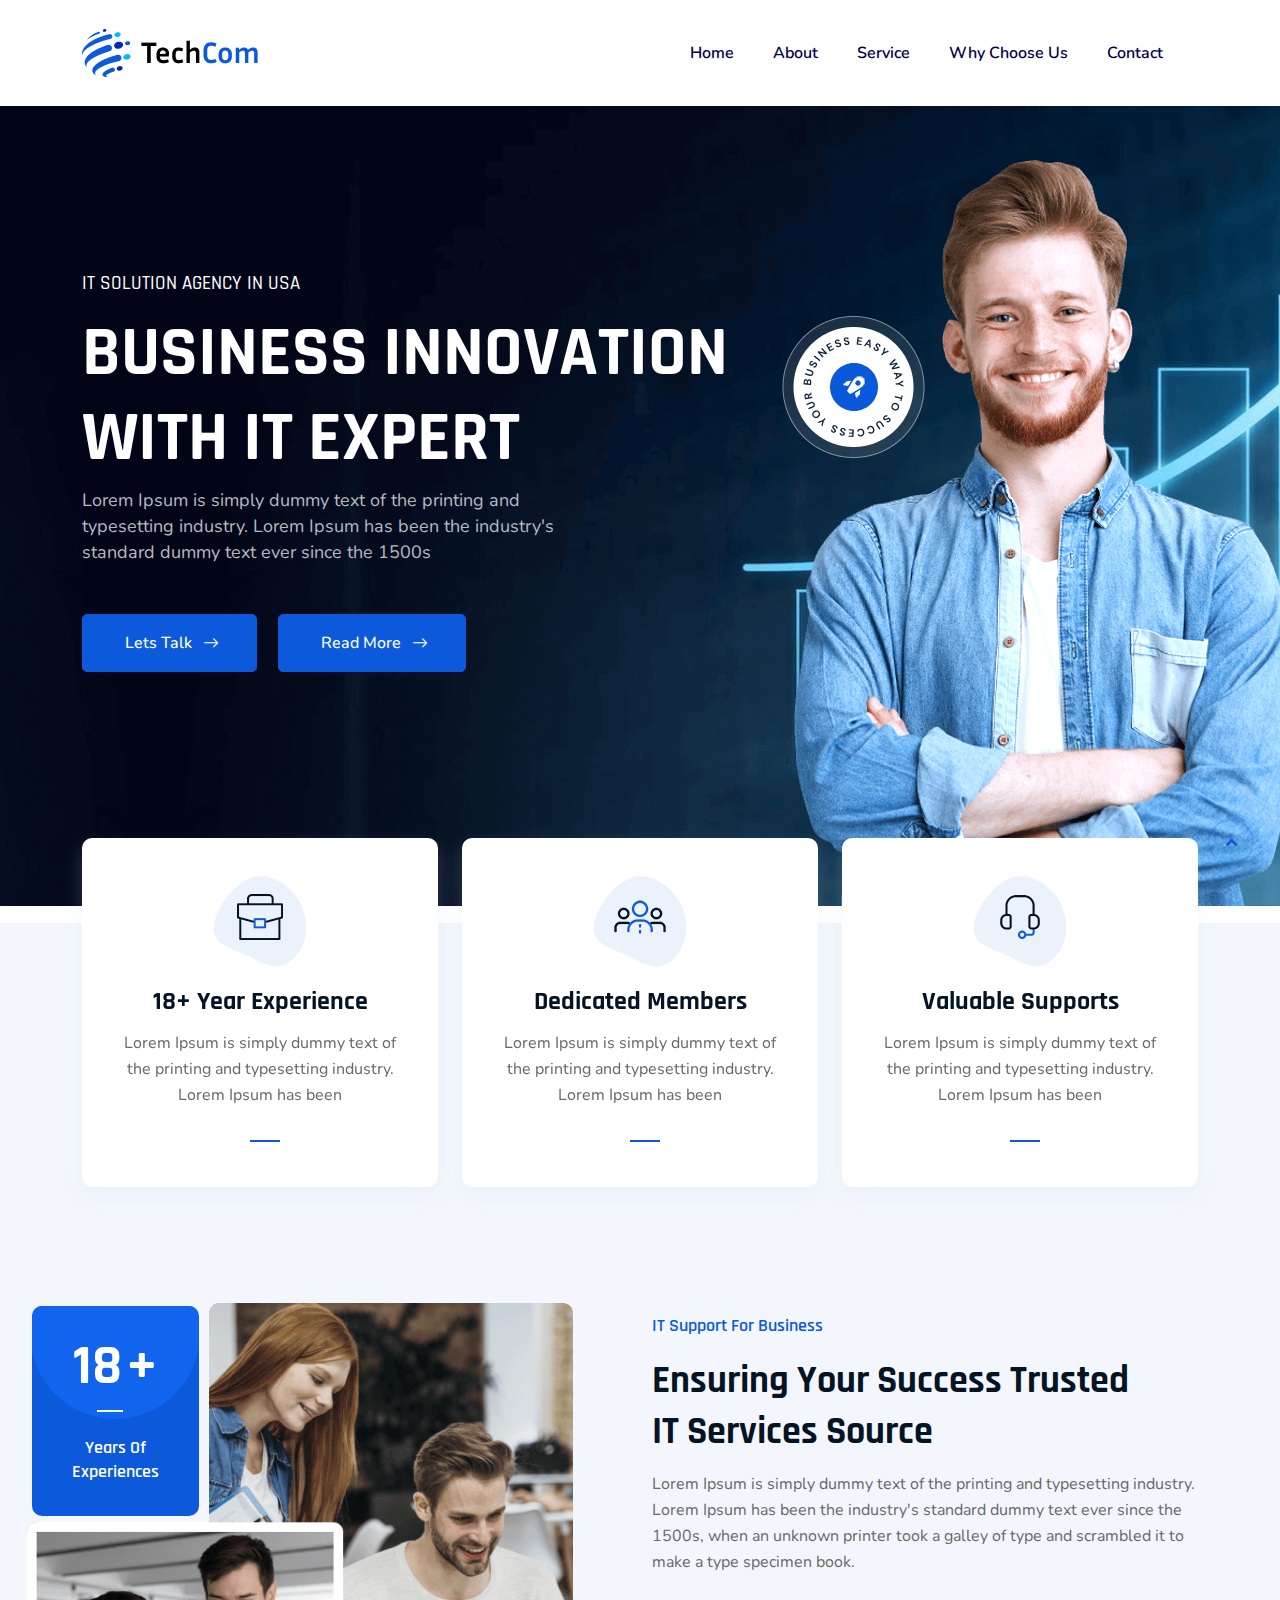
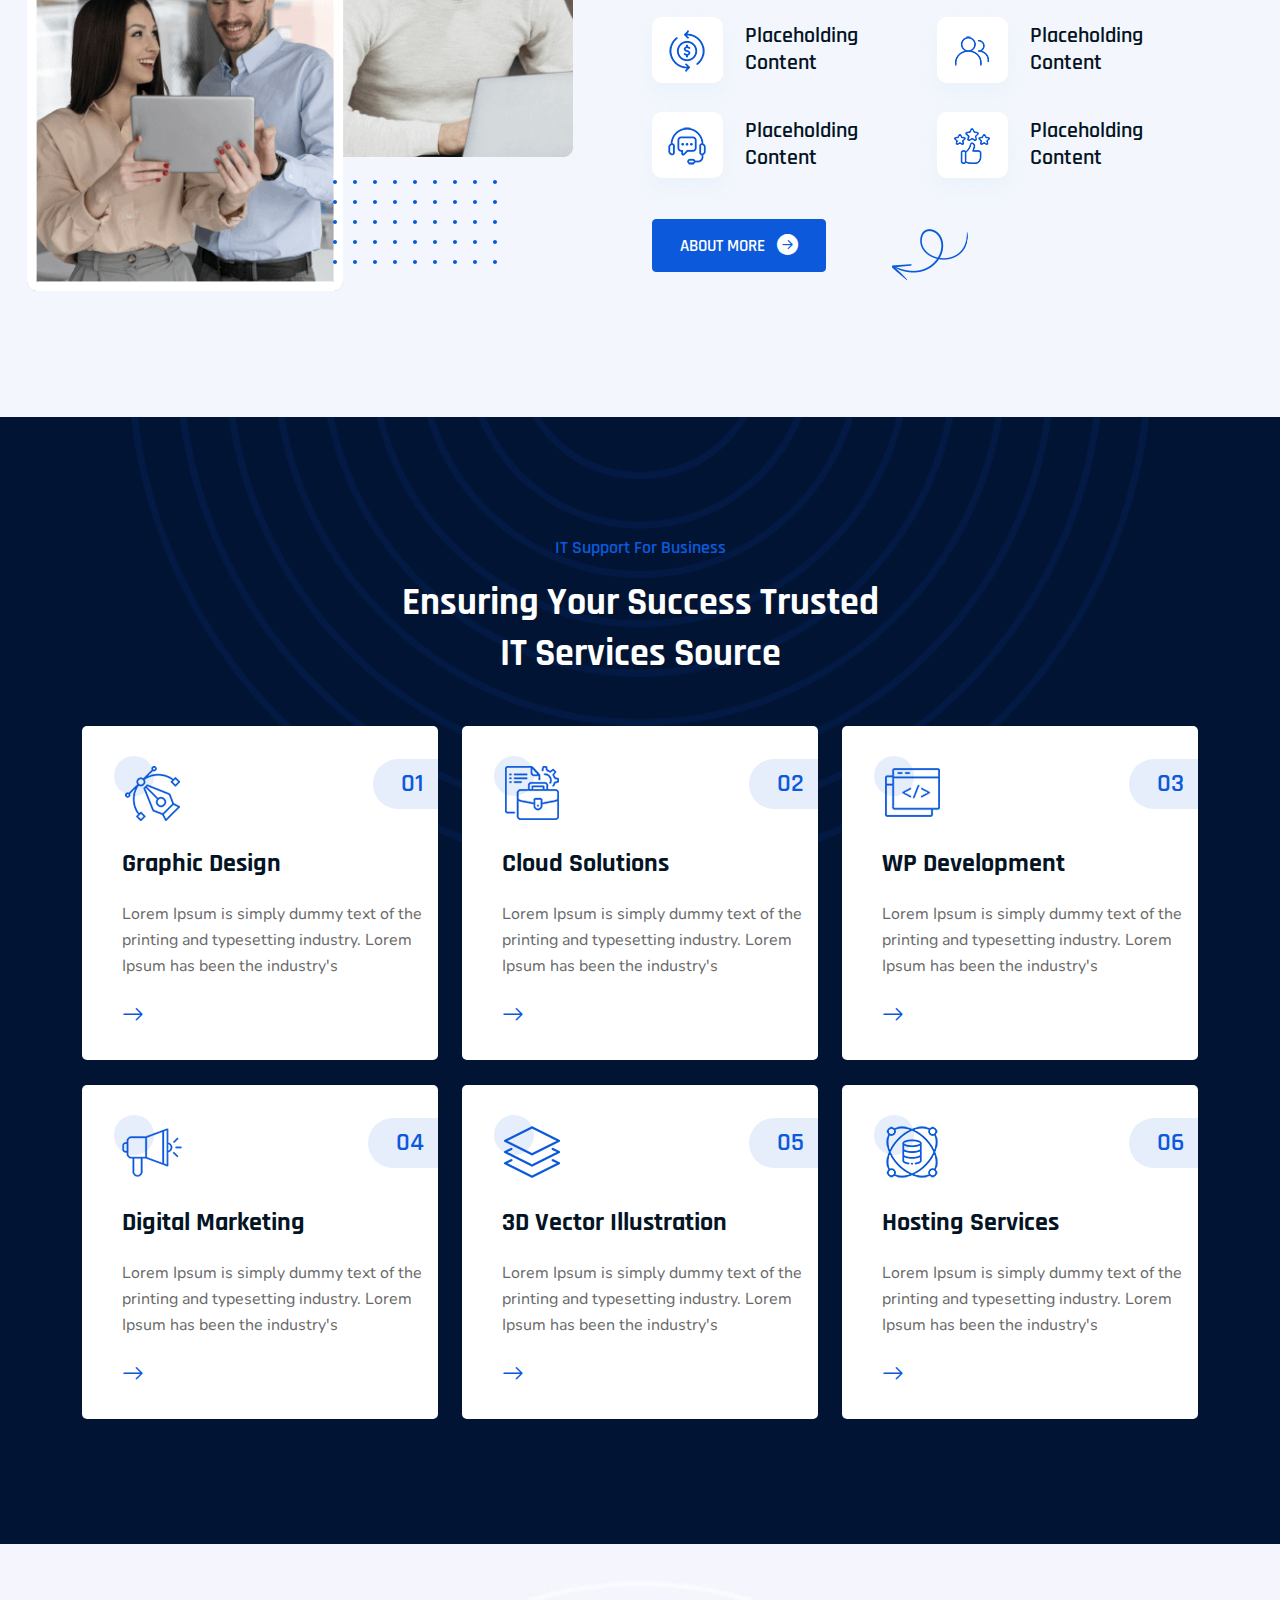
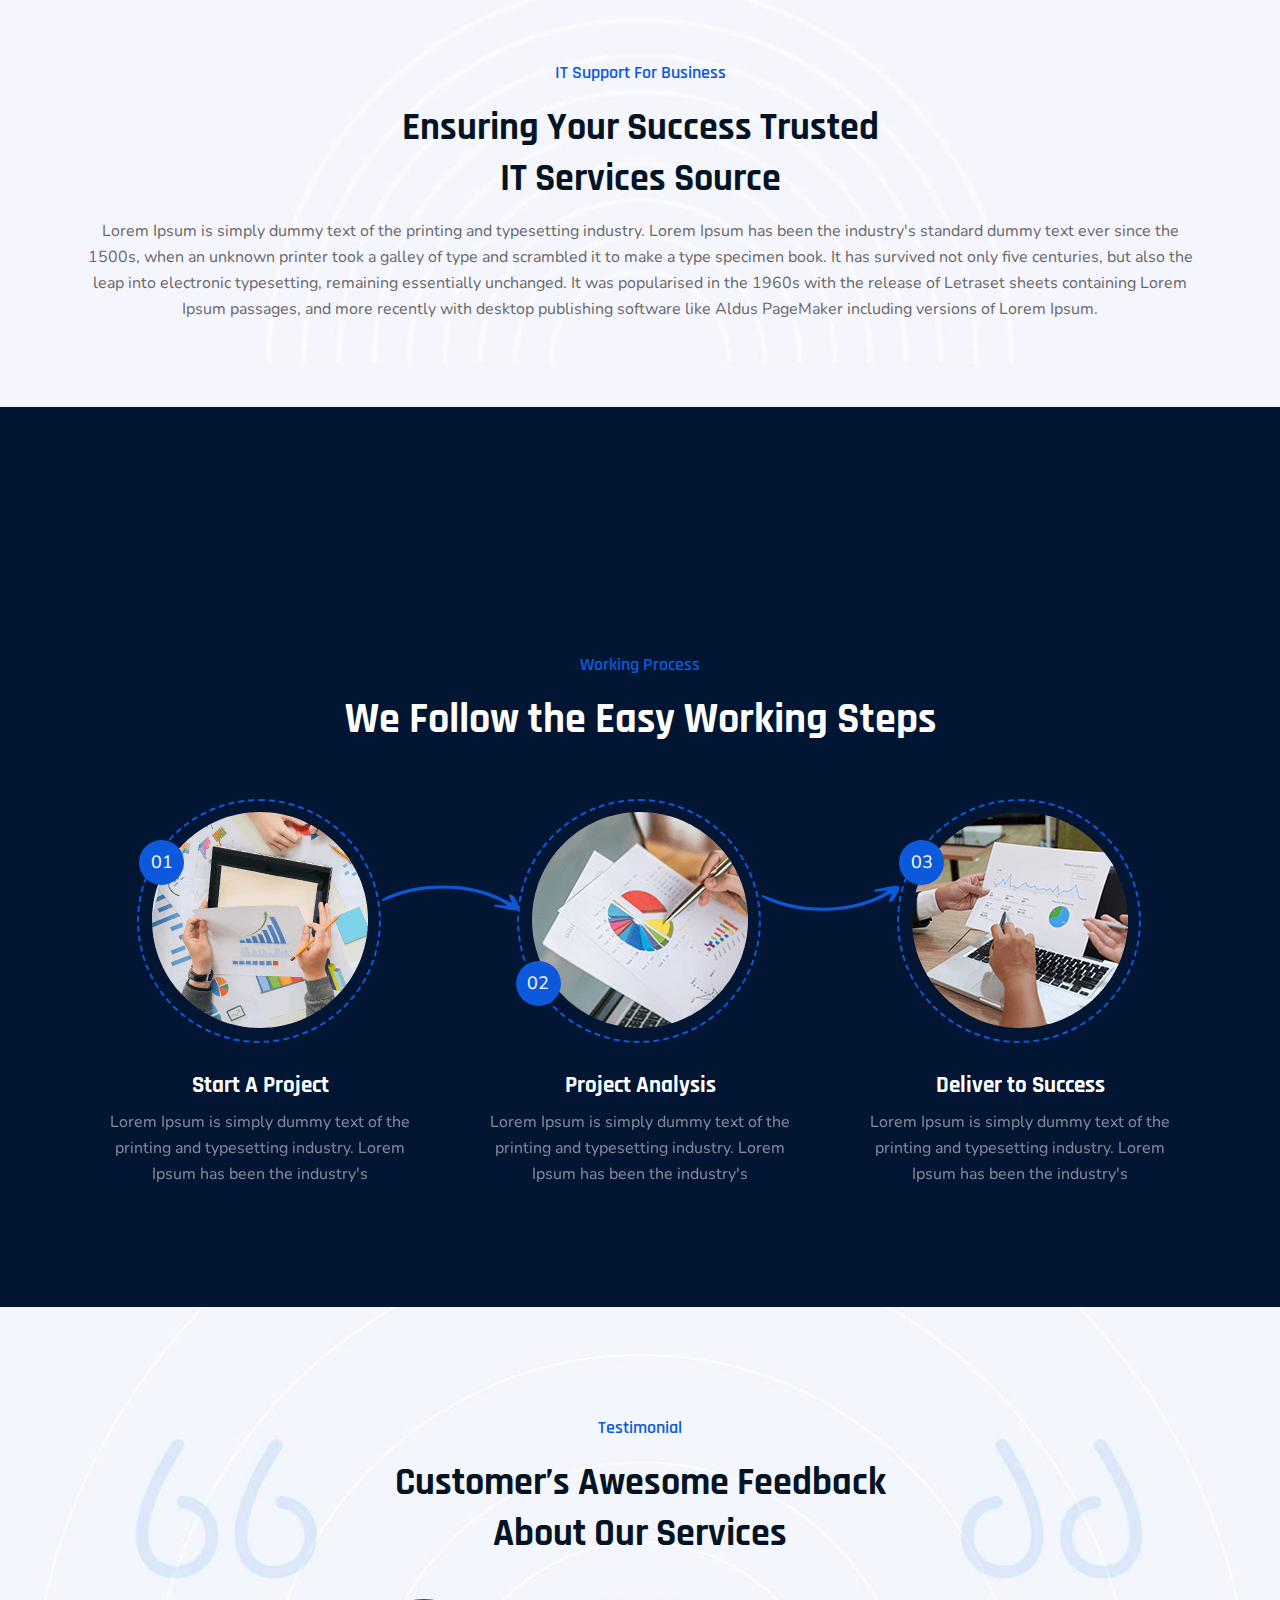
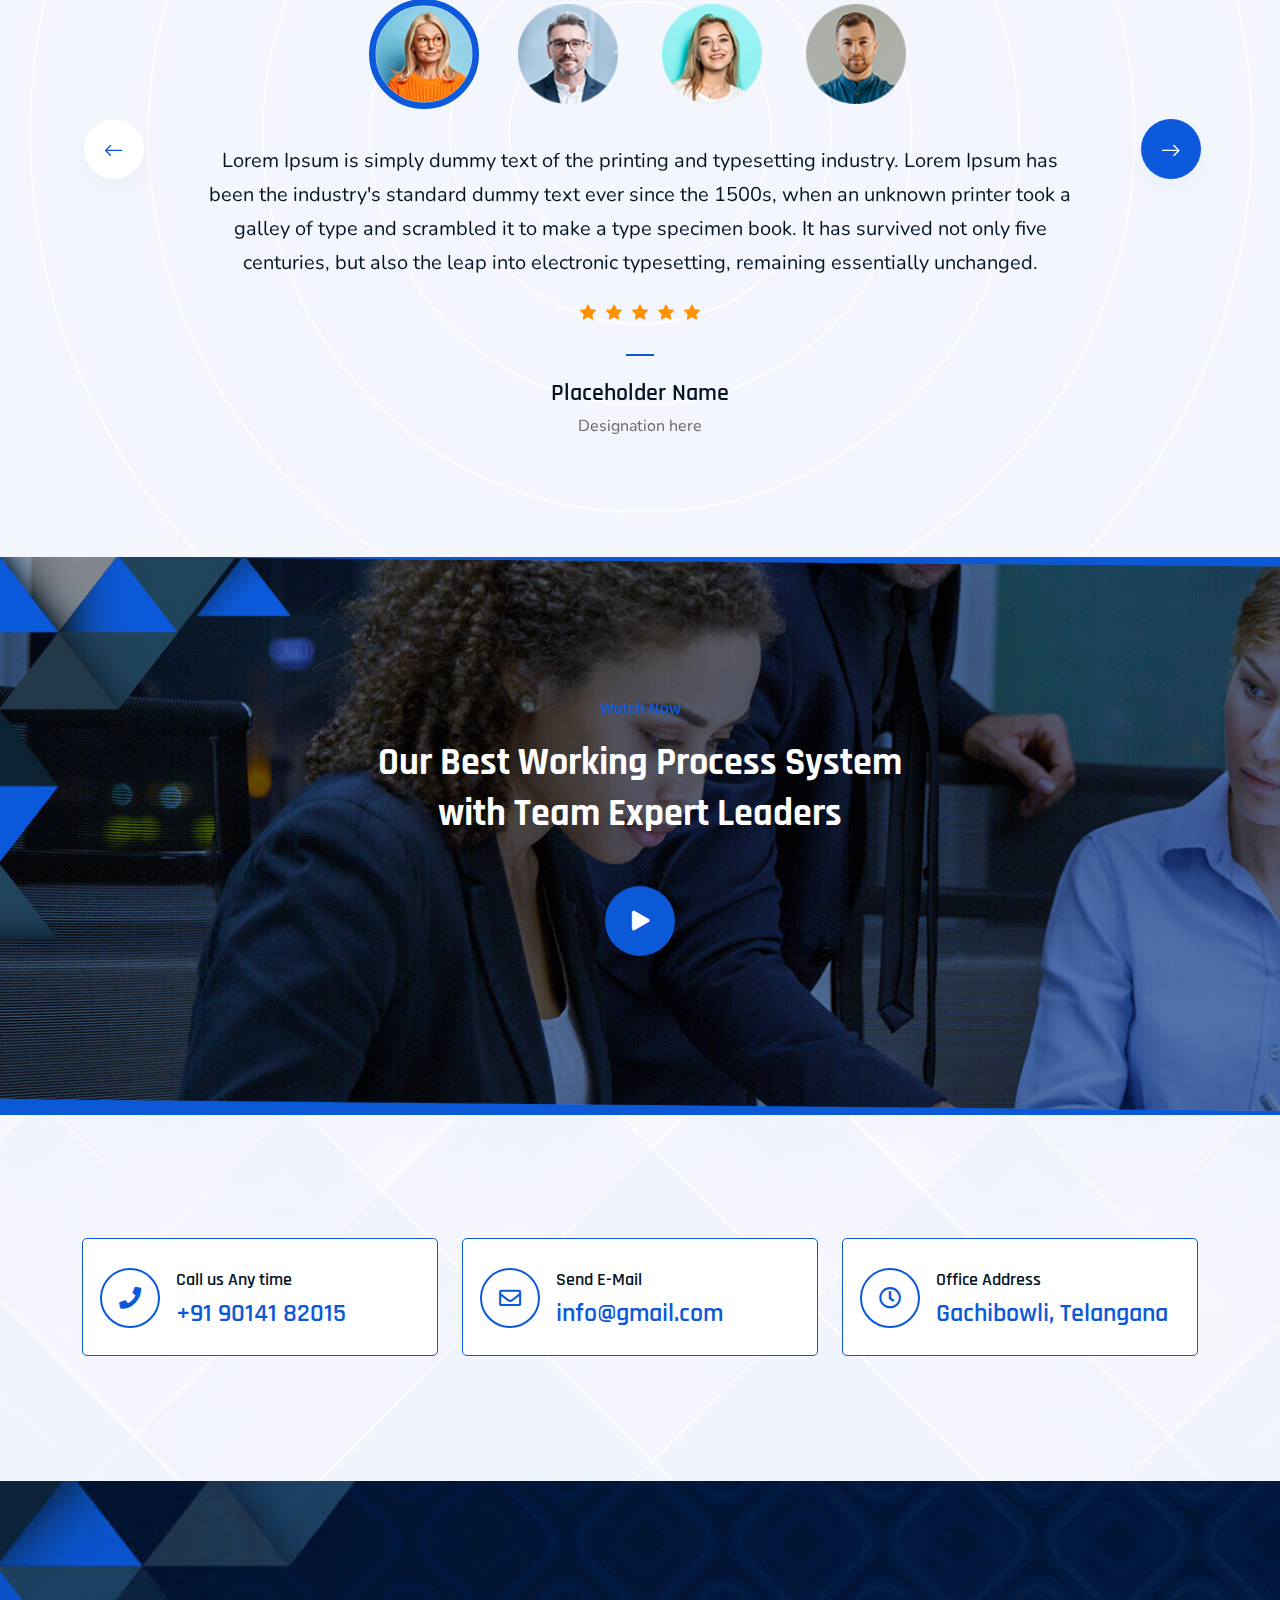
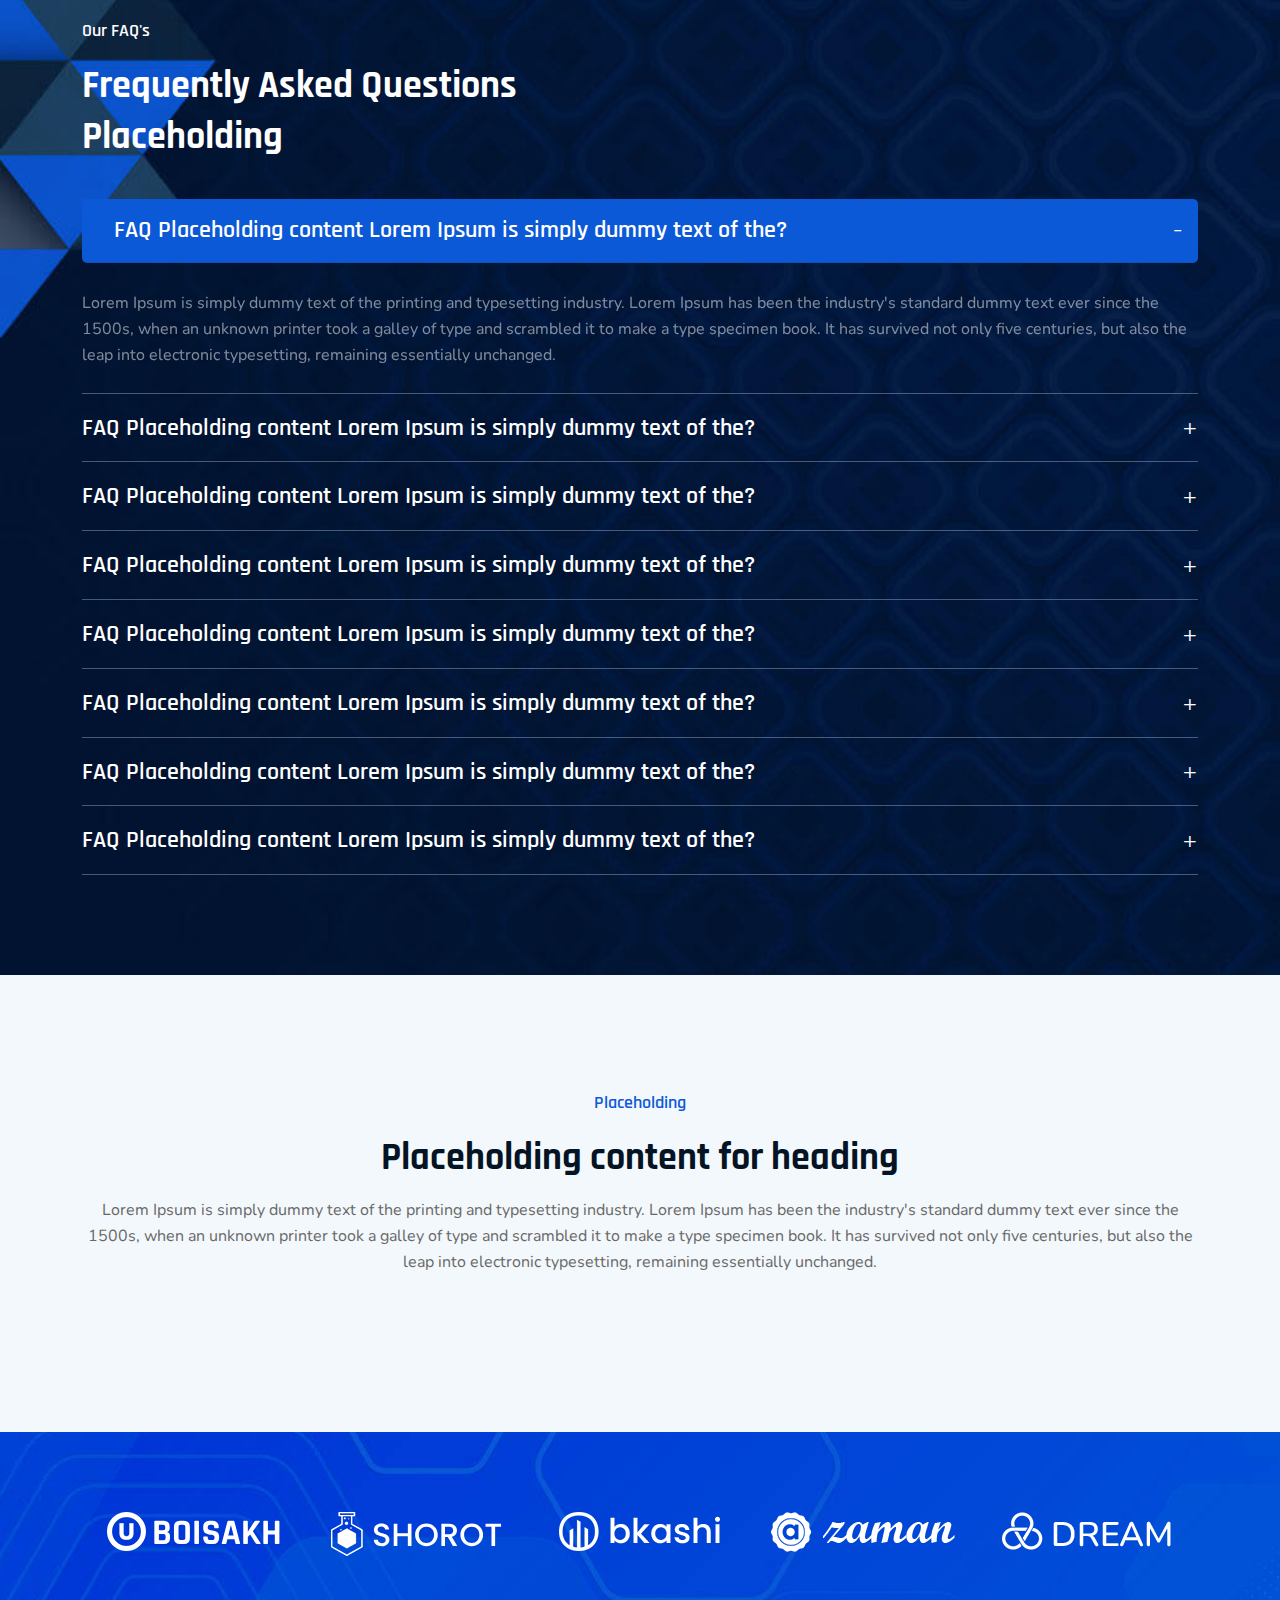
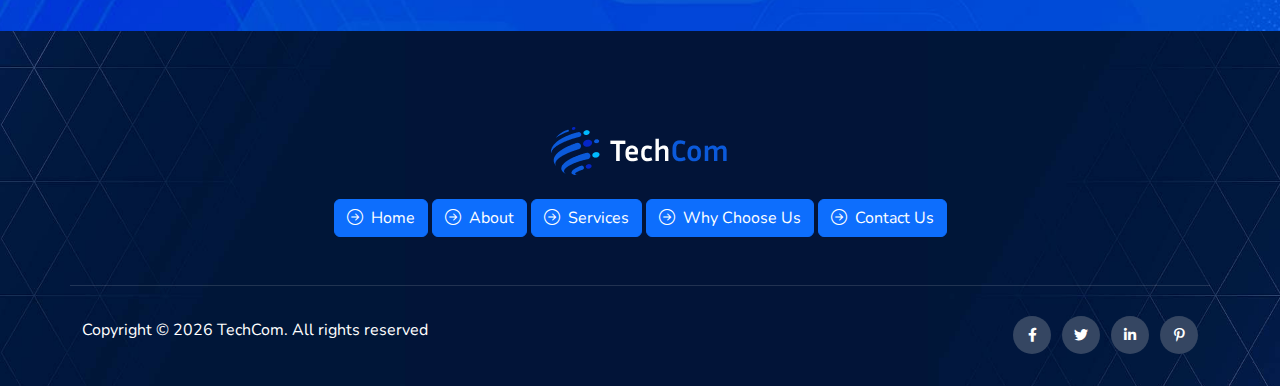
<file: index.html>
<!DOCTYPE html>
<html lang="en-US">
  <head>
    <meta charset="UTF-8" />
    <meta http-equiv="x-ua-compatible" content="ie=edge" />
    <title>Home - TechCom</title>
    <meta name="description" content="" />
    <meta name="viewport" content="width=device-width, initial-scale=1" />
    <!-- Favicon -->
    <link rel="icon" type="image/png" sizes="56x56" href="images/icon.png" />
    <!-- bootstrap CSS -->
    <link
      rel="stylesheet"
      href="css/bootstrap.min.css"
      type="text/css"
      media="all"
    />
    <!-- carousel CSS -->
    <link
      rel="stylesheet"
      href="css/owl.carousel.min.css"
      type="text/css"
      media="all"
    />
    <!-- animate CSS -->
    <link rel="stylesheet" href="css/animate.css" type="text/css" media="all" />
    <!-- animated-text CSS -->
    <link
      rel="stylesheet"
      href="css/animated-text.css"
      type="text/css"
      media="all"
    />
    <!-- font-awesome CSS -->
    <link rel="stylesheet" href="css/all.min.css" type="text/css" media="all" />
    <!-- theme-default CSS -->
    <link
      rel="stylesheet"
      href="css/theme-default.css"
      type="text/css"
      media="all"
    />
    <!-- meanmenu CSS -->
    <link
      rel="stylesheet"
      href="css/meanmenu.min.css"
      type="text/css"
      media="all"
    />
    <!-- transitions CSS -->
    <link
      rel="stylesheet"
      href="css/owl.transitions.css"
      type="text/css"
      media="all"
    />
    <!-- venobox CSS -->
    <link rel="stylesheet" href="css/venobox.css" type="text/css" media="all" />
    <!-- bootstrap icons -->
    <link
      rel="stylesheet"
      href="css/bootstrap-icons.css"
      type="text/css"
      media="all"
    />
    <!-- Main Style CSS -->
    <link rel="stylesheet" href="css/style.css" type="text/css" media="all" />
    <!-- responsive CSS -->
    <link
      rel="stylesheet"
      href="css/responsive.css"
      type="text/css"
      media="all"
    />
    <!-- Coustom Animation CSS -->
    <link
      rel="stylesheet"
      href="css/coustom-animation.css"
      type="text/css"
      media="all"
    />
    <!-- odometer CSS -->
    <!-- modernizr js -->
    <script src="js/modernizr-3.5.0.min.js"></script>
  </head>

  <body>
    <!-- loder -->
    <div class="loader-wrapper d-none">
      <span class="loader"></span>
      <div class="loder-section left-section"></div>
      <div class="loder-section right-section"></div>
    </div>

    <!--==================================================-->
    <!-- Start TechCom  Top Header Area Style One-->
    <!--==================================================-->
    <div class="top-header-area d-none">
      <div class="container">
        <div class="row align-items-center">
          <div class="col-lg-6">
            <div class="header-info">
              <ul>
                <li>
                  <i class="bi bi-geo-alt-fill"></i>New market Sandigo -
                  California
                </li>
                <li><i class="bi bi-envelope"></i>example@example.com</li>
              </ul>
            </div>
          </div>
          <div class="col-lg-6">
            <div class="top-header-social-icon">
              <ul>
                <li class="time-line">
                  <i class="bi bi-alarm"></i>9.10 am - 5.30 pm
                </li>
                <li>
                  <a href="#"><i class="fa-brands fa-facebook-f"></i></a>
                </li>
                <li>
                  <a href="#"><i class="fa-brands fa-twitter"></i></a>
                </li>
                <li>
                  <a href="#"><i class="fa-brands fa-linkedin-in"></i></a>
                </li>
                <li>
                  <a href="#"><i class="fa-brands fa-pinterest-p"></i></a>
                </li>
              </ul>
            </div>
          </div>
        </div>
      </div>
    </div>
    <!--==================================================-->
    <!-- End TechCom Top Header Area Style One-->
    <!--==================================================-->

    <!--==================================================-->
    <!-- Start TechCom Header Area Style One-->
    <!--==================================================-->
    <div class="header-area style-two" id="sticky-header">
      <div class="container">
        <div class="row align-items-center">
          <div class="col-lg-3">
            <div class="header-logo">
              <a href="index.html"><img src="images/logo.png" alt="logo" /></a>
            </div>
          </div>
          <div class="col-lg-9">
            <div class="header-menu">
              <ul>
                <li class="menu-item-has-children">
                  <a href="index.html">Home</a>
                </li>
                <li class="menu-item-has-children">
                  <a href="about.html">About</a>
                </li>
                <li class="menu-item-has-children">
                  <a href="service.html">Service</a>
                </li>
                <li class="menu-item-has-children">
                  <a href="choose-us.html">Why Choose Us</a>
                </li>
                <li><a href="contact.html">Contact</a></li>
              </ul>
              <div class="header-search-icon search-box-outer d-none">
                <a href="#"><i class="fa-solid fa-magnifying-glass"></i></a>
              </div>
              <div class="header-button d-none">
                <a href="contact.html">Get A Quote</a>
              </div>
            </div>
          </div>
        </div>
      </div>
    </div>
    <!--==================================================-->
    <!-- End TechCom Header Area Style One-->
    <!--==================================================-->

    <!--==================================================-->
    <!-- Start Main Menu Area -->
    <!--==================================================-->
    <div class="mobile-menu-area sticky d-sm-block d-md-block d-lg-none">
      <div class="mobile-menu">
        <nav class="header-menu">
          <ul class="nav_scroll">
            <li class="menu-item-has-children">
              <a href="index.html">Home</a>
            </li>
            <li class="menu-item-has-children">
              <a href="about.html">About</a>
            </li>
            <li class="menu-item-has-children">
              <a href="service.html">Service</a>
            </li>
            <li class="menu-item-has-children">
              <a href="choose-us.html">Why Choose Us</a>
            </li>
            <li><a href="contact.html">Contact</a></li>
          </ul>
        </nav>
      </div>
    </div>
    <!--==================================================-->
    <!-- End Main Menu Area -->
    <!--==================================================-->

    <!--==================================================-->
    <!-- Start TechCom Hero Area Style One-->
    <!--==================================================-->
    <div class="hero-area style-two d-flex align-items-center">
      <div class="container">
        <div class="row align-items-center">
          <div class="col-lg-8">
            <div class="hero-content">
              <h4>IT Solution Agency in USA</h4>
              <h1>Business Innovation</h1>
              <h1>With IT Expert</h1>
              <p>
                Lorem Ipsum is simply dummy text of the printing and typesetting
                industry. Lorem Ipsum has been the industry's standard dummy
                text ever since the 1500s
              </p>
            </div>
            <div class="hero-button">
              <a href="contact.html"
                >Lets Talk<i class="bi bi-arrow-right"></i
              ></a>
              <a class="button-two" href="about.html"
                >Read More<i class="bi bi-arrow-right"></i
              ></a>
            </div>
          </div>
          <div class="col-lg-4">
            <div class="hero-right">
              <div class="hero-thumb">
                <img src="images/hero-thumb.png" alt="" />
              </div>
              <div class="hero-shape">
                <img src="images/hero-shape.png" alt="" />
              </div>
            </div>
          </div>
        </div>
      </div>
    </div>
    <!--==================================================-->
    <!-- End TechCom Hero Area Style One-->
    <!--==================================================-->

    <!--==================================================-->
    <!-- Start TechCom Feature Area Style Two-->
    <!--==================================================-->
    <div class="feature-area style-two">
      <div class="container">
        <div class="row add-marging">
          <div class="col-lg-4 col-md-6">
            <div class="single-feature-box">
              <div class="feature-icon">
                <img src="images/feature-icon1.png" alt="" />
              </div>
              <div class="feature-content">
                <h4>18+ Year Experience</h4>
                <p>
                  Lorem Ipsum is simply dummy text of the printing and
                  typesetting industry. Lorem Ipsum has been
                </p>
                <a href="service.html">Read More</a>
              </div>
            </div>
          </div>
          <div class="col-lg-4 col-md-6">
            <div class="single-feature-box">
              <div class="feature-icon">
                <img src="images/feature-icon2.png" alt="" />
              </div>
              <div class="feature-content">
                <h4>Dedicated Members</h4>
                <p>
                  Lorem Ipsum is simply dummy text of the printing and
                  typesetting industry. Lorem Ipsum has been
                </p>
                <a href="service.html">Read More</a>
              </div>
            </div>
          </div>
          <div class="col-lg-4 col-md-6">
            <div class="single-feature-box">
              <div class="feature-icon">
                <img src="images/feature-icon3.png" alt="" />
              </div>
              <div class="feature-content">
                <h4>Valuable Supports</h4>
                <p>
                  Lorem Ipsum is simply dummy text of the printing and
                  typesetting industry. Lorem Ipsum has been
                </p>
                <a href="service.html">Read More</a>
              </div>
            </div>
          </div>
        </div>
      </div>
    </div>
    <!--==================================================-->
    <!-- End TechCom Feature Area Style Two-->
    <!--==================================================-->

    <!--==================================================-->
    <!-- Start TechCom About Area Style two-->
    <!--==================================================-->
    <div class="about-area style-two">
      <div class="container">
        <div class="row align-items-center">
          <div class="col-lg-6">
            <div class="about-left">
              <div class="about-thumb">
                <img src="images/about-thumb.png" alt="" />
              </div>
              <div class="about-shape">
                <img src="images/about-shape.png" alt="" />
              </div>
              <div class="about-conter-box">
                <div class="about-counter-title">
                  <h4>18</h4>
                  <span>+</span>
                  <p>
                    Years Of <br />
                    Experiences
                  </p>
                </div>
              </div>
            </div>
          </div>
          <div class="col-lg-6">
            <div class="about-right">
              <div class="section-title left style-two">
                <h4>IT Support For Business</h4>
                <h1>Ensuring Your Success Trusted</h1>
                <h1>IT Services Source</h1>
                <p>
                  Lorem Ipsum is simply dummy text of the printing and
                  typesetting industry. Lorem Ipsum has been the industry's
                  standard dummy text ever since the 1500s, when an unknown
                  printer took a galley of type and scrambled it to make a type
                  specimen book.
                </p>
              </div>
              <div class="row">
                <div class="col-lg-6 col-md-6">
                  <div class="single-about-icon-box">
                    <div class="about-icon">
                      <img src="images/about-icon1.png" alt="" />
                    </div>
                    <div class="about-icon-box-content">
                      <h4>Placeholding Content</h4>
                    </div>
                  </div>
                </div>
                <div class="col-lg-6 col-md-6">
                  <div class="single-about-icon-box">
                    <div class="about-icon">
                      <img src="images/about-icon2.png" alt="" />
                    </div>
                    <div class="about-icon-box-content">
                      <h4>Placeholding Content</h4>
                    </div>
                  </div>
                </div>
                <div class="col-lg-6 col-md-6">
                  <div class="single-about-icon-box">
                    <div class="about-icon">
                      <img src="images/about-icon3.png" alt="" />
                    </div>
                    <div class="about-icon-box-content">
                      <h4>Placeholding Content</h4>
                    </div>
                  </div>
                </div>
                <div class="col-lg-6 col-md-6">
                  <div class="single-about-icon-box">
                    <div class="about-icon">
                      <img src="images/about-icon4.png" alt="" />
                    </div>
                    <div class="about-icon-box-content">
                      <h4>Placeholding Content</h4>
                    </div>
                  </div>
                </div>
              </div>
              <div class="toptech-button style-one">
                <a href="about.html"
                  >About More<i class="bi bi-arrow-right-circle-fill"></i
                ></a>
              </div>
              <div class="about-shape-two">
                <img src="images/about-shape2.png" alt="" />
              </div>
            </div>
          </div>
        </div>
      </div>
    </div>
    <!--==================================================-->
    <!-- End TechCom About Area Style One-->
    <!--==================================================-->

    <!--==================================================-->
    <!-- Start TechCom Service Area Style Two-->
    <!--==================================================-->
    <div class="service-area style-two">
      <div class="container">
        <div class="row">
          <div class="col-lg-12 text-center">
            <div class="section-title center style-two">
              <h4>IT Support For Business</h4>
              <h1>Ensuring Your Success Trusted</h1>
              <h1>IT Services Source</h1>
            </div>
          </div>
        </div>
        <div class="row">
          <div class="col-lg-4 col-md-6">
            <div class="single-services-box">
              <div class="service-icon-thumb">
                <img src="images/service-1.png" alt="" />
              </div>
              <div class="service-number">
                <h1>01</h1>
              </div>
              <div class="service-content">
                <h4>Graphic Design</h4>
                <p>
                  Lorem Ipsum is simply dummy text of the printing and
                  typesetting industry. Lorem Ipsum has been the industry's
                </p>
                <a href="service.html"
                  >Read More<i class="bi bi-arrow-right"></i
                ></a>
              </div>
            </div>
          </div>
          <div class="col-lg-4 col-md-6">
            <div class="single-services-box">
              <div class="service-icon-thumb">
                <img src="images/service-2.png" alt="" />
              </div>
              <div class="service-number">
                <h1>02</h1>
              </div>
              <div class="service-content">
                <h4>Cloud Solutions</h4>
                <p>
                  Lorem Ipsum is simply dummy text of the printing and
                  typesetting industry. Lorem Ipsum has been the industry's
                </p>
                <a href="service.html"
                  >Read More<i class="bi bi-arrow-right"></i
                ></a>
              </div>
            </div>
          </div>
          <div class="col-lg-4 col-md-6">
            <div class="single-services-box">
              <div class="service-icon-thumb">
                <img src="images/service-3.png" alt="" />
              </div>
              <div class="service-number">
                <h1>03</h1>
              </div>
              <div class="service-content">
                <h4>WP Development</h4>
                <p>
                  Lorem Ipsum is simply dummy text of the printing and
                  typesetting industry. Lorem Ipsum has been the industry's
                </p>
                <a href="service.html"
                  >Read More<i class="bi bi-arrow-right"></i
                ></a>
              </div>
            </div>
          </div>
          <div class="col-lg-4 col-md-6">
            <div class="single-services-box">
              <div class="service-icon-thumb">
                <img src="images/service-4.png" alt="" />
              </div>
              <div class="service-number">
                <h1>04</h1>
              </div>
              <div class="service-content">
                <h4>Digital Marketing</h4>
                <p>
                  Lorem Ipsum is simply dummy text of the printing and
                  typesetting industry. Lorem Ipsum has been the industry's
                </p>
                <a href="service.html"
                  >Read More<i class="bi bi-arrow-right"></i
                ></a>
              </div>
            </div>
          </div>
          <div class="col-lg-4 col-md-6">
            <div class="single-services-box">
              <div class="service-icon-thumb">
                <img src="images/service-5.png" alt="" />
              </div>
              <div class="service-number">
                <h1>05</h1>
              </div>
              <div class="service-content">
                <h4>3D Vector Illustration</h4>
                <p>
                  Lorem Ipsum is simply dummy text of the printing and
                  typesetting industry. Lorem Ipsum has been the industry's
                </p>
                <a href="service.html"
                  >Read More<i class="bi bi-arrow-right"></i
                ></a>
              </div>
            </div>
          </div>
          <div class="col-lg-4 col-md-6">
            <div class="single-services-box">
              <div class="service-icon-thumb">
                <img src="images/service-6.png" alt="" />
              </div>
              <div class="service-number">
                <h1>06</h1>
              </div>
              <div class="service-content">
                <h4>Hosting Services</h4>
                <p>
                  Lorem Ipsum is simply dummy text of the printing and
                  typesetting industry. Lorem Ipsum has been the industry's
                </p>
                <a href="service.html"
                  >Read More<i class="bi bi-arrow-right"></i
                ></a>
              </div>
            </div>
          </div>
        </div>
      </div>
    </div>
    <!--==================================================-->
    <!-- End TechCom Service Area Style Two-->
    <!--==================================================-->

    <!--==================================================-->
    <!-- Start TechCom Portfolio Area  Style Two-->
    <!--==================================================-->
    <div class="portfolio-area style-two">
      <div class="container">
        <div class="row mb-5">
          <div class="col-lg-12 text-center pb-5">
            <div class="section-title center style-two">
              <h4>IT Support For Business</h4>
              <h1>Ensuring Your Success Trusted</h1>
              <h1>IT Services Source</h1>
              <p>
                Lorem Ipsum is simply dummy text of the printing and typesetting
                industry. Lorem Ipsum has been the industry's standard dummy
                text ever since the 1500s, when an unknown printer took a galley
                of type and scrambled it to make a type specimen book. It has
                survived not only five centuries, but also the leap into
                electronic typesetting, remaining essentially unchanged. It was
                popularised in the 1960s with the release of Letraset sheets
                containing Lorem Ipsum passages, and more recently with desktop
                publishing software like Aldus PageMaker including versions of
                Lorem Ipsum.
              </p>
            </div>
          </div>
        </div>
      </div>

      <div class="container-fluid d-none">
        <div class="row">
          <div class="col-md-12">
            <div class="portfolio_nav">
              <div class="portfolio_menu">
                <ul class="menu-filtering">
                  <li class="current_menu_item" data-filter="*">All items</li>
                  <li data-filter=".technology">Technology</li>
                  <li data-filter=".designing">Designing</li>
                  <li data-filter=".bussiness">Bussiness</li>
                </ul>
              </div>
            </div>
          </div>
        </div>
        <div class="row image_load">
          <div class="col-lg-4 col-md-6 grid-item technology">
            <div class="single-portfolio-box">
              <div class="portfolio-thumb">
                <img src="images/portfolio-1.png" alt="" />
              </div>
              <div class="portfolio-content">
                <div class="portfolio-number">
                  <h1>01</h1>
                </div>
                <div class="portfolio-title">
                  <a href="project-details.html"
                    >Business Growth with TechCom Agency
                    <i class="bi bi-plus"></i
                  ></a>
                </div>
              </div>
            </div>
          </div>
          <div class="col-lg-4 col-md-6 grid-item designing">
            <div class="single-portfolio-box">
              <div class="portfolio-thumb">
                <img src="images/portfolio-2.png" alt="" />
              </div>
              <div class="portfolio-content">
                <div class="portfolio-number">
                  <h1>02</h1>
                </div>
                <div class="portfolio-title">
                  <a href="project-details.html"
                    >Desktop Application Development <i class="bi bi-plus"></i
                  ></a>
                </div>
              </div>
            </div>
          </div>
          <div class="col-lg-4 col-md-6 grid-item bussiness">
            <div class="single-portfolio-box">
              <div class="portfolio-thumb">
                <img src="images/portfolio-3.png" alt="" />
              </div>
              <div class="portfolio-content">
                <div class="portfolio-number">
                  <h1>03</h1>
                </div>
                <div class="portfolio-title">
                  <a href="project-details.html"
                    >Illustration and Vector Design for Add
                    <i class="bi bi-plus"></i
                  ></a>
                </div>
              </div>
            </div>
          </div>
        </div>
      </div>
    </div>
    <!--==================================================-->
    <!-- End TechCom Portfolio Area  Style Two-->
    <!--==================================================-->

    <!--==================================================-->
    <!-- Start TechCom Working Process Area  Style Two-->
    <!--==================================================-->
    <div class="working-proces-area style-two">
      <div class="container">
        <div class="row">
          <div class="col-lg-12 text-center">
            <div class="section-title center style-two">
              <h4>Working Process</h4>
              <h1>We Follow the Easy Working Steps</h1>
            </div>
          </div>
        </div>
        <div class="row">
          <div class="col-lg-4 col-md-6">
            <div class="working-process-box before-transprent after-transprent">
              <div class="process-thumb">
                <img src="images/process-1.png" alt="" />
                <div class="process-number">
                  <span>01</span>
                </div>
              </div>
              <div class="process-content">
                <h4>Start A Project</h4>
                <p>
                  Lorem Ipsum is simply dummy text of the printing and
                  typesetting industry. Lorem Ipsum has been the industry's
                </p>
              </div>
            </div>
          </div>
          <div class="col-lg-4 col-md-6">
            <div class="working-process-box after-transprent">
              <div class="process-thumb">
                <img src="images/process-2.png" alt="" />
                <div class="process-number two">
                  <span>02</span>
                </div>
              </div>
              <div class="process-content">
                <h4>Project Analysis</h4>
                <p>
                  Lorem Ipsum is simply dummy text of the printing and
                  typesetting industry. Lorem Ipsum has been the industry's
                </p>
              </div>
            </div>
          </div>
          <div class="col-lg-4 col-md-6">
            <div class="working-process-box before-transprent">
              <div class="process-thumb">
                <img src="images/process-3.png" alt="" />
                <div class="process-number">
                  <span>03</span>
                </div>
              </div>
              <div class="process-content">
                <h4>Deliver to Success</h4>
                <p>
                  Lorem Ipsum is simply dummy text of the printing and
                  typesetting industry. Lorem Ipsum has been the industry's
                </p>
              </div>
            </div>
          </div>
        </div>
      </div>
    </div>
    <!--==================================================-->
    <!-- End TechCom Working Process Area  Style Two-->
    <!--==================================================-->

    <!--==================================================-->
    <!-- Start TechCom Testimonial Area Style One-->
    <!--==================================================-->
    <div class="testimonial-area style-one">
      <div class="container">
        <div class="row">
          <div class="col-lg-12 text-center">
            <div class="section-title center style-two">
              <h4>Testimonial</h4>
              <h1>Customer’s Awesome Feedback</h1>
              <h1>About Our Services</h1>
            </div>
          </div>
        </div>
        <div class="row">
          <div class="testi-list-1 owl-carousel">
            <div class="col-lg-12 text-center">
              <div class="single-testimonial-box">
                <div class="testi-desc">
                  <p>
                    Lorem Ipsum is simply dummy text of the printing and
                    typesetting industry. Lorem Ipsum has been the industry's
                    standard dummy text ever since the 1500s, when an unknown
                    printer took a galley of type and scrambled it to make a
                    type specimen book. It has survived not only five centuries,
                    but also the leap into electronic typesetting, remaining
                    essentially unchanged.
                  </p>
                </div>
                <div class="testi-rating">
                  <ul>
                    <li><i class="bi bi-star-fill"></i></li>
                    <li><i class="bi bi-star-fill"></i></li>
                    <li><i class="bi bi-star-fill"></i></li>
                    <li><i class="bi bi-star-fill"></i></li>
                    <li><i class="bi bi-star-fill"></i></li>
                  </ul>
                </div>
                <div class="testi-author">
                  <h4>Placeholder Name</h4>
                  <p>Designation here</p>
                </div>
              </div>
            </div>
            <div class="col-lg-12 text-center">
              <div class="single-testimonial-box">
                <div class="testi-desc">
                  <p>
                    Lorem Ipsum is simply dummy text of the printing and
                    typesetting industry. Lorem Ipsum has been the industry's
                    standard dummy text ever since the 1500s, when an unknown
                    printer took a galley of type and scrambled it to make a
                    type specimen book. It has survived not only five centuries,
                    but also the leap into electronic typesetting, remaining
                    essentially unchanged.
                  </p>
                </div>
                <div class="testi-rating">
                  <ul>
                    <li><i class="bi bi-star-fill"></i></li>
                    <li><i class="bi bi-star-fill"></i></li>
                    <li><i class="bi bi-star-fill"></i></li>
                    <li><i class="bi bi-star-fill"></i></li>
                    <li><i class="bi bi-star-fill"></i></li>
                  </ul>
                </div>
                <div class="testi-author">
                  <h4>Placeholder Name</h4>
                  <p>Designation here</p>
                </div>
              </div>
            </div>
            <div class="col-lg-12 text-center">
              <div class="single-testimonial-box">
                <div class="testi-desc">
                  <p>
                    Lorem Ipsum is simply dummy text of the printing and
                    typesetting industry. Lorem Ipsum has been the industry's
                    standard dummy text ever since the 1500s, when an unknown
                    printer took a galley of type and scrambled it to make a
                    type specimen book. It has survived not only five centuries,
                    but also the leap into electronic typesetting, remaining
                    essentially unchanged.
                  </p>
                </div>
                <div class="testi-rating">
                  <ul>
                    <li><i class="bi bi-star-fill"></i></li>
                    <li><i class="bi bi-star-fill"></i></li>
                    <li><i class="bi bi-star-fill"></i></li>
                    <li><i class="bi bi-star-fill"></i></li>
                    <li><i class="bi bi-star-fill"></i></li>
                  </ul>
                </div>
                <div class="testi-author">
                  <h4>Placeholder Name</h4>
                  <p>Designation here</p>
                </div>
              </div>
            </div>
            <div class="col-lg-12 text-center">
              <div class="single-testimonial-box">
                <div class="testi-desc">
                  <p>
                    Lorem Ipsum is simply dummy text of the printing and
                    typesetting industry. Lorem Ipsum has been the industry's
                    standard dummy text ever since the 1500s, when an unknown
                    printer took a galley of type and scrambled it to make a
                    type specimen book. It has survived not only five centuries,
                    but also the leap into electronic typesetting, remaining
                    essentially unchanged.
                  </p>
                </div>
                <div class="testi-rating">
                  <ul>
                    <li><i class="bi bi-star-fill"></i></li>
                    <li><i class="bi bi-star-fill"></i></li>
                    <li><i class="bi bi-star-fill"></i></li>
                    <li><i class="bi bi-star-fill"></i></li>
                    <li><i class="bi bi-star-fill"></i></li>
                  </ul>
                </div>
                <div class="testi-author">
                  <h4>Placeholder Name</h4>
                  <p>Designation here</p>
                </div>
              </div>
            </div>
          </div>
        </div>
      </div>
    </div>
    <!--==================================================-->
    <!-- End TechCom Testimonial Area Style One-->
    <!--==================================================-->

    <!--==================================================-->
    <!-- Start TechCom Video Area Style Two-->
    <!--==================================================-->
    <div class="video-area style-two">
      <div class="container">
        <div class="row">
          <div class="col-lg-12 text-center">
            <div class="section-title center style-two">
              <h4>Watch Now</h4>
              <h1>Our Best Working Process System</h1>
              <h1>with Team Expert Leaders</h1>
            </div>
          </div>
          <div class="col-lg-12">
            <div class="video-button">
              <a
                class="video-vemo-icon venobox vbox-item"
                data-vbtype="youtube"
                data-autoplay="true"
                href="https://www.youtube.com/watch?v=A4CbAkPb468"
                ><i class="bi bi-play-fill"></i
              ></a>
            </div>
          </div>
        </div>
      </div>
    </div>
    <!--==================================================-->
    <!-- End TechCom Video Area Style Two-->
    <!--==================================================-->

    <!--==================================================-->
    <!-- Start TechCom contact info Area Style Two-->
    <!--==================================================-->
    <div class="contact-info-area style-two">
      <div class="container">
        <div class="row">
          <div class="col-lg-4 col-md-6">
            <div class="contact-info-box">
              <div class="contact-info-icon">
                <i class="fa-solid fa-phone"></i>
              </div>
              <div class="contact-info-content">
                <h4>Call us Any time</h4>
                <p>+91 90141 82015</p>
              </div>
            </div>
          </div>
          <div class="col-lg-4 col-md-6">
            <div class="contact-info-box">
              <div class="contact-info-icon">
                <i class="fa-regular fa-envelope"></i>
              </div>
              <div class="contact-info-content">
                <h4>Send E-Mail</h4>
                <p>info@gmail.com</p>
              </div>
            </div>
          </div>
          <div class="col-lg-4 col-md-6">
            <div class="contact-info-box">
              <div class="contact-info-icon">
                <i class="fa-regular fa-clock"></i>
              </div>
              <div class="contact-info-content">
                <h4>Office Address</h4>
                <p>Gachibowli, Telangana</p>
              </div>
            </div>
          </div>
        </div>
      </div>
    </div>
    <!--==================================================-->
    <!-- End TechCom contact info Area Style Two-->
    <!--==================================================-->

    <!--==================================================-->
    <!-- Start TechCom Pricing Area Style Two-->
    <!--==================================================-->
    <div class="pricing-area style-two">
      <div class="container">
        <div class="row align-items-center">
          <div class="col-lg-12">
            <div class="section-title left style-two">
              <h4>Our FAQ's</h4>
              <h1>Frequently Asked Questions</h1>
              <h1>Placeholding</h1>
            </div>
            <div class="faqs-container">
              <div class="faq-singular">
                <h2 class="faq-question">
                  FAQ Placeholding content Lorem Ipsum is simply dummy text of
                  the?
                </h2>
                <div class="faq-answer">
                  <div class="desc">
                    Lorem Ipsum is simply dummy text of the printing and
                    typesetting industry. Lorem Ipsum has been the industry's
                    standard dummy text ever since the 1500s, when an unknown
                    printer took a galley of type and scrambled it to make a
                    type specimen book. It has survived not only five centuries,
                    but also the leap into electronic typesetting, remaining
                    essentially unchanged.
                  </div>
                </div>
              </div>
              <div class="faq-singular">
                <h2 class="faq-question">
                  FAQ Placeholding content Lorem Ipsum is simply dummy text of
                  the?
                </h2>
                <div class="faq-answer">
                  <div class="desc">
                    Lorem Ipsum is simply dummy text of the printing and
                    typesetting industry. Lorem Ipsum has been the industry's
                    standard dummy text ever since the 1500s, when an unknown
                    printer took a galley of type and scrambled it to make a
                    type specimen book. It has survived not only five centuries,
                    but also the leap into electronic typesetting, remaining
                    essentially unchanged.
                  </div>
                </div>
              </div>
              <div class="faq-singular">
                <h2 class="faq-question">
                  FAQ Placeholding content Lorem Ipsum is simply dummy text of
                  the?
                </h2>
                <div class="faq-answer">
                  <div class="desc">
                    Lorem Ipsum is simply dummy text of the printing and
                    typesetting industry. Lorem Ipsum has been the industry's
                    standard dummy text ever since the 1500s, when an unknown
                    printer took a galley of type and scrambled it to make a
                    type specimen book. It has survived not only five centuries,
                    but also the leap into electronic typesetting, remaining
                    essentially unchanged.
                  </div>
                </div>
              </div>
              <div class="faq-singular">
                <h2 class="faq-question">
                  FAQ Placeholding content Lorem Ipsum is simply dummy text of
                  the?
                </h2>
                <div class="faq-answer">
                  <div class="desc">
                    Lorem Ipsum is simply dummy text of the printing and
                    typesetting industry. Lorem Ipsum has been the industry's
                    standard dummy text ever since the 1500s, when an unknown
                    printer took a galley of type and scrambled it to make a
                    type specimen book. It has survived not only five centuries,
                    but also the leap into electronic typesetting, remaining
                    essentially unchanged.
                  </div>
                </div>
              </div>

              <div class="faq-singular">
                <h2 class="faq-question">
                  FAQ Placeholding content Lorem Ipsum is simply dummy text of
                  the?
                </h2>
                <div class="faq-answer">
                  <div class="desc">
                    Lorem Ipsum is simply dummy text of the printing and
                    typesetting industry. Lorem Ipsum has been the industry's
                    standard dummy text ever since the 1500s, when an unknown
                    printer took a galley of type and scrambled it to make a
                    type specimen book. It has survived not only five centuries,
                    but also the leap into electronic typesetting, remaining
                    essentially unchanged.
                  </div>
                </div>
              </div>
              <div class="faq-singular">
                <h2 class="faq-question">
                  FAQ Placeholding content Lorem Ipsum is simply dummy text of
                  the?
                </h2>
                <div class="faq-answer">
                  <div class="desc">
                    Lorem Ipsum is simply dummy text of the printing and
                    typesetting industry. Lorem Ipsum has been the industry's
                    standard dummy text ever since the 1500s, when an unknown
                    printer took a galley of type and scrambled it to make a
                    type specimen book. It has survived not only five centuries,
                    but also the leap into electronic typesetting, remaining
                    essentially unchanged.
                  </div>
                </div>
              </div>
              <div class="faq-singular">
                <h2 class="faq-question">
                  FAQ Placeholding content Lorem Ipsum is simply dummy text of
                  the?
                </h2>
                <div class="faq-answer">
                  <div class="desc">
                    Lorem Ipsum is simply dummy text of the printing and
                    typesetting industry. Lorem Ipsum has been the industry's
                    standard dummy text ever since the 1500s, when an unknown
                    printer took a galley of type and scrambled it to make a
                    type specimen book. It has survived not only five centuries,
                    but also the leap into electronic typesetting, remaining
                    essentially unchanged.
                  </div>
                </div>
              </div>
              <div class="faq-singular">
                <h2 class="faq-question">
                  FAQ Placeholding content Lorem Ipsum is simply dummy text of
                  the?
                </h2>
                <div class="faq-answer">
                  <div class="desc">
                    Lorem Ipsum is simply dummy text of the printing and
                    typesetting industry. Lorem Ipsum has been the industry's
                    standard dummy text ever since the 1500s, when an unknown
                    printer took a galley of type and scrambled it to make a
                    type specimen book. It has survived not only five centuries,
                    but also the leap into electronic typesetting, remaining
                    essentially unchanged.
                  </div>
                </div>
              </div>
            </div>
          </div>
        </div>
      </div>
    </div>
    <!--==================================================-->
    <!-- End TechCom Pricng info Area Style Two-->
    <!--==================================================-->

    <!--==================================================-->
    <!-- Start TechCom Blog Area Style One-->
    <!--==================================================-->
    <div class="blog-area style-one home-two">
      <div class="container">
        <div class="row">
          <div class="col-lg-12 text-center">
            <div class="section-title center style-two">
              <h4>Placeholding</h4>
              <h1>Placeholding content for heading</h1>
              <p>
                Lorem Ipsum is simply dummy text of the printing and typesetting
                industry. Lorem Ipsum has been the industry's standard dummy
                text ever since the 1500s, when an unknown printer took a galley
                of type and scrambled it to make a type specimen book. It has
                survived not only five centuries, but also the leap into
                electronic typesetting, remaining essentially unchanged.
              </p>
            </div>
          </div>
        </div>
      </div>
    </div>
    <!--==================================================-->
    <!-- End TechCom Blog Area Style One-->
    <!--==================================================-->

    <!--==================================================-->
    <!-- Start TechCom Brand Area Style Two-->
    <!--==================================================-->
    <div class="brand-area style-two">
      <div class="container">
        <div class="row">
          <div class="brand-list-1 owl-carousel">
            <div class="col-lg-12">
              <div class="single-brand-box">
                <div class="brand-thumb">
                  <img src="images/brand-1.png" alt="" />
                </div>
              </div>
            </div>
            <div class="col-lg-12">
              <div class="single-brand-box">
                <div class="brand-thumb">
                  <img src="images/brand-2.png" alt="" />
                </div>
              </div>
            </div>
            <div class="col-lg-12">
              <div class="single-brand-box">
                <div class="brand-thumb">
                  <img src="images/brand-3.png" alt="" />
                </div>
              </div>
            </div>
            <div class="col-lg-12">
              <div class="single-brand-box">
                <div class="brand-thumb">
                  <img src="images/brand-4.png" alt="" />
                </div>
              </div>
            </div>
            <div class="col-lg-12">
              <div class="single-brand-box">
                <div class="brand-thumb">
                  <img src="images/brand-5.png" alt="" />
                </div>
              </div>
            </div>
          </div>
        </div>
      </div>
    </div>
    <!--==================================================-->
    <!-- End TechCom Brand Area Style Two-->
    <!--==================================================-->

    <!--==================================================-->
    <!-- Start TechCom Footer Area Style One-->
    <!--==================================================-->
    <div class="footer-area style-one pt-5">
      <div class="container pt-5">
        <div class="row d-none">
          <div class="col-lg-4 col-md-6">
            <div class="footer-logo">
              <a href="index.html"><img src="images/logo-2.png" alt="" /></a>
            </div>
            <div class="footer-widget-desc">
              <p>
                Monotonectally synergize granular top visualize strategic
                infomediaries afters task state of the art infrastructures
                digital agency in north
              </p>
            </div>
            <div class="toptech-button inner-style">
              <a href="#"
                >Discover More<i class="bi bi-arrow-right-short"></i
              ></a>
            </div>
          </div>
          <div class="col-lg-2 col-md-6">
            <div class="footer-widget-content">
              <div class="footer-widget-title">
                <h4>Company</h4>
              </div>
              <div class="footer-widget-menu">
                <ul>
                  <li>
                    <a href="about-1.html"
                      ><i class="bi bi-arrow-right-circle"></i>About</a
                    >
                  </li>
                  <li>
                    <a href="team.html"
                      ><i class="bi bi-arrow-right-circle"></i>Our Team</a
                    >
                  </li>
                  <li>
                    <a href="pricing.html"
                      ><i class="bi bi-arrow-right-circle"></i>Pricing Plan</a
                    >
                  </li>
                  <li>
                    <a href="blog-grid.html"
                      ><i class="bi bi-arrow-right-circle"></i>Latest Blog</a
                    >
                  </li>
                  <li>
                    <a href="careers.html"
                      ><i class="bi bi-arrow-right-circle"></i>Careers</a
                    >
                  </li>
                </ul>
              </div>
            </div>
          </div>
          <div class="col-lg-3 col-md-6">
            <div class="footer-widget-content">
              <div class="footer-widget-title">
                <h4>Our Services</h4>
              </div>
              <div class="footer-widget-menu">
                <ul>
                  <li>
                    <a href="#"
                      ><i class="bi bi-arrow-right-circle"></i>IT Solutions</a
                    >
                  </li>
                  <li>
                    <a href="#"
                      ><i class="bi bi-arrow-right-circle"></i>Cyber Security</a
                    >
                  </li>
                  <li>
                    <a href="#"
                      ><i class="bi bi-arrow-right-circle"></i>Digital
                      Marketing</a
                    >
                  </li>
                  <li>
                    <a href="#"
                      ><i class="bi bi-arrow-right-circle"></i>Brand Identity</a
                    >
                  </li>
                  <li>
                    <a href="#"
                      ><i class="bi bi-arrow-right-circle"></i>SEO Marketing</a
                    >
                  </li>
                </ul>
              </div>
            </div>
          </div>
          <div class="col-lg-3 col-md-6">
            <div class="footer-widget-content">
              <div class="footer-widget-title">
                <h4>Newsletter</h4>
              </div>
              <p class="f-desc-2">Subscribe our Latest Newsletter</p>
              <form action="#">
                <div class="footer-newslatter-box">
                  <input
                    type="text"
                    name="Email"
                    placeholder="Enter Your E-Mail"
                    required=""
                  />
                  <button type="submit">Subscribe</button>
                </div>
              </form>
            </div>
          </div>
        </div>
        <div class="row">
          <div class="col-12 text-center mb-4">
            <a href="index.html"><img src="images/logo-2.png" alt="" /></a>
          </div>
          <div class="col-12 text-center">
            <a href="index.html" class="btn btn-primary"
              ><i class="bi bi-arrow-right-circle me-2"></i>Home</a
            >

            <a href="about.html" class="btn btn-primary"
              ><i class="bi bi-arrow-right-circle me-2"></i>About</a
            >

            <a href="service.html" class="btn btn-primary"
              ><i class="bi bi-arrow-right-circle me-2"></i>Services</a
            >

            <a href="choose-us.html" class="btn btn-primary"
              ><i class="bi bi-arrow-right-circle me-2"></i>Why Choose Us</a
            >

            <a href="contact.html" class="btn btn-primary"
              ><i class="bi bi-arrow-right-circle me-2"></i>Contact Us</a
            >
          </div>
        </div>
        <div class="row align-items-center">
          <div class="footer-bottom-area mt-5">
            <div class="row">
              <div class="col-lg-6 col-md-6">
                <div class="footer-bottom-content">
                  <p>Copyright © 2026 TechCom. All rights reserved</p>
                </div>
              </div>
              <div class="col-lg-6 col-md-6">
                <div class="footer-botton-social-icon">
                  <ul>
                    <li>
                      <a href="#"><i class="fa-brands fa-facebook-f"></i></a>
                    </li>
                    <li>
                      <a href="#"><i class="fa-brands fa-twitter"></i></a>
                    </li>
                    <li>
                      <a href="#"><i class="fa-brands fa-linkedin-in"></i></a>
                    </li>
                    <li>
                      <a href="#"><i class="fa-brands fa-pinterest-p"></i></a>
                    </li>
                  </ul>
                </div>
              </div>
            </div>
          </div>
        </div>
      </div>
    </div>
    <!--==================================================-->
    <!-- End TechCom Footer Area Style One-->
    <!--==================================================-->

    <!--==================================================-->
    <!-- Start TechCom Scroll Up-->
    <!--==================================================-->
    <div class="prgoress_indicator active-progress">
      <svg
        class="progress-circle svg-content"
        width="100%"
        height="100%"
        viewBox="-1 -1 102 102"
      >
        <path
          d="M50,1 a49,49 0 0,1 0,98 a49,49 0 0,1 0,-98"
          style="
            transition: stroke-dashoffset 10ms linear 0s;
            stroke-dasharray: 307.919, 307.919;
            stroke-dashoffset: 212.78;
          "
        ></path>
      </svg>
    </div>
    <!--==================================================-->
    <!-- End TechCom Scroll Up-->
    <!--==================================================-->

    <!-- jquery js -->
    <script src="js/jquery-3.6.2.min.js"></script>
    <!-- bootstrap js -->
    <script src="js/bootstrap.min.js"></script>
    <!-- carousel js -->
    <script src="js/owl.carousel.min.js"></script>
    <!-- animated-text js -->
    <script src="js/animated-text.js"></script>
    <!-- wow js -->
    <script src="js/wow.js"></script>
    <!-- ajax-mail js -->
    <script src="js/ajax-mail.js"></script>
    <!-- imagesloaded js -->
    <script src="js/imagesloaded.pkgd.min.js"></script>
    <!-- venobox js -->
    <script src="js/venobox.js"></script>
    <!--  animated-text js -->
    <script src="js/animated-text.js"></script>
    <script src="js/isotope.pkgd.min.js"></script>
    <!-- venobox min js -->
    <script src="js/venobox.min.js"></script>
    <!-- jquery meanmenu js -->
    <script src="js/jquery.meanmenu.js"></script>
    <!-- theme js -->
    <script src="js/theme.js"></script>
    <!-- Cousom carousel js -->
    <script src="js/coustom-carousel.js"></script>
    <script src="js/scroll-up.js"></script>
  </body>
</html>
</file>
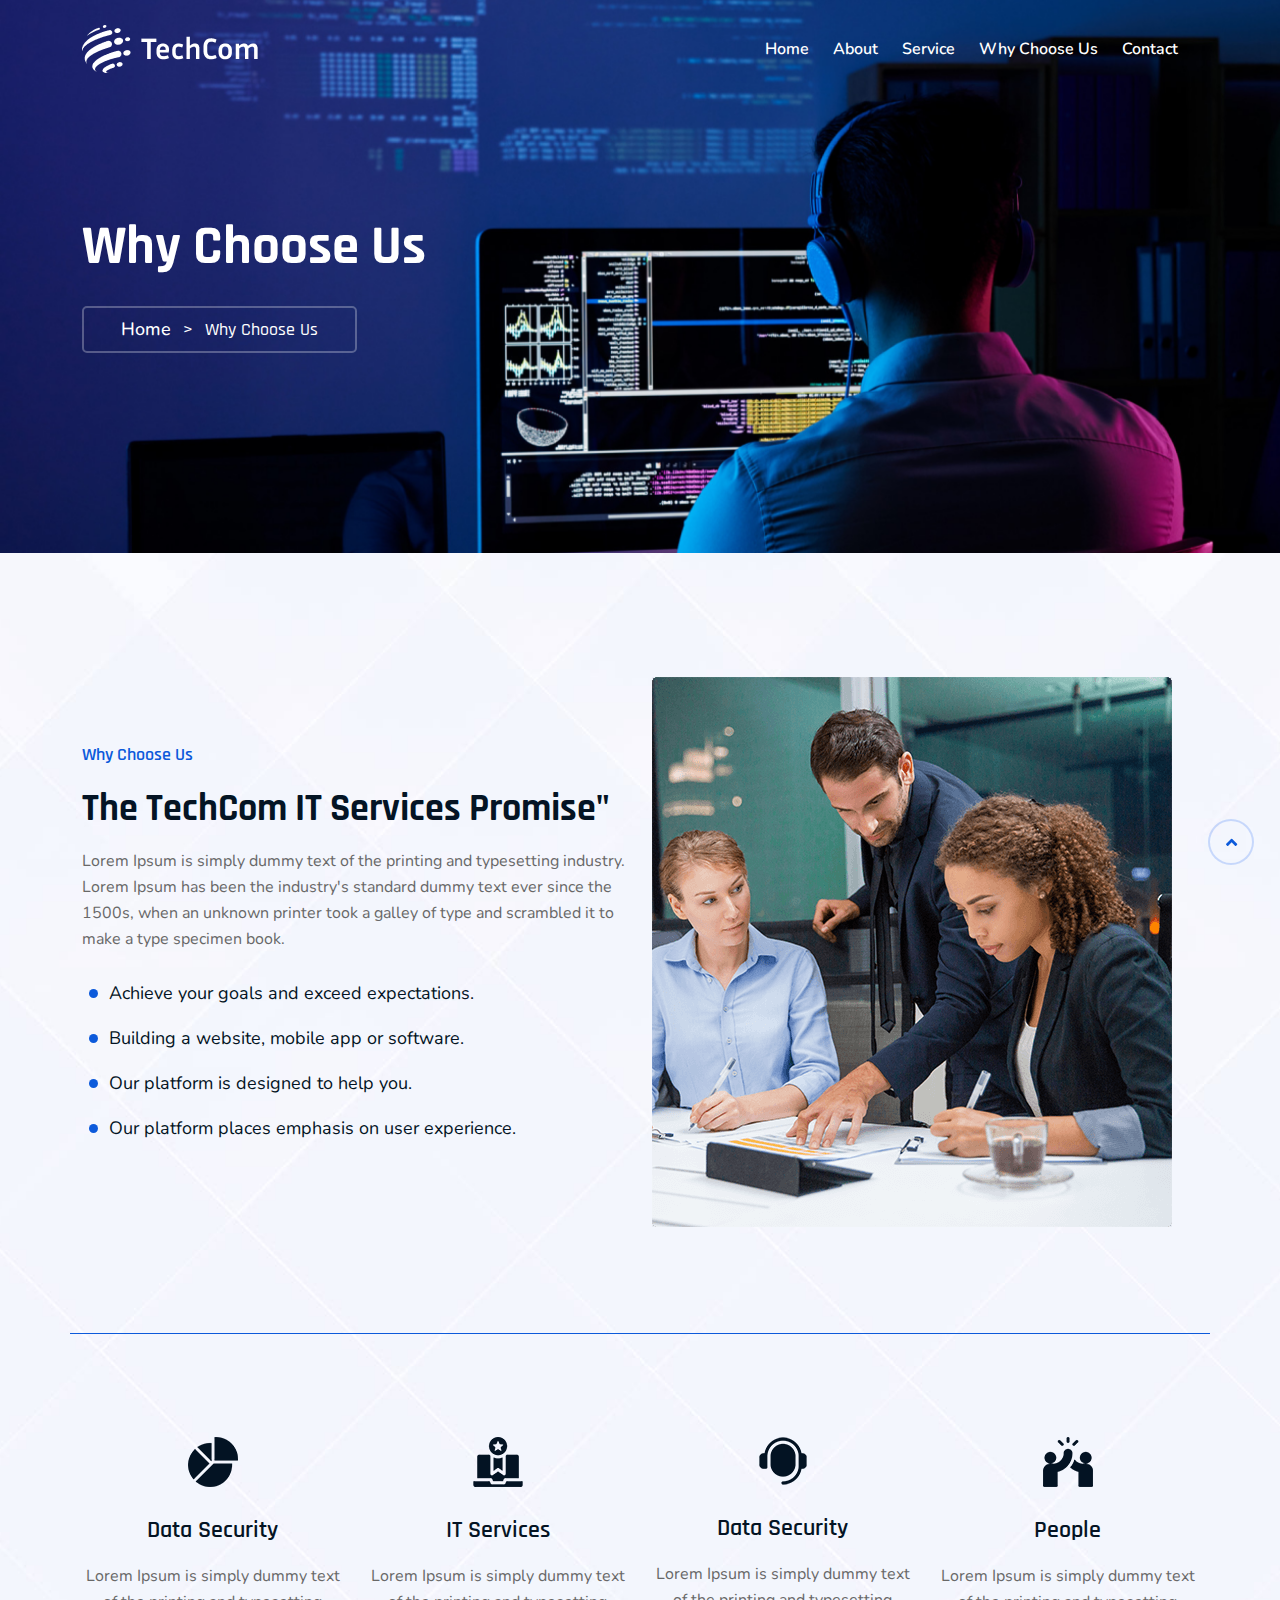
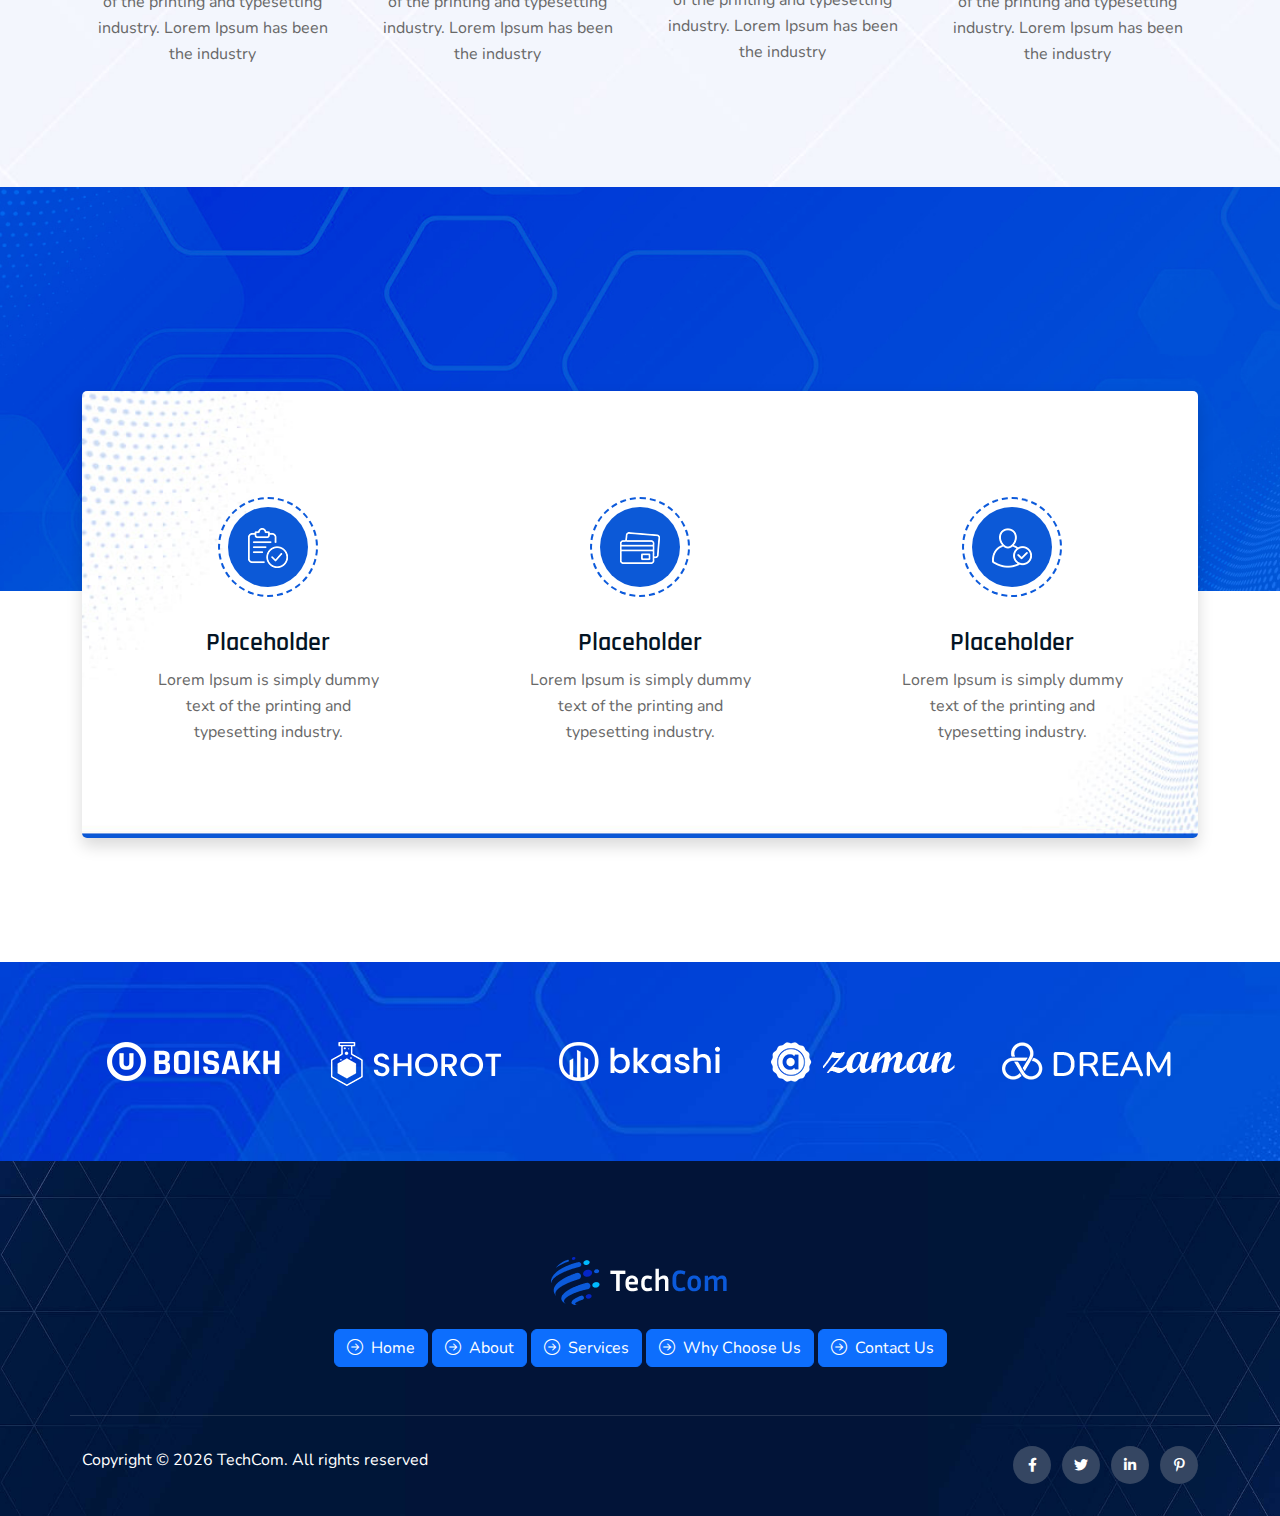
<file: choose-us.html>
<!DOCTYPE html>
<html lang="en-US">
  <head>
    <meta charset="UTF-8" />
    <meta http-equiv="x-ua-compatible" content="ie=edge" />
    <title>Why Choose Us- TechCom</title>
    <meta name="description" content="" />
    <meta name="viewport" content="width=device-width, initial-scale=1" />
    <!-- Favicon -->
    <link rel="icon" type="image/png" sizes="56x56" href="images/icon.png" />
    <!-- bootstrap CSS -->
    <link
      rel="stylesheet"
      href="css/bootstrap.min.css"
      type="text/css"
      media="all"
    />
    <!-- carousel CSS -->
    <link
      rel="stylesheet"
      href="css/owl.carousel.min.css"
      type="text/css"
      media="all"
    />
    <!-- animate CSS -->
    <link rel="stylesheet" href="css/animate.css" type="text/css" media="all" />
    <!-- animated-text CSS -->
    <link
      rel="stylesheet"
      href="css/animated-text.css"
      type="text/css"
      media="all"
    />
    <!-- font-awesome CSS -->
    <link rel="stylesheet" href="css/all.min.css" type="text/css" media="all" />
    <!-- theme-default CSS -->
    <link
      rel="stylesheet"
      href="css/theme-default.css"
      type="text/css"
      media="all"
    />
    <!-- meanmenu CSS -->
    <link
      rel="stylesheet"
      href="css/meanmenu.min.css"
      type="text/css"
      media="all"
    />
    <!-- transitions CSS -->
    <link
      rel="stylesheet"
      href="css/owl.transitions.css"
      type="text/css"
      media="all"
    />
    <!-- venobox CSS -->
    <link rel="stylesheet" href="css/venobox.css" type="text/css" media="all" />
    <!-- bootstrap icons -->
    <link
      rel="stylesheet"
      href="css/bootstrap-icons.css"
      type="text/css"
      media="all"
    />
    <!-- Main Style CSS -->
    <link rel="stylesheet" href="css/style.css" type="text/css" media="all" />
    <!-- responsive CSS -->
    <link
      rel="stylesheet"
      href="css/responsive.css"
      type="text/css"
      media="all"
    />
    <!-- Coustom Animation CSS -->
    <link
      rel="stylesheet"
      href="css/coustom-animation.css"
      type="text/css"
      media="all"
    />
    <!-- modernizr js -->
    <script src="js/modernizr-3.5.0.min.js"></script>
  </head>

  <body>
    <!-- loder -->
    <div class="loader-wrapper d-none">
      <span class="loader"></span>
      <div class="loder-section left-section"></div>
      <div class="loder-section right-section"></div>
    </div>

    <!--==================================================-->
    <!-- Start TechCom Header Area Inner Style-->
    <!--==================================================-->
    <div class="header-area inner-style" id="sticky-header">
      <div class="container">
        <div class="row align-items-center">
          <div class="col-lg-3">
            <div class="header-logo">
              <a href="index.html"
                ><img src="images/logo-1.png" alt="logo"
              /></a>
            </div>
          </div>
          <div class="col-lg-9">
            <div class="header-menu">
              <ul>
                <li class="menu-item-has-children">
                  <a href="index.html">Home</a>
                </li>
                <li class="menu-item-has-children">
                  <a href="about.html">About</a>
                </li>
                <li class="menu-item-has-children">
                  <a href="service.html">Service</a>
                </li>
                <li class="menu-item-has-children">
                  <a href="choose-us.html">Why Choose Us</a>
                </li>
                <li><a href="contact.html">Contact</a></li>
              </ul>
              <div class="header-search-icon search-box-outer d-none">
                <a href="#"><i class="fa-solid fa-magnifying-glass"></i></a>
              </div>
              <div class="header-button d-none">
                <a href="contact.html">Get A Quote</a>
              </div>
            </div>
          </div>
        </div>
      </div>
    </div>
    <!--==================================================-->
    <!-- End TechCom Header Area Inner Style-->
    <!--==================================================-->

    <!--==================================================-->
    <!-- Start Main Menu Area -->
    <!--==================================================-->
    <div class="mobile-menu-area sticky d-sm-block d-md-block d-lg-none">
      <div class="mobile-menu">
        <nav class="header-menu">
          <ul class="nav_scroll">
            <li class="menu-item-has-children">
              <a href="index.html">Home</a>
            </li>
            <li class="menu-item-has-children">
              <a href="about.html">About</a>
            </li>
            <li class="menu-item-has-children">
              <a href="service.html">Service</a>
            </li>
            <li class="menu-item-has-children">
              <a href="choose-us.html">Why Choose Us</a>
            </li>
            <li><a href="contact.html">Contact</a></li>
          </ul>
        </nav>
      </div>
    </div>
    <!--==================================================-->
    <!-- End Main Menu Area -->
    <!--==================================================-->

    <!--==================================================-->
    <!-- Start TechCom Breadcumb Area -->
    <!--==================================================-->
    <div
      class="breadcumb-area"
      style="background-image: url('./images/page-bg-01.png')"
    >
      <div class="container">
        <div class="row">
          <div class="col-lg-12">
            <div class="breadcumb-content">
              <h4>Why Choose Us</h4>
              <ul>
                <li><a href="index.html">Home</a></li>
                <li>></li>
                <li>Why Choose Us</li>
              </ul>
            </div>
          </div>
        </div>
      </div>
    </div>
    <!--==================================================-->
    <!-- End TechCom Breadcumb Area -->
    <!--==================================================-->

    <!--==================================================-->
    <!-- Start TechCom Choose Us Area Inner Style-->
    <!--==================================================-->
    <div class="choose-us-area inner-style">
      <div class="container">
        <div class="row align-items-center">
          <div class="col-lg-6">
            <div class="section-title left style-two">
              <h4>Why Choose Us</h4>
              <h1>The TechCom IT Services Promise"</h1>
              <p>
                Lorem Ipsum is simply dummy text of the printing and typesetting
                industry. Lorem Ipsum has been the industry's standard dummy
                text ever since the 1500s, when an unknown printer took a galley
                of type and scrambled it to make a type specimen book.
              </p>
            </div>
            <div class="single-choose-us-item">
              <ul>
                <li>Achieve your goals and exceed expectations.</li>
                <li>Building a website, mobile app or software.</li>
                <li>Our platform is designed to help you.</li>
                <li>Our platform places emphasis on user experience.</li>
              </ul>
            </div>
          </div>
          <div class="col-lg-6">
            <div class="choose-us-thumb">
              <img src="images/choose-us-thumb.png" alt="" />
            </div>
          </div>
        </div>
      </div>
      <div class="container">
        <div class="row add-marging">
          <div class="col-lg-3 col-md-6">
            <div class="single-choose-us-box">
              <div class="choose-us-icon">
                <img src="images/choose-us-icon-1.png" alt="" />
              </div>
              <div class="choose-us-content">
                <h4>Data Security</h4>
                <p>
                  Lorem Ipsum is simply dummy text of the printing and
                  typesetting industry. Lorem Ipsum has been the industry
                </p>
              </div>
            </div>
          </div>
          <div class="col-lg-3 col-md-6">
            <div class="single-choose-us-box">
              <div class="choose-us-icon">
                <img src="images/choose-us-icon-2.png" alt="" />
              </div>
              <div class="choose-us-content">
                <h4>IT Services</h4>
                <p>
                  Lorem Ipsum is simply dummy text of the printing and
                  typesetting industry. Lorem Ipsum has been the industry
                </p>
              </div>
            </div>
          </div>
          <div class="col-lg-3 col-md-6">
            <div class="single-choose-us-box">
              <div class="choose-us-icon">
                <img src="images/choose-us-icon-3.png" alt="" />
              </div>
              <div class="choose-us-content">
                <h4>Data Security</h4>
                <p>
                  Lorem Ipsum is simply dummy text of the printing and
                  typesetting industry. Lorem Ipsum has been the industry
                </p>
              </div>
            </div>
          </div>
          <div class="col-lg-3 col-md-6">
            <div class="single-choose-us-box">
              <div class="choose-us-icon">
                <img src="images/choose-us-icon-4.png" alt="" />
              </div>
              <div class="choose-us-content">
                <h4>People</h4>
                <p>
                  Lorem Ipsum is simply dummy text of the printing and
                  typesetting industry. Lorem Ipsum has been the industry
                </p>
              </div>
            </div>
          </div>
        </div>
      </div>
    </div>
    <!--==================================================-->
    <!-- End TechCom Choose Us Area Inner Style -->
    <!--==================================================-->

    <!--==================================================-->
    <!-- Start TechCom Subscribe Area Style Three -->
    <!--==================================================-->
    <div class="subscribe-area style-three">
      <div class="container d-none">
        <div class="row align-items-center">
          <div class="col-lg-6">
            <div class="section-title left inner-style">
              <h1>Get Latest Update from TechCom</h1>
              <h1>Stay Connect with Us</h1>
            </div>
          </div>
          <div class="col-lg-6">
            <form action="#">
              <div class="single-subscribe-box">
                <input
                  type="text"
                  name="Email"
                  placeholder="Enter your Email"
                  required=""
                />
                <button type="submit">Subscribe</button>
              </div>
            </form>
          </div>
        </div>
      </div>
    </div>
    <!--==================================================-->
    <!-- End TechCom Subscribe Area Style Three -->
    <!--==================================================-->

    <!--==================================================-->
    <!-- Start TechCom Process Area Style Three-->
    <!--==================================================-->
    <div class="process-area style-three inner">
      <div class="container">
        <div class="row add-bg shadow">
          <div class="col-lg-4 col-md-6">
            <div class="single-process-box">
              <div class="process-icon">
                <img src="images/process-1-a.png" alt="" />
              </div>
              <div class="process-content">
                <h4>Placeholder</h4>
                <p>
                  Lorem Ipsum is simply dummy text of the printing and
                  typesetting industry.
                </p>
              </div>
            </div>
          </div>
          <div class="col-lg-4 col-md-6">
            <div class="single-process-box">
              <div class="process-icon">
                <img src="images/process-2-a.png" alt="" />
              </div>
              <div class="process-content">
                <h4>Placeholder</h4>
                <p>
                  Lorem Ipsum is simply dummy text of the printing and
                  typesetting industry.
                </p>
              </div>
            </div>
          </div>
          <div class="col-lg-4 col-md-6">
            <div class="single-process-box">
              <div class="process-icon">
                <img src="images/process-3-a.png" alt="" />
              </div>
              <div class="process-content">
                <h4>Placeholder</h4>
                <p>
                  Lorem Ipsum is simply dummy text of the printing and
                  typesetting industry.
                </p>
              </div>
            </div>
          </div>
        </div>
      </div>
    </div>
    <!--==================================================-->
    <!-- End TechCom Process Area Style Three -->
    <!--==================================================-->

    <!--==================================================-->
    <!-- Start TechCom Brand Area Style Two-->
    <!--==================================================-->
    <div class="brand-area style-two">
      <div class="container">
        <div class="row">
          <div class="brand-list-1 owl-carousel">
            <div class="col-lg-12">
              <div class="single-brand-box">
                <div class="brand-thumb">
                  <img src="images/brand-1.png" alt="" />
                </div>
              </div>
            </div>
            <div class="col-lg-12">
              <div class="single-brand-box">
                <div class="brand-thumb">
                  <img src="images/brand-2.png" alt="" />
                </div>
              </div>
            </div>
            <div class="col-lg-12">
              <div class="single-brand-box">
                <div class="brand-thumb">
                  <img src="images/brand-3.png" alt="" />
                </div>
              </div>
            </div>
            <div class="col-lg-12">
              <div class="single-brand-box">
                <div class="brand-thumb">
                  <img src="images/brand-4.png" alt="" />
                </div>
              </div>
            </div>
            <div class="col-lg-12">
              <div class="single-brand-box">
                <div class="brand-thumb">
                  <img src="images/brand-5.png" alt="" />
                </div>
              </div>
            </div>
          </div>
        </div>
      </div>
    </div>
    <!--==================================================-->
    <!-- End TechCom Brand Area Style Two-->
    <!--==================================================-->

    <!--==================================================-->
    <!-- Start TechCom Footer Area Style One-->
    <!--==================================================-->
    <div class="footer-area style-one pt-5">
      <div class="container pt-5">
        <div class="row d-none">
          <div class="col-lg-4 col-md-6">
            <div class="footer-logo">
              <a href="index.html"><img src="images/logo-2.png" alt="" /></a>
            </div>
            <div class="footer-widget-desc">
              <p>
                Lorem Ipsum is simply dummy text of the printing and typesetting
                industry. Lorem Ipsum has been the industry's standard dummy
                text ever since the 1500s
              </p>
            </div>
            <div class="toptech-button inner-style">
              <a href="#"
                >Discover More<i class="bi bi-arrow-right-short"></i
              ></a>
            </div>
          </div>
          <div class="col-lg-2 col-md-6">
            <div class="footer-widget-content">
              <div class="footer-widget-title">
                <h4>Company</h4>
              </div>
              <div class="footer-widget-menu">
                <ul>
                  <li>
                    <a href="about.html"
                      ><i class="bi bi-arrow-right-circle"></i>About</a
                    >
                  </li>
                  <li>
                    <a href="team.html"
                      ><i class="bi bi-arrow-right-circle"></i>Our Team</a
                    >
                  </li>
                  <li>
                    <a href="pricing.html"
                      ><i class="bi bi-arrow-right-circle"></i>Pricing Plan</a
                    >
                  </li>
                  <li>
                    <a href="blog-grid.html"
                      ><i class="bi bi-arrow-right-circle"></i>Latest Blog</a
                    >
                  </li>
                  <li>
                    <a href="careers.html"
                      ><i class="bi bi-arrow-right-circle"></i>Careers</a
                    >
                  </li>
                </ul>
              </div>
            </div>
          </div>
          <div class="col-lg-3 col-md-6">
            <div class="footer-widget-content">
              <div class="footer-widget-title">
                <h4>Our Services</h4>
              </div>
              <div class="footer-widget-menu">
                <ul>
                  <li>
                    <a href="#"
                      ><i class="bi bi-arrow-right-circle"></i>IT Solutions</a
                    >
                  </li>
                  <li>
                    <a href="#"
                      ><i class="bi bi-arrow-right-circle"></i>Cyber Security</a
                    >
                  </li>
                  <li>
                    <a href="#"
                      ><i class="bi bi-arrow-right-circle"></i>Digital
                      Marketing</a
                    >
                  </li>
                  <li>
                    <a href="#"
                      ><i class="bi bi-arrow-right-circle"></i>Brand Identity</a
                    >
                  </li>
                  <li>
                    <a href="#"
                      ><i class="bi bi-arrow-right-circle"></i>SEO Marketing</a
                    >
                  </li>
                </ul>
              </div>
            </div>
          </div>
          <div class="col-lg-3 col-md-6">
            <div class="footer-widget-content">
              <div class="footer-widget-title">
                <h4>Newsletter</h4>
              </div>
              <p class="f-desc-2">Subscribe our Latest Newsletter</p>
              <form action="#">
                <div class="footer-newslatter-box">
                  <input
                    type="text"
                    name="Email"
                    placeholder="Enter Your E-Mail"
                    required=""
                  />
                  <button type="submit">Subscribe</button>
                </div>
              </form>
            </div>
          </div>
        </div>
        <div class="row">
          <div class="col-12 text-center mb-4">
            <a href="index.html"><img src="images/logo-2.png" alt="" /></a>
          </div>
          <div class="col-12 text-center">
            <a href="index.html" class="btn btn-primary"
              ><i class="bi bi-arrow-right-circle me-2"></i>Home</a
            >

            <a href="about.html" class="btn btn-primary"
              ><i class="bi bi-arrow-right-circle me-2"></i>About</a
            >

            <a href="service.html" class="btn btn-primary"
              ><i class="bi bi-arrow-right-circle me-2"></i>Services</a
            >

            <a href="choose-us.html" class="btn btn-primary"
              ><i class="bi bi-arrow-right-circle me-2"></i>Why Choose Us</a
            >

            <a href="contact.html" class="btn btn-primary"
              ><i class="bi bi-arrow-right-circle me-2"></i>Contact Us</a
            >
          </div>
        </div>
        <div class="row align-items-center">
          <div class="footer-bottom-area mt-5">
            <div class="row">
              <div class="col-lg-6 col-md-6">
                <div class="footer-bottom-content">
                  <p>Copyright © 2026 TechCom. All rights reserved</p>
                </div>
              </div>
              <div class="col-lg-6 col-md-6">
                <div class="footer-botton-social-icon">
                  <ul>
                    <li>
                      <a href="#"><i class="fa-brands fa-facebook-f"></i></a>
                    </li>
                    <li>
                      <a href="#"><i class="fa-brands fa-twitter"></i></a>
                    </li>
                    <li>
                      <a href="#"><i class="fa-brands fa-linkedin-in"></i></a>
                    </li>
                    <li>
                      <a href="#"><i class="fa-brands fa-pinterest-p"></i></a>
                    </li>
                  </ul>
                </div>
              </div>
            </div>
          </div>
        </div>
      </div>
    </div>
    <!--==================================================-->
    <!-- End TechCom Footer Area Style One-->
    <!--==================================================-->

    <!--==================================================-->
    <!-- Start TechCom Scroll Up-->
    <!--==================================================-->
    <div class="prgoress_indicator active-progress">
      <svg
        class="progress-circle svg-content"
        width="100%"
        height="100%"
        viewBox="-1 -1 102 102"
      >
        <path
          d="M50,1 a49,49 0 0,1 0,98 a49,49 0 0,1 0,-98"
          style="
            transition: stroke-dashoffset 10ms linear 0s;
            stroke-dasharray: 307.919, 307.919;
            stroke-dashoffset: 212.78;
          "
        ></path>
      </svg>
    </div>
    <!--==================================================-->
    <!-- End TechCom Scroll Up-->
    <!--==================================================-->

    <!-- jquery js -->
    <script src="js/jquery-3.6.2.min.js"></script>
    <!-- bootstrap js -->
    <script src="js/bootstrap.min.js"></script>
    <!-- carousel js -->
    <script src="js/owl.carousel.min.js"></script>
    <!-- animated-text js -->
    <script src="js/animated-text.js"></script>
    <!-- wow js -->
    <script src="js/wow.js"></script>
    <!-- ajax-mail js -->
    <script src="js/ajax-mail.js"></script>
    <!-- imagesloaded js -->
    <script src="js/imagesloaded.pkgd.min.js"></script>
    <!-- venobox js -->
    <script src="js/venobox.js"></script>
    <!--  animated-text js -->
    <script src="js/animated-text.js"></script>
    <!-- venobox min js -->
    <script src="js/venobox.min.js"></script>
    <!-- jquery meanmenu js -->
    <script src="js/jquery.meanmenu.js"></script>
    <!-- theme js -->
    <script src="js/theme.js"></script>
    <!-- Cousom carousel js -->
    <script src="js/coustom-carousel.js"></script>
    <script src="js/scroll-up.js"></script>
  </body>
</html>
</file>
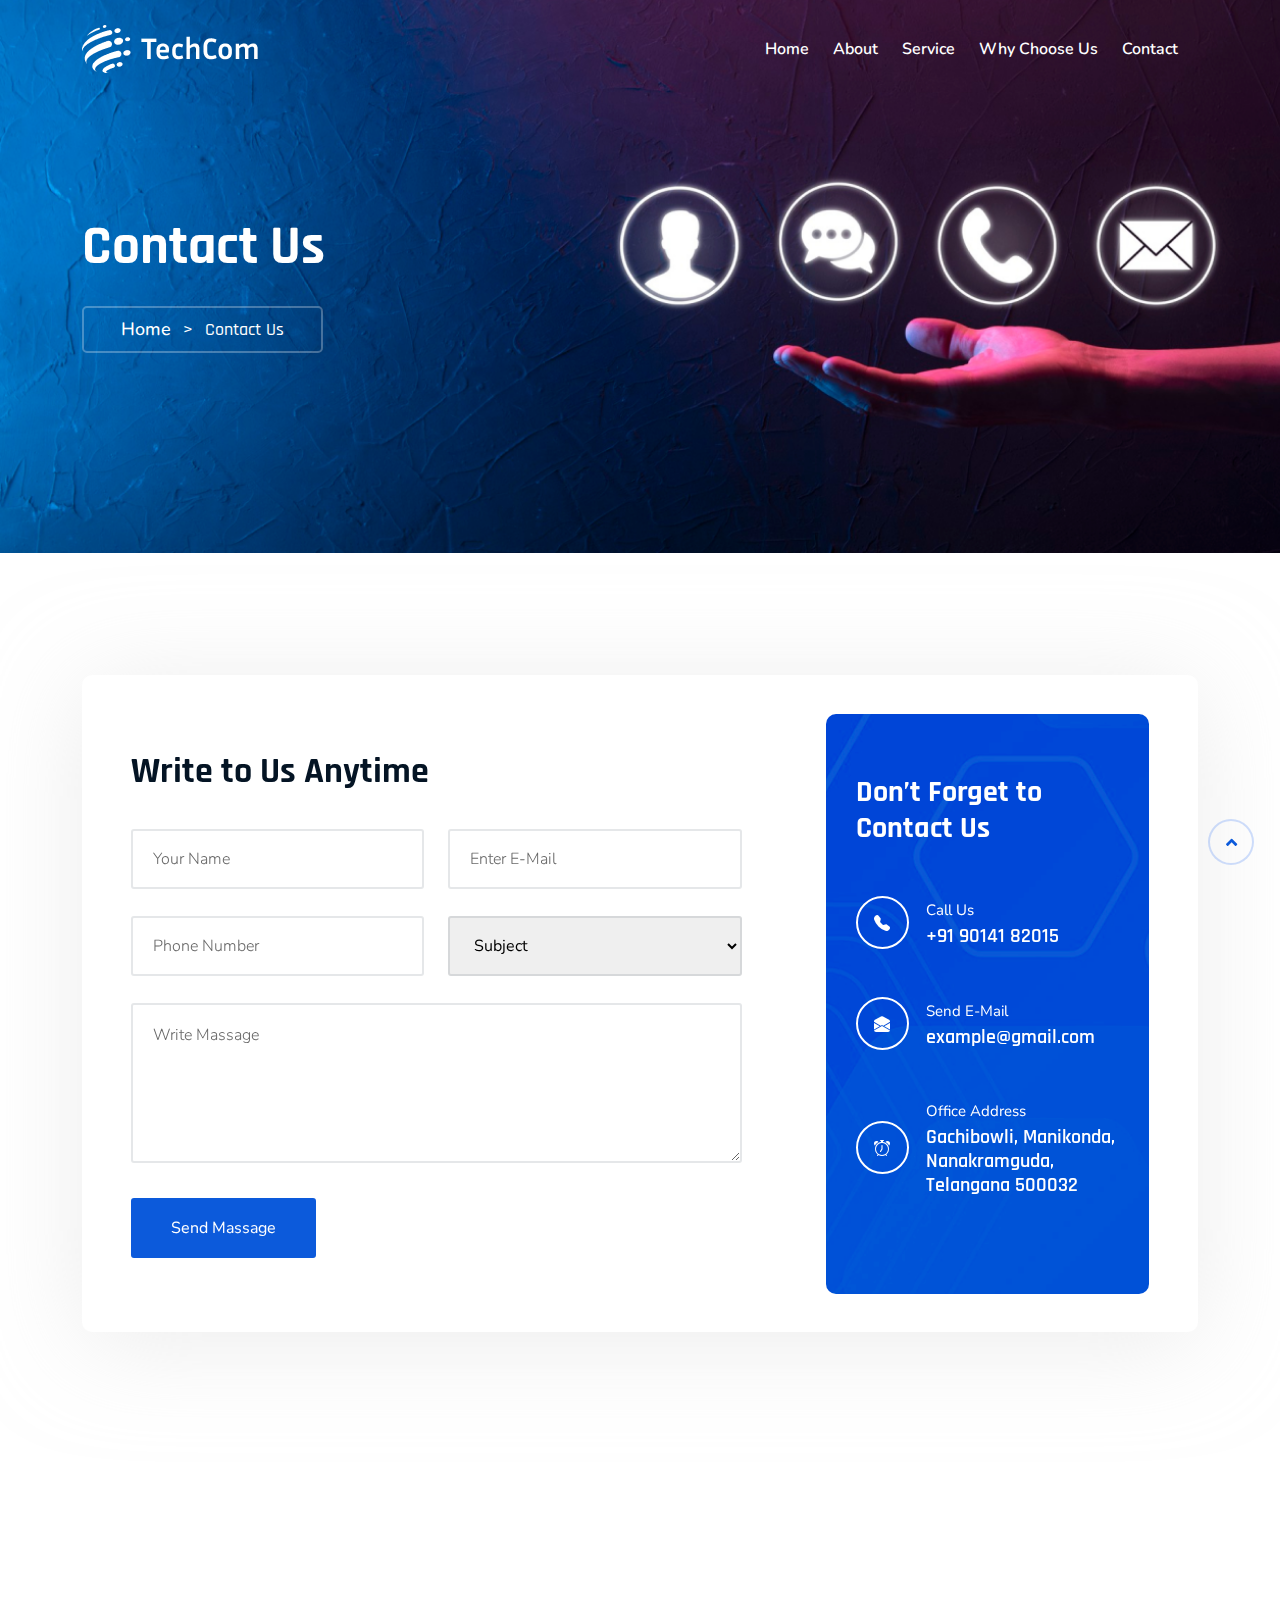
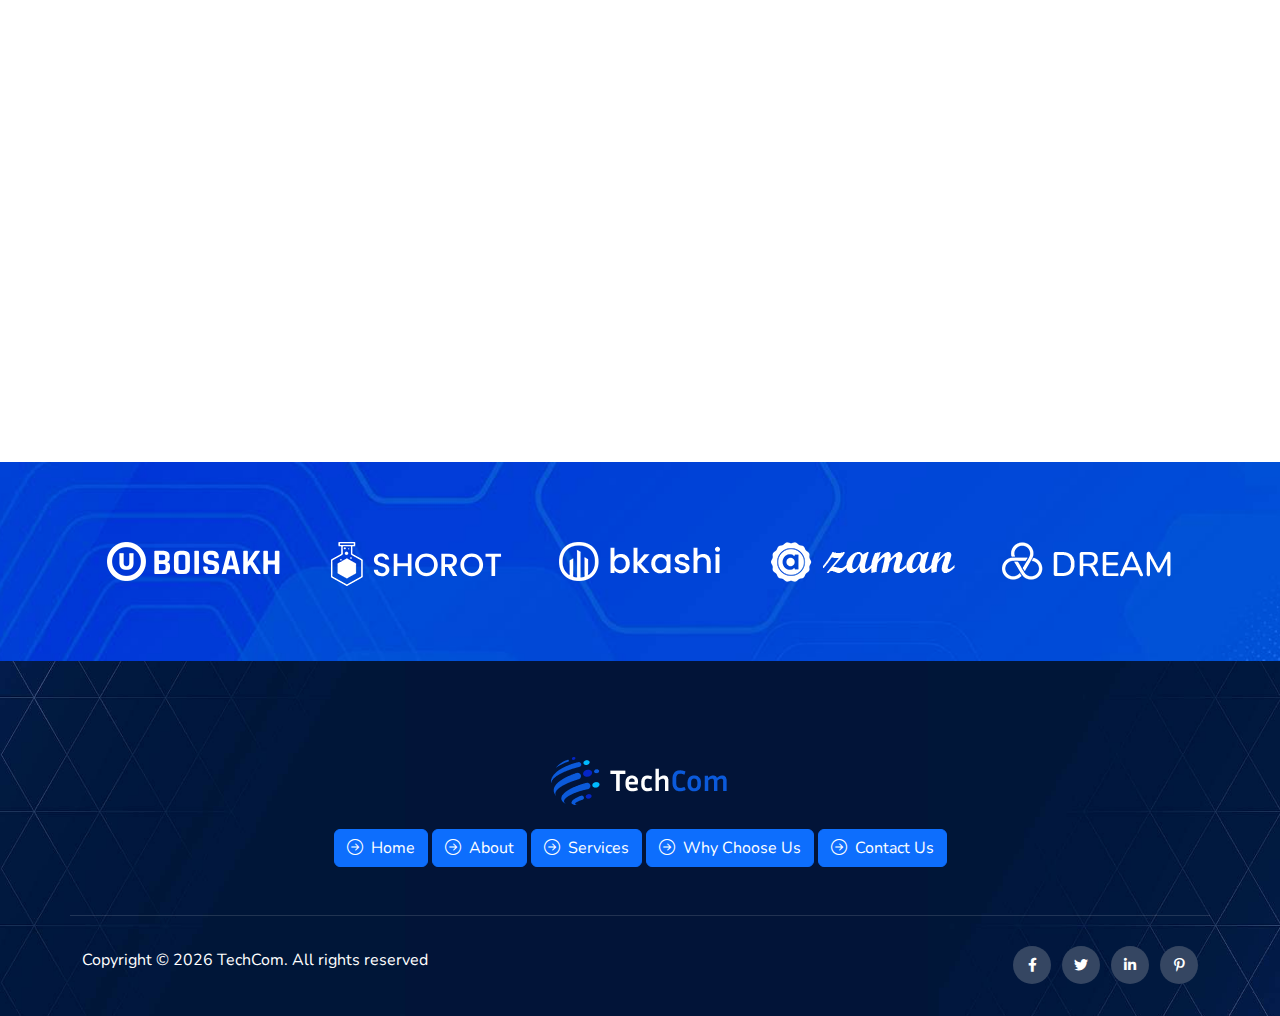
<file: contact.html>
<!DOCTYPE html>
<html lang="en-US">
  <head>
    <meta charset="UTF-8" />
    <meta http-equiv="x-ua-compatible" content="ie=edge" />
    <title>Contact Us - TechCom</title>
    <meta name="description" content="" />
    <meta name="viewport" content="width=device-width, initial-scale=1" />
    <!-- Favicon -->
    <link rel="icon" type="image/png" sizes="56x56" href="images/icon.png" />
    <!-- bootstrap CSS -->
    <link
      rel="stylesheet"
      href="css/bootstrap.min.css"
      type="text/css"
      media="all"
    />
    <!-- carousel CSS -->
    <link
      rel="stylesheet"
      href="css/owl.carousel.min.css"
      type="text/css"
      media="all"
    />
    <!-- animate CSS -->
    <link rel="stylesheet" href="css/animate.css" type="text/css" media="all" />
    <!-- animated-text CSS -->
    <link
      rel="stylesheet"
      href="css/animated-text.css"
      type="text/css"
      media="all"
    />
    <!-- font-awesome CSS -->
    <link rel="stylesheet" href="css/all.min.css" type="text/css" media="all" />
    <!-- theme-default CSS -->
    <link
      rel="stylesheet"
      href="css/theme-default.css"
      type="text/css"
      media="all"
    />
    <!-- meanmenu CSS -->
    <link
      rel="stylesheet"
      href="css/meanmenu.min.css"
      type="text/css"
      media="all"
    />
    <!-- transitions CSS -->
    <link
      rel="stylesheet"
      href="css/owl.transitions.css"
      type="text/css"
      media="all"
    />
    <!-- venobox CSS -->
    <link rel="stylesheet" href="css/venobox.css" type="text/css" media="all" />
    <!-- bootstrap icons -->
    <link
      rel="stylesheet"
      href="css/bootstrap-icons.css"
      type="text/css"
      media="all"
    />
    <!-- Main Style CSS -->
    <link rel="stylesheet" href="css/style.css" type="text/css" media="all" />
    <!-- responsive CSS -->
    <link
      rel="stylesheet"
      href="css/responsive.css"
      type="text/css"
      media="all"
    />
    <!-- Coustom Animation CSS -->
    <link
      rel="stylesheet"
      href="css/coustom-animation.css"
      type="text/css"
      media="all"
    />
    <!-- modernizr js -->
    <script src="js/modernizr-3.5.0.min.js"></script>
  </head>

  <body>
    <!-- loder -->
    <div class="loader-wrapper d-none">
      <span class="loader"></span>
      <div class="loder-section left-section"></div>
      <div class="loder-section right-section"></div>
    </div>

    <!--==================================================-->
    <!-- Start TechCom Header Area Inner Style-->
    <!--==================================================-->
    <div class="header-area inner-style" id="sticky-header">
      <div class="container">
        <div class="row align-items-center">
          <div class="col-lg-3">
            <div class="header-logo">
              <a href="index.html"
                ><img src="images/logo-1.png" alt="logo"
              /></a>
            </div>
          </div>
          <div class="col-lg-9">
            <div class="header-menu">
              <ul>
                <li class="menu-item-has-children">
                  <a href="index.html">Home</a>
                </li>
                <li class="menu-item-has-children">
                  <a href="about.html">About</a>
                </li>
                <li class="menu-item-has-children">
                  <a href="service.html">Service</a>
                </li>
                <li class="menu-item-has-children">
                  <a href="choose-us.html">Why Choose Us</a>
                </li>
                <li><a href="contact.html">Contact</a></li>
              </ul>
              <div class="header-search-icon search-box-outer d-none">
                <a href="#"><i class="fa-solid fa-magnifying-glass"></i></a>
              </div>
              <div class="header-button d-none">
                <a href="contact.html">Get A Quote</a>
              </div>
            </div>
          </div>
        </div>
      </div>
    </div>
    <!--==================================================-->
    <!-- End TechCom Header Area Inner Style-->
    <!--==================================================-->

    <!--==================================================-->
    <!-- Start Main Menu Area -->
    <!--==================================================-->
    <div class="mobile-menu-area sticky d-sm-block d-md-block d-lg-none">
      <div class="mobile-menu">
        <nav class="header-menu">
          <ul class="nav_scroll">
            <li class="menu-item-has-children">
              <a href="index.html">Home</a>
            </li>
            <li class="menu-item-has-children">
              <a href="about.html">About</a>
            </li>
            <li class="menu-item-has-children">
              <a href="service.html">Service</a>
            </li>
            <li class="menu-item-has-children">
              <a href="choose-us.html">Why Choose Us</a>
            </li>
            <li><a href="contact.html">Contact</a></li>
          </ul>
        </nav>
      </div>
    </div>
    <!--==================================================-->
    <!-- End Main Menu Area -->
    <!--==================================================-->

    <!--==================================================-->
    <!-- Start TechCom Breadcumb Area -->
    <!--==================================================-->
    <div
      class="breadcumb-area"
      style="background-image: url('./images/contact-bg.png')"
    >
      <div class="container">
        <div class="row">
          <div class="col-lg-12">
            <div class="breadcumb-content">
              <h4>Contact Us</h4>
              <ul>
                <li><a href="index.html">Home</a></li>
                <li>></li>
                <li>Contact Us</li>
              </ul>
            </div>
          </div>
        </div>
      </div>
    </div>
    <!--==================================================-->
    <!-- End TechCom Breadcumb Area -->
    <!--==================================================-->

    <!--==================================================-->
    <!-- Start TechCom Contact Style Three-->
    <!--==================================================-->
    <div class="contact-area style-three inner">
      <div class="container">
        <div class="row add-white-bg align-items-center">
          <div class="col-lg-8 col-md-12">
            <div class="single-contact-box">
              <div class="contact-contetn">
                <h4>Write to Us Anytime</h4>
              </div>
              <form action="#">
                <div class="row">
                  <div class="col-lg-6">
                    <div class="single-input-box">
                      <input
                        type="text"
                        name="name"
                        placeholder="Your Name"
                        required=""
                      />
                    </div>
                  </div>
                  <div class="col-lg-6">
                    <div class="single-input-box">
                      <input
                        type="text"
                        name="Email"
                        placeholder="Enter E-Mail"
                        required=""
                      />
                    </div>
                  </div>
                  <div class="col-lg-6">
                    <div class="single-input-box">
                      <input
                        type="text"
                        name="Phone"
                        placeholder="Phone Number"
                        required=""
                      />
                    </div>
                  </div>
                  <div class="col-lg-6">
                    <div class="single-input-box">
                      <select name="place" id="place">
                        <option value="saab">Subject</option>
                        <option value="opel">Web Development</option>
                        <option value="audi">Design</option>
                        <option value="benz">Marketing</option>
                      </select>
                    </div>
                  </div>
                  <div class="col-lg-12">
                    <div class="single-input-box">
                      <textarea
                        name="massage"
                        id="massage"
                        placeholder="Write Massage"
                        required=""
                      ></textarea>
                    </div>
                  </div>
                  <div class="col-lg-12">
                    <div class="massage-sent-button">
                      <button type="submit">Send Massage</button>
                    </div>
                  </div>
                </div>
              </form>
            </div>
          </div>
          <div class="col-lg-4 col-md-12">
            <div class="single-contact-info-box">
              <div class="info-content">
                <h4>Don’t Forget to Contact Us</h4>
              </div>
              <div class="contact-info-box">
                <div class="contact-info-icon">
                  <i class="bi bi-telephone-fill"></i>
                </div>
                <div class="contact-info-content">
                  <p>Call Us</p>
                  <h4>+91 90141 82015</h4>
                </div>
              </div>
              <div class="contact-info-box">
                <div class="contact-info-icon">
                  <i class="bi bi-envelope-open-fill"></i>
                </div>
                <div class="contact-info-content">
                  <p>Send E-Mail</p>
                  <h4>example@gmail.com</h4>
                </div>
              </div>
              <div class="contact-info-box">
                <div class="contact-info-icon">
                  <i class="bi bi-alarm"></i>
                </div>
                <div class="contact-info-content">
                  <p>Office Address</p>
                  <h4>Gachibowli, Manikonda, Nanakramguda, Telangana 500032</h4>
                </div>
              </div>
            </div>
          </div>
        </div>
      </div>
    </div>
    <!--==================================================-->
    <!-- End TechCom Contact Area Style Three-->
    <!--==================================================-->

    <!--==================================================-->
    <!-- Start TechCom Google map Area Style Two-->
    <!--==================================================-->
    <div class="google-map">
      <div class="container-fluid">
        <div class="row">
          <div class="col-lg-12">
            <iframe
              src="https://www.google.com/maps/embed?pb=!1m18!1m12!1m3!1d2691.8315449539123!2d78.34261983462217!3d17.420199422173695!2m3!1f0!2f0!3f0!3m2!1i1024!2i768!4f13.1!3m3!1m2!1s0x3bcb9383f5eb02f7%3A0x2aa0cc9f846c9d5f!2sWipro!5e0!3m2!1sen!2sin!4v1767947780678!5m2!1sen!2sin"
              width="600"
              height="450"
              style="border: 0"
              allowfullscreen=""
              loading="lazy"
              referrerpolicy="no-referrer-when-downgrade"
            ></iframe>
          </div>
        </div>
      </div>
    </div>
    <!--==================================================-->
    <!-- End TechCom Google map Area Style Two-->
    <!--==================================================-->

    <!--==================================================-->
    <!-- Start TechCom Brand Area Style Two-->
    <!--==================================================-->
    <div class="brand-area style-two">
      <div class="container">
        <div class="row">
          <div class="brand-list-1 owl-carousel">
            <div class="col-lg-12">
              <div class="single-brand-box">
                <div class="brand-thumb">
                  <img src="images/brand-1.png" alt="" />
                </div>
              </div>
            </div>
            <div class="col-lg-12">
              <div class="single-brand-box">
                <div class="brand-thumb">
                  <img src="images/brand-2.png" alt="" />
                </div>
              </div>
            </div>
            <div class="col-lg-12">
              <div class="single-brand-box">
                <div class="brand-thumb">
                  <img src="images/brand-3.png" alt="" />
                </div>
              </div>
            </div>
            <div class="col-lg-12">
              <div class="single-brand-box">
                <div class="brand-thumb">
                  <img src="images/brand-4.png" alt="" />
                </div>
              </div>
            </div>
            <div class="col-lg-12">
              <div class="single-brand-box">
                <div class="brand-thumb">
                  <img src="images/brand-5.png" alt="" />
                </div>
              </div>
            </div>
          </div>
        </div>
      </div>
    </div>
    <!--==================================================-->
    <!-- End TechCom Brand Area Style Two-->
    <!--==================================================-->

    <!--==================================================-->
    <!-- Start TechCom Footer Area Style One-->
    <!--==================================================-->
    <div class="footer-area style-one pt-5">
      <div class="container pt-5">
        <div class="row d-none">
          <div class="col-lg-4 col-md-6">
            <div class="footer-logo">
              <a href="index.html"><img src="images/logo-2.png" alt="" /></a>
            </div>
            <div class="footer-widget-desc">
              <p>
                Monotonectally synergize granular top visualize strategic
                infomediaries afters task state of the art infrastructures
                digital agency in north
              </p>
            </div>
            <div class="toptech-button inner-style">
              <a href="#"
                >Discover More<i class="bi bi-arrow-right-short"></i
              ></a>
            </div>
          </div>
          <div class="col-lg-2 col-md-6">
            <div class="footer-widget-content">
              <div class="footer-widget-title">
                <h4>Company</h4>
              </div>
              <div class="footer-widget-menu">
                <ul>
                  <li>
                    <a href="about.html"
                      ><i class="bi bi-arrow-right-circle"></i>About</a
                    >
                  </li>
                  <li>
                    <a href="team.html"
                      ><i class="bi bi-arrow-right-circle"></i>Our Team</a
                    >
                  </li>
                  <li>
                    <a href="pricing.html"
                      ><i class="bi bi-arrow-right-circle"></i>Pricing Plan</a
                    >
                  </li>
                  <li>
                    <a href="blog-grid.html"
                      ><i class="bi bi-arrow-right-circle"></i>Latest Blog</a
                    >
                  </li>
                  <li>
                    <a href="careers.html"
                      ><i class="bi bi-arrow-right-circle"></i>Careers</a
                    >
                  </li>
                </ul>
              </div>
            </div>
          </div>
          <div class="col-lg-3 col-md-6">
            <div class="footer-widget-content">
              <div class="footer-widget-title">
                <h4>Our Services</h4>
              </div>
              <div class="footer-widget-menu">
                <ul>
                  <li>
                    <a href="#"
                      ><i class="bi bi-arrow-right-circle"></i>IT Solutions</a
                    >
                  </li>
                  <li>
                    <a href="#"
                      ><i class="bi bi-arrow-right-circle"></i>Cyber Security</a
                    >
                  </li>
                  <li>
                    <a href="#"
                      ><i class="bi bi-arrow-right-circle"></i>Digital
                      Marketing</a
                    >
                  </li>
                  <li>
                    <a href="#"
                      ><i class="bi bi-arrow-right-circle"></i>Brand Identity</a
                    >
                  </li>
                  <li>
                    <a href="#"
                      ><i class="bi bi-arrow-right-circle"></i>SEO Marketing</a
                    >
                  </li>
                </ul>
              </div>
            </div>
          </div>
          <div class="col-lg-3 col-md-6">
            <div class="footer-widget-content">
              <div class="footer-widget-title">
                <h4>Newsletter</h4>
              </div>
              <p class="f-desc-2">Subscribe our Latest Newsletter</p>
              <form action="#">
                <div class="footer-newslatter-box">
                  <input
                    type="text"
                    name="Email"
                    placeholder="Enter Your E-Mail"
                    required=""
                  />
                  <button type="submit">Subscribe</button>
                </div>
              </form>
            </div>
          </div>
        </div>
        <div class="row">
          <div class="col-12 text-center mb-4">
            <a href="index.html"><img src="images/logo-2.png" alt="" /></a>
          </div>
          <div class="col-12 text-center">
            <a href="index.html" class="btn btn-primary"
              ><i class="bi bi-arrow-right-circle me-2"></i>Home</a
            >

            <a href="about.html" class="btn btn-primary"
              ><i class="bi bi-arrow-right-circle me-2"></i>About</a
            >

            <a href="service.html" class="btn btn-primary"
              ><i class="bi bi-arrow-right-circle me-2"></i>Services</a
            >

            <a href="choose-us.html" class="btn btn-primary"
              ><i class="bi bi-arrow-right-circle me-2"></i>Why Choose Us</a
            >

            <a href="contact.html" class="btn btn-primary"
              ><i class="bi bi-arrow-right-circle me-2"></i>Contact Us</a
            >
          </div>
        </div>
        <div class="row align-items-center">
          <div class="footer-bottom-area mt-5">
            <div class="row">
              <div class="col-lg-6 col-md-6">
                <div class="footer-bottom-content">
                  <p>Copyright © 2026 TechCom. All rights reserved</p>
                </div>
              </div>
              <div class="col-lg-6 col-md-6">
                <div class="footer-botton-social-icon">
                  <ul>
                    <li>
                      <a href="#"><i class="fa-brands fa-facebook-f"></i></a>
                    </li>
                    <li>
                      <a href="#"><i class="fa-brands fa-twitter"></i></a>
                    </li>
                    <li>
                      <a href="#"><i class="fa-brands fa-linkedin-in"></i></a>
                    </li>
                    <li>
                      <a href="#"><i class="fa-brands fa-pinterest-p"></i></a>
                    </li>
                  </ul>
                </div>
              </div>
            </div>
          </div>
        </div>
      </div>
    </div>
    <!--==================================================-->
    <!-- End TechCom Footer Area Style One-->
    <!--==================================================-->

    <!--==================================================-->
    <!-- Start TechCom Scroll Up-->
    <!--==================================================-->
    <div class="prgoress_indicator active-progress">
      <svg
        class="progress-circle svg-content"
        width="100%"
        height="100%"
        viewBox="-1 -1 102 102"
      >
        <path
          d="M50,1 a49,49 0 0,1 0,98 a49,49 0 0,1 0,-98"
          style="
            transition: stroke-dashoffset 10ms linear 0s;
            stroke-dasharray: 307.919, 307.919;
            stroke-dashoffset: 212.78;
          "
        ></path>
      </svg>
    </div>
    <!--==================================================-->
    <!-- End TechCom Scroll Up-->
    <!--==================================================-->

    <!-- jquery js -->
    <script src="js/jquery-3.6.2.min.js"></script>
    <!-- bootstrap js -->
    <script src="js/bootstrap.min.js"></script>
    <!-- carousel js -->
    <script src="js/owl.carousel.min.js"></script>
    <!-- animated-text js -->
    <script src="js/animated-text.js"></script>
    <!-- wow js -->
    <script src="js/wow.js"></script>
    <!-- ajax-mail js -->
    <script src="js/ajax-mail.js"></script>
    <!-- imagesloaded js -->
    <script src="js/imagesloaded.pkgd.min.js"></script>
    <!-- venobox js -->
    <script src="js/venobox.js"></script>
    <!--  animated-text js -->
    <script src="js/animated-text.js"></script>
    <!-- venobox min js -->
    <script src="js/venobox.min.js"></script>
    <!-- jquery meanmenu js -->
    <script src="js/jquery.meanmenu.js"></script>
    <!-- theme js -->
    <script src="js/theme.js"></script>
    <!-- Cousom carousel js -->
    <script src="js/coustom-carousel.js"></script>
    <script src="js/scroll-up.js"></script>
  </body>
</html>
</file>
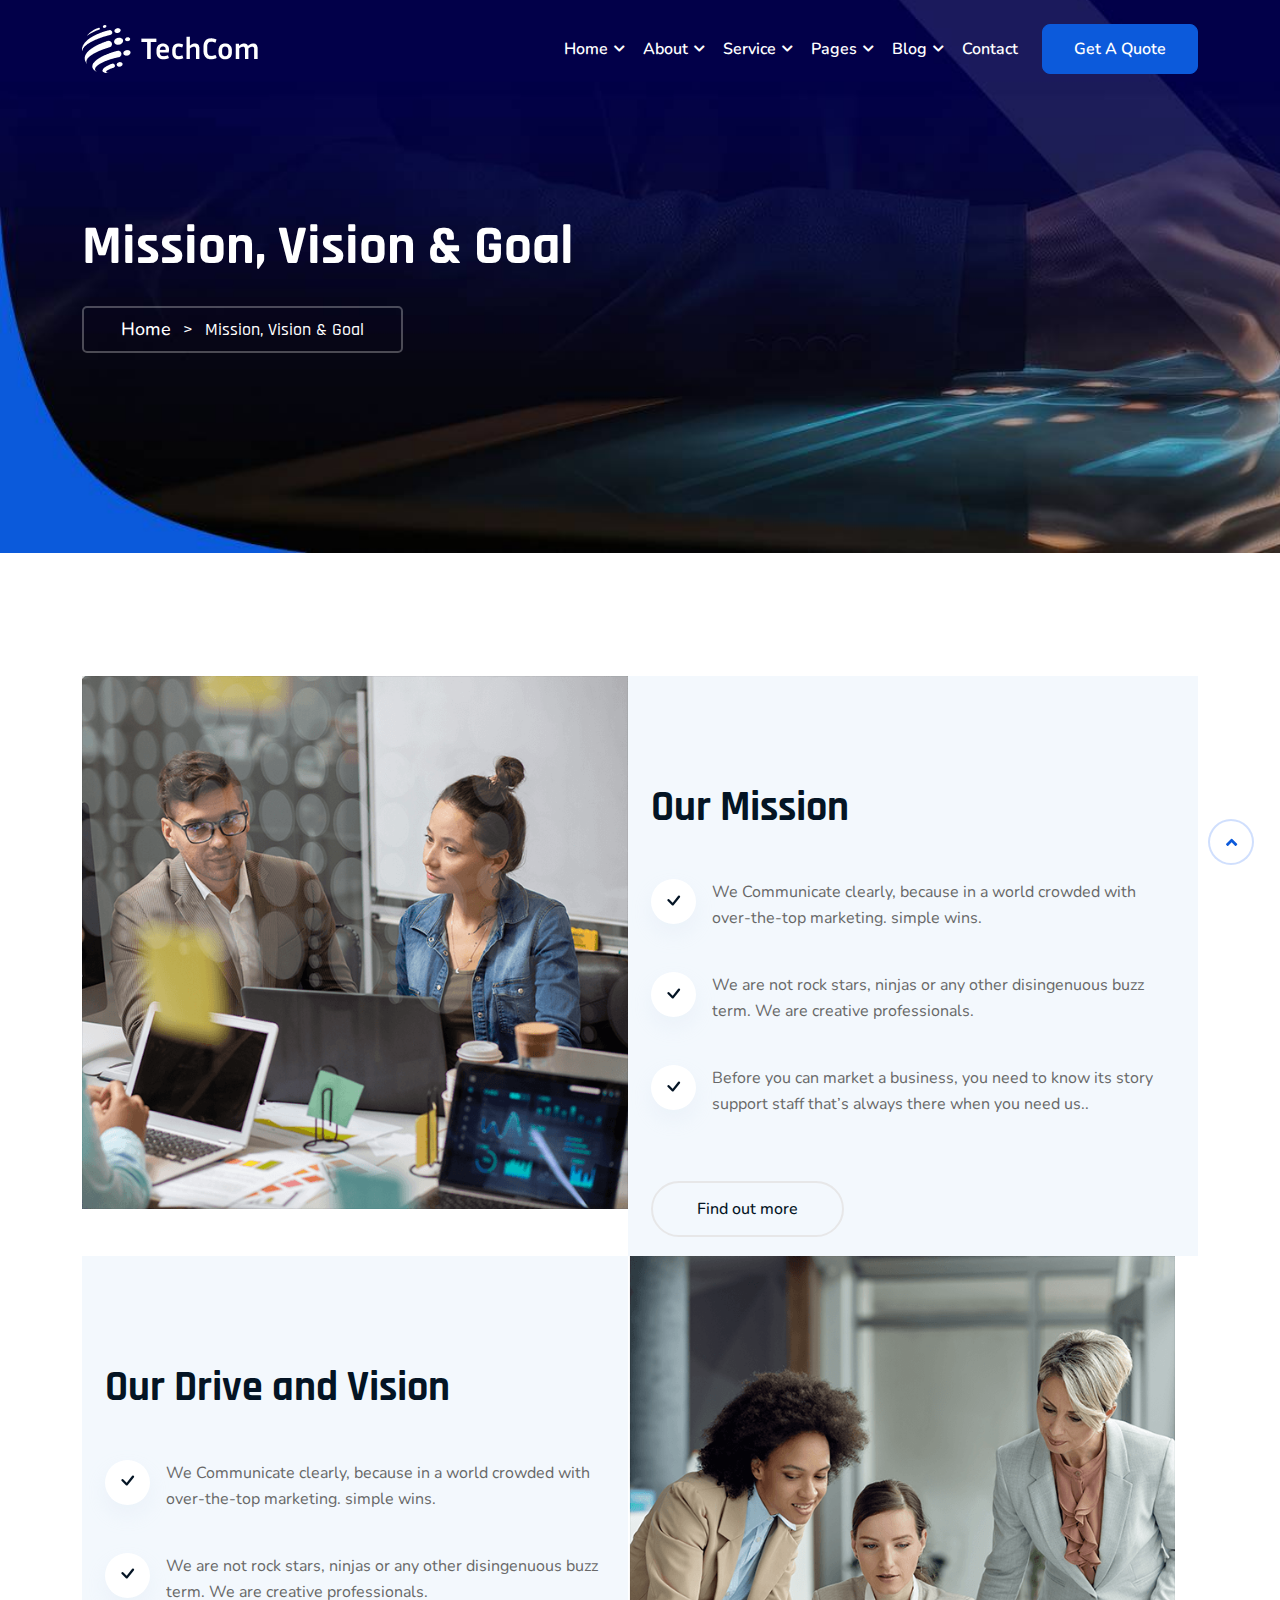
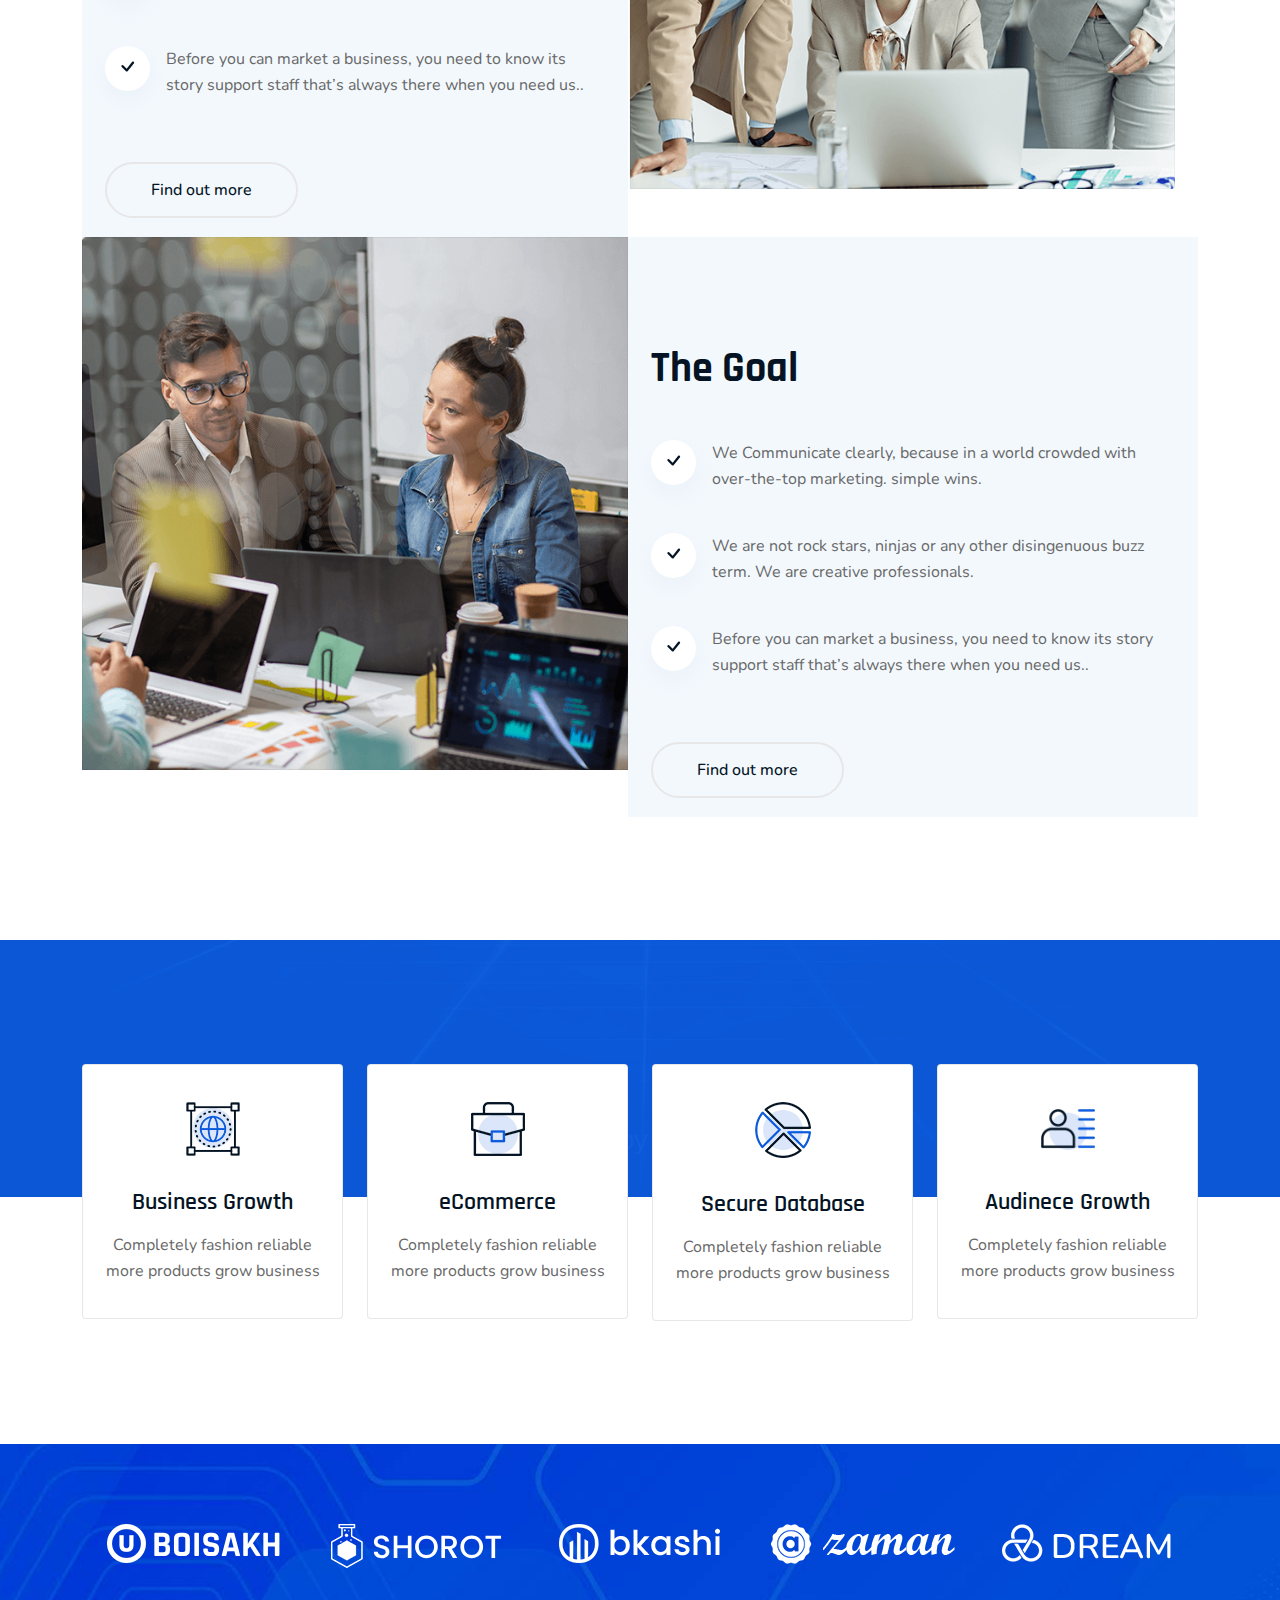
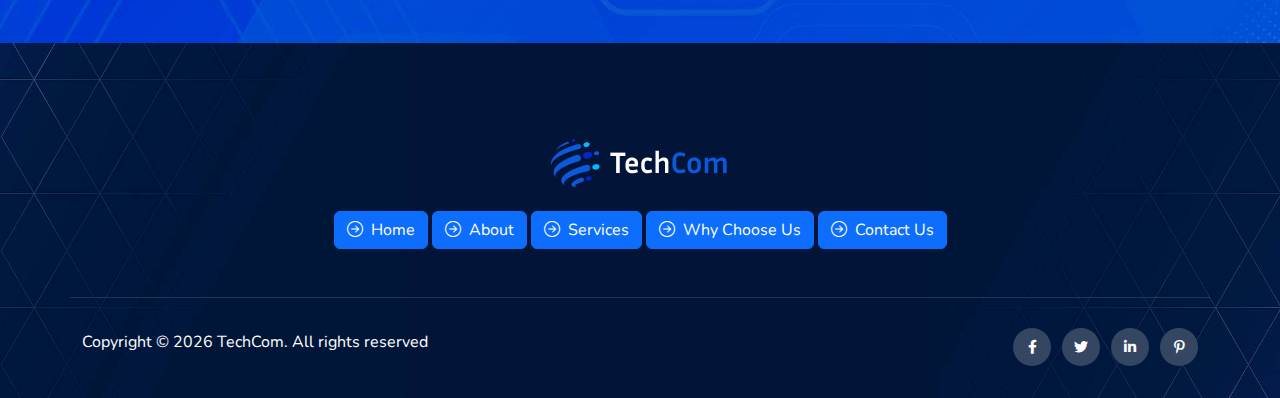
<file: mission.html>
<!DOCTYPE html>
<html lang="en-US">
  <head>
    <meta charset="UTF-8" />
    <meta http-equiv="x-ua-compatible" content="ie=edge" />
    <title>Our Mission - TechCom</title>
    <meta name="description" content="" />
    <meta name="viewport" content="width=device-width, initial-scale=1" />
    <!-- Favicon -->
    <link rel="icon" type="image/png" sizes="56x56" href="images/icon.png" />
    <!-- bootstrap CSS -->
    <link
      rel="stylesheet"
      href="css/bootstrap.min.css"
      type="text/css"
      media="all"
    />
    <!-- carousel CSS -->
    <link
      rel="stylesheet"
      href="css/owl.carousel.min.css"
      type="text/css"
      media="all"
    />
    <!-- animate CSS -->
    <link rel="stylesheet" href="css/animate.css" type="text/css" media="all" />
    <!-- animated-text CSS -->
    <link
      rel="stylesheet"
      href="css/animated-text.css"
      type="text/css"
      media="all"
    />
    <!-- font-awesome CSS -->
    <link rel="stylesheet" href="css/all.min.css" type="text/css" media="all" />
    <!-- theme-default CSS -->
    <link
      rel="stylesheet"
      href="css/theme-default.css"
      type="text/css"
      media="all"
    />
    <!-- meanmenu CSS -->
    <link
      rel="stylesheet"
      href="css/meanmenu.min.css"
      type="text/css"
      media="all"
    />
    <!-- transitions CSS -->
    <link
      rel="stylesheet"
      href="css/owl.transitions.css"
      type="text/css"
      media="all"
    />
    <!-- venobox CSS -->
    <link rel="stylesheet" href="css/venobox.css" type="text/css" media="all" />
    <!-- bootstrap icons -->
    <link
      rel="stylesheet"
      href="css/bootstrap-icons.css"
      type="text/css"
      media="all"
    />
    <!-- Main Style CSS -->
    <link rel="stylesheet" href="css/style.css" type="text/css" media="all" />
    <!-- responsive CSS -->
    <link
      rel="stylesheet"
      href="css/responsive.css"
      type="text/css"
      media="all"
    />
    <!-- Coustom Animation CSS -->
    <link
      rel="stylesheet"
      href="css/coustom-animation.css"
      type="text/css"
      media="all"
    />
    <!-- modernizr js -->
    <script src="js/modernizr-3.5.0.min.js"></script>
  </head>

  <body>
    <!-- loder -->
    <div class="loader-wrapper d-none">
      <span class="loader"></span>
      <div class="loder-section left-section"></div>
      <div class="loder-section right-section"></div>
    </div>

    <!--==================================================-->
    <!-- Start TechCom Header Area Inner Style-->
    <!--==================================================-->
    <div class="header-area inner-style" id="sticky-header">
      <div class="container">
        <div class="row align-items-center">
          <div class="col-lg-3">
            <div class="header-logo">
              <a href="index.html"
                ><img src="images/logo-1.png" alt="logo"
              /></a>
            </div>
          </div>
          <div class="col-lg-9">
            <div class="header-menu">
              <ul>
                <li class="menu-item-has-children">
                  <a href="#">Home<i class="fas fa-chevron-down"></i></a>
                  <ul class="sub-menu">
                    <li><a href="index.html">Home 1</a></li>
                    <li><a href="index-2.html">Home 2</a></li>
                    <li><a href="index-3.html">Home 3</a></li>
                    <li><a href="index-4.html">Home 4</a></li>
                  </ul>
                </li>
                <li class="menu-item-has-children">
                  <a href="#">About<i class="fas fa-chevron-down"></i></a>
                  <ul class="sub-menu">
                    <li><a href="about-1.html">About Us 1</a></li>
                    <li><a href="about-2.html">About Us 2</a></li>
                  </ul>
                </li>
                <li class="menu-item-has-children">
                  <a href="#">Service<i class="fas fa-chevron-down"></i></a>
                  <ul class="sub-menu">
                    <li><a href="service.html">Service</a></li>
                    <li><a href="service-details.html">Service Details</a></li>
                  </ul>
                </li>
                <li class="menu-item-has-children">
                  <a href="#">Pages<i class="fas fa-chevron-down"></i></a>
                  <ul class="sub-menu">
                    <li><a href="choose-us.html">Why Choose Us</a></li>
                    <li><a href="mission.html">Mission Visson </a></li>
                    <li><a href="team.html">Our Team</a></li>
                    <li><a href="team-details.html">Team Details </a></li>
                    <li><a href="project.html">Our Project</a></li>
                    <li><a href="project-details.html">Project Details </a></li>
                    <li><a href="location.html">Our Location </a></li>
                    <li><a href="pricing.html">Our Pricing</a></li>
                    <li><a href="careers.html">Careers </a></li>
                    <li><a href="faqs.html">Faqs</a></li>
                  </ul>
                </li>
                <li class="menu-item-has-children">
                  <a href="#">Blog<i class="fas fa-chevron-down"></i></a>
                  <ul class="sub-menu">
                    <li><a href="blog-grid.html">Blog Grid</a></li>
                    <li><a href="blog-list.html">Blog List</a></li>
                    <li><a href="blog-2column.html">Blog 2column</a></li>
                    <li><a href="blog-details.html">Blog Details </a></li>
                  </ul>
                </li>
                <li><a href="contact.html">Contact</a></li>
              </ul>
              <div class="header-button">
                <a href="contact.html">Get A Quote</a>
              </div>
            </div>
          </div>
        </div>
      </div>
    </div>
    <!--==================================================-->
    <!-- End TechCom Header Area Inner Style-->
    <!--==================================================-->

    <!--==================================================-->
    <!-- Start Main Menu Area -->
    <!--==================================================-->
    <div class="mobile-menu-area sticky d-sm-block d-md-block d-lg-none">
      <div class="mobile-menu">
        <nav class="header-menu">
          <ul class="nav_scroll">
            <li class="menu-item-has-children">
              <a href="#">Home</a>
              <ul class="sub-menu">
                <li><a href="index.html">Home 1</a></li>
                <li><a href="index-2.html">Home 2</a></li>
                <li><a href="index-3.html">Home 3</a></li>
                <li><a href="index-4.html">Home 4</a></li>
              </ul>
            </li>
            <li class="menu-item-has-children">
              <a href="#">About</a>
              <ul class="sub-menu">
                <li><a href="about-1.html">About Us 1</a></li>
                <li><a href="about-2.html">About Us 2</a></li>
              </ul>
            </li>
            <li class="menu-item-has-children">
              <a href="#">Service</a>
              <ul class="sub-menu">
                <li><a href="service.html">Service</a></li>
                <li><a href="service-details.html">Service Details</a></li>
              </ul>
            </li>
            <li class="menu-item-has-children">
              <a href="#">Pages</a>
              <ul class="sub-menu">
                <li><a href="choose-us.html">Why Choose Us</a></li>
                <li><a href="mission.html">Mission Visson </a></li>
                <li><a href="team.html">Our Team</a></li>
                <li><a href="team-details.html">Team Details </a></li>
                <li><a href="project.html">Our Project</a></li>
                <li><a href="project-details.html">Project Details </a></li>
                <li><a href="location.html">Our Location </a></li>
                <li><a href="pricing.html">Our Pricing</a></li>
                <li><a href="careers.html">Careers </a></li>
                <li><a href="faqs.html">Faqs</a></li>
              </ul>
            </li>
            <li class="menu-item-has-children">
              <a href="#">Blog</a>
              <ul class="sub-menu">
                <li><a href="blog-grid.html">Blog Grid</a></li>
                <li><a href="blog-list.html">Blog List</a></li>
                <li><a href="blog-2column.html">Blog 2column</a></li>
                <li><a href="blog-details.html">Blog Details </a></li>
              </ul>
            </li>
            <li><a href="contact.html">Contact</a></li>
          </ul>
        </nav>
      </div>
    </div>
    <!--==================================================-->
    <!-- End Main Menu Area -->
    <!--==================================================-->

    <!--==================================================-->
    <!-- Start TechCom Breadcumb Area -->
    <!--==================================================-->
    <div class="breadcumb-area">
      <div class="container">
        <div class="row">
          <div class="col-lg-12">
            <div class="breadcumb-content">
              <h4>Mission, Vision & Goal</h4>
              <ul>
                <li><a href="index.html">Home</a></li>
                <li>></li>
                <li>Mission, Vision & Goal</li>
              </ul>
            </div>
          </div>
        </div>
      </div>
    </div>
    <!--==================================================-->
    <!-- End TechCom Breadcumb Area -->
    <!--==================================================-->

    <!--==================================================-->
    <!-- Start TechCom Mission Vison Area Inner Style-->
    <!--==================================================-->
    <div class="mission-area inner-style">
      <div class="container">
        <div class="row">
          <div class="col-lg-6">
            <div class="mission-thumb">
              <img src="images/mission-1.png" alt="" />
            </div>
          </div>
          <div class="col-lg-6">
            <div class="mission-box">
              <div class="mission-content">
                <h4>Our Mission</h4>
                <div class="single-icon-box">
                  <div class="single-icon-thumb">
                    <i class="bi bi-check"></i>
                  </div>
                  <div class="sigle-icon-desc">
                    <p>
                      We Communicate clearly, because in a world crowded with
                      over-the-top marketing. simple wins.
                    </p>
                  </div>
                </div>
                <div class="single-icon-box">
                  <div class="single-icon-thumb">
                    <i class="bi bi-check"></i>
                  </div>
                  <div class="sigle-icon-desc">
                    <p>
                      We are not rock stars, ninjas or any other disingenuous
                      buzz term. We are creative professionals.
                    </p>
                  </div>
                </div>
                <div class="single-icon-box">
                  <div class="single-icon-thumb">
                    <i class="bi bi-check"></i>
                  </div>
                  <div class="sigle-icon-desc">
                    <p>
                      Before you can market a business, you need to know its
                      story support staff that’s always there when you need us..
                    </p>
                  </div>
                </div>
              </div>
              <div class="mission-button">
                <a href="#">Find out more</a>
              </div>
            </div>
          </div>
        </div>
        <div class="row">
          <div class="col-lg-6">
            <div class="mission-box two">
              <div class="mission-content">
                <h4>Our Drive and Vision</h4>
                <div class="single-icon-box">
                  <div class="single-icon-thumb">
                    <i class="bi bi-check"></i>
                  </div>
                  <div class="sigle-icon-desc">
                    <p>
                      We Communicate clearly, because in a world crowded with
                      over-the-top marketing. simple wins.
                    </p>
                  </div>
                </div>
                <div class="single-icon-box">
                  <div class="single-icon-thumb">
                    <i class="bi bi-check"></i>
                  </div>
                  <div class="sigle-icon-desc">
                    <p>
                      We are not rock stars, ninjas or any other disingenuous
                      buzz term. We are creative professionals.
                    </p>
                  </div>
                </div>
                <div class="single-icon-box">
                  <div class="single-icon-thumb">
                    <i class="bi bi-check"></i>
                  </div>
                  <div class="sigle-icon-desc">
                    <p>
                      Before you can market a business, you need to know its
                      story support staff that’s always there when you need us..
                    </p>
                  </div>
                </div>
              </div>
              <div class="mission-button">
                <a href="#">Find out more</a>
              </div>
            </div>
          </div>
          <div class="col-lg-6">
            <div class="mission-thumb two">
              <img src="images/mission-2.png" alt="" />
            </div>
          </div>
        </div>
        <div class="row">
          <div class="col-lg-6">
            <div class="mission-thumb">
              <img src="images/mission-1.png" alt="" />
            </div>
          </div>
          <div class="col-lg-6">
            <div class="mission-box">
              <div class="mission-content">
                <h4>The Goal</h4>
                <div class="single-icon-box">
                  <div class="single-icon-thumb">
                    <i class="bi bi-check"></i>
                  </div>
                  <div class="sigle-icon-desc">
                    <p>
                      We Communicate clearly, because in a world crowded with
                      over-the-top marketing. simple wins.
                    </p>
                  </div>
                </div>
                <div class="single-icon-box">
                  <div class="single-icon-thumb">
                    <i class="bi bi-check"></i>
                  </div>
                  <div class="sigle-icon-desc">
                    <p>
                      We are not rock stars, ninjas or any other disingenuous
                      buzz term. We are creative professionals.
                    </p>
                  </div>
                </div>
                <div class="single-icon-box">
                  <div class="single-icon-thumb">
                    <i class="bi bi-check"></i>
                  </div>
                  <div class="sigle-icon-desc">
                    <p>
                      Before you can market a business, you need to know its
                      story support staff that’s always there when you need us..
                    </p>
                  </div>
                </div>
              </div>
              <div class="mission-button">
                <a href="#">Find out more</a>
              </div>
            </div>
          </div>
        </div>
      </div>
    </div>
    <!--==================================================-->
    <!-- End TechCom Mission Vison Area Inner Style -->
    <!--==================================================-->

    <!--==================================================-->
    <!-- Start TechCom Background Images Area Style Three-->
    <!--==================================================-->
    <div class="background-images-area style-three">
      <div class="container">
        <div class="row"></div>
      </div>
    </div>
    <!--==================================================-->
    <!-- End TechCom Background Images Area Style Three-->
    <!--==================================================-->

    <!--==================================================-->
    <!-- Start TechCom Feature Area Style Three-->
    <!--==================================================-->
    <div class="feature-area style-three inner">
      <div class="container">
        <div class="row margin-top">
          <div class="col-lg-3 col-md-6 col-sm-6">
            <div class="single-feature-box">
              <div class="feature-icon">
                <img src="images/feature-icon-1.png" alt="" />
              </div>
              <div class="feature-content">
                <h4>Business Growth</h4>
                <p>Completely fashion reliable more products grow business</p>
              </div>
            </div>
          </div>
          <div class="col-lg-3 col-md-6 col-sm-6">
            <div class="single-feature-box">
              <div class="feature-icon">
                <img src="images/feature-icon-2.png" alt="" />
              </div>
              <div class="feature-content">
                <h4>eCommerce</h4>
                <p>Completely fashion reliable more products grow business</p>
              </div>
            </div>
          </div>
          <div class="col-lg-3 col-md-6 col-sm-6">
            <div class="single-feature-box">
              <div class="feature-icon">
                <img src="images/feature-icon-3.png" alt="" />
              </div>
              <div class="feature-content">
                <h4>Secure Database</h4>
                <p>Completely fashion reliable more products grow business</p>
              </div>
            </div>
          </div>
          <div class="col-lg-3 col-md-6 col-sm-6">
            <div class="single-feature-box">
              <div class="feature-icon">
                <img src="images/feature-icon-4.png" alt="" />
              </div>
              <div class="feature-content">
                <h4>Audinece Growth</h4>
                <p>Completely fashion reliable more products grow business</p>
              </div>
            </div>
          </div>
        </div>
      </div>
    </div>
    <!--==================================================-->
    <!-- End TechCom Feature Area Inner Style One-->
    <!--==================================================-->

    <!--==================================================-->
    <!-- Start TechCom Brand Area Style Two-->
    <!--==================================================-->
    <div class="brand-area style-two">
      <div class="container">
        <div class="row">
          <div class="brand-list-1 owl-carousel">
            <div class="col-lg-12">
              <div class="single-brand-box">
                <div class="brand-thumb">
                  <img src="images/brand-1.png" alt="" />
                </div>
              </div>
            </div>
            <div class="col-lg-12">
              <div class="single-brand-box">
                <div class="brand-thumb">
                  <img src="images/brand-2.png" alt="" />
                </div>
              </div>
            </div>
            <div class="col-lg-12">
              <div class="single-brand-box">
                <div class="brand-thumb">
                  <img src="images/brand-3.png" alt="" />
                </div>
              </div>
            </div>
            <div class="col-lg-12">
              <div class="single-brand-box">
                <div class="brand-thumb">
                  <img src="images/brand-4.png" alt="" />
                </div>
              </div>
            </div>
            <div class="col-lg-12">
              <div class="single-brand-box">
                <div class="brand-thumb">
                  <img src="images/brand-5.png" alt="" />
                </div>
              </div>
            </div>
          </div>
        </div>
      </div>
    </div>
    <!--==================================================-->
    <!-- End TechCom Brand Area Style Two-->
    <!--==================================================-->

    <!--==================================================-->
    <!-- Start TechCom Footer Area Style One-->
    <!--==================================================-->
    <div class="footer-area style-one pt-5">
      <div class="container pt-5">
        <div class="row d-none">
          <div class="col-lg-4 col-md-6">
            <div class="footer-logo">
              <a href="index.html"><img src="images/logo-2.png" alt="" /></a>
            </div>
            <div class="footer-widget-desc">
              <p>
                Monotonectally synergize granular top visualize strategic
                infomediaries afters task state of the art infrastructures
                digital agency in north
              </p>
            </div>
            <div class="toptech-button inner-style">
              <a href="#"
                >Discover More<i class="bi bi-arrow-right-short"></i
              ></a>
            </div>
          </div>
          <div class="col-lg-2 col-md-6">
            <div class="footer-widget-content">
              <div class="footer-widget-title">
                <h4>Company</h4>
              </div>
              <div class="footer-widget-menu">
                <ul>
                  <li>
                    <a href="about-1.html"
                      ><i class="bi bi-arrow-right-circle"></i>About</a
                    >
                  </li>
                  <li>
                    <a href="team.html"
                      ><i class="bi bi-arrow-right-circle"></i>Our Team</a
                    >
                  </li>
                  <li>
                    <a href="pricing.html"
                      ><i class="bi bi-arrow-right-circle"></i>Pricing Plan</a
                    >
                  </li>
                  <li>
                    <a href="blog-grid.html"
                      ><i class="bi bi-arrow-right-circle"></i>Latest Blog</a
                    >
                  </li>
                  <li>
                    <a href="careers.html"
                      ><i class="bi bi-arrow-right-circle"></i>Careers</a
                    >
                  </li>
                </ul>
              </div>
            </div>
          </div>
          <div class="col-lg-3 col-md-6">
            <div class="footer-widget-content">
              <div class="footer-widget-title">
                <h4>Our Services</h4>
              </div>
              <div class="footer-widget-menu">
                <ul>
                  <li>
                    <a href="#"
                      ><i class="bi bi-arrow-right-circle"></i>IT Solutions</a
                    >
                  </li>
                  <li>
                    <a href="#"
                      ><i class="bi bi-arrow-right-circle"></i>Cyber Security</a
                    >
                  </li>
                  <li>
                    <a href="#"
                      ><i class="bi bi-arrow-right-circle"></i>Digital
                      Marketing</a
                    >
                  </li>
                  <li>
                    <a href="#"
                      ><i class="bi bi-arrow-right-circle"></i>Brand Identity</a
                    >
                  </li>
                  <li>
                    <a href="#"
                      ><i class="bi bi-arrow-right-circle"></i>SEO Marketing</a
                    >
                  </li>
                </ul>
              </div>
            </div>
          </div>
          <div class="col-lg-3 col-md-6">
            <div class="footer-widget-content">
              <div class="footer-widget-title">
                <h4>Newsletter</h4>
              </div>
              <p class="f-desc-2">Subscribe our Latest Newsletter</p>
              <form action="#">
                <div class="footer-newslatter-box">
                  <input
                    type="text"
                    name="Email"
                    placeholder="Enter Your E-Mail"
                    required=""
                  />
                  <button type="submit">Subscribe</button>
                </div>
              </form>
            </div>
          </div>
        </div>
        <div class="row">
          <div class="col-12 text-center mb-4">
            <a href="index.html"><img src="images/logo-2.png" alt="" /></a>
          </div>
          <div class="col-12 text-center">
            <a href="index.html" class="btn btn-primary"
              ><i class="bi bi-arrow-right-circle me-2"></i>Home</a
            >

            <a href="about.html" class="btn btn-primary"
              ><i class="bi bi-arrow-right-circle me-2"></i>About</a
            >

            <a href="service.html" class="btn btn-primary"
              ><i class="bi bi-arrow-right-circle me-2"></i>Services</a
            >

            <a href="choose-us.html" class="btn btn-primary"
              ><i class="bi bi-arrow-right-circle me-2"></i>Why Choose Us</a
            >

            <a href="contact.html" class="btn btn-primary"
              ><i class="bi bi-arrow-right-circle me-2"></i>Contact Us</a
            >
          </div>
        </div>
        <div class="row align-items-center">
          <div class="footer-bottom-area mt-5">
            <div class="row">
              <div class="col-lg-6 col-md-6">
                <div class="footer-bottom-content">
                  <p>Copyright © 2026 TechCom. All rights reserved</p>
                </div>
              </div>
              <div class="col-lg-6 col-md-6">
                <div class="footer-botton-social-icon">
                  <ul>
                    <li>
                      <a href="#"><i class="fa-brands fa-facebook-f"></i></a>
                    </li>
                    <li>
                      <a href="#"><i class="fa-brands fa-twitter"></i></a>
                    </li>
                    <li>
                      <a href="#"><i class="fa-brands fa-linkedin-in"></i></a>
                    </li>
                    <li>
                      <a href="#"><i class="fa-brands fa-pinterest-p"></i></a>
                    </li>
                  </ul>
                </div>
              </div>
            </div>
          </div>
        </div>
      </div>
    </div>
    <!--==================================================-->
    <!-- End TechCom Footer Area Style One-->
    <!--==================================================-->

    <!--==================================================-->
    <!-- Start TechCom Scroll Up-->
    <!--==================================================-->
    <div class="prgoress_indicator active-progress">
      <svg
        class="progress-circle svg-content"
        width="100%"
        height="100%"
        viewBox="-1 -1 102 102"
      >
        <path
          d="M50,1 a49,49 0 0,1 0,98 a49,49 0 0,1 0,-98"
          style="
            transition: stroke-dashoffset 10ms linear 0s;
            stroke-dasharray: 307.919, 307.919;
            stroke-dashoffset: 212.78;
          "
        ></path>
      </svg>
    </div>
    <!--==================================================-->
    <!-- End TechCom Scroll Up-->
    <!--==================================================-->

    <!-- jquery js -->
    <script src="js/jquery-3.6.2.min.js"></script>
    <!-- bootstrap js -->
    <script src="js/bootstrap.min.js"></script>
    <!-- carousel js -->
    <script src="js/owl.carousel.min.js"></script>
    <!-- animated-text js -->
    <script src="js/animated-text.js"></script>
    <!-- wow js -->
    <script src="js/wow.js"></script>
    <!-- ajax-mail js -->
    <script src="js/ajax-mail.js"></script>
    <!-- imagesloaded js -->
    <script src="js/imagesloaded.pkgd.min.js"></script>
    <!-- venobox js -->
    <script src="js/venobox.js"></script>
    <!--  animated-text js -->
    <script src="js/animated-text.js"></script>
    <!-- venobox min js -->
    <script src="js/venobox.min.js"></script>
    <!-- jquery meanmenu js -->
    <script src="js/jquery.meanmenu.js"></script>
    <!-- theme js -->
    <script src="js/theme.js"></script>
    <!-- Cousom carousel js -->
    <script src="js/coustom-carousel.js"></script>
    <script src="js/scroll-up.js"></script>
  </body>
</html>
</file>
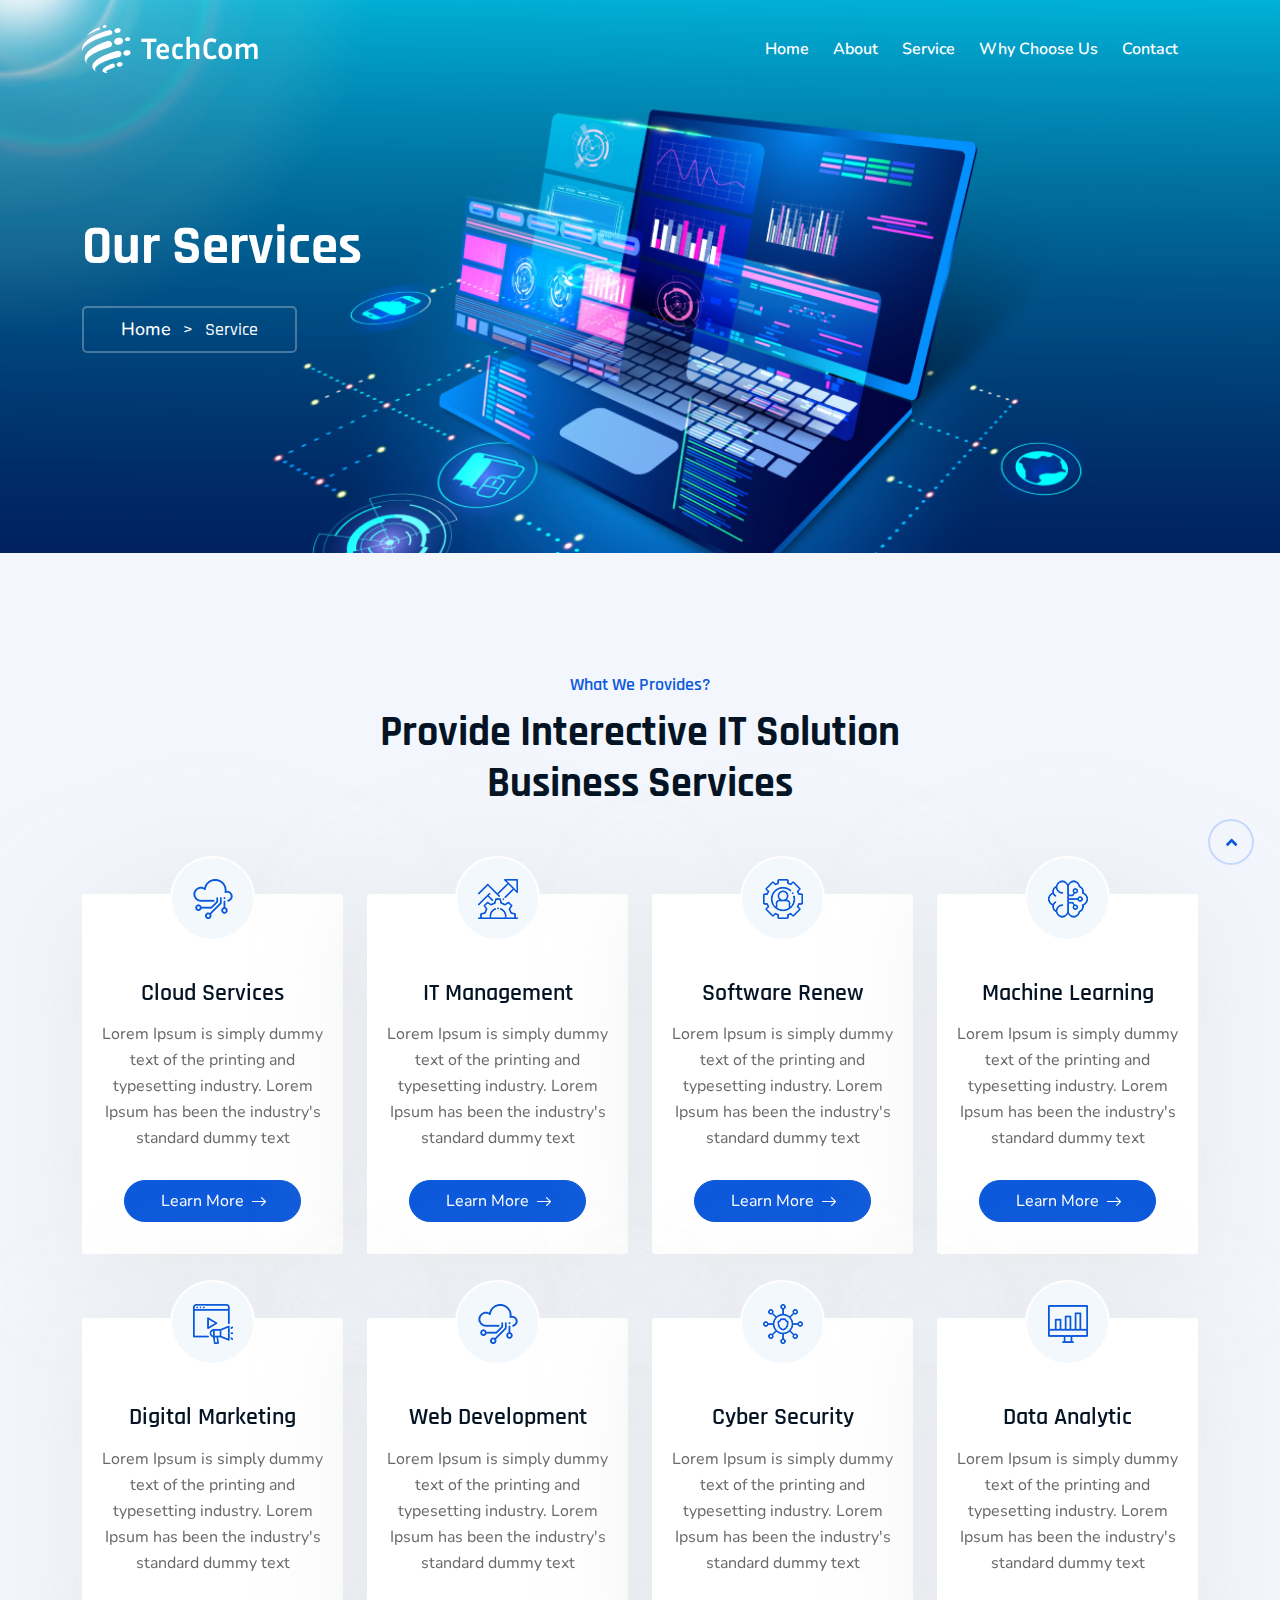
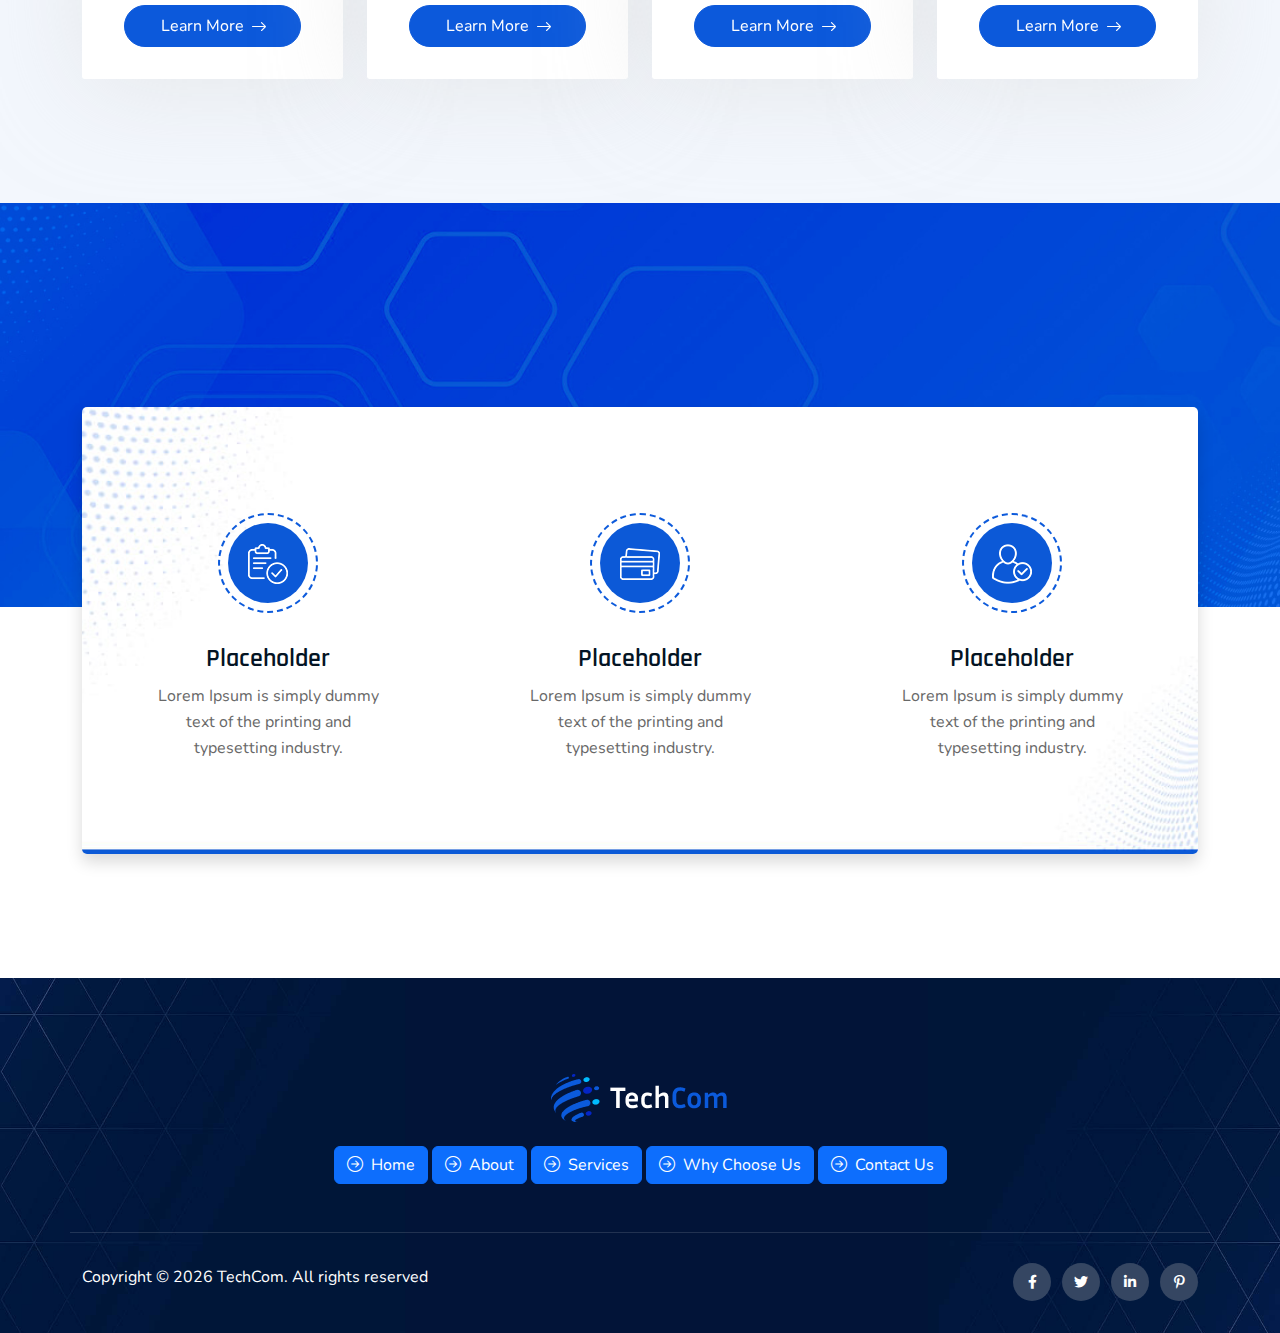
<file: service.html>
<!DOCTYPE html>
<html lang="en-US">
  <head>
    <meta charset="UTF-8" />
    <meta http-equiv="x-ua-compatible" content="ie=edge" />
    <title>Services - TechCom</title>
    <meta name="description" content="" />
    <meta name="viewport" content="width=device-width, initial-scale=1" />
    <!-- Favicon -->
    <link rel="icon" type="image/png" sizes="56x56" href="images/icon.png" />
    <!-- bootstrap CSS -->
    <link
      rel="stylesheet"
      href="css/bootstrap.min.css"
      type="text/css"
      media="all"
    />
    <!-- carousel CSS -->
    <link
      rel="stylesheet"
      href="css/owl.carousel.min.css"
      type="text/css"
      media="all"
    />
    <!-- animate CSS -->
    <link rel="stylesheet" href="css/animate.css" type="text/css" media="all" />
    <!-- animated-text CSS -->
    <link
      rel="stylesheet"
      href="css/animated-text.css"
      type="text/css"
      media="all"
    />
    <!-- font-awesome CSS -->
    <link rel="stylesheet" href="css/all.min.css" type="text/css" media="all" />
    <!-- theme-default CSS -->
    <link
      rel="stylesheet"
      href="css/theme-default.css"
      type="text/css"
      media="all"
    />
    <!-- meanmenu CSS -->
    <link
      rel="stylesheet"
      href="css/meanmenu.min.css"
      type="text/css"
      media="all"
    />
    <!-- transitions CSS -->
    <link
      rel="stylesheet"
      href="css/owl.transitions.css"
      type="text/css"
      media="all"
    />
    <!-- venobox CSS -->
    <link rel="stylesheet" href="css/venobox.css" type="text/css" media="all" />
    <!-- bootstrap icons -->
    <link
      rel="stylesheet"
      href="css/bootstrap-icons.css"
      type="text/css"
      media="all"
    />
    <!-- Main Style CSS -->
    <link rel="stylesheet" href="css/style.css" type="text/css" media="all" />
    <!-- responsive CSS -->
    <link
      rel="stylesheet"
      href="css/responsive.css"
      type="text/css"
      media="all"
    />
    <!-- Coustom Animation CSS -->
    <link
      rel="stylesheet"
      href="css/coustom-animation.css"
      type="text/css"
      media="all"
    />
    <!-- modernizr js -->
    <script src="js/modernizr-3.5.0.min.js"></script>
  </head>

  <body>
    <!-- loder -->
    <div class="loader-wrapper d-none">
      <span class="loader"></span>
      <div class="loder-section left-section"></div>
      <div class="loder-section right-section"></div>
    </div>

    <!--==================================================-->
    <!-- Start TechCom Header Area Inner Style-->
    <!--==================================================-->
    <div class="header-area inner-style" id="sticky-header">
      <div class="container">
        <div class="row align-items-center">
          <div class="col-lg-3">
            <div class="header-logo">
              <a href="index.html"
                ><img src="images/logo-1.png" alt="logo"
              /></a>
            </div>
          </div>
          <div class="col-lg-9">
            <div class="header-menu">
              <ul>
                <li class="menu-item-has-children">
                  <a href="index.html">Home</a>
                </li>
                <li class="menu-item-has-children">
                  <a href="about.html">About</a>
                </li>
                <li class="menu-item-has-children">
                  <a href="service.html">Service</a>
                </li>
                <li class="menu-item-has-children">
                  <a href="choose-us.html">Why Choose Us</a>
                </li>
                <li><a href="contact.html">Contact</a></li>
              </ul>
              <div class="header-search-icon search-box-outer d-none">
                <a href="#"><i class="fa-solid fa-magnifying-glass"></i></a>
              </div>
              <div class="header-button d-none">
                <a href="contact.html">Get A Quote</a>
              </div>
            </div>
          </div>
        </div>
      </div>
    </div>
    <!--==================================================-->
    <!-- End TechCom Header Area Inner Style-->
    <!--==================================================-->

    <!--==================================================-->
    <!-- Start Main Menu Area -->
    <!--==================================================-->
    <div class="mobile-menu-area sticky d-sm-block d-md-block d-lg-none">
      <div class="mobile-menu">
        <nav class="header-menu">
          <ul class="nav_scroll">
            <li class="menu-item-has-children">
              <a href="index.html">Home</a>
            </li>
            <li class="menu-item-has-children">
              <a href="about.html">About</a>
            </li>
            <li class="menu-item-has-children">
              <a href="service.html">Service</a>
            </li>
            <li class="menu-item-has-children">
              <a href="choose-us.html">Why Choose Us</a>
            </li>
            <li><a href="contact.html">Contact</a></li>
          </ul>
        </nav>
      </div>
    </div>
    <!--==================================================-->
    <!-- End Main Menu Area -->
    <!--==================================================-->

    <!--==================================================-->
    <!-- Start TechCom Breadcumb Area -->
    <!--==================================================-->
    <div
      class="breadcumb-area"
      style="background-image: url('./images/page-bg-02.png')"
    >
      <div class="container">
        <div class="row">
          <div class="col-lg-12">
            <div class="breadcumb-content">
              <h4>Our Services</h4>
              <ul>
                <li><a href="index.html">Home</a></li>
                <li>></li>
                <li>Service</li>
              </ul>
            </div>
          </div>
        </div>
      </div>
    </div>
    <!--==================================================-->
    <!-- End TechCom Breadcumb Area -->
    <!--==================================================-->

    <!--==================================================-->
    <!-- Start TechCom Service Area Inner Style-->
    <!--==================================================-->
    <div class="service-area inner-style">
      <div class="container">
        <div class="row">
          <div class="col-lg-12 text-center">
            <div class="section-title center inner-style">
              <h4>What We Provides?</h4>
              <h1>Provide Interective IT Solution</h1>
              <h1>Business Services</h1>
            </div>
          </div>
        </div>
        <div class="row">
          <div class="col-lg-3 col-md-6">
            <div class="single-service-box">
              <div class="service-icon">
                <img src="images/service-icon-1.png" alt="" />
              </div>
              <div class="service-content">
                <h4>Cloud Services</h4>
                <p>
                  Lorem Ipsum is simply dummy text of the printing and
                  typesetting industry. Lorem Ipsum has been the industry's
                  standard dummy text
                </p>
                <a href="#">Learn More <i class="bi bi-arrow-right"></i></a>
              </div>
            </div>
          </div>
          <div class="col-lg-3 col-md-6">
            <div class="single-service-box">
              <div class="service-icon">
                <img src="images/service-icon-2.png" alt="" />
              </div>
              <div class="service-content">
                <h4>IT Management</h4>
                <p>
                  Lorem Ipsum is simply dummy text of the printing and
                  typesetting industry. Lorem Ipsum has been the industry's
                  standard dummy text
                </p>
                <a href="#">Learn More <i class="bi bi-arrow-right"></i></a>
              </div>
            </div>
          </div>
          <div class="col-lg-3 col-md-6">
            <div class="single-service-box">
              <div class="service-icon">
                <img src="images/service-icon-3.png" alt="" />
              </div>
              <div class="service-content">
                <h4>Software Renew</h4>
                <p>
                  Lorem Ipsum is simply dummy text of the printing and
                  typesetting industry. Lorem Ipsum has been the industry's
                  standard dummy text
                </p>
                <a href="#">Learn More <i class="bi bi-arrow-right"></i></a>
              </div>
            </div>
          </div>
          <div class="col-lg-3 col-md-6">
            <div class="single-service-box">
              <div class="service-icon">
                <img src="images/service-icon-4.png" alt="" />
              </div>
              <div class="service-content">
                <h4>Machine Learning</h4>
                <p>
                  Lorem Ipsum is simply dummy text of the printing and
                  typesetting industry. Lorem Ipsum has been the industry's
                  standard dummy text
                </p>
                <a href="#">Learn More <i class="bi bi-arrow-right"></i></a>
              </div>
            </div>
          </div>
          <div class="col-lg-3 col-md-6">
            <div class="single-service-box">
              <div class="service-icon">
                <img src="images/service-icon-5.png" alt="" />
              </div>
              <div class="service-content">
                <h4>Digital Marketing</h4>
                <p>
                  Lorem Ipsum is simply dummy text of the printing and
                  typesetting industry. Lorem Ipsum has been the industry's
                  standard dummy text
                </p>
                <a href="#">Learn More <i class="bi bi-arrow-right"></i></a>
              </div>
            </div>
          </div>
          <div class="col-lg-3 col-md-6">
            <div class="single-service-box">
              <div class="service-icon">
                <img src="images/service-icon-6.png" alt="" />
              </div>
              <div class="service-content">
                <h4>Web Development</h4>
                <p>
                  Lorem Ipsum is simply dummy text of the printing and
                  typesetting industry. Lorem Ipsum has been the industry's
                  standard dummy text
                </p>
                <a href="#">Learn More <i class="bi bi-arrow-right"></i></a>
              </div>
            </div>
          </div>
          <div class="col-lg-3 col-md-6">
            <div class="single-service-box">
              <div class="service-icon">
                <img src="images/service-icon-7.png" alt="" />
              </div>
              <div class="service-content">
                <h4>Cyber Security</h4>
                <p>
                  Lorem Ipsum is simply dummy text of the printing and
                  typesetting industry. Lorem Ipsum has been the industry's
                  standard dummy text
                </p>
                <a href="#">Learn More <i class="bi bi-arrow-right"></i></a>
              </div>
            </div>
          </div>
          <div class="col-lg-3 col-md-6">
            <div class="single-service-box">
              <div class="service-icon">
                <img src="images/service-icon-8.png" alt="" />
              </div>
              <div class="service-content">
                <h4>Data Analytic</h4>
                <p>
                  Lorem Ipsum is simply dummy text of the printing and
                  typesetting industry. Lorem Ipsum has been the industry's
                  standard dummy text
                </p>
                <a href="#">Learn More <i class="bi bi-arrow-right"></i></a>
              </div>
            </div>
          </div>
        </div>
      </div>
    </div>
    <!--==================================================-->
    <!-- End TechCom Service Area Inner Style -->
    <!--==================================================-->

    <!--==================================================-->
    <!-- Start TechCom Subscribe Area Style Three -->
    <!--==================================================-->
    <div class="subscribe-area style-three">
      <div class="container d-none">
        <div class="row align-items-center">
          <div class="col-lg-6">
            <div class="section-title left inner-style">
              <h1>Get Latest Update from TechCom</h1>
              <h1>Stay Connect with Us</h1>
            </div>
          </div>
          <div class="col-lg-6">
            <form action="#">
              <div class="single-subscribe-box">
                <input
                  type="text"
                  name="Email"
                  placeholder="Enter your Email"
                  required=""
                />
                <button type="submit">Subscribe</button>
              </div>
            </form>
          </div>
        </div>
      </div>
    </div>
    <!--==================================================-->
    <!-- End TechCom Subscribe Area Style Three -->
    <!--==================================================-->

    <!--==================================================-->
    <!-- Start TechCom Process Area Style Three-->
    <!--==================================================-->
    <div class="process-area style-three inner">
      <div class="container">
        <div class="row add-bg shadow">
          <div class="col-lg-4 col-md-6">
            <div class="single-process-box">
              <div class="process-icon">
                <img src="images/process-1-a.png" alt="" />
              </div>
              <div class="process-content">
                <h4>Placeholder</h4>
                <p>
                  Lorem Ipsum is simply dummy text of the printing and
                  typesetting industry.
                </p>
              </div>
            </div>
          </div>
          <div class="col-lg-4 col-md-6">
            <div class="single-process-box">
              <div class="process-icon">
                <img src="images/process-2-a.png" alt="" />
              </div>
              <div class="process-content">
                <h4>Placeholder</h4>
                <p>
                  Lorem Ipsum is simply dummy text of the printing and
                  typesetting industry.
                </p>
              </div>
            </div>
          </div>
          <div class="col-lg-4 col-md-6">
            <div class="single-process-box">
              <div class="process-icon">
                <img src="images/process-3-a.png" alt="" />
              </div>
              <div class="process-content">
                <h4>Placeholder</h4>
                <p>
                  Lorem Ipsum is simply dummy text of the printing and
                  typesetting industry.
                </p>
              </div>
            </div>
          </div>
        </div>
      </div>
    </div>
    <!--==================================================-->
    <!-- End TechCom Process Area Style Three -->
    <!--==================================================-->

    <!--==================================================-->
    <!-- Start TechCom Footer Area Style One-->
    <!--==================================================-->
    <div class="footer-area style-one pt-5">
      <div class="container pt-5">
        <div class="row d-none">
          <div class="col-lg-4 col-md-6">
            <div class="footer-logo">
              <a href="index.html"><img src="images/logo-2.png" alt="" /></a>
            </div>
            <div class="footer-widget-desc">
              <p>
                Monotonectally synergize granular top visualize strategic
                infomediaries afters task state of the art infrastructures
                digital agency in north
              </p>
            </div>
            <div class="toptech-button inner-style">
              <a href="#"
                >Discover More<i class="bi bi-arrow-right-short"></i
              ></a>
            </div>
          </div>
          <div class="col-lg-2 col-md-6">
            <div class="footer-widget-content">
              <div class="footer-widget-title">
                <h4>Company</h4>
              </div>
              <div class="footer-widget-menu">
                <ul>
                  <li>
                    <a href="about-1.html"
                      ><i class="bi bi-arrow-right-circle"></i>About</a
                    >
                  </li>
                  <li>
                    <a href="team.html"
                      ><i class="bi bi-arrow-right-circle"></i>Our Team</a
                    >
                  </li>
                  <li>
                    <a href="pricing.html"
                      ><i class="bi bi-arrow-right-circle"></i>Pricing Plan</a
                    >
                  </li>
                  <li>
                    <a href="blog-grid.html"
                      ><i class="bi bi-arrow-right-circle"></i>Latest Blog</a
                    >
                  </li>
                  <li>
                    <a href="careers.html"
                      ><i class="bi bi-arrow-right-circle"></i>Careers</a
                    >
                  </li>
                </ul>
              </div>
            </div>
          </div>
          <div class="col-lg-3 col-md-6">
            <div class="footer-widget-content">
              <div class="footer-widget-title">
                <h4>Our Services</h4>
              </div>
              <div class="footer-widget-menu">
                <ul>
                  <li>
                    <a href="#"
                      ><i class="bi bi-arrow-right-circle"></i>IT Solutions</a
                    >
                  </li>
                  <li>
                    <a href="#"
                      ><i class="bi bi-arrow-right-circle"></i>Cyber Security</a
                    >
                  </li>
                  <li>
                    <a href="#"
                      ><i class="bi bi-arrow-right-circle"></i>Digital
                      Marketing</a
                    >
                  </li>
                  <li>
                    <a href="#"
                      ><i class="bi bi-arrow-right-circle"></i>Brand Identity</a
                    >
                  </li>
                  <li>
                    <a href="#"
                      ><i class="bi bi-arrow-right-circle"></i>SEO Marketing</a
                    >
                  </li>
                </ul>
              </div>
            </div>
          </div>
          <div class="col-lg-3 col-md-6">
            <div class="footer-widget-content">
              <div class="footer-widget-title">
                <h4>Newsletter</h4>
              </div>
              <p class="f-desc-2">Subscribe our Latest Newsletter</p>
              <form action="#">
                <div class="footer-newslatter-box">
                  <input
                    type="text"
                    name="Email"
                    placeholder="Enter Your E-Mail"
                    required=""
                  />
                  <button type="submit">Subscribe</button>
                </div>
              </form>
            </div>
          </div>
        </div>
        <div class="row">
          <div class="col-12 text-center mb-4">
            <a href="index.html"><img src="images/logo-2.png" alt="" /></a>
          </div>
          <div class="col-12 text-center">
            <a href="index.html" class="btn btn-primary"
              ><i class="bi bi-arrow-right-circle me-2"></i>Home</a
            >

            <a href="about.html" class="btn btn-primary"
              ><i class="bi bi-arrow-right-circle me-2"></i>About</a
            >

            <a href="service.html" class="btn btn-primary"
              ><i class="bi bi-arrow-right-circle me-2"></i>Services</a
            >

            <a href="choose-us.html" class="btn btn-primary"
              ><i class="bi bi-arrow-right-circle me-2"></i>Why Choose Us</a
            >

            <a href="contact.html" class="btn btn-primary"
              ><i class="bi bi-arrow-right-circle me-2"></i>Contact Us</a
            >
          </div>
        </div>
        <div class="row align-items-center">
          <div class="footer-bottom-area mt-5">
            <div class="row">
              <div class="col-lg-6 col-md-6">
                <div class="footer-bottom-content">
                  <p>Copyright © 2026 TechCom. All rights reserved</p>
                </div>
              </div>
              <div class="col-lg-6 col-md-6">
                <div class="footer-botton-social-icon">
                  <ul>
                    <li>
                      <a href="#"><i class="fa-brands fa-facebook-f"></i></a>
                    </li>
                    <li>
                      <a href="#"><i class="fa-brands fa-twitter"></i></a>
                    </li>
                    <li>
                      <a href="#"><i class="fa-brands fa-linkedin-in"></i></a>
                    </li>
                    <li>
                      <a href="#"><i class="fa-brands fa-pinterest-p"></i></a>
                    </li>
                  </ul>
                </div>
              </div>
            </div>
          </div>
        </div>
      </div>
    </div>
    <!--==================================================-->
    <!-- End TechCom Footer Area Style One-->
    <!--==================================================-->

    <!--==================================================-->
    <!-- Start TechCom Scroll Up-->
    <!--==================================================-->
    <div class="prgoress_indicator active-progress">
      <svg
        class="progress-circle svg-content"
        width="100%"
        height="100%"
        viewBox="-1 -1 102 102"
      >
        <path
          d="M50,1 a49,49 0 0,1 0,98 a49,49 0 0,1 0,-98"
          style="
            transition: stroke-dashoffset 10ms linear 0s;
            stroke-dasharray: 307.919, 307.919;
            stroke-dashoffset: 212.78;
          "
        ></path>
      </svg>
    </div>
    <!--==================================================-->
    <!-- End TechCom Scroll Up-->
    <!--==================================================-->

    <!-- jquery js -->
    <script src="js/jquery-3.6.2.min.js"></script>
    <!-- bootstrap js -->
    <script src="js/bootstrap.min.js"></script>
    <!-- carousel js -->
    <script src="js/owl.carousel.min.js"></script>
    <!-- animated-text js -->
    <script src="js/animated-text.js"></script>
    <!-- wow js -->
    <script src="js/wow.js"></script>
    <!-- ajax-mail js -->
    <script src="js/ajax-mail.js"></script>
    <!-- imagesloaded js -->
    <script src="js/imagesloaded.pkgd.min.js"></script>
    <!-- venobox js -->
    <script src="js/venobox.js"></script>
    <!--  animated-text js -->
    <script src="js/animated-text.js"></script>
    <!-- venobox min js -->
    <script src="js/venobox.min.js"></script>
    <!-- jquery meanmenu js -->
    <script src="js/jquery.meanmenu.js"></script>
    <!-- theme js -->
    <script src="js/theme.js"></script>
    <!-- Cousom carousel js -->
    <script src="js/coustom-carousel.js"></script>
    <script src="js/scroll-up.js"></script>
  </body>
</html>
</file>
<file: css/theme-default.css>
/*

 font-family: "Rajdhani", sans-serif;
 font-family: "Nunito", sans-serif;
*/
@import url('https://fonts.googleapis.com/css2?family=Nunito:ital,wght@0,200..1000;1,200..1000&family=Rajdhani:wght@300;400;500;600;700&display=swap');

html,
body {
    overflow-x: hidden;
}

body {
    font-size: 16px;
    line-height: 26px;
    color: #686868;
    font-weight: 400;
    text-align: left;
    font-family: "Nunito", sans-serif;
}

p {
    font-size: 16px;
    line-height: 26px;
    color: #686868;
    font-weight: 400;
    font-family: "Nunito", sans-serif;
    transition: 0.5s;
}

h1,
h2,
h3,
h4,
h5,
h6 {
    color: #041424;
    font-family: "Rajdhani", sans-serif;
    font-style: normal;
    margin-bottom: 0;
    margin-top: 11px;
    line-height: 1.2;
    font-weight: 700;
    -webkit-transition: .5s;
    transition: .5s;
    font-size: 36px;
}

a {
    -webkit-transition: all 0.3s ease-out 0s;
    transition: all 0.3s ease-out 0s;
	font-family: "Nunito", sans-serif;
}

a {
    color: #012549;
    text-decoration: none;
}

a:focus,
.btn:focus {
    text-decoration: none;
    outline: none;
}

a:focus,
a:hover {
    text-decoration: none;
    text-decoration: none;
}

.uppercase {
    text-transform: uppercase;
}

.capitalize {
    text-transform: capitalize;
}

h1 a,
h2 a,
h3 a,
h4 a,
h5 a,
h6 a {
    color: inherit;
    -webkit-transition: .5s;
    transition: .5s;
}

h1 {
    font-size: 50px;
}

h2 {
    font-size: 35px;

}

h3 {
    font-size: 30px;
}

h4 {
    font-size: 24px;
}

h5 {
    font-size: 20px;
}

h6 {
    font-size: 18px;
}

.white h1,
.white h2,
.white h3,
.white h4,
.white h5,
.white h6 {
    color: #fff;
}

.white p {
    color: #fff;
}

.white i {
    color: #fff;
}

ul {
    margin: 0px;
    padding: 0px;
}



ul {
    margin: 0;

    padding: 0;
}



input:focus,
button:focus {
    border-color: #C19E68;
    outline-color: #C19E68;
    border: 1px solid #C19E68;
}

textarea:focus {
    border-color: #F16722;
    outline-color: #F16722;
}

hr {
    margin: 60px 0;
    padding: 0px;
    border-bottom: 1px solid #eceff8;
    border-top: 0px;
}

hr.style-2 {
    border-bottom: 1px dashed #f10;
}

hr.mp-0 {
    margin: 0;
    border-bottom: 1px solid #eceff8;
}

hr.mtb-40 {
    margin: 40px 0;
    border-bottom: 1px solid #eceff8;
    border-top: 0px;
}

label {
    color: #fff;
    cursor: pointer;
    font-size: 14px;
    font-weight: 400;
}

a,
i,
cite,
em,
var,
address,
dfn,
ol,
li,
ul {
    font-style: normal;
    font-weight: 400;
    list-style: none;
}

/* Default Background */
.bg_color {
    background: #43baff;
}

.bg_color2 {
    background: #211e3b !important;
}

.white_bg {
    background: #fff;
}

.bg_fixed {
    background-attachment: fixed;
}

.bg_before {
    position: relative;
}

.bg_before:before {
    position: absolute;
    content: "";
    left: 0;
    top: 0;
    height: 100%;
    width: 100%;
    background: rgba(12, 90, 219, 0.3);
}

.nagative_mb {
    position: relative;
    margin-bottom: -180px;
    z-index: 1;
}


*::-moz-selection {
    background: #4fc1f0;
    color: #454545;
    text-shadow: none;
}

::-moz-selection {
    background: #4fc1f0;
    color: #454545;
    text-shadow: none;
}

::selection {
    background: #4fc1f0;
    color: #454545;
    text-shadow: none;
}

::placeholder {
    color: #454545;
    font-size: 16px;
}

::-webkit-input-placeholder {
    /* Chrome/Opera/Safari */

    color: #454545;
}

::-moz-placeholder {
    /* Firefox 19+ */
    color: #454545;
}

:-ms-input-placeholder {
    /* IE 10+ */

    color: #454545;
}

:-moz-placeholder {
    /* Firefox 18- */

    color: #454545;
}

/* Contact Area */
.counter_area ::-moz-selection {
    color: #001d23;
    text-shadow: none;
}

.contact_area ::-moz-selection {
    color: #001d23;
    text-shadow: none;
}

.contact_area ::selection {
    color: #001d23;
    text-shadow: none;
}

.contact_area ::placeholder {
    color: #001d23;
    font-size: 16px;
}

.contact_area ::-webkit-input-placeholder {
    /* Chrome/Opera/Safari */
    color: #001d23;
}

.contact_area ::-moz-placeholder {
    /* Firefox 19+ */
    color: #001d23;
}

.contact_area :-ms-input-placeholder {
    /* IE 10+ */
    color: #001d23;
}

.contact_area :-moz-placeholder {
    /* Firefox 18- */
    color: #001d23;
}

.blog_reply ::-moz-selection {
    color: #151948;
}

.blog_reply ::-moz-selection {
    color: #151948;
}

.blog_reply ::selection {
    color: #151948;
}

.blog_reply::placeholder {
    color: #151948;
}

.blog_reply ::-webkit-input-placeholder {
    /* Chrome/Opera/Safari */
    color: #151948;
}

.blog_reply ::-moz-placeholder {
    /* Firefox 19+ */
    color: #151948;
}

.blog_reply :-ms-input-placeholder {
    /* IE 10+ */
    color: #151948;
}

.blog_reply :-moz-placeholder {
    /* Firefox 18- */
    color: #151948;
}

/* Padding Top Css */
.pt-350 {
    padding-top: 350px;
}

.pt-300 {
    padding-top: 300px;
}

.pt-280 {
    padding-top: 280px;
}

.pt-250 {
    padding-top: 250px;
}

.pt-200 {
    padding-top: 200px;
}

.pt-190 {
    padding-top: 190px;
}

.pt-180 {
    padding-top: 180px;
}

.pt-170 {
    padding-top: 170px;
}

.pt-160 {
    padding-top: 160px;
}

.pt-150 {
    padding-top: 150px;
}

.pt-140 {
    padding-top: 140px;
}

.pt-130 {
    padding-top: 130px;
}

.pt-120 {
    padding-top: 120px;
}

.pt-115 {
    padding-top: 115px;
}

.pt-110 {
    padding-top: 110px;
}

.pt-100 {
    padding-top: 100px;
}

.pt-95 {
    padding-top: 95px;
}

.pt-90 {
    padding-top: 90px;
}

.pt-85 {
    padding-top: 85px;
}

.pt-80 {
    padding-top: 80px;
}

.pt-75 {
    padding-top: 75px;
}

.pt-70 {
    padding-top: 70px;
}

.pt-65 {
    padding-top: 65px;
}

.pt-60 {
    padding-top: 60px;
}

.pt-55 {
    padding-top: 55px;
}

.pt-50 {
    padding-top: 50px;
}

.pt-45 {
    padding-top: 45px;
}

.pt-40 {
    padding-top: 40px;
}

.pt-35 {
    padding-top: 35px;
}

.pt-30 {
    padding-top: 30px;
}

.pt-25 {
    padding-top: 25px;
}

.pt-20 {
    padding-top: 20px;
}

.pt-15 {
    padding-top: 15px;
}

.pt-10 {
    padding-top: 10px;
}

/* Padding Bottom Css */
.pb-350 {
    padding-bottom: 350px;
}

.pb-250 {
    padding-bottom: 250px;
}

.pb-200 {
    padding-bottom: 200px;
}

.pb-190 {
    padding-bottom: 190px;
}

.pb-180 {
    padding-bottom: 180px;
}

.pb-170 {
    padding-bottom: 170px;
}

.pb-160 {
    padding-bottom: 160px;
}

.pb-150 {
    padding-bottom: 150px;
}

.pb-140 {
    padding-bottom: 140px;
}

.pb-135 {
    padding-bottom: 135px;
}

.pb-130 {
    padding-bottom: 130px;
}

.pb-120 {
    padding-bottom: 120px;
}

.pb-110 {
    padding-bottom: 110px;
}

.pb-100 {
    padding-bottom: 100px;
}

.pb-95 {
    padding-bottom: 95px;
}

.pb-90 {
    padding-bottom: 90px;
}

.pb-85 {
    padding-bottom: 85px;
}

.pb-80 {
    padding-bottom: 80px;
}

.pb-75 {
    padding-bottom: 75px;
}

.pb-70 {
    padding-bottom: 70px;
}

.pb-65 {
    padding-bottom: 65px;
}

.pb-60 {
    padding-bottom: 60px;
}

.pb-55 {
    padding-bottom: 55px;
}

.pb-50 {
    padding-bottom: 50px;
}

.pb-45 {
    padding-bottom: 45px;
}

.pb-40 {
    padding-bottom: 40px;
}

.pb-35 {
    padding-bottom: 35px;
}

.pb-30 {
    padding-bottom: 30px;
}

.pb-25 {
    padding-bottom: 25px;
}

.pb-20 {
    padding-bottom: 20px;
}

.pb-15 {
    padding-bottom: 15px;
}

.pb-10 {
    padding-bottom: 10px;
}

/* Padding Left Css */
.pl-120 {
    padding-left: 120px;
}

.pl-110 {
    padding-left: 110px;
}

.pl-100 {
    padding-left: 100px;
}

.pl-90 {
    padding-left: 90px;
}

.pl-80 {
    padding-left: 80px;
}

.pl-70 {
    padding-left: 70px;
}

.pl-60 {
    padding-left: 60px;
}

.pl-50 {
    padding-left: 50px;
}

.pl-40 {
    padding-left: 40px;
}

.pl-35 {
    padding-left: 35px;
}

.pl-30 {
    padding-left: 30px;
}

.pl-25 {
    padding-left: 25px;
}

.pl-20 {
    padding-left: 20px;
}

.pl-15 {
    padding-left: 15px;
}

.pl-10 {
    padding-left: 10px;
}

/* Padding Right Css */
.pr-120 {
    padding-right: 120px;
}

.pr-110 {
    padding-right: 110px;
}

.pr-100 {
    padding-right: 100px;
}

.pr-90 {
    padding-right: 90px;
}

.pr-80 {
    padding-right: 80px;
}

.pr-70 {
    padding-right: 70px;
}

.pr-60 {
    padding-right: 60px;
}

.pr-50 {
    padding-right: 50px;
}

.pr-40 {
    padding-right: 40px;
}

.pr-35 {
    padding-right: 35px;
}

.pr-30 {
    padding-right: 30px;
}

.pr-25 {
    padding-right: 25px;
}

.pr-20 {
    padding-right: 20px;
}

.pr-15 {
    padding-right: 15px;
}

.pr-10 {
    padding-right: 10px;
}

/* Margin Top Css */
.mt-200 {
    margin-top: 200px;
}

.mt-190 {
    margin-top: 190px;
}

.mt-180 {
    margin-top: 180px;
}

.mt-170 {
    margin-top: 170px;
}

.mt-160 {
    margin-top: 160px;
}

.mt-150 {
    margin-top: 150px;
}

.mt-140 {
    margin-top: 140px;
}

.mt-130 {
    margin-top: 130px;
}

.mt-120 {
    margin-top: 120px;
}

.mt-110 {
    margin-top: 110px;
}

.mt-100 {
    margin-top: 100px;
}

.mt-95 {
    margin-top: 95px;
}

.mt-90 {
    margin-top: 90px;
}

.mt-80 {
    margin-top: 80px;
}

.mt-75 {
    margin-top: 75px;
}

.mt-70 {
    margin-top: 70px;
}

.mt-65 {
    margin-top: 65px;
}

.mt-60 {
    margin-top: 60px;
}

.mt-55 {
    margin-top: 55px;
}

.mt-50 {
    margin-top: 50px;
}

.mt-45 {
    margin-top: 45px;
}

.mt-40 {
    margin-top: 40px;
}

.mt-35 {
    margin-top: 35px;
}

.mt-30 {
    margin-top: 30px;
}

.mt-25 {
    margin-top: 25px;
}

.mt-20 {
    margin-top: 20px;
}

.mt-15 {
    margin-top: 15px;
}

.mt-10 {
    margin-top: 10px;
}

/* Margin Bottom Css */
.mb-200 {
    margin-bottom: 200px;
}

.mb-190 {
    margin-bottom: 190px;
}

.mb-180 {
    margin-bottom: 180px;
}

.mb-170 {
    margin-bottom: 170px;
}

.mb-160 {
    margin-bottom: 160px;
}

.mb-150 {
    margin-bottom: 150px;
}

.mb-140 {
    margin-bottom: 140px;
}

.mb-130 {
    margin-bottom: 130px;
}

.mb-120 {
    margin-bottom: 120px;
}

.mb-110 {
    margin-bottom: 110px;
}

.mb-100 {
    margin-bottom: 100px;
}

.mb-95 {
    margin-bottom: 95px;
}

.mb-90 {
    margin-bottom: 90px;
}

.mb-80 {
    margin-bottom: 80px;
}

.mb-75 {
    margin-bottom: 75px;
}

.mb-70 {
    margin-bottom: 70px;
}

.mb-65 {
    margin-bottom: 65px;
}

.mb-60 {
    margin-bottom: 60px;
}

.mb-55 {
    margin-bottom: 55px;
}

.mb-50 {
    margin-bottom: 50px;
}

.mb-45 {
    margin-bottom: 45px;
}

.mb-40 {
    margin-bottom: 40px;
}

.mb-35 {
    margin-bottom: 35px;
}

.mb-30 {
    margin-bottom: 30px;
}

.mb-25 {
    margin-bottom: 25px;
}

.mb-20 {
    margin-bottom: 20px;
}

.mb-15 {
    margin-bottom: 15px;
}

.mb-10 {
    margin-bottom: 10px;
}

/* Margin Left Css */
.ml-200 {
    margin-left: 200px;
}

.ml-190 {
    margin-left: 190px;
}

.ml-180 {
    margin-left: 180px;
}

.ml-170 {
    margin-left: 170px;
}

.ml-160 {
    margin-left: 160px;
}

.ml-150 {
    margin-left: 150px;
}

.ml-140 {
    margin-left: 140px;
}

.ml-130 {
    margin-left: 130px;
}

.ml-120 {
    margin-left: 120px;
}

.ml-110 {
    margin-left: 110px;
}

.ml-100 {
    margin-left: 100px;
}

.ml-95 {
    margin-left: 95px;
}

.ml-90 {
    margin-left: 90px;
}

.ml-80 {
    margin-left: 80px;
}

.ml-75 {
    margin-left: 75px;
}

.ml-70 {
    margin-left: 70px;
}

.ml-65 {
    margin-left: 65px;
}

.ml-60 {
    margin-left: 60px;
}

.ml-55 {
    margin-left: 55px;
}

.ml-50 {
    margin-left: 50px;
}

.ml-45 {
    margin-left: 45px;
}

.ml-40 {
    margin-left: 40px;
}

.ml-35 {
    margin-left: 35px;
}

.ml-30 {
    margin-left: 30px;
}

.ml-25 {
    margin-left: 25px;
}

.ml-20 {
    margin-left: 20px;
}

.ml-15 {
    margin-left: 15px;
}

.ml-10 {
    margin-left: 10px;
}

/* Margin Right Css */
.mr-200 {
    margin-right: 200px;
}

.mr-190 {
    margin-right: 190px;
}

.mr-180 {
    margin-right: 180px;
}

.mr-170 {
    margin-right: 170px;
}

.mr-160 {
    margin-right: 160px;
}

.mr-150 {
    margin-right: 150px;
}

.mr-140 {
    margin-right: 140px;
}

.mr-130 {
    margin-right: 130px;
}

.mr-120 {
    margin-right: 120px;
}

.mr-110 {
    margin-right: 110px;
}

.mr-100 {
    margin-right: 100px;
}

.mr-95 {
    margin-right: 95px;
}

.mr-90 {
    margin-right: 90px;
}

.mr-80 {
    margin-right: 80px;
}

.mr-75 {
    margin-right: 75px;
}

.mr-70 {
    margin-right: 70px;
}

.mr-65 {
    margin-right: 65px;
}

.mr-60 {
    margin-right: 60px;
}

.mr-55 {
    margin-right: 55px;
}

.mr-50 {
    margin-right: 50px;
}

.mr-45 {
    margin-right: 45px;
}

.mr-40 {
    margin-right: 40px;
}

.mr-35 {
    margin-right: 35px;
}

.mr-30 {
    margin-right: 30px;
}

.mr-25 {
    margin-right: 25px;
}

.mr-20 {
    margin-right: 20px;
}

.mr-15 {
    margin-right: 15px;
}

.mr-10 {
    margin-right: 10px;
}
</file>
<file: css/venobox.css>
/* ------ venobox.css --------*/
.vbox-overlay *, .vbox-overlay *:before, .vbox-overlay *:after{
    -webkit-backface-visibility: hidden;
    -webkit-box-sizing:border-box;
    -moz-box-sizing:border-box;
    box-sizing:border-box;
}
/* ------- overlay: change here background color and opacity ----- */
.vbox-overlay{
    background: #fdfdfd;
    background: rgba(0,0,0,0.85); 
    width: 100%;
    height: auto;
    position: fixed;
    top: 0;
    left: 0;
    bottom: 0;
    z-index: 9999;
    opacity: 0;
    overflow-x: hidden;
    overflow-y: auto;

}

/* ----- preloader - choose between CIRCLE, IOS, DOTS, QUADS ----- */

/* circle preloader */
.vbox-preloader{
    position:fixed; 
    width:32px; 
    height:32px;
    left:50%; 
    top:50%; 
    margin-left:-16px; 
    margin-top:-16px;
    background-image: url(../images/preload-circle.png);
    text-indent: -100px;
    overflow: hidden;
    -webkit-animation: playload 1.4s steps(18) infinite;
       -moz-animation: playload 1.4s steps(18) infinite;
        -ms-animation: playload 1.4s steps(18) infinite;
         -o-animation: playload 1.4s steps(18) infinite;
            animation: playload 1.4s steps(18) infinite;
}
@-webkit-keyframes playload {
   from { background-position:    0px; }
     to { background-position: -576px; }
}
@-moz-keyframes playload {
   from { background-position:    0px; }
     to { background-position: -576px; }
}
@-ms-keyframes playload {
   from { background-position:    0px; }
     to { background-position: -576px; }
}
@-o-keyframes playload {
   from { background-position:    0px; }
     to { background-position: -576px; }
}
@keyframes playload {
   from { background-position:    0px; }
     to { background-position: -576px; }
}


/* IOS preloader */

/*.vbox-preloader{
    position:fixed; 
    width:32px; 
    height:32px;
    left:50%; 
    top:50%; 
    margin-left:-16px; 
    margin-top:-16px;
    background-image: url(preload-ios.png);
    text-indent: -100px;
    overflow: hidden;
    -webkit-animation: playload 1.4s steps(12) infinite;
       -moz-animation: playload 1.4s steps(12) infinite;
        -ms-animation: playload 1.4s steps(12) infinite;
         -o-animation: playload 1.4s steps(12) infinite;
            animation: playload 1.4s steps(12) infinite;
}

@-webkit-keyframes playload {
   from { background-position:    0px; }
     to { background-position: -384px; }
}
@-moz-keyframes playload {
   from { background-position:    0px; }
     to { background-position: -384px; }
}
@-ms-keyframes playload {
   from { background-position:    0px; }
     to { background-position: -384px; }
}
@-o-keyframes playload {
   from { background-position:    0px; }
     to { background-position: -384px; }
}
@keyframes playload {
   from { background-position:    0px; }
     to { background-position: -384px; }
}
*/


/* dots preloader */
/*
.vbox-preloader{
    position:fixed; 
    width:32px; 
    height:11px;
    left:50%; 
    top:50%; 
    margin-left:-16px; 
    margin-top:-16px;
    background-image: url(preload-dots.png);
    text-indent: -100px;
    overflow: hidden;
    -webkit-animation: playload 1.4s steps(24) infinite;
       -moz-animation: playload 1.4s steps(24) infinite;
        -ms-animation: playload 1.4s steps(24) infinite;
         -o-animation: playload 1.4s steps(24) infinite;
            animation: playload 1.4s steps(24) infinite;
}

@-webkit-keyframes playload {
   from { background-position:    0px; }
     to { background-position: -768px; }
}
@-moz-keyframes playload {
   from { background-position:    0px; }
     to { background-position: -768px; }
}
@-ms-keyframes playload {
   from { background-position:    0px; }
     to { background-position: -768px; }
}
@-o-keyframes playload {
   from { background-position:    0px; }
     to { background-position: -768px; }
}
@keyframes playload {
   from { background-position:    0px; }
     to { background-position: -768px; }
}
*/


/* quads preloader */
/*
.vbox-preloader{
    position:fixed; 
    width:32px; 
    height:10px;
    left:50%; 
    top:50%; 
    margin-left:-16px; 
    margin-top:-16px;
    background-image: url(preload-quads.png);
    text-indent: -100px;
    overflow: hidden;
    -webkit-animation: playload 1.4s steps(12) infinite;
       -moz-animation: playload 1.4s steps(12) infinite;
        -ms-animation: playload 1.4s steps(12) infinite;
         -o-animation: playload 1.4s steps(12) infinite;
            animation: playload 1.4s steps(12) infinite;
}
@-webkit-keyframes playload {
   from { background-position:    0px; }
     to { background-position: -384px; }
}
@-moz-keyframes playload {
   from { background-position:    0px; }
     to { background-position: -384px; }
}
@-ms-keyframes playload {
   from { background-position:    0px; }
     to { background-position: -384px; }
}
@-o-keyframes playload {
   from { background-position:    0px; }
     to { background-position: -384px; }
}
@keyframes playload {
   from { background-position:    0px; }
     to { background-position: -384px; }
}
*/
/* ----- navigation ----- */
.vbox-close{
    cursor: pointer;
    position: fixed;
    top: -1px;
    right: 0;
    width: 46px;
    height: 40px;
    padding: 10px 20px 10px 0;
    display: block;
    background: url(../images/close.gif) no-repeat #161617;
    background-position:10px center;
    color: #fff;
    text-indent: -100px;
    overflow: hidden;
}
.vbox-next, .vbox-prev{
    box-sizing: content-box;
    cursor: pointer;
    position: fixed;
    top: 50%;
    color: #fff;
    width: 30px;
    height: 170px;
    margin-top: -85px;
    text-indent: -100px;
    border: solid transparent; /* Using border instead of padding to keep bg image in place */
    overflow: hidden;
}
.vbox-prev{
    left: 0;
    border-width: 0 30px 0 10px;
    background: url(../images/prev.gif) center center no-repeat;
}
.vbox-next{
    right: 0;
    border-width: 0 10px 0 30px;
    background: url(../images/next.gif) center center no-repeat;
}

.vbox-title{
    width: 100%;
    height: 40px;
    float: left;
    text-align: center;
    line-height: 28px;
    font-size: 12px;
    color: #fff;
    padding: 6px 40px;
    overflow: hidden;
    background: #161617;
    position: fixed;
    display: none;
    top: -1px;
    left: 0;

}
.vbox-num{
    cursor: pointer;
    position: fixed;
    top: -1px;
    left: 0;
    height: 40px;
    display: block;
    color: #fff;
    overflow: hidden;
    line-height: 28px;
    font-size: 12px;
    padding: 6px 10px;
    background: #161617;
    display: none;
}
/* ------- inline window ------ */
.vbox-inline{
    width: 420px;
    height: 315px;
    padding: 10px;
    background: #fff;
    text-align: left;
    margin: 0 auto;
    overflow: auto;
}

/* ------- Video & iFrames window ------ */
.venoframe{
    border: none;
    width: 960px;
    height: 720px;
}
@media (max-width: 992px) {
    .venoframe{
        width: 640px;
        height: 480px;
    }
}
@media (max-width: 767px) {
    .venoframe{
        width: 420px;
        height: 315px;
    }
}
@media (max-width: 460px) {
    .vbox-inline{
        width: 100%;
    }

    .venoframe{
        width: 100%;
        height: 260px;
    }
}

/* ------- PLease do NOT edit this! (or do it at your own risk) ------ */
.vbox-open{
    overflow: hidden;
}
.vbox-container{
    position: relative;
    background: #000;
    width: 100%;
    max-width: 1200px;
    margin: 0 auto;
    padding: 0 15px;
}
.vbox-content{
    text-align: center;
    float: left;
    width: 100%;
    position: relative;
    overflow: hidden;
}
.vbox-container img{
    max-width: 100%;
    height: auto;
}
</file>
<file: css/style.css>
/*---=====================================================
   <!--TechCom Header Area Css Style One-->
=========================================================---*/
.header-area {
    margin-bottom: -106px;
}

.header-menu {
    text-align: right;
}

.header-menu ul {
    display: inline-block;
}

.header-menu ul li {
    display: inline-block;
    margin-right: 35px;
}

.header-menu ul li a {
    display: inline-block;
    font-weight: 600;
    font-size: 17px;
    padding: 40px 0;
    text-transform: capitalize;
    color: #fff;
    transition: 0.5s;
}

.header-menu ul li a:hover{
    color:#0c5adb;
}

.header-button {
    display: inline-block;
}

.header-button a {
    padding: 14px 34px;
    color: #fff;
    background: #0c5adb;
    border: 1px solid #0c5adb;
    border-radius: 4px;
    display: inline-block;
    position: relative;
    z-index: 1;
    transition: .5s;
    text-transform: capitalize;
    font-weight: 600;
}

.header-button a:hover{
    color:#0c5adb;
    background:#fff;
}

.header-menu ul li i {
    font-size: 12px;
    color: #fff;
    position: relative;
    left: 6px;
    top: -1px;
    transition: 0.5s;
}


.header-menu ul li a:hover i{
    color:#0c5adb;
}

.header-search-icon i {
    display: inline-block;
    color: #ffff;
    transition: 0.5s;
}

.header-search-icon i:hover{
    color: #0c5adb;
}

/*sub-menu*/
.header-menu ul li.menu-item-has-children {
    position: relative;
}

.header-menu ul li .sub-menu {
    position: absolute;
    width: 200px;
    display: block;
    text-align: left;
    background: #fff;
    opacity: 0;
    visibility: hidden;
    transition: 0.5s;
    top: 150%;
    z-index: 2;
    box-shadow: 0px 1px 3px rgba(0, 0, 0, 0.3);
    border-top: 5px solid #0c5adb;
    border-radius: 3px 3px 0 0;
}

.header-menu ul li:hover .sub-menu{
    opacity: 1;
    top: 100%;
    visibility: visible;
}

.header-menu ul li .sub-menu li a {
    display: block;
    padding: 8px 19px !important;
    color: #1e1e1e;
    width: 200px;
    text-transform: capitalize;
    font-size: 16px;
    font-weight: 600;
    transition: 0.5s;
    position: relative;
    z-index: 1;
}

.header-menu ul li .sub-menu li a:hover{
    color: #fff !important;
}

.header-menu ul li .sub-menu li a:before{
    position: absolute;
    content: "";
    width: 100%;
    height: 0;
    left: 0;
    bottom: 0;
    background:#0c5adb;
    z-index: -1;
    transition: 0.5s;
}

.header-menu ul li .sub-menu li a:hover:before{
    height:100%;
    top: 0;
}


.sticky {
    left: 0;
    margin: auto;
    position: fixed !important;
    top: 0;
    width: 100%;
    -webkit-box-shadow: 0 2px 5px -2px rgba(0, 0, 0, 0.1);
    box-shadow: 0 2px 5px -2px rgba(0, 0, 0, 0.1);
    background: #041424 !important;
    transition: 0.5s;
    z-index: 999 !important;
    -webkit-animation: 300ms running fadeInDown;
    animation: 500ms running fadeInUp;
    animation-name: slideInDown;
}

/*---=====================================================
   <!--TechCom Hero Area Css Style One-->
=========================================================---*/
.style-one.hero-area {
    background: url(../images/hero-bg_1.jpg);
    background-repeat: no-repeat;
    background-size: cover;
    background-position: center center;
    height: 945px;
}

.style-one .hero-content h4 {
    font-size: 25px;
    font-weight: 600;
    color: #fff;
    text-transform: uppercase;
    margin: 0 0 21px;
}

.style-one .hero-content h1 {
    font-size: 74px;
    color: #fff;
    font-weight: 700;
    line-height: 66px;
    text-transform: uppercase;
}

.style-one .hero-content p {
    width: 48%;
    color: #fff;
    font-size: 17px;
    line-height: 25px;
    margin: 26px 0 0;
}

.style-one.hero-button{
    margin-top: 49px;
}

.style-one .hero-button.style-one a {
    display: inline-block;
    background: #0c5adb;
    border: 1px solid #0c5adb;
    color: #fff;
    padding: 13px 45px;
    font-weight: 500;
    font-size: 17px;
    margin-right: 14px;
    transition: 0.5s;
}

.style-one .hero-button.style-one a:hover{
  background: transparent;
  border: 1px solid #ffffff6e;
}

.style-one a.button-two {
    background: transparent !important;
    border: 1px solid #ffffff6e !important;
    padding: 12px 45px !important;
    transition: 0.5s;
}

.style-one a.button-two:hover{
  background:#0c5adb !important;
  color:#fff;
 border: 1px solid #0c5adb !important;
}


/*---=====================================================
   <!--TechCom Feature Area Css Style One-->
=========================================================---*/
.style-one.feature-area {
    padding: 0px 0 137px;
}

.style-one.feature-area .row.margin-top {
    margin-top: -91px;
}

.style-one .flip-box {
    background-color: transparent;
    width: 300px;
    height: 185px;
    perspective: 1000px;
}

.style-one .flip-box-inner {
    position: relative;
    width: 100%;
    height: 174%;
    text-align: left;
    transition: transform 0.8s;
    transform-style: preserve-3d;
}

.style-one .flip-box:hover .flip-box-inner {
  transform: rotateY(180deg);
}

.style-one .flip-box-front, .flip-box-back {
  position: absolute;
  width: 100%;
  height: 100%;
  -webkit-backface-visibility: hidden;
  backface-visibility: hidden;
}

.style-one .flip-box-front {
    padding: 36px 25px 0;
    border-radius: 5px;
    background-color: #fff;
    box-shadow: 0 0 3px rgba(0,0,0,0.20);
}

.style-one .flip-box-content h4 {
    font-size: 23px;
    font-weight: 700;
    margin: 26px 0 8px;
}

.style-one .flip-box-content p {
    margin: 0 0 28px;
}

.style-one .flip-box-button a {
    display: inline-block;
    font-size: 17px;
    font-weight: 600;
    font-family: 'Rajdhani';
    text-transform: uppercase;
    color: #000;
}

.style-one .flip-box-button i {
    display: inline-block;
    font-size: 16px;
    position: relative;
    color: #000;
    padding-left: 6px;
    font-weight: 600;
}

.style-one .flip-box-back {
    background-color:#0C5ADB;
    transform: rotateY(180deg);
    padding: 34px 24px 0;
    border-radius: 5px;
    position: relative;
    z-index: 1;
    overflow: hidden;
}

.flip-box .flip-box-back::before {
    position: absolute;
    content: "";
    top: -112px;
    right: -112px;
    background: #fff;
    width: 224px;
    height: 224px;
    border-radius: 50%;
    transition: 0.4s;
    opacity: 0.1;
    z-index: -1;
}

.style-one .flip-box-back .flip-box-thumb img{
    filter: brightness(0) invert(1);
}

.style-one .flip-box-back .flip-box-button a,
.style-one .flip-box-back .flip-box-button i,
.style-one .flip-box-back .flip-box-content p,
.style-one .flip-box-back .flip-box-content h4{
    color:#fff !important;
} 


/*---=====================================================
   <!--TechCom About Area Css Style One-->
=========================================================---*/

.style-one.about-area {
    padding: 111px 0 115px;
    position: relative;
    overflow: hidden;
}

.style-one .about-thumb {
    position: relative;
    left: -47px;
}

.style-one .about-icon-box {
    display: flex;
    align-items: center;
    gap: 20px;
    margin-bottom: 42px;
}

.style-one .about-icon-thumb {
    color: #0c5adb;
    height: 78px;
    width: 127px;
    line-height: 74px;
    text-align: center;
    background-color: #d4e1f7;
    border-radius: 4px;
}

.style-one .about-icon-box-content h4 {
    font-size: 21px;
    font-weight: 700;
    margin: 0 0 7px 0;
}

.style-one .about-icon-box-content p {
    margin: 0;
}

.style-one .about-flex-box {
    display: flex;
    gap: 22px;
    align-items: center;
}

.style-one .about-author {
    display: flex;
    align-items: center;
    gap: 22px;
}

.style-one .about-author-thumb img {
    border-radius: 50px;
}

.style-one .about-author-content h4 {
    font-size: 19px;
    font-weight: 600;
    margin: 0 0 0px 0;
}

.style-one .about-author-content p {
    margin: 0;
    font-size: 15px;
}

.style-one .about-shape {
    position: absolute;
    bottom: -237px;
    right: 19px;
    z-index: -1;
}


/*section-title-Style One*/

.style-one.section-title.left {
    margin-bottom: 42px;
}

.style-one.section-title.center {
    margin-bottom: 48px;
}

.style-one.section-title h4 {
    font-size: 19px;
    text-transform: uppercase;
    font-weight: 600;
    color: #0c5adb;
    padding: 0 0 0 21px;
    position: relative;
    display: inline-block;
}

.style-one.section-title h4:before {
    position: absolute;
    left: 0;
    top: 0;
    width: 10px;
    height: 10px;
    background: #0c5adb;
    content: "";
    top: 5px;
    border-radius: 100%;
}

.style-one.section-title h1 {
    font-size: 48px;
    margin: 8px 0 0;
    line-height: 1;
}

.style-one.section-title span{
    color:#0c5adb;
}

.style-one.section-title p {
    margin: 20px 0 0;
}

/*TechCom-button*/
.style-one.toptech-button a {
    padding: 12px 27px 12px 27px;
    font-family: 'Rajdhani';
    font-weight: 600;
    color: #fff;
    background: #0c5adb;
    display: inline-block;
    border-radius: 4px;
    border: 1px solid #0c5adb;
    position: relative;
    z-index: 1;
    overflow: hidden;
    text-transform: uppercase;
    font-size: 17px;
    margin-top: 8px;
    transition: 0.5s;
}

.style-one.toptech-button a:hover{
    color:#0c5adb;
}

.style-one.toptech-button a:before{
    position: absolute;
    content: "";
    width:0;
    height: 100%;
    right: 0;
    top: 0;
    background: #fff;
    z-index: -1;
    transition: 0.5s;
}

.style-one.toptech-button a:hover:before{
  width: 100%;
  left: 0;
}

.style-one.toptech-button i {
    display: inline-block;
    color: #fff;
    font-size: 21px;
    margin-left: 12px;
    position: relative;
    top: 2px;
    transition: 0.5s;
}

.style-one.toptech-button a:hover i{
    color:#0c5adb;
}



/*---=====================================================
   <!--TechCom Service Area Css Style One-->
=========================================================---*/
.style-one.service-area {
    background: url(../images/service-bg.jpg);
    background-repeat: no-repeat;
    background-size: cover;
    background-position: center center;
    padding: 111px 0 102px;
    position: relative;
    z-index: 1;
}

.style-one.service-area:before {
    position: absolute;
    content: "";
    width: 100%;
    height: 100%;
    left: 0;
    top: 0;
    background: #0E1E2A;
    opacity: 0.8;
    z-index: -1;
}

.service-area .style-one.section-title h1 {
    color: #fff;
}

.style-one.service-area .flip-box-inner {
    position: relative;
    width: auto;
    height: 257px;
    text-align: left;
    transition: transform 0.8s;
    transform-style: preserve-3d;
}

.style-one.service-area .flip-box-front {
    padding: 20px 22px 0;
    border-radius: 5px;
    background-color: transparent;
    display: flex;
    border: 1px solid #284961;
    gap: 25px;
}

.style-one.service-area .flip-box {
    background-color: transparent;
    perspective: 1000px;
    width: auto;
    height: auto;
    margin-bottom: 20px;
}

.style-one.service-area .flip-box-thumb {
    margin-top: 26px;
}

.style-one.service-area .flip-box-content h4 {
    color: #fff;
}

.style-one.service-area .flip-box-content p {
    color: #BCBCBC;
}

.style-one.service-area .flip-box-back {
    background-color: #0C5ADB;
    transform: rotateY(180deg);
    padding: 19px 24px 0;
    border-radius: 5px;
    position: relative;
    z-index: 1;
    overflow: hidden;
    display: flex;
    gap: 25px;
}

.style-one.service-area .flip-box-button a {
    display: inline-block;
    font-size: 17px;
    font-weight: 600;
    font-family: 'Rajdhani';
    background: rgba(255, 255, 255, 0.1);
    text-transform: uppercase;
    color: #fff !important;
    padding: 10px 20px;
    border-radius: 3px;
}

.style-one.service-area .flip-box-button i {
    display: inline-block;
    font-size: 16px;
    position: relative;
    color: #fff !important;
    padding-left: 6px;
    font-weight: 600;
}



/*---=====================================================
   <!--TechCom Work Process Area Css Style One-->
=========================================================---*/
.style-one.work-process-area {
    padding: 108px 0 89px;
}

.style-one.work-process-area .section-title.center {
    margin-bottom: 58px;
}

.style-one .single-process-box {
    text-align: center;
    padding: 0 9px 0;
    position: relative;
    margin-bottom: 30px;
    z-index: 1;
}

.style-one .single-process-box:before {
    position: absolute;
    content: "";
    width: 100%;
    height: 100%;
    left: -64px;
    top: 47px;
    background: url(../images/process-shape.png);
    background-repeat: no-repeat;
    z-index: -1;
}

.single-process-box.before-transprant:before {
   background: transparent !important;
}

.style-one .single-process-box:after {
    position: absolute;
    content: "";
    width: 100%;
    height: 100%;
    left: -64px;
    top: 47px;
    background: url(../images/process-shape2.png);
    background-repeat: no-repeat;
    z-index: -1;
}

.single-process-box.after-transprant:after{
    background: transparent;
}

.style-one .process-box-thumb {
    width: 145px;
    height: 145px;
    line-height: 138px;
    border-radius: 150px;
    display: inline-block;
    color: #0c5adb;
    font-size: 65px;
    border: 2px solid #ededed;
    transition: all 500ms ease;
    text-align: center;
    position: relative;
}

.style-one .single-process-box:hover .process-box-thumb{
    border: 2px dashed #0c5adb;
}

.style-one .process-box-thumb img{
    transition: 0.5s;
}

.style-one .single-process-box:hover img{
    transform:scaleX(-1);
}

.style-one .process-content h4 {
    font-size: 23px;
    margin: 30px 0 10px;
}

.style-one .process-number span {
    position: absolute;
    right: 0%;
    top: 0px;
    z-index: 1;
    width: 38px;
    height: 38px;
    line-height: 38px;
    border-radius: 50px;
    display: inline-block;
    font-size: 18px;
    color: #fff;
    background-color: #0c5adb;
    transition: .5s;
}


/*---=====================================================
   <!--TechCom Faqs Area Css Style One-->
=========================================================---*/
.style-one.faqs-area {
    padding: 0 0 100px;
}

.style-one .row.add-faqs-bg {
    background: #E6EEFB;
    padding: 40px 26px 39px;
    border-radius: 10px;
}

.style-one .single-contact-box {
    background: #083C92;
    padding: 50px;
    padding-top: 64px;
    padding-bottom: 70px;
    border-radius: 10px;
}

.style-one .contact-content h4 {
    color: #fff;
    font-size: 38px;
    margin: 0 0 27px;
}

.style-one .single-input-box input {
    background: #3a7ae4;
    border: transparent;
    outline: 0;
    width: 100%;
    height: 50px;
    color: #fff;
    margin-bottom: 16px;
    padding: 0 19px;
    border-radius: 5px;
}

.style-one .single-input-box input::placeholder{
    color:#fff;
}

.style-one .single-input-box textarea{
    background: #3a7ae4;
    border: transparent;
    outline: 0;
    width: 100%;
    height: 120px;
    color: #fff;
    margin-bottom: 16px;
    padding: 10px 19px;
    border-radius: 5px;
}

.style-one .single-input-box textarea::placeholder{
    color:#fff;
}

.style-one .single-input-box button {
    padding: 13px 15px;
    background: #0c5adb;
    display: block;
    color: #fff;
    border-radius: 7px;
    width: 100%;
    /* font-family: 'Fira Sans'; */
    cursor: pointer;
    text-align: center;
    transition: .5s;
    border: none;
}

.col-lg-6.faqs-right {
    padding-left: 37px;
}

.faqs-container{
    overflow: hidden;
}

.faq-singular {
    position: relative;
    background:#CEDEF7;
    margin-bottom: 20px;
}

.faq-singular .faq-question {
    position: relative;
    cursor: pointer;
    margin: 0;
    padding: 16px 25px 15px 36px;
    font-weight: 700;
    font-size: 18px;
    border-radius: 5px;
    z-index: 2;
    transition: 0.5s;
    background: #CEDEF7;
    font-family: 'Nunito', sans-serif;
}

.faq-singular.active .faq-question{
    border-bottom:1px solid #2222;
}

.faq-singular .faq-question:before {
    position: absolute;
    content: "+";
    right: 30px;
    top: 50%;
    transform: translateY(-50%);
    font-size: 30px;
    font-weight: 400;
    transition: 0.5s;
    color:#0c5adb;
}

.faq-singular.active .faq-question:before {
    content:"-";
    font-size: 30px;
}

.faq-question img {
    padding-right: 12px;
}

.faq-answer {
    display: none;
    padding: 21px 40px 25px;
}


/*---=====================================================
   <!--TechCom Portfolio Area Css Style One-->
=========================================================---*/

.style-one.portfolio-area {
    padding: 8px 0 100px;
}

.style-one.portfolio-area .section-title.left {
    margin-bottom: 56px;
}

.style-one .single-portfolio-box {
    position: relative;
    padding: 0 10px;
}

.style-one .portfolio-thumb{
    position: relative;
}

.style-one .portfolio-thumb:before{
    position: absolute;
    content: "";
    width: 0;
    height: 100%;
    left: 50%;
    top: 0;
    background:#041424;
    opacity: 0.6;
    transition: 0.5s;
    border-radius: 10px;
}

.style-one .single-portfolio-box:hover .portfolio-thumb:before{
    width: 100%;
    left: 0;
}

.style-one .portfolio-thumb img {
    width: 100%;
    border-radius: 10px;
}

.style-one .portfolio-content {
    background: #0c5adb;
    padding: 0 0 26px;
    border-radius: 10px;
    margin: auto;
    width: 85%;
    position: absolute;
    bottom: 20px;
    right: 0;
    left: 0;
    transform: translate(0%, 0) rotateX(90deg);
    transition: 0.5s;
}

.style-one .single-portfolio-box:hover .portfolio-content{
    transform: translate(0%, 0) rotateX(0deg)
}

.style-one .portfolio-button a {
    display: inline-block;
    background: #fff;
    width: 100%;
    text-align: center;
    font-size: 39px;
    color: #0c5adb;
    padding: 5px 0;
    border-radius: 10px 10px 0 0;
}

.style-one .portfolio-title {
    padding: 23px 22px 0;
}

.style-one .portfolio-title a {
    display: inline-block;
    font-size: 25px;
    font-weight: 700;
    color: #fff;
    font-family: 'Rajdhani', sans-serif;
}

.style-one .portfolio-title p {
    color: #fff;
    margin: 4px 0 0;
}





/*---=====================================================
   <!--TechCom Team Area Css Style One-->
=========================================================---*/

.style-one.team-area {
    padding: 10px 0 121px;
}

.style-one.team-area .section-title.center {
    margin-bottom: 57px;
}

.style-one .single-team-box {
    position: relative;
}

.style-one .single-team-box img {
    width: 100%;
    border-radius: 10px;
}

.style-one .team-content {
    position: absolute;
    bottom: -74px;
    left: 0;
    width: 100%;
}

.style-one .team-bio {
    padding: 10px 0 17px;
    background: #0c5adb;
    text-align: center;
    width: 80%;
    position: relative;
    margin: auto;
    border-radius: 10px 10px 0 0;
     transform: perspective(500px) rotateX(90deg);
    -webkit-transition: all 400ms linear 0ms;
    transition: all 400ms linear 0ms;
}

.style-one .single-team-box:hover .team-bio{
    transform: perspective(500px) rotateX(0);
}

.style-one .team-bio h4 {
    font-size: 22px;
    padding: 0 0 4px;
    color: #fff;
}

.style-one .team-bio p{
    font-size: 16px;
    color: #fff;
    font-family: 'Rubik', sans-serif;
    font-weight: 400;
    margin: 0 0 5px;
}

.style-one .team-social-icon ul {
    position: relative;
    z-index: 1;
    left: 10%;
    width: 80%;
    background: #131323;
    text-align: center;
    padding: 14px 0 14px;
    border-radius: 0 0 10px 10px;
    transform: perspective(500px) rotateX(-90deg);
    -webkit-transition: all 400ms linear 0ms;
    transition: all 400ms linear 0ms;
    top: -1px;
}

.style-one .single-team-box:hover .team-social-icon ul{
    transform: perspective(500px) rotateX(0);
}

.style-one .team-social-icon ul li {
    display: inline-block;
}

.style-one .team-social-icon ul a {
    width: 38px;
    height: 38px;
    line-height: 41px;
    text-align: center;
    border-radius: 50px;
    background-color: #373644;
    display: inline-block;
    color: #fff;
    font-size: 14px;
    margin-right: 6px;
    position: relative;
    z-index: 1;
    overflow: hidden;
}


/*---=====================================================
   <!--TechCom Testimonial Area Css Style One-->
=========================================================---*/
.style-one.testimonial-area {
    background: url(../images/testi-bg_1.jpg);
    background-repeat: no-repeat;
    background-size: cover;
    background-position: center center;
    padding: 110px 0 102px;
}

.style-one.testimonial-area .section-title.center {
    margin-bottom: 14px;
}

.style-one .testi-desc p {
    font-size: 20px;
    line-height: 34px;
    color: #041424;
    width: 65%;
    margin: auto;
    margin-top: 176px;
}

.style-one .testi-rating {
    margin-top: 20px;
}

.style-one .testi-rating ul li {
    display: inline-block;
}

.style-one .testi-rating ul li i {
    color: #FF9100;
    margin: 0 3px;
}

.style-one .testi-author h4 {
    font-size: 24px;
    margin: 53px 0 5px;
    font-weight: 600;
    position: relative;
}

.style-one .testi-author h4:before {
    position: absolute;
    content: "";
    width: 28px;
    height: 2px;
    left: 0;
    right: 0;
    top: -25px;
    background: #0B59D7;
    margin: auto;
}

.style-one.testimonial-area .owl-dots {
    position: absolute;
    top: 36px;
    left: 0;
    right: 0;
    text-align: center;
}

.style-one.testimonial-area .owl-dot {
    background: url(../images/testi-1_1.png) !important;
    background-repeat: no-repeat !important;
    background-size: cover !important;
    background-position: center center;
    width: 100px;
    height: 100px;
    margin: 0 22px;
    display: inline-block;
}

.style-one.testimonial-area .owl-dot:nth-child(2){
    background: url(../images/testi-2_1.png) !important;
    background-repeat: no-repeat !important;
    background-size: cover !important;
    background-position: center center;
}

.style-one.testimonial-area .owl-dot:nth-child(3){
    background: url(../images/testi-3_1.png) !important;
    background-repeat: no-repeat !important;
    background-size: cover !important;
    background-position: center center;
}

.style-one.testimonial-area .owl-dot:nth-child(4){
    background: url(../images/testi-4_1.png) !important;
    background-repeat: no-repeat !important;
    background-size: cover !important;
    background-position: center center;
}

.style-one.testimonial-area .owl-dot.active{
    transform: scale(1.1);
    border: 6px solid #0c5adb;
    border-radius: 50%;
}

.style-one.testimonial-area .owl-prev {
    display: inline-block;
    position: absolute;
    left: 14px;
    top: 31%;
}

.style-one.testimonial-area .owl-prev i {
    display: inline-block;
    width: 60px;
    height: 60px;
    border-radius: 30px;
    filter: drop-shadow(0px 10px 10px rgba(207,218,235,0.2));
    background-color: #ffffff;
    line-height: 60px;
    color: #0c5adb;
    font-size: 20px;
    transition: 0.5s;
    text-align: center;
    line-height: 65px;
}

.style-one.testimonial-area .owl-next {
    display: inline-block;
    position: absolute;
    right: 9px;
    top: 31%;
}

.style-one.testimonial-area .owl-next i {
    display: inline-block;
    width: 60px;
    height: 60px;
    border-radius: 30px;
    filter: drop-shadow(0px 10px 10px rgba(207,218,235,0.2));
    background-color: #ffffff;
    line-height: 65px;
    color: #0c5adb;
    font-size: 20px;
    transition: 0.5s;
    text-align: center;
}

.style-one.testimonial-area .owl-next i,
.style-one.testimonial-area .owl-prev i:hover{
    background:#0c5adb;
    color:#fff;
}



/*---=====================================================
   <!--TechCom Blog Area Css Style One-->
=========================================================---*/
.style-one.blog-area {
    padding: 107px 0 100px;
}

.style-one .single-blog-box {
    margin-bottom: 20px;
    border-radius: 8px;
    background-color: #ffffff;
    border: 1px solid rgba(29, 33, 36, 0.12);
    position: relative;
    z-index: 1;
    transition: .5s;
    overflow: hidden;
    padding: 24px;
    padding-bottom: 19px;
}

.style-one .blog-thumb{
    overflow: hidden;
}

.style-one .blog-thumb img {
    width: 100%;
    transition: 0.5s;
}

.style-one .single-blog-box:hover .blog-thumb img{
    transform: scale(1.2);
}

.style-one .blog-content {
    padding: 28px 0 30px;
}

.style-one .blog-meta span {
    display: inline-block;
    text-transform: uppercase;
    font-weight: 500;
    font-family: 'Rajdhani', sans-serif;
}

.style-one .blog-meta i {
    display: inline-block;
    color: #0c5adb;
    font-size: 15px;
    padding-right: 7px;
}

.style-one .blog-content a {
    display: inline-block;
    font-size: 25px;
    color: #232323;
    font-weight: 700;
    font-family: 'Rajdhani', sans-serif;
    margin-top: 14px;
    line-height: 30px;
    transition: 0.5s;
}

.style-one .blog-content a:hover{
    color: #0c5adb;
}

.style-one .blog-buttom {
    display: flex;
    justify-content: space-between;
    align-items: center;
    border-top: 1px solid rgba(29, 33, 36, 0.12);
    padding-top: 20px;
}

.style-one .blog-author span {
    display: inline-block;
    color: #232323;
    font-size: 16px;
    margin: 0;
    font-weight: 600;
    font-family: 'Rajdhani', sans-serif;
}

.style-one .blog-author i {
    display: inline-block;
    margin-right: 10px;
    color: #222;
}

.style-one .blog-button a {
    display: inline-block;
    color: #232323;
    font-family: 'Rajdhani', sans-serif;
    font-weight: 600;
    transition: .5s;
    font-size: 17px;
}

.style-one .blog-button a:hover{
    color: #0c5adb !important;
}

.style-one .blog-button i {
    display: inline-block;
    font-size: 20px;
    position: relative;
    top: 2px;
    transition: 0.5s;
     color: #232323;
}

.style-one .blog-button a:hover i{
     color: #0c5adb !important;
}


/*---=====================================================
   <!--TechCom Footer Area Css Style One-->
=========================================================---*/

.style-one.footer-area {
    background: url(../images/footer-bg.jpg);
    background-repeat: no-repeat;
    background-size: cover;
    background-position: center center;
    padding: 119px 0 32px;
}

.style-one.footer-area.home-three {
    padding: 435px 0 32px;
}

.style-one .footer-widget-desc p {
    color: #fff;
    opacity: 0.8;
    width: 70%;
    margin: 28px 0 0;
}

.style-one .footer-widget-title h4 {
    color: #fff;
    font-size: 28px;
    font-weight: 600;
    margin: 0 0 26px;
}

.style-one .footer-widget-menu ul li a {
    display: inline-block;
    color: #fff;
    line-height: 45px;
    font-family: "Nunito";
    transition: 0.5s;
}

.style-one .footer-widget-menu ul li a:hover{
    color: #0c5adb;
}

.style-one .footer-widget-content ul li i {
    display: inline-block;
    color: #0D58D5;
    font-size: 16px;
    margin-right: 10px;
}

.style-one .footer-newslatter-box input {
    background: transparent;
    border: 1px solid #ffffff52;
    padding: 0 15px;
    height: 60px;
    width: 100%;
    color: #fff;
    border-radius: 3px;
    outline: 0;
}

.style-one .footer-newslatter-box input::placeholder {
    color: #fff;
    font-family: "Nunito";
    opacity: 0.5;
}

.style-one .footer-newslatter-box button {
    background: #0C59DB;
    color: #fff;
    border: transparent;
    outline: 0;
    padding: 12px 33px;
    border-radius: 3px;
    margin-top: 21px;
}

.style-one p.f-desc-2 {
    color: #fff;
    margin: 0 0 27px;
    opacity: 0.8;
}

.style-one .footer-bottom-area {
    border-top: 1px solid #ffffff21;
    margin-top: 107px;
    padding-top: 30px;
}

.style-one .footer-bottom-content p {
    color: #fff;
    margin: 0;
}

.style-one .footer-botton-social-icon {
    text-align: right;
}

.style-one .footer-botton-social-icon ul li {
    display: inline-block;
}

.style-one .footer-botton-social-icon ul li i {
    background: #354662;
    width: 38px;
    height: 38px;
    border-radius: 50%;
    text-align: center;
    line-height: 38px;
    color: #fff;
    font-size: 14px;
    margin-left: 7px;
    transition: 0.5s;
}

.style-one .footer-botton-social-icon ul li i:hover{
    background:#0C59DB;
}




/*---=====================================================
   <!--TechCom Home Two All Css-->
=========================================================---*/

/*TechCom Top header Area Css Style two*/

.top-header-area {
    background: #00194c;
    padding: 12px 0;
    position: relative;
    z-index: 1;
}

.top-header-area:before {
    position: absolute;
    content: "";
    width: 53%;
    height: 100%;
    left: -11px;
    top: 0;
    background: #0C59DB;
    z-index: -1;
    transform: skew(23deg);
}


.header-info ul li {
    display: inline-block;
    color: #fff;
    font-size: 15px;
    margin-right: 14px;
}

.header-info ul li i {
    display: inline-block;
    color: #fff;
    font-size: 15px;
    margin-right: 8px;
    position: relative;
    top: 2px;
}

.top-header-social-icon {
    text-align: right;
}

.top-header-social-icon ul li {
    display: inline-block;
    color: #fff;
}

.top-header-social-icon ul li.time-line {
    margin-right: 32px;
}

.top-header-social-icon ul li.time-line i {
    margin-right: 10px;
    display: inline-block;
}

.top-header-social-icon ul li i {
    color: #fff;
    display: inline-block;
    font-size: 14px;
    margin-left: 16px;
    transition: 0.5s;
}

.top-header-social-icon ul li i:hover{
   color:#0c5adb;
}


/*TechCom header Are Style two*/

.header-area.style-two {
    margin-bottom: 0;
}

.header-search-icon {
    display: inline-block;
    margin-right: 34px;
}

.style-two .header-search-icon i {
    display: inline-block;
    color: #686868;
    transition: 0.5s;
}

.style-two .header-search-icon i:hover{
    color:#0c5adb;
}

.style-two .header-menu ul li a {
    font-weight: 600;
    font-size: 16px;
    text-transform: capitalize;
    color: #000048;
    font-family: 'Nunito';
    transition: 0.5s;
}

.style-two .header-menu ul li a:hover{
    color:#0c5adb ;
}

.style-two .header-button a {
    padding: 11px 28px;
    color: #fff;
    background: #0c5adb;
    border: 1px solid #0c5adb;
    border-radius: 4px;
    display: inline-block;
    position: relative;
    z-index: 1;
    transition: .5s;
    text-transform: capitalize;
    font-weight: 600;
    font-family: "Nunito", ui-sans-serif;
    transition: 0.5s;
}

.style-two .header-button a:hover{
   color:#0c5adb;
   background:#fff;
}

.style-two .header-menu ul li i {
    color: #000048;
}

.style-two.sticky {
    left: 0;
    margin: auto;
    position: fixed !important;
    top: 0;
    width: 100%;
    -webkit-box-shadow: 0 2px 5px -2px rgba(0, 0, 0, 0.1);
    box-shadow: 0 2px 5px -2px rgba(0, 0, 0, 0.1);
    background: #fff !important;
    transition: 0.5s;
    z-index: 999 !important;
    -webkit-animation: 300ms running fadeInDown;
    animation: 500ms running fadeInUp;
    animation-name: slideInDown;
}

/*---=====================================================
   <!--TechCom hero Area Home Two All Css-->
=========================================================---*/
.style-two.hero-area {
    background: url(../images/hero-bg.png);
    background-repeat: no-repeat;
    background-size: cover;
    background-position: center center;
    height: 800px;
    overflow: hidden;
    padding-bottom: 80px;
}

.style-two .hero-content h4 {
    margin: 0 0 3px;
    font-size: 19px;
    line-height: 45px;
    text-transform: uppercase;
    color: #ffffff;
    font-weight: 500;
    font-family: "Rajdhani";
}

.style-two .hero-content h1 {
    font-size: 70px;
    text-transform: uppercase;
    color: #ffffff;
    line-height: 74px;
    font-weight: 700;
    font-family: "Rajdhani";
}

.style-two .hero-content p {
    color: #B6B9C0;
    width: 72%;
    font-size: 18px;
    margin: 11px 0 0;
}

.style-two .hero-button{
    margin-top: 49px;
}

.style-two .hero-button a {
    padding: 15px 37px 15px 42px;
    font-weight: 500;
    color: #fff;
    background: #0c5adb;
    border: 1px solid #0c5adb;
    display: inline-block;
    border-radius: 5px;
    border: 1px solid #0c5adb;
    position: relative;
    z-index: 1;
    font-size: 16px;
    font-family: 'Nunito', sans-serif;
    margin-right: 17px;
    transition: 0.5s;
}

.style-two .hero-button a:hover{
    color:#0c5adb ;
} 

.style-two .hero-button a:before{
    position:absolute;
    content: "";
    width: 0;
    height: 100%;
    right: 0;
    top: 0;
    background:#fff;
    z-index: -1;
    border-radius: 5px;
    transition: 0.5s;
}

.style-two .hero-button a:hover:before{
    width: 100%;
    left: 0;
}

.style-two .hero-button i {
    color: #fff;
    display: inline-block;
    padding-left: 11px;
    position: relative;
    top: 1px;
    transition: 0.5s;
}

.style-two .hero-button a:hover i{
    color:#0c5adb ;
} 

.style-two .hero-right{
    position: relative;
}

.style-two .hero-thumb {
    position: relative;
    left: -48px;
    top: 70px;
}

.style-two .hero-shape {
    position: absolute;
    top: 28%;
    left: -96px;
    animation: rotateme 20s linear infinite;
}


/*---=====================================================
   <!--TechCom Feature area Home Two Css-->
=========================================================---*/

.style-two.feature-area {
    padding: 22px 0 0;
}

.style-two.feature-area .row.add-marging {
    margin-top: -90px;
}

.style-two .single-feature-box {
    text-align: center;
    filter: drop-shadow(0px 10px 10px rgba(207,218,235,0.2));
    background: #fff;
    padding: 56px 42px 33px;
    border-radius: 10px;
    position: relative;
    z-index: 1;
    margin-bottom: 23px;
}

.style-two .single-feature-box:before {
    position: absolute;
    content: "";
    width: 100%;
    height:0;
    left: 0;
    bottom: 0;
    background: url(../images/feature-box-shape.png);
    background-repeat: no-repeat;
    background-position: center;
    background-size: cover;
    border-radius: 10px;
    z-index: -1;
    transition: 0.5s;
}

.style-two .single-feature-box:hover:before{
    height: 100%;
}

.style-two .feature-icon{
    position: relative;
    z-index: 1;
}

.style-two .feature-icon:before {
    position: absolute;
    content: "";
    width: 100%;
    height: 201%;
    left: 0;
    right: 0;
    top: -19px;
    background: url(../images/feature-shape-1.png);
    background-repeat: no-repeat;
    background-position: center;
    transition: 0.5s;
    z-index: -1;
}

.style-two.feature-area .single-feature-box:hover .feature-icon:before{
    background: url(../images/feature-shape-2.png);
    background-repeat: no-repeat;
    background-position: center;
}

.style-two .feature-content h4 {
    transition: .5s;
    padding: 35px 0 13px 0;
    font-size: 26px;
    color: #041424;
    font-weight: 700;
    font-family: "Rajdhani";
    text-align: center;
}

.style-two .single-feature-box:hover .feature-content h4 {
   color: #fff;
}

.style-two .feature-content p {
    margin: 0 0 20px;
    transition: 0.5s;
}

.style-two .single-feature-box:hover .feature-content p{
    color: #fff;
}

.style-two .feature-content a {
    padding: 0 0 0 12px;
    color: #fff;
    display: inline-block;
    margin-top: 0;
    position: relative;
    z-index: 1;
    transition: .5s;
    font-size: 16px;
    font-weight: 400;
}

.style-two .single-feature-box:hover .feature-content a{
   color: #fff;
}

.style-two .feature-content a:after {
    position: absolute;
    content: "";
    z-index: 1;
    top: 12px;
    left: 35px;
    width: 30px;
    height: 2px;
    background: #0b59db !important;
    transition: .5s;
}

.style-two .single-feature-box:hover .feature-content a:after {
    left: -24px;
    background: #fff !important;
}



/*---=====================================================
   <!--TechCom About Area Home two Css-->
=========================================================---*/
.style-two.about-area {
    background: #F3F7FD;
    padding: 380px 0 126px;
    margin-top: -287px;
}

.style-two.about-area .toptech-button a {
    margin-top: 12px;
}

.style-two .about-left {
    position: relative;
}

.style-two .about-shape {
    position: absolute;
    right: 76px;
    bottom: 27px;
    animation: bounceleft 4s linear infinite;
}

.style-two .about-conter-box {
    background: #0C59DB;
    display: inline-block;
    text-align: center;
    padding: 16px 40px;
    position: absolute;
    top: 3px;
    left: 5px;
    border-radius: 10px;
    overflow: hidden;
    z-index: 1;
}

.style-two .about-conter-box:before {
    position: absolute;
    content: "";
    width: 170px;
    height: 170px;
    left: -2px;
    top: -57px;
    background: #1164ED;
    border-radius: 50%;
    z-index: -1;
}

.style-two .about-counter-title span, 
.style-two .about-counter-title h4 {
    font-size: 56px;
    color: #ffffff;
    font-weight: 700;
    position: relative;
    padding: 0 0 16px 0;
    display: inline-block;
    font-family: "Rajdhani";
}

.style-two .about-counter-title h4:before {
    position: absolute;
    content: "";
    width: 26px;
    height: 2px;
    left: 24px;
    bottom: 4px;
    background: #fff;
}

.style-two .about-counter-title p {
    font-size: 18px;
    line-height: 24px;
    color: #ffffff;
    font-weight: 600;
    font-family: "Rajdhani";
    text-align: center;
    padding: 20px 0 0 0;
}

.style-two .about-right {
    position: relative;
}

.style-two .single-about-icon-box {
    display: flex;
    align-items: center;
    gap: 22px;
    margin-bottom: 29px;
}

.style-two .about-icon {
    line-height: 66px;
    text-align: center;
    width: 80px;
    height: 66px;
    border-radius: 10px;
    transition: 0.5s;
    filter: drop-shadow(0px 10px 10px rgba(207,218,235,0.2));
    background-color: #ffff;
}

.style-two .about-icon-box-content h4 {
    margin: 0;
    font-size: 22px;
    font-weight: 600;
}

.style-two .about-shape-two {
    position: absolute;
    bottom: 0;
    left: 239px;
    animation: bounceleft 4s linear infinite;
}



/*section-title-style-two*/

.style-two.section-title {
    margin-bottom: 42px;
}

.style-two.section-title.center {
    margin-bottom: 52px;
}

.style-two.section-title h4 {
    font-size: 18px;
    color: #0c5adb;
    font-weight: 600;
    margin: 0 0 24px;
}

.style-two.section-title h1 {
    font-size: 42px;
    color: #041424;
    font-weight: 700;
    line-height: 40px;
}

.style-two.section-title p {
    margin: 19px 0 0;
}



/*---=====================================================
   <!--TechCom Service Area Home two Css-->
=========================================================---*/
.style-two.service-area {
    background: url(../images/service-bg.png);
    background-repeat: no-repeat;
    background-size: cover;
    background-position: center center;
    padding: 120px 0 100px;
}

.style-two.service-area .section-title h1 {
    color: #fff;
}

.style-two .single-services-box {
    padding: 37px 0 30px 40px;
    background-color: #fff;
    position: relative;
    z-index: 1;
    margin-bottom: 25px;
    border-radius: 5px;
}

.style-two .single-services-box:before {
    position: absolute;
    content: "";
    left: 50%;
    top:0;
    width:0;
    height:100%;
    background: #0B5ADB;
    transition: .5s;
    z-index: -1;
    border-radius: 5px;
}

.style-two .single-services-box:hover:before{
    left: 0;
    width: 100%;
}

.service-icon-thumb{
    position: relative;
}

.service-icon-thumb:before {
    position: absolute;
    content: "";
    left: -8px;
    top: -7px;
    width: 40px;
    height: 40px;
    background: #E6EEFB;
    transition: .5s;
    z-index: -1;
    border-radius: 100%;
}

.style-two .single-services-box:hover .service-icon-thumb:before{
    background: #2F73E0;
}

.service-icon-thumb img{
    transition: 0.5s;
}

.style-two .single-services-box:hover .service-icon-thumb img{
    filter: brightness(0) invert(1);
}

.style-two .service-number h1 {
    background: #E6EEFB;
    position: absolute;
    right: 0;
    top: 33px;
    transition: 0.5s;
    font-size: 26px;
    line-height: 50px;
    color: #0c5adb;
    font-weight: 600;
    font-family: "Rajdhani";
    padding: 0 14px 0 28px;
    border-radius: 30px 0 0 30px;
    margin: 0;
}

.style-two .service-content h4 {
    font-size: 26px;
    line-height: 50px;
    color: #041424;
    font-weight: 700;
    margin: 16px 0 12px 0;
    transition: 0.5s;
}

.style-two .single-services-box:hover 
.service-content h4,
.service-content p{
    color:#fff;
}

.style-two .service-content p {
    margin: 0 0 24px;
    transition: 0.5s;
    color: #686868;
}

.style-two .single-services-box:hover 
.service-content p{
    color:#fff;
}

.style-two .service-content a {
    display: inline-block;
    transition: .5s;
    font-size: 19px;
    letter-spacing: -10px;
    color: #fff;
    font-weight: 600;
    font-family: "Rajdhani";
}

.style-two .single-services-box:hover .service-content a{
    letter-spacing: 0;
}

.style-two .service-content i {
    display: inline-block;
    color: #0B59DB;
    font-size: 22px;
    transition: 0.5s;
}

.style-two .single-services-box:hover .service-content i {
    left: 7px;
    position: relative;
}

/*---=====================================================
   <!--TechCom Team Area Css Home Two-->
=========================================================---*/
.style-two.team-area {
    background: url(../images/team-bg.jpg);
    background-repeat: no-repeat;
    background-size: cover;
    background-position: center center;
    padding: 119px 0 91px;
}

.style-two.team-area .section-title {
    margin-bottom: 48px;
}

.style-two.team-area .toptech-button {
    text-align: right;
    margin-top: 40px;
}

.style-two .single-team-box {
    margin-bottom: 30px;
    position: relative;
}

.style-two .team-thumb img {
    width: 100%;
}

.style-two .team-content {
    position: relative;
    filter: drop-shadow(0px 10px 10px rgba(207,218,235,0.2));
    background-color: #ffffff;
    text-align: center;
    padding: 24px 0 75px;
    border-radius: 4px;
    clip-path: polygon(0 0, 100% 0%, 100% 100%, 50% 78%, 0 100%);
    transition: 0.5s;
    height: 159px;
}

.style-two .single-team-box:hover .team-content {
    background-color: #0c5adb;
    margin-top: -55px;
    height: 193px;
}

.style-two .team-content h4 {
    font-size: 24px;
    font-weight: 600;
    margin: 0 0 4px;
    transition: 0.5s;
}
.style-two .single-team-box:hover .team-content p,
.style-two .single-team-box:hover .team-content h4{
    color:#fff;
}

.style-two .team-content p {
    margin: 2px 0 0;
}

.style-two .team-shape {
    position: absolute;
    bottom: -54px;
    left: -10px;
}

.style-two .team-socila-icon-box {
    position: absolute;
    left: 125px;
    bottom: -21px;
}

.style-two .team-share {
    display: inline-block;
    font-size: 14px;
    color: #fff;
    background: #0c5adb;
    border-radius: 4px;
    cursor: pointer;
    transition: 0.5s;
    z-index: 999;
    width: 44px;
    height: 44px;
    border-radius: 50%;
    line-height: 45px;
    text-align: center;
}

.style-two .single-team-box.active .team-share{
    background: #fff;
    color:#0c5adb;
}

.style-two .team-social-icon {
    position: relative;
    top: -81px;
    left: -27px;
}

.style-two .team-social-icon ul li {
    list-style: none;
    margin-bottom: 5px;
    display: inline-block;
}

.style-two .team-social-icon ul li a {
    display: inline-block;
    color: #fff;
    transition: 0.5s;
    opacity: 0;
    visibility: hidden;
    position: relative;
    font-size: 16px;
    margin: 0 5px;
}

.style-two .team-social-icon.active ul li a {
    transform: translateY(0px);
    opacity: 1;
    overflow: hidden;
    visibility: visible; 
}

.style-two .team-social-icon ul li:nth-child(1) a {
    transition-delay: 0.5s;
}

.style-two .team-social-icon ul li:nth-child(2) a {
    transition-delay: 0.4s;
}

.style-two .team-social-icon ul li:nth-child(3) a {
    transition-delay: 0.2s;
}

.style-two .team-social-icon ul li:nth-child(4) a {
    transition-delay: 0s;
}


/*---=====================================================
   <!--TechCom Counter Area Css Style Two-->
=========================================================---*/
.style-two.counter-area {
    background: url(../images/counter-bg.jpg);
    background-repeat: no-repeat;
    background-size: cover;
    background-position: center center;
    padding: 75px 0 63px;
}

.style-two .counter-box {
    text-align: center;
    margin-bottom: 30px;
}

.style-two .counter-content span,
.style-two .counter-content h4 {
    font-size: 56px;
    color: #fff;
    font-weight: 700;
    display: inline-block;
    font-family: "Rajdhani";
}

.style-two .counter-content p {
    font-size: 15px;
    color: #fff;
    opacity: 0.6;
    text-transform: uppercase;
    margin: 4px 0 0;
}



/*---=====================================================
   <!--TechCom Portfolio Area Css Home Two-->
=========================================================---*/
.style-two.portfolio-area {
    background: url(../images/portfolio-bg.jpg);
    background-repeat: no-repeat;
    background-size: cover;
    background-position: center center;
    padding: 118px 0 100px;
}

.style-two.portfolio-area .container-fluid {
    padding: 0 102px;
}


/* portfolio menu */
.style-two .portfolio_menu {
    text-align: center;
    padding: 0 0 45px;
}

.style-two li.current_menu_item {
    color: #2E6ADC !important;
}

.style-two .portfolio_menu ul li {
    display: inline-block;
    margin-right: 10px;
    cursor: pointer;
    padding: 10px 32px;
    color: #021524;
    background: #fff;
    position: relative;
    z-index: 1;
    filter: drop-shadow(0px 10px 10px rgba(207,218,235,0.2));
    font-weight: 500;
}

.style-two .portfolio_menu ul li:before {
    position: absolute;
    content: "";
    left: 0;
    right: 0;
    top: 0;
    bottom: 0;
    z-index: -1;
    background: #564AC6;
    transform: scale(0);
    border-radius: 30px;
    transition: .5s;
}

.style-two .single-portfolio-box {
    position: relative;
}

.style-two .portfolio-thumb img {
    width: 100%;
    border-radius: 10px;
}

.style-two .portfolio-content {
    background: #fff;
    padding: 20px 26px 17px;
    display: flex;
    align-items: center;
    border-left: 7px solid #0C59DB;
    position: absolute;
    bottom: -65px;
    width: 75%;
    border-radius: 0 5px 5px 0;
}

.style-two .portfolio-number h1 {
    font-size: 76px;
    font-weight: 700;
    font-family: "Rajdhani";
    transition: .3s;
    position: relative;
    margin: 0 16px 0 0;
    color: transparent;
    -webkit-text-stroke-width: 1px;
    -webkit-text-stroke-color: #DADDDF;
}

.style-two .single-portfolio-box:hover .portfolio-number h1{
    -webkit-text-stroke-color: #0B59D7;
}

.style-two .portfolio-title a {
    transition: .3s;
    font-size: 24px;
    line-height: 28px;
    color: #041424;
    font-weight: 600;
    font-family: "Rajdhani";
    display: inline-block;
    position: relative;
}

.style-two .portfolio-title a:hover{
    color:#0B59D7;
}

.style-two .portfolio-title a i {
    display: inline-block;
    background: #0B59D7;
    color: #fff;
    width: 48px;
    height: 48px;
    line-height: 48px;
    border-radius: 50% 50% 50% 0;
    text-align: center;
    position: absolute;
    top: -84px;
    right: -72px;
    opacity: 0;
    transition: 0.5s;
}

.style-two .single-portfolio-box:hover .portfolio-title a i{
    opacity: 1;
}



/*---=====================================================
   <!--TechCom Portfolio Area Css Home Two-->
=========================================================---*/
.style-two.working-proces-area {
    background: #021533;
    padding: 247px 0 90px;
    margin-top: -163px;
}

.style-two.working-proces-area .section-title.center {
    margin-bottom: 72px;
}

.style-two.working-proces-area .section-title h1 {
    font-size: 42px;
    color: #ffff;
    font-weight: 700;
    line-height: 40px;
}

.style-two .working-process-box {
    text-align: center;
    padding: 0 50px 0;
    position: relative;
    margin-bottom: 30px;
}

.style-two .working-process-box:before {
    position: absolute;
    content: "";
    width: 100%;
    height: 100%;
    left: -81px;
    top: 73px;
    background: url(../images/porcess-shape1.png);
    background-repeat: no-repeat;
}

.style-two .working-process-box.before-transprent:before{
    background: transparent;
}

.style-two .working-process-box:after {
    position: absolute;
    content: "";
    width: 100%;
    height: 100%;
    left: -81px;
    top: 73px;
    background: url(../images/porcess-shape2.png);
    background-repeat: no-repeat;
}

.style-two .working-process-box.after-transprent:after{
    background: transparent;
}

.style-two .process-thumb {
    position: relative;
    margin-bottom: 44px;
}

.style-two .process-thumb:before {
    position: absolute;
    content: "";
    width: 244px;
    height: 244px;
    left: 36px;
    top: -13px;
    border: 2px dashed #0c5adb;
    border-radius: 50%;
    animation: rotateme 20s linear infinite;
}

.style-two .process-number span {
    position: absolute;
    left: 12%;
    top: 13%;
    z-index: 1;
    width: 45px;
    height: 45px;
    line-height: 45px;
    border-radius: 50px;
    display: inline-block;
    font-size: 18px;
    color: #fff;
    background-color: #0c5adb;
    transition: .5s;
}

.style-two .process-number.two span {
    left: 11%;
    top: 69%;
}

.style-two .process-content h4 {
    font-size: 23px;
    color: #fff;
    margin: 20px 0 10px;
    transition: .5s;
}

.style-two .process-content p {
    opacity: 0.502;
    font-size: 16px;
    color: #ffffff;
    font-weight: 400;
    font-family: "Nunito";
    text-align: center;
    transition: .5s;
}


/*---=====================================================
   <!--TechCom Video Area Css Home Two-->
=========================================================---*/
.style-two.video-area {
    padding: 141px 0 159px;
    background: url(../images/video-bg.jpg);
    background-repeat: no-repeat;
    background-size: cover;
}

.style-two.video-area .section-title h1 {
    color: #fff;
}

.style-two .video-button {
    text-align: center;
}

.style-two .video-button i {
    display: inline-block;
    background: #0B59D7;
    color: #fff;
    width: 70px;
    height: 70px;
    text-align: center;
    line-height: 72px;
    font-size: 35px;
    border-radius: 50%;
    -webkit-animation: ripple-white 1s linear infinite;
    animation: ripple-blue 1s linear infinite;
    -webkit-transition: 0.5s;
}


@keyframes ripple-blue {
  0% {
    -webkit-box-shadow: 0 0 0 0 rgba(255, 255, 255, 0.3),
      0 0 0 10px rgba(255, 255, 255, 0.3), 0 0 0 20px rgba(255, 255, 255, 0.3);
    box-shadow: 0 0 0 0 rgba(255, 255, 255, 0.3),
      0 0 0 10px rgba(255, 255, 255, 0.3), 0 0 0 20px rgba(255, 255, 255, 0.3);
  }
  100% {
    -webkit-box-shadow: 0 0 0 10px rgba(255, 255, 255, 0.3),
      0 0 0 20px rgba(255, 255, 255, 0.3), 0 0 0 30px rgba(255, 255, 255, 0);
    box-shadow: 0 0 0 10px rgba(255, 255, 255, 0.3),
      0 0 0 20px rgba(255, 255, 255, 0.3), 0 0 0 30px rgba(255, 255, 255, 0);
  }
}


/*---=====================================================
   <!--TechCom Contact info Area Css Home Two-->
=========================================================---*/
.style-two.contact-info-area {
    background: url(../images/contact-info-bg.png);
    background-repeat: no-repeat;
    background-size: cover;
    background-position: center center;
    padding: 123px 0 125px;
}

.style-two .contact-info-box {
    background: #fff;
    padding: 29px 28px 27px;
    border-radius: 5px;
    display: flex;
    align-items: center;
    border: 1px solid #0B59D7;
    transition: 0.5s;
    position: relative;
    z-index: 1;
    overflow: hidden;
    gap: 29px;
}

.style-two .contact-info-box:before {
    position: absolute;
    content: "";
    width:0;
    height:100%;
    left:0;
    top:0;
    background:#0B59D7;
    border-radius: 5px;
    transition: 0.5s;
    z-index: -1;
}

.style-two .contact-info-box:hover:before{
    width: 100%;
}

.style-two .contact-info-icon i {
    display: inline-block;
    color: #0c5adb;
    border: 2px solid #0c5adb;
    width: 60px;
    height: 60px;
    border-radius: 50%;
    text-align: center;
    line-height: 56px;
    font-size: 22px;
    transition: 0.5s;
}

.style-two .contact-info-box:hover .contact-info-icon i{
    color: #fff;
    border: 2px solid #fff;
}

.style-two .contact-info-content h4 {
    font-size: 18px;
    font-weight: 600;
    margin: 0;
    padding: 0 0 11px 0;
    transition: 0.5s;
}

.style-two .contact-info-box:hover 
.contact-info-content h4{
    color: #fff;
}

.style-two .contact-info-content p {
    font-size: 26px;
    color: #0c59d7;
    font-weight: 600;
    font-family: "Rajdhani";
    margin: 0;
    padding: 0;
    transition: 0.5s;
}

.style-two .contact-info-box:hover 
.contact-info-content p{
    color:#fff;
}


/*---=====================================================
   <!--TechCom Pricing Area Css Home Two-->
=========================================================---*/
.style-two.pricing-area {
    background: url(../images/pricing-bg.jpg);
    background-repeat: no-repeat;
    background-size: cover;
    padding: 139px 0 80px;
}

.style-two.pricing-area .section-title h1 {
    color: #fff;
}

.style-two .faq-singular.active .faq-question {
    background: #0B59D7;
    color: #ffff;
   padding: 17px 20px 17px 32px;
}

.style-two .faq-singular {
    position: relative;
    background: transparent;
    margin-bottom: 20px;
    border-bottom: 1px solid #cedef759;
}

.style-two .faq-singular .faq-question {
    position: relative;
    cursor: pointer;
    margin: 0;
    padding: 0 0 19px 0;
    font-weight: 600;
    font-size: 24px;
    border-radius: 5px;
    z-index: 2;
    transition: 0.5s;
    background: transparent;
    font-family: "Rajdhani";
    color: #fff;
}

.style-two .faq-answer {
    display: none;
    padding: 27px 25px 25px 0;
    opacity: 0.502;
    font-size: 16px;
    color: #ffffff;
    font-weight: 400;
    font-family: "Nunito";
}

.style-two .faq-singular .faq-question:before {
    position: absolute;
    content: "+";
    right: 0;
    top: 33%;
    transform: translateY(-50%);
    font-size: 30px;
    font-weight: 400;
    transition: 0.5s;
    color: #ffff;
}

.style-two .faq-singular.active .faq-question:before {
    content: "-";
    font-size: 30px;
    top: 32px;
    right: 16px;
}

.style-two .pricing-right {
    padding-left: 116px;
}

.style-two .single-pricing-box {
    background: #0B59D7;
    padding: 1px 37px 40px;
    position: relative;
    border-radius: 5px;
    margin-bottom: 45px;
}

.style-two a.pricing-tag {
    color: #0B59D7;
    font-weight: 600;
    font-family: "Rajdhani";
    position: absolute;
    right: 25px;
    top: -17px;
    background: #ffff;
    border-radius: 5px;
    padding: 6px 21px;
    display: inline-block;
    text-transform: uppercase;
}

.style-two span.pricing-text {
    margin: 33px 0 17px;
    transition: .5s;
    font-size: 18px;
    color: #fff;
    font-weight: 600;
    font-family: "Rajdhani";
    text-transform: uppercase;
    display: inherit;
}

.style-two h4.pricing {
    color: #fff !important;
    font-size: 40px;
    font-weight: 600;
    position: absolute;
    right: 25px;
    top: 45px;
    margin: 0;
}

.style-two h4.pricing span {
    font-size: 18px;
}

.style-two .pricing-content {
    display: flex;
    gap: 20px;
}

.style-two .pricing-icon i {
    display: inline-block;
    font-size: 40px;
    color: #fff;
    margin-top: 5px;
}

.style-two .pricing-title h4 {
    margin: 0;
    font-size: 28px;
    color: #ffff;
    font-weight: 600;
    font-family: "Rajdhani";
}

.style-two .pricing-title p {
    color: #fff;
    margin: 12px 0 8px;
    opacity: 0.8;
}

.style-two .pricing-title a {
    display: inline-block;
    border: 1px solid #fff;
    color: #fff;
    padding: 9px 25px;
    border-radius: 5px;
    margin-top: 18px;
    transition: 0.5s;
}

.style-two .pricing-title a:hover{
    background:#fff;
    color: #0c5adb;
}

/*style-two*/

.style-two .single-pricing-box.two{
    background: #fff;
}

.single-pricing-box.two span.pricing-text {
    color: #041424;
}

.single-pricing-box.two h4.pricing {
    color: #041424 !important;
}

.single-pricing-box.two h4.pricing span{
    color: #041424;
}

.single-pricing-box.two a.pricing-tag {
    color: #ffff;
    background: #0B59D7;
}

.single-pricing-box.two .pricing-icon i {
    color: #0B59D7;
}

.single-pricing-box.two .pricing-title h4{
    color: #041424;
}

.single-pricing-box.two .pricing-title p{
    color: #686868;
}

.single-pricing-box.two .pricing-title a {
    border: 1px solid #0B59D7;
    color: #041424;
    transition: 0.5s;
}

.single-pricing-box.two .pricing-title a:hover{
    background:#0c5adb;
    color:#fff;
}



/*---=====================================================
   <!--TechCom Blog Area Css Home Two-->
=========================================================---*/
.style-one.blog-area.home-two {
    background: #F3F8FC;
    padding: 117px 0 105px;
}

.style-one.home-two .blog-content {
    padding: 28px 2px 30px;
}

.style-one.home-two .blog-content a {
    font-size: 23px;
    font-weight: 600;
    line-height: 30px;
}



/*---=====================================================
   <!--TechCom Brand Area Css Inner Style One-->
=========================================================---*/
.style-two.brand-area {
    background: url(../images/brand-bg.jpg);
    background-repeat: no-repeat;
    background-size: cover;
    background-position: center center;
    padding: 80px 0 75px;
}

.style-two .single-brand-box {
    text-align: center !important;
    position: relative;
}

.style-two .brand-thumb img {
    width: inherit !important;
    text-align: center;
    display: inline-block;
}

/*---=====================================================
   <!--TechCom Home Theree All Css-->
=========================================================---*/


.style-three.hero-area {
    background: url(../images/hero-bg.jpg);
    background-repeat: no-repeat;
    background-size: cover;
    background-position: center center;
    height: 750px;
    overflow: hidden;
}

.style-three .hero-right {
    position: relative;
}

.style-three .hero-thumb {
    position: relative;
    left: -104px;
    top: 60px;
}

.style-three .hero-shape {
    position: absolute;
    top: 225px;
    right: -65px;
    animation: bounceleft 4s linear infinite;
}

.style-three .hero-content h4 {
    margin: 0 0 0px;
    font-size: 20px;
    line-height: 40px;
    text-transform: uppercase;
    color: #ffffff;
    font-weight: 500;
    font-family: "Rajdhani";
}

.style-three .hero-content h1 {
    font-size: 66px;
    text-transform: capitalize;
    color: #ffffff;
    line-height: 66px;
    font-weight: 700;
    font-family: "Rajdhani";
}

.style-three .hero-content p {
    color: #B6B9C0;
    width: 66%;
    font-size: 18px;
    margin: 17px 0 0;
}

.style-three .hero-button {
    margin-top: 36px;
}

.style-three .hero-button a {
    padding: 15px 37px 15px 42px;
    font-weight: 500;
    color: #fff;
    background: #0c5adb;
    display: inline-block;
    border-radius: 5px;
    border: 1px solid #0c5adb;
    position: relative;
    z-index: 1;
    font-size: 16px;
    font-family: 'Nunito', sans-serif;
    margin-right: 17px;
}

.style-three .hero-button a:hover{
    color:#0c5adb;
}

.style-three .hero-button a:before{
    position:absolute;
    content: "";
    width: 0;
    height: 100%;
    right: 0;
    top: 0;
    background:#fff;
    z-index: -1;
    border-radius: 5px;
    transition: 0.5s;
}

.style-three .hero-button a:hover:before{
    width: 100%;
    left: 0;
}

.style-three .hero-button i {
    color: #fff;
    display: inline-block;
    padding-left: 11px;
    position: relative;
    top: 1px;
    transition: 0.5s;
}

.style-three .hero-button a:hover i{
    color:#0c5adb;
}

.style-three a.button-two {
    background: #262664 !important;
    border: transparent !important;
}


/*---=====================================================
   <!--TechCom Feature Area Home Threee Css-->
=========================================================---*/
.style-three.background-images-area {
    background: url(../images/about-images-bg.png);
    background-repeat: no-repeat;
    background-size: cover;
    background-position: center center;
    padding: 2px 0 255px !important;
    position: relative;
}

/*---=====================================================
   <!--TechCom Feature Area Css Inner Style One-->
=========================================================---*/

.style-three .row.margin-top {
    margin-top: -133px;
    position: relative;
}

.style-three .single-feature-box {
    border-radius: 4px;
    background-color: #ffffff;
    border: 1px solid rgba(4,20,36,0.1);
    padding: 37px 15px 18px;
    text-align: center;
    margin-bottom: 30px;
    position: relative;
    z-index: 1;
    transition: 0.5s;
}

.style-three .single-feature-box:hover{
    border: 1px solid #0c5adb;
}

.style-three .single-feature-box:before{
    position: absolute;
    content: "";
    width: 0;
    height: 100%;
    left: 50%;
    top: 0;
    background:#0c5adb;
    z-index: -1;
    transition: 0.5s;
    border-radius: 2px;
}

.style-three .single-feature-box:hover:before{
    width: 100%;
    left: 0;
}

.style-three .feature-icon img{
  transition: 0.5s;
}

.style-three .single-feature-box:hover .feature-icon img{
    filter: brightness(1) invert(1);
}

.style-three .feature-content h4 {
    font-size: 24px;
    font-weight: 600;
    margin: 32px 0 15px;
    transition: 0.5s;
}

.style-three .single-feature-box:hover .feature-content h4{
    color:#fff;
}

.style-three .feature-content p{
    transition: 0.5s;
}

.style-three .single-feature-box:hover .feature-content p{
    color:#fff;
}



/*---=====================================================
   <!--TechCom About Area Home theree Css-->
=========================================================---*/

.style-three.about-area {
    padding: 90px 0 121px;
}

.style-three.about-area .style-two.section-title {
    margin-bottom: 18px;
}

.style-three .about-left {
    position: relative;
    left: -80px;
}

.style-three .abour-award-box {
    position: absolute;
    top: 19px;
    right: 43px;
    display: flex;
    align-items: center;
    gap: 22px;
    animation: bounceleft 6s linear infinite;
}

.style-three .about-award-content h4 {
    font-size: 20px;
    font-weight: 600;
    margin: 0;
    border-bottom: 2px solid #222;
    padding: 0 0 6px;
}

.style-three .about-award-content p {
    font-size: 20px;
    color: #041424;
    font-weight: 600;
    font-family: "Rajdhani";
    line-height: 32px;
    margin: 0;
}

.style-three .about-shape {
    position: absolute;
    bottom: 35px;
    left: 111px;
    animation: bounceleft 4s linear infinite;
}

.style-three .about-video-box {
    position: absolute;
    top: 40%;
    left: 42%;
}

.style-three .about-video-box i {
    width: 100px;
    height: 100px;
    border-radius: 50px;
    background-color: #0c5adb;
    border: 2px solid #ffffff;
    display: inline-block;
    text-align: center;
    color: #fff;
    line-height: 100px;
    font-size: 30px;
}

.style-three .abour-right {
    position: relative;
}

.style-three .about-list-item ul li {
    color: #041424;
    font-weight: 500;
    line-height: 37px;
}

.style-three .about-list-item ul li i {
    display: inline-block;
    color: #0C59DB;
    font-size: 18px;
    margin-right: 15px;
}

.style-three .about-phone {
    border-radius: 10px;
    background-color: #eff6fd;
    display: flex;
    gap: 17px;
    align-items: center;
    width: 51%;
    padding: 29px 37px;
    position: absolute;
    right: -22px;
    bottom: 115px;
}

.style-three .about-phone-content h4 {
    font-size: 24px;
    margin: 0;
    font-weight: 600;
}

.style-three .about-phone-icon {
    float: left;
}

.style-three .about-shape-two {
    position: absolute;
    bottom: 24px;
    left: 44%;
    animation: bounceleft 4s linear infinite;
}



/*---=====================================================
   <!--TechCom Service Area Home theree Css-->
=========================================================---*/
.style-three.service-area {
    background: #F3F8FC;
    padding: 119px 0 100px;
}

.style-three .single-service-box {
    background-color: #fff;
    padding: 45px 38px 41px;
    position: relative;
    z-index: 99;
    border-radius: 3px;
    margin-bottom: 20px;
}

.style-three .single-service-box::before {
    position: absolute;
    content: '';
    left: 0;
    bottom: 0;
    height: 3px;
    width: 0;
    background-color: rgba(12, 90, 219, .1);
    transition: 0.5s;
    z-index: -1;
    border-radius: 3px;
}

.style-three .single-service-box:hover::before{
    width: 100%;
    height: 100%;
}

.style-three .service-content h4 {
    font-size: 26px;
    color: #041424;
    font-weight: 600;
    font-family: "Rajdhani";
    margin: 21px 0 0;
}

.style-three .service-content p {
    color: #686868;
    margin: 12px 0 0;
}



/*---=====================================================
   <!--TechCom Counter Area Home Threee Css-->
=========================================================---*/
.style-three .row.add-bg {
    background: url(../images/counter-bg.png);
    background-repeat: no-repeat;
    background-size: cover;
    background-position: center center;
    padding: 63px 40px 40px;
    margin: -103px 0;
    position: relative;
}

.style-three .single-counter-box {
    text-align: center;
    position: relative;
    margin-bottom: 25px;
}

.style-three .single-counter-box:before {
    position: absolute;
    content: "";
    width: 1px;
    height: 100px;
    right: 0;
    top: 0;
    background-image: linear-gradient(0deg, #0b59db 0%, #0b59db 10%, #ffffff 50%, #0b59db 90%, #0b59db 100%);
}

.style-three .single-counter-box.last-child:before {
    background: transparent;
}

.style-three .counter-content h4 {
    font-size: 50px;
    color: #ffffff;
    font-weight: 700;
    margin: 0;
    display: inline-block;
}

.style-three .counter-content span {
    font-size: 50px;
    color: #ffffff;
    font-weight: 700;
    margin: 0;
    display: inline-block;
}

.style-three .counter-content p {
    opacity: 0.800;
    font-size: 16px;
    color: #ffffff;
    margin: 0 0 0;
}

/*---=====================================================
   <!--TechCom Portfoli Area Home Threee Css-->
=========================================================---*/
.style-three.portfolio-area {
    background: #00004A;
    padding: 118px 0 97px;
}

.style-three.portfolio-area .container-fluid {
    padding: 0 134px 0;
}

.style-three.portfolio-area .section-title h1 {
    color: #ffff;
}

.style-three .single-portfolio-box {
    position: relative;
    margin: 0 12px 81px;
}

.style-three .portfolio-thumb img {
    width: 100%;
}

.style-three .portfolio-content {
    border-radius: 5px;
    filter: drop-shadow(0px 10px 25px rgba(175,189,199,0.2));
    background: #fff;
    padding: 30px 38px 30px;
    width: 84%;
    left: 0;
    right: 0;
    position: absolute;
    bottom: -55px;
    margin: auto;
}

.style-three .portfolio-content h4 {
    font-size: 18px;
    color: #0c5adb;
    font-weight: 500;
    margin: 0 0 11px;
}

.style-three .portfolio-content a {
    display: inline-block;
    font-size: 26px;
    color: #041424;
    font-weight: 600;
    font-family: "Rajdhani";
    transition: 0.5s;
}

.style-three .portfolio-content a:hover{
    color: #0c5adb;
}

.style-three .portfolio-content a.button {
    display: inline-block;
    background: #0C5ADB;
    width: 50px;
    height: 50px;
    line-height: 54px !important;
    color: #fff !important;
    text-align: center;
    border-radius: 50%;
    font-size: 18px !important;
    position: absolute;
    right: -19px;
    top: 40px;
    opacity: 0;
    transition: 0.5s;
}

.style-three .single-portfolio-box:hover .portfolio-content a.button{
    opacity: 1;
}

/*---=====================================================
   <!--TechCom Teastimonial Area Css Style Threee-->
=========================================================---*/
.style-three.teastimonial-area {
    background: #F3F8FC;
    padding: 120px 0 88px;
}

.style-three .single-testi-box {
    text-align: center;
    margin-bottom: 30px;
}

.style-three .testi-content {
    border-radius: 3px;
    background-color: #ffffff;
    padding: 40px 35px 70px;
}

.style-three .testi-desc p {
    font-size: 18px;
    line-height: 30px;
    color: #041424;
    margin: 22px 0 27px;
}

.style-three .testi-rating ul li {
    display: inline-block;
}

.style-three .testi-rating ul li i {
    display: inline-block;
    color: #FE9E13;
}

.style-three .teasti-author {
    margin-top: -43px;
}

.style-three .testi-author-content h4 {
    font-size: 22px;
    font-weight: 600;
    margin: 17px 0 0px;
}









/*---=====================================================
   <!--TechCom Contact Info Area Css Style Threee-->
=========================================================---*/

.style-three.contact-area-info {
    background: url(../images/contact-bg.jpg);
    background-repeat: no-repeat;
    background-size: cover;
    background-position: center center;
    padding: 123px 0 227px;
    overflow: hidden;
}

.style-three.contact-area-info .contact-content h6 {
    font-size: 22px;
    color: #fff;
    font-weight: 500;
    margin-top: 25px;
}

.style-three.contact-area-info .contact-content h1 {
    font-size: 42px;
    color: #fff;
    font-weight: 700;
    margin-top: 27px;
}

.style-three.contact-area-info .contact-content p {
    color: #9ea1a5;
    font-size: 18px;
    line-height: 28px;
    width: 86%;
    margin: 21px 0 0;
}

.style-three.contact-area-info .contact-right{
    position: relative;
}

.style-three.contact-area-info .contact-thumb {
    position: absolute;
    top: -95px;
    right: 84px;
}

.style-three.contact-area-info .contact-shape {
    position: absolute;
    left: -51px;
    top: 120px;
    animation: dance 2s linear infinite;
}

/*---=====================================================
   <!--TechCom Choose Us Area Css Style Three-->
=========================================================---*/
.style-three .choose-us-area {
    background: #f3f8fd;
    padding: 116px 0 126px;
}

.style-three.choose-us-area {
    background: #f3f8fd;
    padding: 225px 0 126px;
}

.style-three.choose-us-area .inner-style.section-title.left p.section-desc {
    width: 84%;
}

.skill {
    margin-bottom: 18px;
    position: relative;
    overflow: hidden;
}
.skill > p {
    font-size: 18px;
    font-weight: 700;
    color: #1a1716;
    margin: 0 0 11px;
    font-family: "Rajdhani";
}
.skill:before {
    width: 85%;
    height: 7px;
    content: "";
    display: block;
    position: absolute;
    background: #D1DFF9;
    bottom: 0;
}
.skill-bar {
    width: 74% !important;
    height: 7px;
    background: #0C59DB;
    display: block;
    position: relative;
}

/* SKILL 1 */
.skill1 {
    width: 95%;
}
.skill-bar span {
    position: absolute;
    top: -40px;
    padding: 0;
    font-size: 18px;
    padding: 3px 0;
    font-weight: 500;
    color: #0C59DB;
}
.skill-bar {
    position: relative;
}

.skill1 .skill-count1 {
    right: 0;
}
/* SKILL 2 */
.skill2 {
    width: 66% !important;
}

.skill2 .skill-count2 {
    right: 0;
}

.style-three .single-pricing-box {
    border-radius: 5px;
    background-color: #ffffff;
    text-align: center;
    padding: 41px 46px 42px;
}

.style-three .pricing-content {
    border-bottom: 1px solid #7e7474de;
    margin-bottom: 17px;
    padding-bottom: 21px;
}

.style-three .pricing-content h4 {
    font-size: 26px;
    font-weight: 600;
    margin: 29px 0 5px;
}

.style-three .pricing-content h1 {
    font-size: 50px;
    margin: 0;
}

.style-three .pricing-content span {
    font-size: 16px;
    color: #686868;
    font-weight: 400;
    font-family: "Nunito";
}

.style-three .pricing-list ul li {
    line-height: 37px;
}

.style-three .pricing-button a {
    font-size: 16px;
    color: #041424;
    font-weight: 500;
    font-family: "Nunito";
    display: inline-block;
    background: #E6EEFB;
    padding: 12px 30px;
    border-radius: 5px;
    margin-top: 26px;
    transition: 1s;
}

.style-three .pricing-button a:hover{
    background: #0c5adb;
    color:#fff;
}

.style-three .single-pricing-box.two {
    background: #000049;
}

.style-three .single-pricing-box.two .pricing-content h4 {
   color:#fff;
}

.style-three .single-pricing-box.two .pricing-content p {
    color: #fff;
}

.style-three .single-pricing-box.two .pricing-content h1 {
    color:#fff;
}

.style-three .single-pricing-box.two .pricing-content span {
    color: #fff;
}

.style-three .single-pricing-box.two .pricing-list ul li {
    color:#fff;
}

.style-three .single-pricing-box.two .pricing-button a {
    background: #0c5adb;
    color:#fff;
    transition: 1s;
}

.style-three .single-pricing-box.two .pricing-button a:hover{
    background:#E6EEFB;
    color:#0c5adb;
}

/*---=====================================================
   <!--TechCom Subscribe Area Css Style Three-->
=========================================================---*/
.style-three.subscribe-area {
    background: url(../images/subscribe-bg.jpg);
    background-repeat: no-repeat;
    background-size: cover;
    background-position: center center;
    padding: 111px 0 293px;
}

.style-three.subscribe-area .section-title.left h1 {
    color: #fff;
}

.style-three .single-subscribe-box {
    position: relative;
    left: 98px;
    top: -17px;
}

.style-three .single-subscribe-box input {
    border: 1px solid #668ee7;
    width: 80%;
    background-color: transparent;
    color: #fff;
    height: 66px;
    padding: 10px 20px 10px;
    border-radius: 5px;
    outline: 0;
}

.style-three .single-subscribe-box input::placeholder{
    color: #fff;
}

.style-three .single-subscribe-box button {
    background: #fff;
    outline: 0;
    border: none;
    padding: 13px 26px;
    right: 134px;
    top: 0px;
    border-radius: 4px;
    position: relative;
}


/*---=====================================================
   <!--TechCom Process Area Css style-three-->
=========================================================---*/
.process-area.style-three {
    padding: 0 0 120px;
}

.style-three.process-area .row.add-bg {
    background: url(../images/process-bg.jpg);
    background-repeat: no-repeat;
    background-size: cover;
    background-position: center center;
    padding: 116px 0 77px;
    margin-top: -200px;
    border-radius: 5px;
}

.style-three .single-process-box {
    text-align: center;
    padding: 0 50px 0;
}

.style-three .process-icon {
    display: inline-block;
    width: 80px;
    height: 80px;
    border-radius: 40px;
    background-color: #0c59d7;
    text-align: center;
    line-height: 80px;
    position: relative;
    margin-bottom: 40px;
}

.style-three .process-icon:before {
    position: absolute;
    content: "";
    width: 100px;
    height: 100px;
    border: 2px dashed #0c5adb;
    top: -10px;
    left: -10px;
    border-radius: 50%;
}

.style-three .process-content h4 {
    display: inline-block;
    margin: 0 0 9px;
    font-size: 26px;
    font-weight: 600;
}


.style-one.blog-area.style-three {
    background: #F3F8FC;
    padding: 340px 0 418px;
    margin-top: -239px;
}

/*---=====================================================
   <!--TechCom Contact Area Css Style Three-->
=========================================================---*/
.style-three .add-white-bg {
    padding: 39px 37px 38px;
    border-radius: 10px;
    background-color: #ffffff;
    margin: -313px 0;
    position: relative;
}

.style-three .single-contact-box {
    margin-right: 60px;
}

.style-three .contact-contetn h4 {
    font-size: 36px;
    margin: 0 0 35px;
}

.style-three .single-input-box input {
    border: 2px solid rgba(4,20,36,0.1);
    width: 100%;
    height: 60px;
    padding: 0 20px;
    border-radius: 3px;
    outline: 0;
    margin-bottom: 27px;
}

.style-three .single-input-box input::placeholder{
    color: #686868;
    font-weight: 300;
    font-family: "Nunito";
}

.style-three .single-input-box select {
    border: 2px solid rgba(4,20,36,0.1);
    width: 100%;
    height: 60px;
    padding: 0 20px;
    border-radius: 3px;
    outline: 0;
}

.style-three .single-input-box textarea {
    border: 2px solid rgba(4,20,36,0.1);
    width: 100%;
    height: 160px;
    padding: 17px 20px;
    border-radius: 3px;
    outline: 0;
    margin-bottom: 27px;
}

.style-three .single-input-box textarea::placeholder{
    color: #686868;
    font-weight: 300;
    font-family: "Nunito";
}

.style-three .massage-sent-button button {
    border-radius: 3px;
    background-color: #0c5adb;
    border: 2px solid #0c5adb;
    color: #fff;
    padding: 15px 38px;
    transition: 0.5s;
}

.style-three .massage-sent-button button:hover{
    color:#0c5adb;
    background:#fff;
}

.style-three .single-contact-info-box {
    background: url(../images/contact-info-box-bg.png);
    background-repeat: no-repeat;
    background-size: cover;
    background-position: center center;
    padding: 60px 49px 49px;
    border-radius: 10px;
}

.style-three .info-content {
    margin-bottom: 50px;
}

.style-three .info-content h4 {
    color: #fff;
    font-size: 30px;
    margin: 0;
}

.style-three .contact-info-box {
    display: flex;
    align-items: center;
    gap: 17px;
    margin-bottom: 48px;
}

.style-three .contact-info-icon i {
    display: inline-block;
    color: #fff;
    border: 2px solid #fff;
    width: 53px;
    height: 53px;
    border-radius: 50%;
    text-align: center;
    line-height: 53px;
}

.style-three .contact-info-content p {
    font-size: 15px;
    color: #ffffff;
    font-weight: 400;
    margin: 0;
}

.style-three .contact-info-content h4 {
    font-size: 20px;
    color: #ffffff;
    font-weight: 600;
    margin: 1px 0 0;
}





.style-one.footer-area.style-three {
    background: url(../images/footer-bg.jpg);
    background-repeat: no-repeat;
    background-size: cover;
    background-position: center center;
    padding: 435px 0 32px;
}

/*---=====================================================
   <!--TechCom Header Area Css-->
=========================================================---*/
.header-area.inner-style {
    position: relative;
    z-index: 1;
}

.inner-style .header-menu {
    text-align: right;
}

.inner-style .header-menu ul {
    display: inline-block;
}

.inner-style .header-menu ul li {
    display: inline-block;
    margin-right: 36px;
}

.inner-style .header-menu ul li a {
    display: inline-block;
    color: #fff;
    font-size: 16px;
    font-weight: 600;
    padding: 36px 0;
    transition: 0.5s;
}

.inner-style .header-menu ul li a:hover{
    color: #0c5adb;
}

.inner-style .header-button {
    display: inline-block;
}

.inner-style .header-button a {
    display: inline-block;
    background: #0c5adb;
    color: #fff;
    font-size: 16px;
    font-weight: 600;
    padding: 11px 31px;
    border-radius: 8px;
    transition: 0.5s;
}

.inner-style .header-button a:hover{
    background: #fff;
    color: #0c5adb;
}


/*---=====================================================
   <!--TechCom Breadcumb Area Css-->
=========================================================---*/
.breadcumb-area {
    background: url(../images/breadcumb-bg.png);
    padding: 211px 0 200px;
    background-repeat: no-repeat;
    background-size: cover;
    margin-top: -100px;
    position: relative;
}

.breadcumb-content h4 {
    font-size: 55px;
    color: #fff;
}

.breadcumb-content ul {
    border: 2px solid #ffffff47;
    display: inline-block;
    padding: 8px 33px;
    border-radius: 5px;
    margin-top: 26px;
}

.breadcumb-content ul li {
    display: inline-block;
    color: #fff;
    font-size: 18px;
    font-weight: 500;
    font-family: "Rajdhani";
    margin: 0 4px;
}

.breadcumb-content ul li a {
    display: inline-block;
    color: #fff;
    font-weight: 500;
    font-size: 18px;
    cursor: pointer;
}

/*---=====================================================
   <!--TechCom Images Area Css Inner Style One-->
=========================================================---*/
.inner-style-one.images-area {
    background: url(../images/about-images-bg.png);
    background-repeat: no-repeat;
    background-size: cover;
    background-position: center center;
    padding: 100px 0 255px;
    position: relative;
}

.inner-style-one .images-thumb {
    position: absolute;
    right: 0;
    top: -399px;
}



/*---=====================================================
   <!--TechCom About Area Css Inner Style One-->
=========================================================---*/
.inner-style-one.about-area {
    background: url(../images/about-bg.jpg);
    background-position: center;
    background-repeat: no-repeat;
    background-size: cover;
    padding: 246px 0 125px;
    margin-top: -154px;
}

.inner-style-one .about-left {
    position: relative;
    z-index: 1;
    left: -68px;
}

.inner-style-one .abour-award-box {
    background: #041424;
    display: flex;
    align-items: center;
    padding: 25px 49px 22px;
    width: 47%;
    border-radius: 5px;
    gap: 23px;
    position: absolute;
    top: 49px;
    right: -30px;
    animation: bounceleft 4s linear infinite;
}

.inner-style-one .about-award-content h4 {
    font-size: 20px;
    color: #fff;
    font-weight: 600;
    margin: 0 0 4px;
    border-bottom: 1px solid #fff;
    padding-bottom: 6px;
}

.inner-style-one .about-award-content p {
    font-size: 20px;
    color: #fff;
    font-weight: 600;
    font-family: "Rajdhani", sans-serif;
    margin: 0;
}

.inner-style-one .about-conuter-box {
    background: #0c5adb;
    text-align: center;
    width: 220px;
    height: 220px;
    border-radius: 50%;
    line-height: 81px;
    padding-top: 14px;
    border: 6px solid #fff;
    position: absolute;
    bottom: 107px;
    left: 163px;
}

.inner-style-one .about-counter-content {
    margin-top: -14px;
}

.inner-style-one .about-counter-content span,
.inner-style-one .about-counter-content h4 {
    color: #fff;
    font-size: 45px;
    display: inline-block;
    font-weight: 700;
    font-family: "Rajdhani";
}

.inner-style-one .about-counter-content p {
    color: #fff;
    margin: -13px 0 0;
    line-height: 0;
}

.inner-style-one .about-shape {
    position: absolute;
    bottom: 11px;
    left: 152px;
    z-index: -1;
    animation: bounce 4s linear infinite;
}

.inner-style-one .abour-right {
    padding-left: 40px;
}

.inner-style-one .about-list-item ul li {
    color: #041424;
    margin: 0;
    line-height: 35px;
}

.inner-style-one .about-list-item ul li i {
    display: inline-block;
    color: #0c5adb;
    font-size: 26px;
    position: relative;
    top: 4px;
    margin-right: 12px;
}

.inner-style-one .about-text {
    display: flex;
    align-items: center;
    gap: 27px;
}

.inner-style-one .about-number h4 {
    font-size: 22px;
    font-weight: 600;
    color: #0c5adb;
    border: 2px solid #0c5adb;
    width: 65px;
    height: 65px;
    text-align: center;
    border-radius: 50%;
    line-height: 65px;
}

.inner-style-one .about-text-content h4 {
    font-size: 24px;
    margin: 0 0 0;
    font-weight: 600;
}

.inner-style-one .about-text-content p {
    font-size: 18px;
    color: #686868;
    margin: 0px 0 0;
}

.inner-style-one .about-company {
    background-color: #eff6fd;
    padding: 23px 29px 27px;
    display: flex;
    border-radius: 7px;
    margin-top: 38px;
}

.inner-style-one .about-company-icon i {
    display: inline-block;
    font-size: 40px;
    color: #0c5adb;
    margin-right: 20px;
}

.inner-style-one .about-company-desc p {
    font-size: 18px;
    font-style: italic;
    margin: 0;
}



/*section-title-inner-style*/
.inner-style.section-title.left {
    margin-bottom: 27px;
}
.inner-style.section-title.left h4 {
    font-size: 18px;
    color: #0c5adb;
    font-weight: 600;
    margin: 0 0 17px;
}

.inner-style.section-title.left h1 {
    font-size: 42px;
    font-weight: 700;
    line-height: 40px;
}

.inner-style.section-title.left p.section-desc {
    margin: 0;
    width: 100%;
    margin-top: 19px;
}
/*section-title-center*/
.inner-style.section-title.center {
    margin-bottom: 27px;
}
.inner-style.section-title.center h4 {
    font-size: 18px;
    color: #0c5adb;
    font-weight: 600;
    margin: 0 0 17px;
}

.inner-style.section-title.center h1 {
    font-size: 42px;
    font-weight: 700;
    line-height: 40px;
}

.inner-style.section-title.center p.section-desc {
    margin: 0;
    width: 100%;
    margin-top: 19px;
}

.inner-style.toptech-button a {
    display: inline-block;
    background: #0c5adb;
    border: 1px solid #0c5adb;
    color: #fff;
    padding: 14px 35px;
    font-size: 16px;
    font-weight: 500;
    border-radius: 5px;
    margin-top: 38px;
    position: relative;
    transition: 0.5s;
    z-index: 1;
}

.inner-style.toptech-button a:hover{
    color: #0c5adb;
}

.inner-style.toptech-button a:before{
    position: absolute;
    content: "";
    width:0;
    height: 100%;
    right: 0;
    top: 0;
    background: #fff;
    z-index: -1;
    transition: 0.5s;
    border-radius: 5px;
}

.inner-style.toptech-button a:hover:before{
  width: 100%;
  left: 0;
}

.inner-style.toptech-button i {
    display: inline-block;
    color: #fff;
    font-size: 24px;
    position: relative;
    top: 4px;
    left: 3px;
    transition: 0.5s;
}

.inner-style.toptech-button a:hover i{
    color: #0c5adb;
}



/*---=====================================================
   <!--TechCom Testimonial Area Css Inner Style One-->
=========================================================---*/
.inner-style-one.testimonial-area {
    background: url(../images/testi-bg.jpg);
    background-repeat: no-repeat;
    background-size: cover;
    background-position: center center;
    padding: 121px 0 102px;
}

.inner-style-one .testi-desc p {
    font-size: 20px;
    line-height: 34px;
    color: #041424;
    width: 65%;
    margin: auto;
    margin-top: 176px;
}

.inner-style-one .testi-rating {
    margin-top: 20px;
}

.inner-style-one .testi-rating ul li {
    display: inline-block;
}

.inner-style-one .testi-rating ul li i {
    color: #FF9100;
    margin: 0 3px;
}

.inner-style-one .testi-author h4 {
    font-size: 24px;
    margin: 53px 0 5px;
    font-weight: 600;
    position: relative;
}

.inner-style-one .testi-author h4:before {
    position: absolute;
    content: "";
    width: 28px;
    height: 2px;
    left: 0;
    right: 0;
    top: -25px;
    background: #0B59D7;
    margin: auto;
}

.testimonial-area .owl-dots {
    position: absolute;
    top: 36px;
    left: 0;
    right: 0;
    text-align: center;
}

.inner-style-one.testimonial-area button.owl-dot {
    background: url(../images/testi-1.png) !important;
    background-repeat: no-repeat !important;
    background-size: cover !important;
    background-position: center center;
    width: 100px;
    height: 100px;
    margin: 0 22px;
}

.inner-style-one.testimonial-area button.owl-dot:nth-child(2){
    background: url(../images/testi-2.png) !important;
    background-repeat: no-repeat !important;
    background-size: cover !important;
    background-position: center center;
}

.inner-style-one.testimonial-area button.owl-dot:nth-child(3){
    background: url(../images/testi-3.png) !important;
    background-repeat: no-repeat !important;
    background-size: cover !important;
    background-position: center center;
}

.inner-style-one.testimonial-area button.owl-dot:nth-child(4){
    background: url(../images/testi-4.png) !important;
    background-repeat: no-repeat !important;
    background-size: cover !important;
    background-position: center center;
}

.inner-style-one.testimonial-area button.owl-dot.active{
    transform: scale(1.1);
    border: 6px solid #0c5adb;
    border-radius: 50%;
}

.inner-style-one.testimonial-area button.owl-prev {
    display: inline-block;
    position: absolute;
    left: 14px;
    top: 31%;
}

.inner-style-one.testimonial-area button.owl-prev i {
    display: inline-block;
    width: 60px;
    height: 60px;
    border-radius: 30px;
    filter: drop-shadow(0px 10px 10px rgba(207,218,235,0.2));
    background-color: #ffffff;
    line-height: 60px;
    color: #0c5adb;
    font-size: 20px;
    transition: 0.5s;
}

.inner-style-one.testimonial-area button.owl-next {
    display: inline-block;
    position: absolute;
    right: 9px;
    top: 31%;
}

.inner-style-one.testimonial-area button.owl-next i {
    display: inline-block;
    width: 60px;
    height: 60px;
    border-radius: 30px;
    filter: drop-shadow(0px 10px 10px rgba(207,218,235,0.2));
    background-color: #ffffff;
    line-height: 60px;
    color: #0c5adb;
    font-size: 20px;
    transition: 0.5s;
}

.inner-style-one.testimonial-area button.owl-next i,
.inner-style-one.testimonial-area button.owl-prev i:hover{
    background:#0c5adb;
    color:#fff;
}



/*---=====================================================
   <!--TechCom About Area Css Inner Style Two-->
=========================================================---*/

.inner-style-two.about-area {
    background: url(../images/about-bg.jpg);
    background-position: center;
    background-repeat: no-repeat;
    background-size: cover;
    padding: 125px 0 125px;
}

.inner-style-two.about-area .inner-style.section-title.left {
    margin-bottom: 41px;
}

.inner-style-two.about-area .inner-style.section-title.left p.section-desc {
    margin: 0;
    width: 91%;
    margin-top: 19px;
}

.inner-style-two .about-left {
    position: relative;
    left: -60px;
}

.inner-style-two .about-video-box {
    width: 310px;
    height: 260px;
    border-radius: 5px;
    background-color: #0c5adb;
    border: 8px solid #ffffff;
    text-align: center;
    line-height: 238px;
    position: absolute;
    bottom: 30px;
    right: 1px;
}

.inner-style-two .about-video-box i {
    display: inline-block;
    background: #fff;
    width: 80px;
    height: 80px;
    line-height: 85px;
    border-radius: 50%;
    color: #0D5ADA;
    font-size: 30px;
}

.inner-style-two .abour-right {
    position: relative;
    margin-bottom: 78px;
}

.inner-style-two .abour-right:before {
    position: absolute;
    content: "";
    width: 91%;
    height: 6px;
    bottom: -45px;
    left: 0px;
    background: #22222247;
}

.inner-style-two .abour-right:after {
    position: absolute;
    content: "";
    width: 91%;
    height: 2px;
    bottom: -45px;
    left: 0px;
    background: #0C5ADB;
}

.inner-style-two .about-single-box {
    display: inline-block;
    width: 48%;
}

.inner-style-two .about-icon {
    float: left;
    padding-right: 12px;
}

.inner-style-two .about-box-content h4 {
    font-weight: 600;
    margin: 0;
    font-size: 22px;
}

.inner-style-two .about-box-content p {
    margin: 12px 0 0;
}


.inner-style-two .about-single-button {
    display: inline-block;
    margin-right: 9px;
}

.inner-style-two .about-single-button a {
    display: inline-block;
    background: #0B59DB;
    color: #fff;
    font-size: 17px;
    padding: 5px 33px;
    border-radius: 30px;
}





/*---=====================================================
   <!--TechCom Service Area Css Inner Style-->
=========================================================---*/
.inner-style.service-area {
    padding: 121px 0 60px;
    background: #F3F7FD;
}

.inner-style.service-area .section-title.center {
    margin-bottom: 90px;
}


.inner-style .single-service-box {
    background: #fff;
    text-align: center;
    transition: .5s;
    padding: 0px 20px 32px;
    filter: drop-shadow(0px 10px 50px rgba(217, 217, 217, 0.5));
    background-color: #ffffff;
    border-radius: 3px;
    margin-bottom: 64px;
}

.inner-style .service-icon {
    width: 85px;
    height: 85px;
    border-radius: 43px;
    background-color: #f3f8fd;
    border: 2px solid #ffffff;
    line-height: 80px;
    position: relative;
    top: -38px;
    margin: auto;
}

.inner-style .service-icon:before{
    position: absolute;
    content: "";
    width:100%;
    height:100%;
    left: 0;
    top: 0;
    background:#0B5AD9;
    border-radius: 50%;
    z-index: -1;
    transition: 0.5s;
}

.inner-style .single-service-box:hover .service-icon:before{
   top: 7px;
}

.inner-style .service-content h4 {
    font-size: 24px;
    font-weight: 600;
    margin: 0 0 14px;
}

.inner-style .service-content p {
    color: #686868;
}

.inner-style .service-content a {
    display: inline-block;
    background: #0C59DB;
    color: #fff;
    padding: 7px 36px;
    transition: .5s;
    border-radius: 30px;
    margin-top: 13px;
    border: 1px solid #0C59DB;
}

.inner-style .single-service-box:hover .service-content a{
    background: transparent;
    color:#0C59DB;
}

.inner-style .service-content i {
    display: inline-block;
    position: relative;
    top: 2px;
    left: 3px;
}




/*---=====================================================
   <!--TechCom Pricing Area Css Inner Style-->
=========================================================---*/
.inner-style.pricing-area {
    padding: 110px 0 116px;
    background: #F3F7FD;
    position: relative;
}

.inner-style.pricing-area .section-title.left {
    margin-bottom: 57px;
}

.inner-style.pricing-area .section-title.left.inner-style p {
    width: 89%;
    margin: 14px 0 0;
}

.inner-style .single-pricing-box {
    filter: drop-shadow(0px 10px 50px rgba(217,217,217,0.5));
    background-color: #ffffff;
    padding: 3px 3px 47px;
}

.inner-style .pricing-head {
    background: url(../images/pricing-head-bg.png);
    background-repeat: no-repeat;
    background-size: cover;
    padding: 28px 59px 14px;
}

.inner-style .pricing-head-content h1 {
    font-size: 32px;
    color: #041424;
    margin: 0 0 4px;
}

.inner-style .pricing-body {
    padding: 27px 53px  34px;
}

.inner-style .pricing-rate h1 {
    font-size: 55px;
    color: #041424;
    margin: 0 0 16px;
}

.inner-style .pricing-rate del {
    font-size: 22px;
    font-weight: 600;
    color: #0c5adb;
    font-family: "Rajdhani";
}

.inner-style .pricing-list ul li {
    line-height: 44px;
}

.inner-style .pricing-button {
    text-align: center;
}

.inner-style .pricing-button a {
    display: inline-block;
    border-radius: 10px;
    background-color: #ffffff;
    border: 1px solid rgba(4,20,36,0.1);
    padding: 15px 61px;
    color: #131313;
    transition: 0.5s;
}

.inner-style .pricing-button a:hover{
    background: #115BD9;
    color:#fff;
}

.inner-style .tab-button {
    float: right;
    margin-top: 36px;
}

.inner-style .nav-pills .nav-link.active, .nav-pills .show>.nav-link {
    color: var(--bs-nav-pills-link-active-color);
    background-color: #021533;
    border: transparent;
}

.inner-style .nav-link {
    display: block;
    padding: 14px 35px;
    font-size: 16px;
    font-weight: 400;
    color: #fff;
    text-decoration: none;
    background: #0F5AD9;
    border: 0;
    transition: color .15s ease-in-out,background-color .15s ease-in-out,border-color .15s ease-in-out;
    margin-left: 10px;
}

.inner-style .pricing-textar-text {
    margin-top: 72px;
}

.inner-style .pricing-textar-text p {
    font-size: 17px;
    color: #686868;
    font-weight: 500;
    font-family: "Rajdhani";
    text-align: center;
    margin: 0;
    position: relative;
}

.inner-style .pricing-textar-text p:before {
    position: absolute;
    content: "";
    top: 12px;
    left: 0;
    width: 390px;
    height: 1px;
    background-image: linear-gradient(90deg, #0b59db 0%, #f3f7fd 100%);
}

.inner-style .pricing-textar-text p:after {
    position: absolute;
    content: "";
    top: 12px;
    right: 0;
    width: 390px;
    height: 1px;
    background-image: linear-gradient(90deg, #f3f7fd 0%, #0b59db 100%);
}

/*---=====================================================
   <!--TechCom faqs Area Css Inner Style-->
=========================================================---*/

.inner-style.faqs-area {
    padding: 124px 0 101px;
    background: #F3F8FC;
}

.inner-style.faqs-area .section-title.left {
    margin-bottom: 40px;
}

.inner-style.faqs-area .section-title.left p {
    margin: 25px 78px 0 0;
}

.inner-style .faqs-thumb {
    display: inline-block;
    margin: 0 4px 0;
}

.inner-style .faqs-icon-box {
    display: flex;
    align-items: center;
    gap: 23px;
    margin: 33px 0 0;
}

.inner-style .faqs-icon-content p {
    margin: 0;
    width: 83%;
}

.inner-style .faq-singular .faq-question {
    position: relative;
    cursor: pointer;
    margin: 0;
    padding: 16px 10px 15px 23px;
    font-weight: 700;
    font-size: 18px;
    border-radius: 5px;
    z-index: 2;
    transition: 0.5s;
    background: #fff;
    font-family: 'Nunito', sans-serif;
}

.inner-style .faq-singular {
    position: relative;
    background: #fff;
    margin-bottom: 20px;
}

.inner-style .faq-singular.active .faq-question {
    border-bottom: 1px solid #2222;
    background: #0B59DB !important;
    color: #fff;
}

.inner-style .faq-singular.active .faq-question:before {
    content: "-";
    font-size: 30px;
    color: #fff;
}

.inner-style .faq-singular.active .faq-question img{
    filter: brightness(0) invert(1);
}


/*---=====================================================
   <!--TechCom Strat Project Details Area Css-->
=========================================================---*/

.project-details-area {
    padding: 123px 0 93px;
}

.project-details-content {
    margin-top: 35px;
}

.project-details-thumb img {
    width: 100%;
}

.project-details-content h4 {
    font-size: 36px;
    margin-bottom: 17px;
}

p.project-details-desc {
    font-size: 17px;
    margin-bottom: 27px;
    width: 96%;
}

.project-details-content h3 {
    font-size: 28px;
    margin-bottom: 20px;
    margin-top: 54px;
}

.project-details-item-images img {
    width: 100%;
}

.project-details-list-item h4 {
    font-size: 28px;
}

.project-details-list-item ul li i {
    display: inline-block;
    color: #0c5adb;
    font-size: 19px;
    margin-right: 11px;
    position: relative;
    top: 2px;
}

.project-details-list-item ul li {
    font-size: 17px;
    line-height: 39px;
}

a.project-details-text {
    display: inline-block;
    font-size: 28px;
    line-height: 38px;
    color: #0c5adb;
    font-weight: 700;
    margin-top: 50px;
    margin-bottom: 19px;
    font-family: "Rajdhani";
}

.project-details-right {
    background: #F6F6EE;
    padding: 29px 41px 30px;
    border-radius: 5px;
    margin-top: 50px;
}

.project-details-info {
    border-bottom: 1px solid #86868152;
    padding-bottom: 10px;
    padding-top: 9px;
}

.project-details-info:last-child{
    border-bottom: transparent;
}

.project-details-info p {
    margin-bottom: 0;
}

.project-details-info h6 {
    font-size: 18px;
    font-weight: 600;
    margin-top: 6px;
}



/*---=====================================================
   <!--TechCom Project Area Css inner style-->
=========================================================---*/
.inner-style.project-area {
    background: #f3f8fc;
    padding: 119px 0 95px;
}

.inner-style.project-area .section-title.center {
    margin-bottom: 56px;
}

.inner-style .single-project-box {
    margin-bottom: 28px;
}

.inner-style .project-thumb img{
    width: 100%;
}

.inner-style .project-content {
    background: #fff;
    padding: 30px 34px 28px;
    width: 88%;
    border-left: 5px solid #0c5adb;
    position: relative;
    margin-top: -38px;
    transition: 0.5s;
    border-radius: 3px;
    height: 117px;
}

.inner-style .single-project-box:hover .project-content {
    background: #001819;
    height: 159px;
    margin-top: -83px;
}

.inner-style .project-content h4 {
    font-size: 18px;
    margin: 0 0 12px;
    transition: 0.5s;
    color: #0c5adb;
    font-weight: 600;
    font-family: "Rajdhani";
}

.inner-style .single-project-box:hover .project-content h4{
    color: #0c5adb;
}

.inner-style .project-content a {
    display: inline-block;
    color: #001819;
    font-size: 24px;
    font-weight: 700;
    transition: 0.5s;
    font-family: "Rajdhani";
}

.inner-style .project-content a:hover{
    color:#0c5adb !important;
}

.inner-style .single-project-box:hover .project-content a {
    color: #fff;
}

.inner-style a.project-button {
    font-size: 17px !important;
    display: inherit;
    color: #fff;
    font-weight: 500;
    margin-top: 9px;
    display: none;
    transition: 0.5s;
}

.inner-style a.project-button:hover{
    color:#0c5adb !important;
}

.inner-style .single-project-box:hover a.project-button{
    display: block;
} 

.inner-style a.project-button  i {
    display: inline-block;
    color: #fff;
    font-size: 22px;
    position: relative;
    top: 3px;
    transition: 0.5s;
}

.inner-style a.project-button:hover i{
    color:#0c5adb !important;
}

.inner-style .project-shape {
    position: absolute;
    right: 14px;
    bottom: 22px;
    display: none;
    transition: 0.5s;
}

.inner-style .single-project-box:hover .project-shape{
    display: block;
}


/*sidber contact*/

.widget-sidber-contact-box {
    background: url(../images/sidber-contact.png);
    background-repeat: no-repeat;
    background-position: center;
    background-size: cover;
    border-radius: 5px;
    padding: 48px 43px 48px;
}

p.widget-sidber-contact-text {
    font-size: 18px;
    color: #ffffff;
    font-weight: 500;
    margin: 0;
    padding: 25px 0 13px;
}

h3.widget-sidber-contact-number {
    font-size: 24px;
    color: #ffffff;
    font-weight: 600;
    margin: 0 0 14px;
}

span.widget-sidber-contact-gmail {
    font-size: 16px;
    color: #ffffff;
    font-weight: 400;
    margin: 0;
}

span.widget-sidber-contact-gmail i {
    display: inline-block;
    font-size: 17px;
    color: #0c5adb;
    position: relative;
    top: 2px;
    margin-right: 6px;
}

.widget-sidber-contact-btn  a{
    display: inline-block;
    font-size: 16px;
    color: #ffffff;
    font-weight: 400;
    text-decoration: none;
    background: #0c5adb;
    padding: 16px 98px 15px;
    border-radius: 5px;
    margin-top: 55px;
    transition: 0.5s;
    border: 2px solid #0c5adb;
}

.widget-sidber-contact-btn  a:hover{
    background: transparent;
    color:#0c5adb;
}

.widget-sidber-contact-btn a i {
    display: inline-block;
    font-size: 18px;
    position: relative;
    top: 2px;
    margin-left: 3px;
}


.style-one.inner.team-area {
    background: url(../images/team-bg.jpg);
    background-repeat: no-repeat;
    background-size: cover;
    background-position: center center;
    padding: 119px 0 123px;
}

.style-one.inner.team-area .toptech-button.style-one {
    text-align: right;
    margin-top: 40px;
}


/*---=====================================================
   <!--TechCom Services Details Area Css-->
=========================================================---*/

.services-details-area {
    padding: 122px 0 121px;
}

.services-details-thumb img {
    width: 100%;
}

.services-details-content {
    padding-top: 18px;
}

h4.services-details-title {
    font-size: 36px;
    margin-bottom: 10px;
}

p.services-details-desc {
    font-size: 17px;
    margin-top: 24px;
}

.service-details-icon-box {
    display: flex;
    background: #F6F6EE;
    padding: 32px 27px 18px;
    gap: 28px;
    margin-top: 27px;
}

.service-details-box-content h4 {
    font-size: 22px;
    font-weight: 700;
    margin: 0 0 11px;
}

.services-details-text {
    background: #0c5adb;
    display: flex;
    align-items: center;
    padding: 32px 39px;
    gap: 65px;
    border-radius: 5px;
    margin-top: 55px;
    margin-bottom: 41px;
}

.service-details-text-icon {
   position: relative;
}

.service-details-text-icon:before {
    position: absolute;
    content: "";
    width: 2px;
    height: 49px;
    right: -29px;
    top: 1px;
    background: #f6f6ee61;
}

.service-details-text-content p {
    font-size: 22px;
    line-height: 30px;
    color: #ffffff;
    font-weight: 400;
    font-style: italic;
    width: 90%;
    margin: 0;
}

.services-details-area .single-benifits-box {
    margin-top: 22px;
}

.services-details-area .benifits-thumb img {
    width: 100%;
}

.services-details-area .benifits-content {
    border-radius: 5px;
    filter: drop-shadow(0px 5px 30px rgba(117,117,117,0.1));
    background-color: #ffffff;
    padding: 30px 31px 23px;
    width: 92%;
    margin: auto;
    margin-top: -28px;
}

.services-details-area .benifits-content h4 {
    font-size: 22px;
    margin: 0;
    margin-bottom: 14px;
    font-weight: 600;
    color: #001819;
}

.services-details-area .benifits-content ul li {
    line-height: 32px;
}

.services-details-area .benifits-content ul li i {
    display: inline-block;
    color: #0c5adb;
    font-size: 18px;
    position: relative;
    top: 2px;
    margin-right: 8px;
}

/*widget-sidber css*/

.widget-sidber {
    border-radius: 5px;
    background-color: #f7f6ee;
    padding: 32px 41px 29px;
    margin-bottom: 27px;
}

.widget-sidber-content h4 {
    font-size: 28px;
    font-weight: 700;
    margin: 0 0 46px;
    position: relative;
}
.widget-sidber-content h4:before {
    position: absolute;
    content: "";
    width: 29px;
    height: 2px;
    left: 0;
    bottom: -8px;
    background: #0c5adb;
}

.widget-category ul li img {
    margin-right: 12px;
    transition: 0.5s;
}

.widget-category ul li a:hover img{
    filter: brightness(0) invert(1);
}

.widget-category ul li a {
    background: #ffff;
    padding: 14px 26px;
    width: 100%;
    display: inline-block;
    margin-bottom: 14px;
    color: #001819;
    font-weight: 500;
    border-radius: 5px;
    position: relative;
    z-index: 1;
    transition: 0.5s;
}

.widget-category ul li a:hover{
    color:#fff;
}

.widget-category ul li a:before{
    position: absolute;
    content: "";
    width: 0;
    height: 100%;
    left: 50%;
    top: 0;
    background: #0c5adb;
    z-index: -1;
    border-radius: 5px;
    transition: 0.5s;
}

.widget-category ul li a:hover:before{
    width: 100%;
    left: 0;
}

.widget-category ul li i {
    color: black;
    display: inline-block;
    float: right;
    font-size: 17px;
    opacity: 0;
    transition: 0.5s;
}

.widget-category ul li a:hover i{
   opacity: 1;
   color: #fff;
}

.widget-sidber-download-button a {
    display: inline-block;
    background: #00181A;
    width: 100%;
    color: #fff;
    padding: 15px 23px;
    border-radius: 5px;
    margin-bottom: 18px;
}

.widget-sidber-download-button a.active {
   background: #0c5adb;
} 

.widget-sidber-download-button i {
    color: #0c5adb;
    display: inline-block;
    font-size: 22px;
    margin-right: 9px;
    position: relative;
    top: 3px;
}

.widget-sidber-download-button a.active i{
    color:#fff;
}


.widget-sidber-download-button span i {
    float: right;
    display: inline-block;
    font-size: 16px;
}

.widget-sidber-download-button a.active span i{
    color:#fff;
}

/*---=====================================================
   <!--TechCom Blog Details Area Css-->
=========================================================---*/
.blog-details-area {
    padding: 119px 0 119px;
}

.blog-details-thumb{
    overflow: hidden;
}

.blog-details-thumb img {
    width: 100%;
    transition: 0.5s;
}

.blog-details-thumb img:hover{
    transform: scale(1.2) skew(-10deg);
}

.blog-details-content {
    padding: 27px 36px 20px;
    border: 1px solid #2222;
}

.blog-details-area .meta-blog span {
    display: inline-block;
    margin-right: 28px;
    font-weight: 500;
}

.blog-details-area span.mate-text {
    padding-left: 36px;
    position: relative;
}

.blog-details-area span.mate-text:before {
    position: absolute;
    content: "";
    width: 20px;
    height: 2px;
    left: 5px;
    top: 11px;
    background: #0c5adb;
}

.blog-details-area .meta-blog i {
    display: inline-block;
    color: #0c5adb;
    padding-right: 9px;
}

.blog-details-area .meta-blog img {
    margin-right: 8px;
    position: relative;
    top: -1px;
}

h4.blog-details-title {
    font-size: 32px;
    margin: 12px 0 19px;
}

p.blog-details-desc {
    font-size: 17px;
    margin-bottom: 25px;
}

.blog-details-author-talk {
    display: flex;
    gap: 26px;
    background: #F7F6EE;
    padding: 41px 51px 40px;
    margin-top: 48px;
}

.blog-details-quote img {
    position: relative;
    top: 8px;
}

.blog-details-author-title p {
    font-size: 20px;
    font-style: italic;
    line-height: 30px;
    color: #001819;
}

.blog-details-quote img {
    position: relative;
    top: 8px;
    color: #001819;
}

.blog-details-author-title span {
    margin-left: 58px;
    display: inline-block;
    color: #001819;
    position: relative;
}

.blog-details-author-title span:before {
    position: absolute;
    content: "";
    width: 50px;
    height: 2px;
    left: -58px;
    top: 12px;
    background: #0c5adb;
}

h3.blog-details-title {
    font-size: 28px;
    margin: 54px 0 16px;
}

p.blog-details-desc.two {
    width: 95%;
}

.blog-details-list-item {
    margin-bottom: 40px;
}

.blog-details-list-item ul li {
    margin-bottom: 10px;
    font-size: 17px;
}

.blog-details-list-item ul li i {
    display: inline-block;
    color: #0c5adb;
    font-size: 18px;
    margin-right: 16px;
}

h3.blog-details-title.two {
    font-size: 28px;
    margin: 38px 0 16px;
}

p.blog-details-desc.three {
    width: 100%;
}

.blog-details-socila-box {
    border: 1px solid #2222;
    border-top: transparent;
    padding: 19px 35px 18px;
    border-radius: 0 0 5px 5px;
}

.blog-details-category span a {
    display: inline-block;
    background: #F6F6EE;
    padding: 6px 16px;
    font-weight: 500;
    color: #001819;
    border-radius: 3px;
    margin-right: 7px;
    transition: 0.5s;
}

.blog-details-category span a:hover{
    background:#0c5adb;
    color:#fff;
}

.blog-details-category span a.active-class {
    background:#0c5adb;
    color:#fff;
}

.blog-details-social-icon {
    text-align: right;
}

.blog-details-social-icon ul li {
    display: inline-block;
}

.blog-details-social-icon ul li i {
    display: inline-block;
    background: #1974E9;
    color: #fff;
    width: 30px;
    height: 30px;
    text-align: center;
    line-height: 30px;
    border-radius: 50%;
    font-size: 13px;
    margin-left: 5px;
}

.blog-details-social-icon ul li:nth-child(2) i{
    background: #00AAE8;
}

.blog-details-social-icon ul li:nth-child(3) i{
    background: #016EAF;
}

.blog-details-social-icon ul li:nth-child(4) i{
    background: #B7071C;
}


/* Comment CSS */

.single-comment-area {
    background: #F6F6EE;
    padding: 49px 41px 56px;
    margin-top: 61px;
    border-radius: 5px;
}

.blog-details-comment-title h4 {
    font-size: 28px;
    margin: 0 0 28px;
}

.blog-details-comment {
    margin-bottom: 19px;
    position: relative;
    border: 1px solid #22222214;
    padding: 29px 29px 25px;
}

.blog-details-comment.style-two {
    margin-left: 105px;
}

.blog-details-comment-thumb {
    float: left;
    margin-right: 30px;
}

.blog-details-comment-content {
    overflow: hidden;
}

.blog-details-comment-content h2 {
    font-size: 20px;
    margin-top: 0;
    display: inline-block;
    font-weight: 700;
    margin-right: 30px;
}

.blog-details-comment-content p {
    font-size: 15px;
    margin: 13px 0 0;
}

.blog-details-comment-reply {
    position: absolute;
    right: 22px;
    top: 21px;
}

.blog-details-comment-reply a {
    background: #0c5adb;
    padding: 3px 20px;
    font-size: 14px;
    font-weight: 600;
    color: #fff;
    border-radius: 2px;
    display: inline-block;
}

.blog-details-comment.reply {
    margin-left: 70px;
    padding-top: 35px;
    border-top: 2px solid rgba(255,255,255,0.2);
}

.blog-details-contact-title h4 {
    font-size: 23px;
    font-weight: 600;
    padding-bottom: 31px;
}

.blog-details-area .contact-input-box input {
    background: #fff;
    border: transparent;
    width: 100%;
    height: 60px;
    padding: 22px;
    outline: 0;
    margin-bottom: 11px;
}

.blog-details-area .contact-input-box textarea {
    background: #fff;
    border: transparent;
    width: 100%;
    height: 170px;
    padding: 12px 22px 0;
    outline: 0;
    margin-top: 11px;
    margin-bottom: 20px;
}

.input-check-box span {
    font-size: 15px;
    margin-left: 7px;
}

.blog-details-submi-button button {
    background: #0c5adb;
    color: #fff;
    text-transform: uppercase;
    border: transparent;
    padding: 12px 26px;
    font-size: 15px;
    margin-top: 34px;
    position: relative;
    z-index: 1;
    transition: 0.5s;
    border: 2px solid #0c5adb;
    border-radius: 5px;
    font-weight: 500;
}

.blog-details-submi-button button:hover{
    color:#0c5adb;
}

.blog-details-submi-button button:before{
    position: absolute;
    content: "";
    width: 0;
    height: 100%;
    left: 50%;
    top: 0;
    background:#fff;
    transition: 0.5s;
    z-index: -1;
    border-radius: 5px;
}

.blog-details-submi-button button:hover:before{
    width: 100%;
    left: 0;
}

/*sidber Css*/

.widget_search form {
    position: relative;
}

.widget_search input {
    border-radius: 4px;
    padding-left: 20px !important;
    height: 60px;
    width: 100% !important;
    position: relative;
    color: #012549;
    outline: 0 !important;
    border: transparent !important;
}


button.icons {
    border: 0;
    font-size: 16px;
    position: absolute;
    right: 14px;
    top: 20px;
    color: #1e1e1e;
    background: transparent;
    opacity: 0.7;
}

.sidber-widget-recent-post {
    margin-bottom: 27px;
    display: flex;
    align-items: center;
    gap: 19px;
}

.recent-widget-content a {
    transition: 0.5s;
    width: 95%;
    display: inline-block;
    font-size: 18px;
    line-height: 24px;
    color: #041424;
    font-weight: 600;
    font-family: "Rajdhani";
}

.sidber-widget-recent-post:hover .recent-widget-content a{
    color: #0c5adb !important;
}

.recent-widget-content p {
    font-size: 14px;
    margin: 0;
    color:#0c5adb;
}

.widget-catefories-tags a {
    display: inline-block;
    color: #101010;
    font-weight: 500;
    background: #fff;
    padding: 6px 19px;
    margin: 6px 3px;
    position: relative;
    z-index: 1;
    font-size: 15px;
}

.widget-catefories-tags a:hover{
    color:#fff;
}

.widget-catefories-tags a:before{
    position: absolute;
    content: "";
    width: 0;
    height: 100%;
    left: 50%;
    top: 0;
    background:#0c5adb;
    transition: 0.5s;
    z-index: -1;
}

.widget-catefories-tags a:hover:before{
    width: 100%;
    left: 0;
}

/*---=====================================================
   <!--TechCom Blog Grid Area Css-->
=========================================================---*/
.blog-grid-area {
    padding: 120px 0 100px;
}

.blog-grid-area .single-blog-box {
    border-radius: 5px;
    background-color: #f3f8fd;
    padding: 20px 21px 31px;
    position: relative;
    margin-bottom: 21px;
}

.blog-grid-area .blog-thumb img {
    width: 100%;
}

.blog-grid-area .blog-content {
    padding: 25px 22px 3px;
}

.blog-grid-area .blog-meta {
    display: flex;
    justify-content: space-between;
    align-items: center;
    margin-bottom: 55px;
    position: relative;
}

.blog-grid-area .blog-meta:before {
    position: absolute;
    content: "";
    width: 100%;
    height: 2px;
    left: 0;
    bottom: -26px;
    background: #fff;
}

.blog-grid-area .blog-meta:after {
    position: absolute;
    content: "";
    width:30px;
    height: 2px;
    left: 0;
    bottom: -26px;
    background: #0c5adb;
  -webkit-animation-duration: 5s;
  animation-duration: 5s;
  -webkit-animation-timing-function: linear;
  animation-timing-function: linear;
  -webkit-animation-iteration-count: infinite;
  animation-iteration-count: infinite;
  -webkit-animation-name: MOVE-BG;
  animation-name: MOVE-BG;
}
@-webkit-keyframes MOVE-BG {
  from {
    -webkit-transform: translateX(0);
    transform: translateX(0);
  }
  to {
    -webkit-transform: translateX(298px);
    transform: translateX(298px);
  }
}

.blog-grid-area .blog-meta span {
    font-size: 17px;
    line-height: 32px;
    color: #0c5adb;
    font-weight: 500;
    font-family: "Rajdhani";
}

.blog-grid-area .blog-title a {
    font-size: 24px;
    line-height: 32px;
    color: #041424;
    font-weight: 700;
    font-family: "Rajdhani";
}

.blog-grid-area .blog-title a:hover{
    color: #0c5adb;
}

.blog-grid-area .blog-title p {
    margin: 12px 0 0;
}

.blog-grid-area .blog-category a {
    display: inline-block;
    font-size: 16px;
    line-height: 26px;
    color: #ffffff;
    font-weight: 400;
    font-family: "Nunito";
    background: #0C5ADB;
    padding: 7px 38px;
    position: absolute;
    top: 20px;
    left: 21px;
    border-radius: 5px 0 0 0;
    overflow: hidden;
}

.blog-grid-area .blog-category a:before {
    position: absolute;
    content: "";
    width: 30px;
    height: 30px;
    right: -15px;
    top: 6px;
    background: #001739;
    transform: rotate(45deg);
}

.blog-grid-area .blog-button i {
    background: #0D5ADE;
    display: inline-block;
    color: #fff;
    width: 46px;
    height: 46px;
    text-align: center;
    line-height: 43px;
    border-radius: 50%;
    font-size: 14px;
    transform: rotate(-50deg);
    border: 2px solid #fff;
    position: absolute;
    top: 192px;
    right: 41px;
    opacity: 0;
    transition: 0.5s;
}

.blog-grid-area .single-blog-box:hover .blog-button i{
    opacity: 1;
}


.process-area.style-three.inner {
    padding: 0 0 227px;
}

/*---=====================================================
   <!--TechCom Careers Area Css-->
=========================================================---*/
.inner-style.careers-area {
    padding: 119px 0 95px;
    background: #F5F8FD;
}

.inner-style.careers-area .row.title {
    margin-bottom: 84px;
}

.inner-style .careers-content h4 {
    color: #041424;
    font-size: 24px;
    margin: 0;
    font-weight: 600;
}

.inner-style .careers-content a {
    display: inline-block;
    color: #0c5adb;
    font-weight: 600;
    font-family: "Rajdhani";
}


.inner-style .careers-desc p {
    width: 67%;
    float: right;
    margin: 0;
}

.inner-style .careers-desc a{
    display: inline-block;
    color: #0c5adb;
    font-weight: 600;
    font-family: "Rajdhani";
}

.inner-style .job-item-content span {
    border-radius: 15px;
    background-color: #0c5adb;
    display: inline-block;
    color: #fff;
    padding: 2px 25px;
}

.inner-style span.location {
    background: transparent !important;
    font-size: 14px;
    color: #686868 !important;
    font-weight: 400;
    font-family: "Nunito";
    padding: 0 !important;
    margin-left: 18px;
}

.inner-style .job-item-content h4 {
    font-size: 26px;
    color: #041424;
    font-weight: 600;
    font-family: "Rajdhani";
    margin: 19px 0 0;
}

.inner-style .job-desc p {
    margin: 0;
    width: 100%;
}

.inner-style .job-apply-button {
    text-align: right;
}

.inner-style .job-apply-button a {
    display: inline-block;
    border: 2px solid #2222;
    padding: 14px 58px;
    border-radius: 30px;
    color: #041424;
    font-weight: 500;
    transition: 0.5s;
}

.inner-style .job-apply-button a:hover{
    border: 2px solid #0C5ADB;
    background:#0C5ADB;
    color: #fff;
}

.inner-style.careers-area .row.add-border {
    border-top: 2px solid #E7E7E7;
    padding-top: 82px;
    padding-bottom: 73px;
}

.inner-style .job-requirements-content h4 {
    color: #041424;
    font-weight: 600;
    margin: 27px 0 29px;
}

.inner-style .job-requirements-content p {
    margin: 0 0 54px;
}

.inner-style .single-feature-box {
    text-align: center;
    filter: drop-shadow(0px 10px 10px rgba(207,218,235,0.2));
    background: #fff;
    padding: 56px 42px 33px;
    border-radius: 10px;
    position: relative;
    z-index: 1;
    margin-bottom: 30px;
}

.inner-style .single-feature-box:before {
    position: absolute;
    content: "";
    width: 100%;
    height:0;
    left: 0;
    bottom: 0;
    background: url(../images/feature-box-shape.png);
    background-repeat: no-repeat;
    background-position: center;
    background-size: cover;
    border-radius: 10px;
    z-index: -1;
    transition: 0.5s;
}

.inner-style .single-feature-box:hover:before{
    height: 100%;
}

.inner-style .feature-icon{
    position: relative;
    z-index: 1;
}

.inner-style .feature-icon:before {
    position: absolute;
    content: "";
    width: 100%;
    height: 201%;
    left: 0;
    right: 0;
    top: -19px;
    background: url(../images/feature-shape-1.png);
    background-repeat: no-repeat;
    background-position: center;
    transition: 0.5s;
    z-index: -1;
}

.inner-style .single-feature-box:hover .feature-icon:before{
    background: url(../images/feature-shape-2.png);
    background-repeat: no-repeat;
    background-position: center;
}

.inner-style .feature-content h4 {
    transition: .5s;
    padding: 35px 0 13px 0;
    font-size: 26px;
    color: #041424;
    font-weight: 700;
    font-family: "Rajdhani";
    text-align: center;
}

.inner-style .single-feature-box:hover .feature-content h4 {
   color: #fff;
}

.inner-style .feature-content p {
    margin: 0 0 20px;
    transition: 0.5s;
}

.inner-style .single-feature-box:hover .feature-content p{
    color: #fff;
}

.inner-style .feature-content a {
    padding: 0 0 0 12px;
    color: #fff;
    display: inline-block;
    margin-top: 0;
    position: relative;
    z-index: 1;
    transition: .5s;
    font-size: 16px;
    font-weight: 400;
}

.inner-style .single-feature-box:hover .feature-content a{
   color: #fff;
}

.inner-style .feature-content a:after {
    position: absolute;
    content: "";
    z-index: 1;
    top: 12px;
    left: 35px;
    width: 30px;
    height: 2px;
    background: #0b59db !important;
    transition: .5s;
}

.inner-style .single-feature-box:hover .feature-content a:after {
    left: -24px;
    background: #fff !important;
}



/*---=====================================================
   <!--TechCom Contact Area Css-->
=========================================================---*/
.contact-area.style-three.inner {
    padding: 122px 0 122px;
}

.style-three.inner .add-white-bg {
    margin: 0 0;
    filter: drop-shadow(0px 10px 50px rgba(217, 217, 217, 0.5));
}

.google-map iframe {
    width: 100%;
    height: 600px;
}


/*---=====================================================
   <!--TechCom Location Area Css-->
=========================================================---*/
.location-area.inner-style {
    background: #f3f8fd;
    padding: 225px 0 0px;
}

.inner-style .single-location-box {
    text-align: center;
    border-radius: 5px;
    filter: drop-shadow(0px 10px 10px rgba(207,218,235,0.2));
    background-color: #ffffff;
    padding: 93px 0 59px;
    position: relative;
    margin-bottom: 126px;
}

.inner-style .location-thumb {
    position: absolute;
    top: -103px;
    left: 0;
    right: 0;
    overflow: hidden;
}
.inner-style .location-thumb img{
    animation: bns1 5s linear infinite;
}
@keyframes bns1 {
    50%{
        transform: rotate(-5deg);
    }
    80%{
        transform: rotate(5deg);
    }
}
.inner-style .location-content p {
    color: #686868;
    margin: 0 0 35px;
}

.inner-style .location-content h4 {
    color: #041424;
    font-size: 26px;
    font-weight: 600;
    margin: 30px 0 13px;
}

.location-icon{
    position: relative;
    display: inline-block;
}

.location-icon:before {
    position: absolute;
    content: "";
    left: -150px;
    top: 22px;
    width: 135px;
    height: 1px;
    background-image: linear-gradient(90deg, #0b59db 0%, #f3f7fd 100%);
}
.location-icon:after {
    position: absolute;
    content: "";
    right: -150px;
    top: 22px;
    width: 135px;
    height: 1px;
    background-image: linear-gradient(90deg, #f3f7fd 0%, #0b59db 100%);
}

.inner-style .location-button a {
    border: 1.2px solid #e7e7e8;
    display: inline-block;
    padding: 15px 105px;
    border-radius: 30px;
    text-transform: uppercase;
    color: #041424;
    font-weight: 500;
    margin-top: 49px;
    transition: 0.5s;
}

.inner-style .location-button a:hover{
    background: #0c5adb;
    color:#fff;
}

/*---=====================================================
   <!--TechCom Mission Area Css-->
=========================================================---*/
.mission-area.inner-style {
    padding: 123px 0 123px;
}

.feature-area.style-three.inner {
    padding-bottom: 93px;
}

.inner-style .mission-box {
    background: #f3f8fd;
    padding: 107px 55px 59px 97px;
    margin-left: -24px;
}

.inner-style .mission-box.two {
    margin-left: 0;
}

.mission-thumb.two {
    position: relative;
    left: -23px;
}

.inner-style .mission-thumb img {
    width: 100%;
}

.inner-style .mission-content h4 {
    font-size: 42px;
    margin: 0 0 46px;
}

.inner-style .sigle-icon-desc {
    overflow: hidden;
}

.inner-style .single-icon-box {
    margin-bottom: 25px;
}

.inner-style .single-icon-thumb i {
    width: 45px;
    height: 45px;
    border-radius: 23px;
    filter: drop-shadow(0px 10px 10px rgba(207,218,235,0.2));
    background-color: #ffffff;
    display: inline-block;
    float: left;
    text-align: center;
    line-height: 45px;
    font-size: 25px;
    color: #041424;
    margin-right: 16px;
}

.inner-style .mission-button a {
    display: inline-block;
    border: 2px solid #e7e7e8;
    border-radius: 30px;
    padding: 13px 44px;
    color: #041424;
    font-weight: 500;
    margin-top: 23px;
    transition: 0.5s;
}

.inner-style .mission-button a:hover{
    background:#0c5adb;
    color:#fff;
}

/*---=====================================================
   <!--TechCom Choose us Area Css-->
=========================================================---*/
.choose-us-area.inner-style {
    padding: 124px 0 100px;
    background: url(../images/choose-us-bg.jpg);
    background-repeat: no-repeat;
    background-size: cover;
    background-position: center center;
}

.choose-us-area.inner-style .row.add-marging {
    margin-top: 106px;
    border-top: 1px solid #0c5adb;
    padding-top: 103px;
}

.choose-us-area.inner-style .style-two.section-title {
    margin-bottom: 28px;
}

.inner-style .single-choose-us-item ul li {
    font-size: 18px;
    color: #041424;
    font-weight: 400;
    font-family: "Nunito";
    margin-bottom: 19px;
    margin-left: 27px;
    position: relative;
}

.inner-style .single-choose-us-item ul li:before {
    position: absolute;
    content: "";
    width: 9px;
    height: 9px;
    left: -20px;
    top: 9px;
    background: #0c5adb;
    border-radius: 50%;
}

.inner-style .choose-us-thumb img {
    position: relative;
    left: 113px;
}

.inner-style .single-choose-us-box {
    text-align: center;
    padding: 0 3px 0;
    margin-bottom: 20px;
}

.inner-style .choose-us-content h4 {
    font-size: 24px;
    font-weight: 600;
    margin: 29px 0 18px;
}

/*---=====================================================
   <!--TechCom Team Details Area Css-->
=========================================================---*/
.team-details-area {
    padding: 122px 0 88px;
    background: url(../images/team-bg.jpg);
    background-repeat: no-repeat;
    background-size: cover;
    background-position: center center;
}

.team-details-area .team-member-title h4 {
    font-size: 36px;
    margin: 0;
}

.team-details-area p.desc {
    margin-top: 34px;
    margin-bottom: 45px;
}

.team-details-area .contact-info-box {
    background: #fff;
    padding: 29px 25px 27px;
    border-radius: 5px;
    display: flex;
    align-items: center;
    transition: 0.5s;
    position: relative;
    z-index: 1;
    overflow: hidden;
    gap: 11px;
}

.team-details-area .contact-info-icon i {
    display: inline-block;
    color: #0c5adb;
    border: 2px solid #0c5adb;
    width: 60px;
    height: 60px;
    border-radius: 50%;
    text-align: center;
    line-height: 56px;
    font-size: 22px;
    transition: 0.5s;
}

.team-details-area .contact-info-content h4 {
    font-size: 18px;
    font-weight: 600;
    margin: 0;
    padding: 0 0 11px 0;
    transition: 0.5s;
}

.team-details-area .contact-info-content p {
    font-size: 26px;
    color: #0c59d7;
    font-weight: 600;
    font-family: "Rajdhani";
    margin: 0;
    padding: 0;
    transition: 0.5s;
}

.team-details-area .team-details-social-icon ul li {
    font-size: 22px;
    color: #041424;
    font-weight: 600;
    font-family: "Rajdhani";
    margin-top: 49px;
    display: inline-block;
}

.team-details-area .team-details-social-icon ul li i {
    background: #e5e7e9;
    width: 38px;
    height: 38px;
    border-radius: 50%;
    text-align: center;
    line-height: 38px;
    color: #111;
    font-size: 14px;
    margin-left: 7px;
    transition: 0.5s;
}

.team-details-area .team-details-social-icon ul li i:hover{
    background:#0C59DB;
    color:#fff;
}

.team-details-area .team-details-location-box {
    display: flex;
    align-items: center;
    gap: 16px;
    margin-top: 46px;
}

.team-details-area .team-details-location-box .contact-info-content p {
    font-size: 17px;
    color: #0c59d7;
    font-weight: 600;
    margin: 0;
    padding: 0;
    transition: 0.5s;
}

.team-details-area .team-details-skills {
    margin-top: 115px;
}

.team-details-area .team-details-skills h4 {
    font-size: 36px;
    margin: 0 0 49px;
}

.team-details-area .skill {
    margin-bottom: 38px;
    position: relative;
    overflow: hidden;
}


/*** 
====================================================================
   TechCom Search Popup css
====================================================================
***/


.search-popup{
    position: fixed;
    left: 0;
    top: 0;
    height: 100vh;
    width: 100%;
    z-index: 99999;
    margin-top: -540px;
    transform: translateY(-100%);
    background-color: rgba(0,0,0,0.90);
    -webkit-transition: all 500ms cubic-bezier(0.860, 0.000, 0.070, 1.000);
    -moz-transition: all 500ms cubic-bezier(0.860, 0.000, 0.070, 1.000);
    -o-transition: all 500ms cubic-bezier(0.860, 0.000, 0.070, 1.000);
    transition: all 1500ms cubic-bezier(0.860, 0.000, 0.070, 1.000); /* easeInOutQuint */
    -webkit-transition-timing-function: cubic-bezier(0.860, 0.000, 0.070, 1.000);
    -moz-transition-timing-function: cubic-bezier(0.860, 0.000, 0.070, 1.000);
    -o-transition-timing-function: cubic-bezier(0.860, 0.000, 0.070, 1.000);
    transition-timing-function: cubic-bezier(0.860, 0.000, 0.070, 1.000); /* easeInOutQuint */
}

.search-popup{
    width: 100%;
}

.search-active .search-popup{
    transform: translateY(0%);
    margin-top: 0;
}

.search-popup .close-search {
    position: absolute;
    left: 0;
    right: 0;
    margin: 0 auto;
    margin-top: -200px;
    border-radius: 50%;
    text-align: center;
    background-color: #0c5adb;
    width: 70px;
    cursor: pointer;
    box-shadow: 0 0 10px rgba(0,0,0,0.05);
    border-bottom: 3px solid #fff;
    border-top: 3px solid #fff;
    border-right: 3px solid #062462;
    border-left: 3px solid #062462;
    -webkit-transition: all 500ms ease;
    height: 70px;
    line-height: 70px;
    text-align: center;
}

.search-active .search-popup .close-search{
    visibility: visible;
    opacity: 1;
    top: 50%;
    -webkit-transition-delay: 1500ms;
    -moz-transition-delay: 1500ms;
    -ms-transition-delay: 1500ms;
    -o-transition-delay: 1500ms;
    transition-delay: 1500ms;
}

.search-popup form{
    position: absolute;
    max-width: 700px;
    top: 50%;
    left: 15px;
    right: 15px;
    margin:-35px auto 0;
    transform: scaleX(0);
    transform-origin: center;
    background-color: #111111;
    -webkit-transition: all 300ms ease;
    -moz-transition: all 300ms ease;
    -ms-transition: all 300ms ease;
    -o-transition: all 300ms ease;
    transition: all 300ms ease;
}

.search-active .search-popup form{
    transform: scaleX(1);
    -webkit-transition-delay: 1200ms;
    -moz-transition-delay: 1200ms;
    -ms-transition-delay: 1200ms;
    -o-transition-delay: 1200ms;
    transition-delay: 1200ms;
}

.search-popup .form-group{
    position:relative;
    margin:0px; 
  
    overflow: hidden;
}
.search-popup .form-group input[type="text"],
.search-popup .form-group input[type="search"]{
    position:relative;
    display:block;
    font-size:18px;
    line-height: 50px;
    color:#000000;
    height:70px;
    width:100%;
    padding: 10px 30px;
    background-color: #ffffff;
    -webkit-transition:all 500ms ease;
    -moz-transition:all 500ms ease;
    -ms-transition:all 500ms ease;
    -o-transition:all 500ms ease;
    transition:all 500ms ease;
    font-weight:500;
    text-transform:capitalize;
}

.search-popup .form-group input[type="submit"], .search-popup .form-group button {
    position: absolute;
    right: 30px;
    top: 0px;
    height: 70px;
    line-height: 70px;
    background: transparent;
    text-align: center;
    font-size: 24px;
    color: #0c5adb;
    padding: 0;
    cursor: pointer;
    -webkit-transition: all 500ms ease;
    border: none;
}

.search-popup .form-group input[type="submit"]:hover,
.search-popup .form-group button:hover{
    color: #000000;
}

.search-popup input::placeholder,
.search-popup textarea::placeholder{
    color:#000000;
}

.search-popup .close-search.style-two{
    position: absolute;
    right: 25px;
    left: auto;
    color:#ffffff;
    width:auto;
    height:auto;
    top:25px;
    margin:0px;
    border:none;
    background:none !important;
    box-shadow:none !important;
    -webkit-transition:all 500ms ease;
    -moz-transition:all 500ms ease;
    -ms-transition:all 500ms ease;
    -o-transition:all 500ms ease;
    transition:all 500ms ease;
}

.search-box-btn {
    display: inline-block;
    padding-left: 22px;
}

.search-box-btn i {
    display: inline-block;
    color: #fff;
    line-height: 30px;
    text-align: center;
    font-size: 18px;
    cursor: pointer;
    transition: .5s;
}

.upp.search-box-btn i {
    color: #9E9FA1;
}

.search-box-btn.search-box-outer span i {
    font-size: 20px;
    display: inline-block;
    color: #fff;
    padding-left: 17px;
    position: relative;
    z-index: 1;
}

.upp.search-box-btn.search-box-outer span i {
    color: #9E9FA1;
}

.search-box-btn.search-box-outer span i:after {
    position: absolute;
    content: "0";
    right: -10px;
    top: -4px;
    width: 16px;
    height: 16px;
    line-height: 16px;
    text-align: center;
    background: #0c5adb;
    color: #fff;
    border-radius: 50%;
    display: inline-block;
    font-size: 12px;
}

.flaticon-multiply:before {
    content: inherit;
}

button.close-search i {
    font-size: 25px;
    color: #fff;
    display: inline-block;
}


span.flaticon-multiply i {
    display: inline-block;
    color: #0c5adb;
}






/*------TechCom Scroll Up Css------------*/
.prgoress_indicator {
    position: fixed;
    right: 26px;
    bottom: 35px;
    height: 46px;
    width: 46px;
    cursor: pointer;
    display: block;
    border-radius: 50px;
    box-shadow: inset 0 0 0 2px rgba(22, 93, 245, 0.2);
    z-index: 9999999999;
    opacity: 0;
    visibility: hidden;
    transform: translateY(15px);
    transform: translateY(15px) !important;
    transition: all 200ms linear !important;
}

.prgoress_indicator.active-progress {
  opacity: 1;
  visibility: visible;
  transform: translateY(0) !important;
}

.prgoress_indicator::after {
    position: absolute;
    content: "\f106";
    font-family: "Font Awesome 5 Free";
    text-align: center;
    line-height: 46px;
    font-size: 18px;
    color: #0c5adb;
    left: 0;
    top: 0;
    height: 46px;
    width: 46px;
    cursor: pointer;
    display: block;
    font-weight: 900;
    z-index: 1;
    transition: all 200ms linear !important;
}

.prgoress_indicator::before {
  position: absolute;
  content: "\f106";
  font-family: "Font Awesome 5 Free";
  text-align: center;
  line-height: 46px;
  font-size: 18px;
  font-weight: 900;
  opacity: 0;
  -webkit-background-clip: text;
          background-clip: text;
  -webkit-text-fill-color: transparent;
  left: 0;
  top: 0;
  height: 46px;
  width: 46px;
  cursor: pointer;
  display: block;
  z-index: 2;
  transition: all 200ms linear !important;
}
.prgoress_indicator:hover ::after {
  color: #0c5adb;
}
.prgoress_indicator:hover ::before {
  opacity: 1;
}
.prgoress_indicator svg path {
  fill: none;
}
.prgoress_indicator svg.progress-circle path {
  stroke:#0c5adb;
  stroke-width: 4;
  box-sizing: border-box;
  transition: all 200ms linear !important;
}






/*-----TechCom home-4 css---*/






/*---=====================================================
   <!--TechCom Header Area Css Style foure-->
=========================================================---*/

.style-foure.sticky {
    background: #ffff !important;
}

.header-area.style-foure .header-menu {
    margin-right: -127px;
}

.header-area.style-foure .header-menu ul li {
    margin-right: 32px;
}

.header-area.style-foure {
    margin: 0;
    padding: 10px 0 10px;
}

.header-area.style-foure .header-menu ul {
    margin-right: 40px;
}

.header-area.style-foure .header-menu ul li a {
    display: inline-block;
    padding: 25px 0;
    font-size: 16px;
    color: #041424;
    font-weight: 500;
    font-family: "Nunito";
    text-transform: capitalize;
}

.header-area.style-foure .header-menu ul li a i {
    display: inline-block;
    color: #041424;
    font-size: 13px;
    margin-left: -5px;
}

.header-area.style-foure .header-button a {
    font-size: 16px;
    text-transform: uppercase;
    color: #ffffff;
    font-weight: 500;
    font-family: "Nunito";
    border-radius: 30px;
    padding: 15px 35px;
    position: relative;
    z-index: 1;
}

.header-area.style-foure .header-button a::before {
    position: absolute;
    content: "";
    height: 100%;
    width: 100%;
    background: #00004A;
    clip-path: polygon(50% 0, 50% 0, 50% 50%, 50% 100%, 50% 100%, 50% 50%);
    left: 0px;
    right: 0px;
    top: 0px;
    bottom: 0;
    z-index: -1;
    transition: .5s;
    border-radius: 30px;
}

.header-area.style-foure h3.social-title {
    margin: 0;
    font-size: 18px;
    line-height: 48px;
    color: #041424;
    font-weight: 500;
    font-family: "Nunito";
    margin-right: 20px;
}

.header-area.style-foure .social-media {
    float: right;
    margin-right: -157px;
}

.header-area.style-foure ul.social-icon li {
    display: inline-block;
}

.header-area.style-foure ul.social-icon li  a i {
    display: inline-block;
    font-size: 14px;
    margin-right: 16px;
    transition: .5s;
}

.header-area.style-foure ul.social-icon li a i:hover {
    color: #0C5ADB;
}


.header-area.style-foure .header-button a:hover::before {
    clip-path: polygon(25% -70%, 75% -70%, 120% 50%, 75% 170%, 25% 170%, -20% 50%);
}


.header-area.style-foure .header-menu ul li:hover .sub-menu{
    opacity: 1;
    top: 113%;
    visibility: visible;
}

/*---=====================================================
   <!--TechCom Hero Area Css Style foure-->
=========================================================---*/
.style-foure.hero-area {
    background: url(../images/slider-bg.png);
    background-repeat: no-repeat;
    background-size: cover;
    background-position: center center;
    height: 840px;
}

.hero-area.style-foure .hero-content {
    text-align: center;
}

.style-foure .hero-content h4 {
    font-size: 18px;
    text-transform: uppercase;
    color: #ffffff;
    font-weight: 500;
    margin: 0 0 18px;
    display: inline-block;
    position: relative;
    z-index: 1;
}

.style-foure .hero-content h4::before {
    position: absolute;
    content: "";
    height: 100%;
    width: 100%;
    background: url(../images/title-shape.png);
    background-repeat: no-repeat;
    left: -11%;
}

.style-foure .hero-content h4::after {
    position: absolute;
    content: "";
    height: 100%;
    width: 100%;
    background: url(../images/title-shape.png);
    background-repeat: no-repeat;
    right: -103%;
}

.style-foure .hero-content h1 {
    font-size: 66px;
    line-height: 65px;
    color: #ffffff;
    font-weight: 700;
}

.style-foure .hero-content p {
    width: 48%;
    color: #fff;
    font-size: 17px;
    line-height: 25px;
    margin: 26px 0 0;
}

.style-foure.hero-button {
    margin-top: 71px;
    text-align: center;
}

.style-foure .hero-button.style-one a {
    display: inline-block;
    background: #0c5adb;
    color: #fff;
    padding: 13px 45px;
    font-weight: 500;
    font-size: 17px;
    margin-right: 14px;
}

.style-foure a.button-two {
    font-size: 16px;
    color: #ffffff;
    font-weight: 500;
    font-family: "Nunito";
    background: #0C59DB;
    padding: 17px 34px;
    border-radius: 30px;
    position: relative;
    z-index: 1;
    transition: .5s;
}

.style-foure a.button-two::before {
    position: absolute;
    content: "";
    height: 100%;
    width: 100%;
    background: #00004A;
    clip-path: polygon(50% 0, 50% 0, 50% 50%, 50% 100%, 50% 100%, 50% 50%);
    left: 0px;
    right: 0px;
    top: 0px;
    bottom: 0;
    transition: .5s;
    border-radius: 30px;
}

.style-foure a.button-two:hover::before {
    clip-path: polygon(25% -70%, 75% -70%, 120% 50%, 75% 170%, 25% 170%, -20% 50%);
}

.hero_list .owl-nav {
    position: relative;
}

.hero_list .owl-prev {
    position: absolute;
    top: -442px;
    left: 137px;
}

.hero_list .owl-next {
    display: inline-block;
    position: absolute;
    top: -442px;
    right: 137px;
    z-index: 1;
}

.hero_list .owl-prev {
    height: 60px;
    width: 60px;
    line-height: 60px !important;
    text-align: center;
    border-radius: 50%;
    transition: .5s;
    border: 2px solid #818181 !important;
}

.hero_list .owl-next i {
    color: #fff;
    font-size: 19px;
}

.hero_list .owl-next {
    height: 60px;
    width: 60px;
    line-height: 60px !important;
    text-align: center;
    border-radius: 50%;
    transition: .5s;
    border: 2px solid #818181 !important;
}

.hero_list .owl-prev i {
    color: #fff;
    font-size: 19px;
}

.hero_list .owl-next:hover{
	background: #0C59DB !important;
	color: #fff;
    border: 2px solid #0C59DB !important;
}

.hero_list .owl-prev:hover{
	background: #0C59DB !important;
	color: #fff;
    border: 2px solid #0C59DB !important;
}




/*---=====================================================
   <!--TechCom brand Area Css Style foure-->
=========================================================---*/

.brand-area.style-foure {
    background: #000049;
    padding: 43px 0 80px;
}

.brand-area .brand-box {
    text-align: center;
}

.brand-area .owl-carousel .owl-item img {
    display: inline;
    width: inherit;
    text-align: center;
}





/*---=====================================================
   <!--TechCom section-ti8tle Css Style foure-->
=========================================================---*/

.section-title.style-foure.text-left {
    margin-bottom: 54px;
}

.section-title.style-foure.text-center {
    margin-bottom: 60px;
    position: relative;
    z-index: 1;
}

.section-title.style-foure.text-center h5.section-sub-title::before {
    position: absolute;
    content: "";
    height: 100%;
    width: 100%;
    background: url(../images/title-shape2.png);
    background-repeat: no-repeat;
    left: 3%;
    right: 0;
    margin: auto;
}

.section-title.style-foure.text-center h5.section-sub-title::after {
    position: absolute;
    content: "";
    height: 100%;
    width: 100%;
    background: url(../images/title-shape2.png);
    background-repeat: no-repeat;
    left: 103%;
    right: 0;
    margin: auto;
    top: 3px;
}

.section-title.style-foure h5.section-sub-title {
    font-size: 18px;
    text-transform: uppercase;
    color: #0c5adb;
    font-weight: 500;
    margin: 0;
    margin-bottom: 12px;
    padding-left: 29px;
    position: relative;
    z-index: 1;
    display: inline-block;
}

.section-title.style-foure h5.section-sub-title::before {
    position: absolute;
    content: "";
    height: 100%;
    width: 100%;
    background: url(../images/title-shape2.png);
    background-repeat: no-repeat;
    left: 0;
    top: 4px;
}

.section-title.style-foure h1.section-main-title {
    font-size: 46px;
    line-height: 45px;
    color: #041424;
    font-weight: 700;
}

.section-title.style-foure p.description {
    font-size: 18px;
    line-height: 28px;
    color: #686868;
    font-weight: 400;
    font-family: "Nunito";
    margin: 0;
    padding: 19px 0 0;
    width: 85%;
}

.about-area.style-foure .section-title.style-foure.text-left {
    margin-bottom: 28px;
}

.works-area.style-foure .section-title.style-foure.text-left {
    margin-bottom: 0;
}

.counter-area.style-foure .section-title.style-foure h1.section-main-title {
    color: #fff;
}

.team-area.style-foure .section-title.style-foure h1.section-main-title {
    color: #fff;
}

.awards-one .section-title.style-foure p.description {
    padding: 35px 0 0;
    width: 98%;
}

/*---=====================================================
   <!--TechCom service Area Css Style foure-->
=========================================================---*/


.service-area.style-foure {
    background: #F3F8FC;
    padding: 113px 0 88px;
}

.service-area.style-foure .service-single-box {
    background: #ffff;
    padding: 39px 0 30px 0;
    border-radius: 10px;
    margin: 0 0 0 35px;
    margin-bottom: 30px;
    position: relative;
    z-index: 1;
}

.service-area.style-foure h3.service-title {
    font-size: 22px;
    color: #041424;
    font-weight: 600;
    font-family: "Rajdhani";
    margin: 0;
    margin-bottom: 12px;
}

.service-area.style-foure p.service-desc {
    font-size: 16px;
    line-height: 28px;
    color: #686868;
    font-weight: 400;
    font-family: "Nunito";
    margin: 0;
    overflow: hidden;
}

.service-area.style-foure .service-icon {
    height: 88px;
    width: 88px;
    line-height: 88px;
    text-align: center;
    background: #0B5AD9;
    border-radius: 50%;
    position: relative;
    z-index: 1;
    float: left;
    margin-right: 24px;
    margin-left: -33px;
}

.service-area.style-foure .service-icon::before {
    position: absolute;
    content: "";
    height: 75%;
    width: 75%;
    border: 1px dashed #fff;
    border-radius: 50%;
    left: 11px;
    top: 11px;
    -webkit-animation-name: rotateme;
    -webkit-animation-duration: 15s;
    -webkit-animation-iteration-count: infinite;
    animation-iteration-count: infinite;
    -webkit-animation-timing-function: linear;
    animation-timing-function: linear;
}

.service-area.style-foure .service-icon-two {
    position: absolute;
    bottom: -25%;
    right: -9%;
    opacity: 0;
    transition: .5s;
}

.service-area.style-foure .service-icon-two a i {
    display: inline-block;
    height: 40px;
    width: 40px;
    background: #0B5AD9;
    color: #fff;
    text-align: center;
    line-height: 40px;
    font-size: 16px;
    border-radius: 5px 0 10px 0;
}


.service-area.style-foure .service-single-box:hover .service-icon-two{
    bottom: 0;
    right: 0;
    opacity: 1;
}






/*---=====================================================
   <!--TechCom about Area Css Style foure-->
=========================================================---*/



.about-area.style-foure {
    padding: 110px 0 120px;
}

.about-area.style-foure .about-title.style-two {
    margin-left: -45px;
}

.about-area.style-foure .about-title h3 {
    font-size: 18px;
    color: #041424;
    font-weight: 600;
    font-family: "Rajdhani";
    margin: 0;
    padding-left: 24px;
    position: relative;
    z-index: 1;
    margin-bottom: 18px;
}

.about-area.style-foure .about-title h3::before {
    position: absolute;
    content: "";
    height: 100%;
    width: 100%;
    background: url(../images/title-shape2.png);
    background-repeat: no-repeat;
    left: 0;
    top: 5px;
}

.dreamit-button {
    margin-top: 30px;
    display: inline-block;
}

.dreamit-button a {
    display: inline-block;
    background: #0c5adb;
    padding: 15px 35px;
    margin-right: 14px;
    position: relative;
    border-radius: 30px;
    font-size: 16px;
    color: #ffffff;
    font-weight: 500;
    font-family: "Nunito";
    z-index: 1;
}

.dreamit-button a::before {
    position: absolute;
    content: "";
    height: 100%;
    width: 100%;
    background: #00004A;
    border-radius: 30px;
    left: 0;
    top: 0;
    bottom: 0;
    right: 0;
    transition: .5s;
    clip-path: polygon(50% 0, 50% 0, 50% 50%, 50% 100%, 50% 100%, 50% 50%);
    z-index: -1;
}

.dreamit-button a:hover::before {
    clip-path: polygon(25% -70%, 75% -70%, 120% 50%, 75% 170%, 25% 170%, -20% 50%);
}



.about-area.style-foure .about-thumb {
    position: relative;
    z-index: 1;
}

.about-area.style-foure .counter-box {
    display: flex;
    position: absolute;
    bottom: 12%;
    right: 4%;
}

.about-area.style-foure .counter-number h1 {
    background: #000049;
    font-size: 60px;
    color: #ffffff;
    font-weight: 700;
    font-family: "Rajdhani";
    padding: 16px 27px 12px;
}

.about-area.style-foure .counter-title h3 {
    font-size: 20px;
    line-height: 28px;
    color: #ffffff;
    font-weight: 700;
    font-family: "Rajdhani";
    background: #0C59DB;
    padding: 22px 37px 22px;
    border-radius: 0 0 10px 0;
}







/*---=====================================================
   <!--TechCom about Area Css Style foure-->
=========================================================---*/


.counter-area.style-foure {
    background: #00004A;
    padding: 113px 0 86px;
}

.counter-area.style-foure .row.service {
    padding: 74px 0 0;
}

.counter-area.style-foure .counter-single-box-tow {
    margin-bottom: 30px;
}

.counter-area.style-foure .counter-number-tow h1 {
    display: inline-block;
    font-size: 70px;
    line-height: 56px;
    color: #ffffff;
    font-weight: 700;
    font-family: "Rajdhani";
}

.counter-area.style-foure .counter-number-tow {
    float: left;
    margin-right: 30px;
    position: relative;
    z-index: 1;
}
.counter-area.style-foure .counter-number-tow::before {
    position: absolute;
    content: "";
    height: 1px;
    width: 100%;
    background: #0C5BDA;
    bottom: -25%;
}

.counter-area.style-foure .counter-content h4 {
    font-size: 22px;
    color: #ffffff;
    font-weight: 600;
    font-family: "Rajdhani";
    margin: 0;
    margin-bottom: 9px;
}

.counter-area.style-foure .counter-content p {
    opacity: 0.600;
    font-size: 16px;
    line-height: 28px;
    color: #ffffff;
    font-weight: 400;
    font-family: "Nunito";
    margin: 0;
}

.counter-area.style-foure .dreamit-button {
    margin-top: 45px;
    float: right;
}

.counter-area.style-foure .dreamit-button a {
    background: #262664;
    text-transform: uppercase;
    margin-right: 0;
}

.counter-area.style-foure .dreamit-button a::before {
    background: #0C59DB;
}

.counter-area.style-foure .service-single-box-tow {
    border: 1px solid #262664;
    border-radius: 10px;
    padding: 32px 32px 31px;
    margin-bottom: 30px;
    transition: .5s;
}

.counter-area.style-foure h3.service-title-tow {
    font-size: 24px;
    color: #ffffff;
    font-weight: 600;
    font-family: "Rajdhani";
    margin: 0;
    padding: 28px 0 17px;
}

.counter-area.style-foure p.service-desc-two {
    opacity: 0.600;
    font-size: 16px;
    line-height: 26px;
    color: #ffffff;
    font-weight: 400;
    font-family: "Nunito";
    margin: 0;
    padding: 0 0 35px;
}

.counter-area.style-foure .service-btn-tow a {
    display: inline-block;
    font-size: 16px;
    color: #ffffff;
    font-weight: 500;
    font-family: "Nunito";
    background: #262664;
    border-radius: 30px;
    padding: 12px 29px 12px;
    position: relative;
    z-index: 1;
}

.counter-area.style-foure .service-btn-tow a::before {
    position: absolute;
    content: "";
    height: 100%;
    width: 100%;
    background: #0C59DB;
    left: 0;
    top: 0;
    z-index: -1;
    border-radius: 30px;
    transform: scale(0);
    transition: .5s;
}

.counter-area.style-foure .service-btn-tow a:hover::before {
    transform: scale(1);
}

.counter-area.style-foure .service-single-box-tow:hover {
    margin-top: -10px;
}






/*---=====================================================
   <!--TechCom work Area Css Style foure-->
=========================================================---*/



.work-area.style-foure {
    padding: 111px 0 88px;
}

.work-area.style-foure .work-single-box {
    margin-bottom: 30px;
}

.work-area.style-foure .work-thumb {
    position: relative;
    z-index: 1;
}

.work-area.style-foure .work-icon {
    position: absolute;
    top: 19%;
    text-align: center;
    left: 0;
    right: 0;
    margin: auto;
}

.work-area.style-foure .work-icon a i {
    display: inline-block;
    background: #0E59D9;
    color: #fff;
    font-size: 22px;
    height: 85px;
    width: 85px;
    line-height: 85px;
    border-radius: 50%;
    position: relative;
    z-index: 1;
    transform: scale(0);
    transition: .5s;
}

.work-area.style-foure .work-icon a i::after {
    position: absolute;
    content: "";
    height: 62px;
    width: 62px;
    border: 1px dashed #fff;
    left: 14%;
    top: 14%;
    border-radius: 50%;
    -webkit-animation-name: rotateme;
    -webkit-animation-duration: 15s;
    -webkit-animation-iteration-count: infinite;
    animation-iteration-count: infinite;
    -webkit-animation-timing-function: linear;
    animation-timing-function: linear;
}

.work-area.style-foure .work-content {
    position: absolute;
    bottom: 9px;
    margin-left: 35px;
}

.work-area.style-foure a h1.work-title {
    display: inline;
    font-size: 24px;
    line-height: 26px;
    color: #ffffff;
    font-weight: 600;
    font-family: "Rajdhani";
    margin-top: 0;
}

.work-area.style-foure p.worK-text {
    font-size: 16px;
    line-height: 26px;
    color: #ffffff;
    font-weight: 400;
    font-family: "Nunito";
}

.work-area.style-foure .work-single-box:hover .work-icon a i {
    transform: scale(1);
}







/*---=====================================================
   <!--TechCom works Area Css Style foure-->
=========================================================---*/

.works-area.style-foure {
    background: #F3F8FC;
    padding: 120px 0 120px;
}

.works-area.style-foure .works-thumb {
    position: relative;
    z-index: 1;
}

.works-area.style-foure .works-video-icon {
    position: absolute;
    top: 39%;
    left: 40%;
}

.works-area.style-foure .works-video-icon a {
    display: inline-block;
    background: #0C59DB;
    font-size: 20px;
    color: #ffffff;
    font-weight: 600;
    font-family: "Rajdhani";
    height: 100px;
    width: 100px;
    line-height: 100px;
    text-align: center;
    border-radius: 50%;
    position: relative;
    z-index: 1;
}

.works-area.style-foure .works-video-icon a::before {
    position: absolute;
    content: "";
    height: 80px;
    width: 80px;
    border: 1px dashed #ffff;
    left: 10%;
    top: 11%;
    border-radius: 50%;
    -webkit-animation-name: rotateme;
    -webkit-animation-duration: 15s;
    -webkit-animation-iteration-count: infinite;
    animation-iteration-count: infinite;
    -webkit-animation-timing-function: linear;
    animation-timing-function: linear;
}

.works-area.style-foure p.works {
    font-size: 18px;
    line-height: 26px;
    color: #686868;
    font-weight: 400;
    font-family: "Nunito";
    padding: 30px 0 0;
    width: 84%;
}

.dreamit-button2 {
    display: inline-block;
}

.dreamit-button2 a {
    display: inline-block;
    font-size: 16px;
    line-height: 48px;
    color: #686868;
    font-weight: 500;
    font-family: "Nunito";
}

.dreamit-button2 a i {
    display: inline-block;
    font-size: 18px;
    margin-left: 4px;
}





/*---=====================================================
   <!--TechCom project Area Css Style foure-->
=========================================================---*/


.project-area.style-foure {
    padding: 120px 0 82px;
    background: url(../images/project-bg.png);
    background-repeat: no-repeat;
    background-position: center;
    background-size: cover;
}

.project-area.style-foure .project-single-box {
    margin-bottom: 30px;
}

.project-area.style-foure h1.project-number {
    font-size: 24px;
    color: #ffffff;
    font-weight: 600;
    font-family: "Rajdhani";
    height: 75px;
    width: 75px;
    line-height: 75px;
    text-align: center;
    border-radius: 50%;
    background: rgba(255,255,255,0.1);
    position: relative;
    z-index: 1;
    margin-bottom: 27px;
    margin-top: 0;
}

.project-area.style-foure h1.project-number::before {
    position: absolute;
    content: "";
    height: 55px;
    width: 55px;
    border: 1px dashed #fff;
    left: 14%;
    top: 14%;
    border-radius: 50%;
    -webkit-animation-name: rotateme;
    -webkit-animation-duration: 15s;
    -webkit-animation-iteration-count: infinite;
    animation-iteration-count: infinite;
    -webkit-animation-timing-function: linear;
    animation-timing-function: linear;
}

.project-area.style-foure h3.project-title {
    font-size: 22px;
    color: #ffffff;
    font-weight: 600;
    font-family: "Rajdhani";
    margin: 0;
}

.project-area.style-foure p.project-desc {
    opacity: 0.600;
    font-size: 16px;
    line-height: 28px;
    color: #ffffff;
    font-weight: 400;
    font-family: "Nunito";
    margin: 0;
    padding: 12px 0 14px;
}

.project-area.style-foure .project-btn a {
    display: inline-block;
    font-size: 16px;
    color: #ffffff;
    font-weight: 500;
    font-family: "Nunito";
    position: relative;
    z-index: 1;
}

.project-area.style-foure .project-btn a::before {
    position: absolute;
    content: "";
    height: 1px;
    background: #fff;
    bottom: 0;
    transition: .5s;
    width: 0;
}

.project-area.style-foure .project-btn a i {
    display: inline-block;
    font-size: 18px;
    position: relative;
    top: 1px;
    margin-left: 4px;
}

.project-area.style-foure .project-btn a:hover::before {
    width: 100%;
}




/*---=====================================================
   <!--TechCom Team Area Css Style foure-->
=========================================================---*/


.team-area.style-foure {
    background: #00004A;
    padding: 112px 0 111px;
}

.team-area.style-foure .team-single-box {
    overflow: hidden;
    margin-bottom: 30px;
}

.team-area.style-foure .team-single-box.style-twos {
    margin-top: 50px;
}

.team-area.style-foure .team-single-box.style-foure {
    margin-top: 50px;
}

.team-area.style-foure .team-thumb {
    position: relative;
    z-index: 1;
}

.team-area.style-foure .team-thumb img {
    width: 100%;
}

.team-area.style-foure .team-social-icon {
    position: absolute;
    top: -37%;
    right: 10%;
    opacity: 0;
    transition: .5s;
}

.team-area.style-foure .team-social-icon a i {
    display: inline-block;
    color: #ffff;
    font-size: 15px;
    background: #0C59DB;
    height: 40px;
    width: 40px;
    line-height: 37px;
    text-align: center;
    margin-bottom: 10px;
    border-radius: 50%;
    border: 2px solid #fff;
    position: relative;
    z-index: 1;
}

.team-area.style-foure .team-social-icon a i:after {
    position: absolute;
    content: "";
    height: 100%;
    width: 100%;
    background: #00004A;
    left: 0;
    z-index: -1;
    border-radius: 50%;
    transition: .5s;
    transform: scale(0);
}

.team-area.style-foure .team-content {
    position: absolute;
    bottom: 10%;
    left: 0;
    right: 0;
    margin: auto;
    text-align: center;
}

.team-area.style-foure h3.team-title {
    font-size: 22px;
    line-height: 26px;
    color: #ffffff;
    font-weight: 600;
    font-family: "Rajdhani";
    margin: 0;
}

.team-area.style-foure p.team-text {
    font-size: 16px;
    line-height: 26px;
    color: #ffffff;
    font-weight: 400;
    font-family: "Nunito";
    margin: 0;
}

.team-area.style-foure .team-bottom-title h3 {
    font-size: 16px;
    line-height: 26px;
    color: #ffffff;
    font-weight: 500;
    font-family: "Rajdhani";
    text-align: center;
    padding: 32px 0 0;
    display: block;
    position: relative;
    z-index: 1;
}

.team-area.style-foure .team-bottom-title h3 span {
    display: inline-block;
    color: #0c5adb;
}

.team-area.style-foure .team-bottom-title h3::before {
    position: absolute;
    content: "";
    height: 100%;
    width: 100%;
    background: url(../images/team-shape_1.png);
    background-repeat: no-repeat;
    left: 0;
    top: 78%;
}

.team-area.style-foure .team-bottom-title h3::after {
    position: absolute;
    content: "";
    height: 100%;
    width: 100%;
    background: url(../images/team-shape2.png);
    background-repeat: no-repeat;
    left: 70%;
    top: 78%;
}

.team-area.style-foure .team-social-icon a i:hover:after {
    transform: scale(1);
}

.team-area.style-foure .team-single-box:hover .team-social-icon {
    top: 16%;
    opacity: 1;
}





/*---=====================================================
   <!--TechCom testimonial Area Css Style foure-->
=========================================================---*/



.testimonial-area.style-foure {
    padding: 111px 0 89px;
}

.testimonial-area.style-foure .testi-single-box {
    background: #F3F7FD;
    padding: 36px 37px 31px;
    margin-bottom: 30px;
    border-radius: 10px;
}

.testimonial-area.style-foure .testi-author-box {
    padding: 0 0 30px;
    border-bottom: 1px solid #DEE2E7;
}

.testimonial-area.style-foure .testi-top-content {
    margin-left: 24px;
    margin-top: 3px;
}

.testimonial-area.style-foure h3.testi-title {
    font-size: 24px;
    color: #041424;
    font-weight: 600;
    font-family: "Rajdhani";
    margin: 0;
    line-height: 25px;
}

.testimonial-area.style-foure .testi-rating {
    padding: 21px 0 33px;
}

.testimonial-area.style-foure span.testi-text {
    font-size: 16px;
    color: #686868;
    font-weight: 400;
    font-family: "Nunito";
    display: inline-block;
}

.testimonial-area.style-foure .testi-rating ul li {
    display: inline-block;
}

.testimonial-area.style-foure .testi-rating ul li i {
    display: inline-block;
    background: #0D5ADC;
    color: #fff;
    font-size: 10px;
    height: 19px;
    width: 19px;
    line-height: 19px;
    text-align: center;
    margin-left: -2px;
}

.testimonial-area.style-foure h4.testi-date {
    font-size: 15px;
    color: #686868;
    font-weight: 400;
    font-family: "Nunito";
    margin: 0;
    margin-left: 44%;
}

.testimonial-area.style-foure p.testi-dasc {
    font-size: 17px;
    line-height: 26px;
    color: #686868;
    font-weight: 400;
    font-family: "Nunito";
    margin: 0;
}





/*=============================
Awards One Css
===============================*/
.awards-one {
    position: relative;
    display: block;
    background: var(--thm-black);
    padding: 120px 0px 120px;
    z-index: 1;
    background: #F3F8FC;
}

.text-box span {
    display: inline-block;
    font-size: 20px;
    color: #041424;
    font-weight: 600;
    font-family: "Rajdhani";
    background-color: #ffffff;
    border: 1px solid rgba(30,30,30,0.08);
    height: 45px;
    width: 45px;
    text-align: center;
    border-radius: 50%;
    line-height: 45px;
    margin-right: 63px;
}

.text-box i {
    display: inline-block;
    float: right;
    width: 50px;
    height: 50px;
    border-radius: 25px;
    background-color: #ffffff;
    border: 1px solid rgba(30,30,30,0.08);
    line-height: 52px;
    text-align: center;
    font-size: 22px;
    position: relative;
    z-index: 1;
    transition: .5s;
}

.text-box i::after {
    position: absolute;
    content: "";
    height: 100%;
    width: 100%;
    background: #0C59DB;
    left: 0;
    top: 0;
    border-radius: 50%;
    z-index: -1;
    transition: .5s;
    transform: scale(0);
}

.text-box i:hover {
    color: #fff;
}

.text-box i:hover::after {
    transform: scale(1);
}

.text-box i {
    float: right;
}

.awards-one .sec-title h2 {
    color: var(--thm-white);
}

.awards-one__inner {
    position: relative;
    display: block;
}

.awards-one__inner ul {
    position: relative;
    display: block;
}

.awards-one__single {
    position: relative;
}

.awards-one__inner ul li {
    position: relative;
    padding: 43px 0px 43px;
    transition: all 200ms linear;
    transition-delay: 0.1s;
    border-bottom: 1px solid rgba(30,30,30,0.08);
}

.awards-one__inner ul li::before {
    position: absolute;
    left: 0;
    bottom: -2px;
    right: 0;
    height: 2px;
    background: var(--thm-primary);
    transform: scaleX(0.9) rotateX(0deg);
    transition: all 0.4s linear;
    opacity: 0;
    content: "";
}

.awards-one__inner ul li:hover::before {
    transform: scaleX(1.0) rotateX(0deg);
    transition: all 0.4s linear;
    opacity: 1;
}

.awards-one__inner ul li:first-child {
    border-bottom: 1px solid rgba(30,30,30,0.08);
}

.awards-one__inner ul li .content-box {
    position: relative;
    align-items: center;
}

.awards-one__inner ul li .date-box {
    position: relative;
    display: block;
    text-align: center;
}

.awards-one__inner ul li .date-box span {
    color: #fff;
    font-size: 16px;
    line-height: 16px;
    font-weight: 400;
    text-transform: uppercase;
}

.awards-one__inner ul li .date-box h2 {
    color: #fff;
    font-size: 40px;
    line-height: 40px;
    font-weight: 700;
}

.awards-one__inner ul li .logo-box {
    position: relative;
    display: block;
    margin-left: 130px;
}

.awards-one__inner ul li .logo-box img {
    width: 100%;
}

.awards-one__inner ul li .text-box {
    position: relative;
    display: block;
    margin-left: 0;
}

.awards-one__inner ul li .text-box p {
    color: #000;
}

.awards-one__inner ul li .text-box h2 {
    font-size: 26px;
    line-height: 36px;
    font-weight: 700;
    margin-top: 0;
}

.awards-one__inner ul li .text-box h2 a {
    font-size: 26px;
    color: #041424;
    font-weight: 600;
    font-family: "Rajdhani";
}

.awards-one__inner ul li .text-box h2 a:hover {
    color: #0C5ADB;
}

.awards-one__img {
    position: absolute;
    width: 264px;
    height: 264px;
    top: 50px;
    left: 185px;
    pointer-events: none;
    transform: translate(-100%, -50%);
    overflow: hidden;
    border-radius: 0%;
    opacity: 0;
    transform: scale(0.8);
    transition: all .5s ease-out;
    z-index: 9;
}

.awards-one__img img {
    width: 100%;
    height: 100%;
    object-fit: cover;
    position: relative;
    transition: transform .4s ease-out;
}







/*---=====================================================
   <!--TechCom Footer Area Css Style foure-->
=========================================================---*/


.footer-area.style-foure {
    padding: 120px 0 96px;
    background: #00004A;
}

.footer-area.style-foure .row.footer-top {
    padding: 0 0 97px;
    border-bottom: 1px solid #1A1A5C;
}

.footer-area.style-foure .row.footer-bottom {
    padding: 92px 0 0;
}

.footer-area.style-foure .footer-top-social-icon {
    text-align: right;
}

.footer-area.style-foure .footer-top-social-icon ul li {
    display: inline-block;
}

.footer-area.style-foure .footer-top-social-icon ul li a i {
    display: inline-block;
    font-size: 14px;
    color: #fff;
    background: #031B75;
    height: 35px;
    width: 35px;
    line-height: 35px;
    text-align: center;
    border-radius: 50%;
    margin-left: 15px;
    position: relative;
    z-index: 1;
}

.footer-area.style-foure .footer-top-social-icon ul li a i:after {
    position: absolute;
    content: "";
    height: 100%;
    width: 100%;
    background: #0E59D9;
    left: 0;
    top: 0;
    z-index: -1;
    border-radius: 50%;
    transform: scale(0);
    transition: .5s;
}

.footer-area.style-foure .footer-widget-title h4 {
    font-size: 24px;
    color: #ffffff;
    font-weight: 700;
    font-family: "Nunito";
    margin-top: 0;
    margin-bottom: 32px;
}

.footer-area.style-foure .footer-widget-menu ul li a {
    display: inline-block;
    opacity: 0.600;
    font-size: 16px;
    line-height: 41px;
    color: #ffffff;
    font-weight: 400;
    font-family: "Nunito";
}

.footer-area.style-foure .footer-widget-menu ul li {
    font-size: 16px;
    line-height: 51px;
    font-weight: 400;
    font-family: "Nunito";
    color: #B9B7C5;
}

.footer-area.style-foure li.footer-descrip {
    line-height: 28px !important;
    margin-top: 11px;
}

.footer-area.style-foure .footer-widget-menu ul li i {
    display: inline-block;
    color: #fff;
    font-size: 22px;
    position: relative;
    top: 4px;
    margin-right: 20px;
}

.footer-area.style-foure .footer-widget-content p {
    font-size: 16px;
    line-height: 28px;
    color: #B9B7C5;
    font-weight: 400;
    font-family: "Nunito";
    margin: 0;
    margin-bottom: 39px;
}

.footer-area.style-foure .footer-newslatter-box input {
    height: 56px;
    border: none;
    outline: 0;
    border-radius: 30px;
    background: #031B75;
    width: 83%;
    padding: 0 25px 0;
    font-size: 16px;
    line-height: 28px;
    color: #ffffff;
    font-weight: 400;
    font-family: "Nunito";
}

.footer-area.style-foure .footer-newslatter-box input::placeholder {
    opacity: 0.600;
    font-size: 16px;
    line-height: 28px;
    color: #ffffff;
    font-weight: 400;
    font-family: "Nunito";
}

.footer-area.style-foure .footer-newslatter-box button {
    height: 56px;
    border-radius: 30px;
    font-size: 16px;
    color: #ffffff;
    font-weight: 500;
    font-family: "Nunito";
    background: #0C59DB;
    border: none;
    width: 42%;
    margin-left: -83px;
}

.footer-area.style-foure .footer-top-social-icon ul li a i:hover:after {
    transform: scale(1);
}



/*---=====================================================
   <!--TechCom footer-bottom-area.style-foure-->
=========================================================---*/



.footer-bottom-area.style-foure {
    background: #0D0D53;
    padding: 22px 0 22px;
}

.footer-bottom-content p {
    font-size: 16px;
    line-height: 28px;
    color: #ffffff;
    font-weight: 400;
    margin: 0;
}

.footer-botton-list {
    text-align: right;
}

.footer-botton-list ul li {
    display: inline-block;
}

.footer-botton-list ul li  a {
    display: inline-block;
    font-size: 16px;
    line-height: 28px;
    color: #ffffff;
    font-weight: 400;
    margin-left: 25px;
}






/*===========================
<-- Loader Css -->
=============================*/
.loader-wrapper {
    position: fixed;
    top: 0;
    bottom: 0;
    left: 0;
    right: 0;
    width: 100%;
    height: 100%;
    transition: 0.8s 1s ease;
    z-index: 99999;
}

.loader {
    position: relative;
    display: block;
    z-index: 201;
    top: 50%;
    left: 50%;
    width: 100px;
    height: 100px;
    margin: -50px 0 0 -50px;
    border-radius: 50%;
    transition: all 1s 1s ease;
    border: 3px solid transparent;
    border-top-color: #f3297c;
    -webkit-animation: spin 1.5s linear infinite;
    -moz-animation: spin 1.5s linear infinite;
    -o-animation: spin 1.5s linear infinite;
    animation: spin 1.5s linear infinite;
}

.loader:before {
    position: absolute;
    content: '';
    top: 6px;
    left: 6px;
    right: 6px;
    bottom: 6px;
    border-radius: 50%;
    border: 3px solid transparent;
    border-left-color:#0c5adb;
    -webkit-animation: spin 2s linear infinite;
    -moz-animation: spin 2s linear infinite;
    -o-animation: spin 2s linear infinite;
    animation: spin 2s linear infinite;
}

.loader:after {
    position: absolute;
    content: '';
    top: 15px;
    left: 15px;
    right: 15px;
    bottom: 15px;
    border-radius: 50%;
    border: 3px solid transparent;
    border-right-color: #fff;
    -webkit-animation: spin 2.5s linear infinite;
    -moz-animation: spin 2.5s linear infinite;
    -o-animation: spin 2.5s linear infinite;
    animation: spin 2.5s linear infinite;
}

/*/ Here comes the Magic /*/

@-webkit-keyframes spin {
    0% {
        -webkit-transform: rotate(0deg);
        -moz-transform: rotate(0deg);
        -o-transform: rotate(0deg);
        transform: rotate(0deg);
    }

    100% {
        -webkit-transform: rotate(360deg);
        -moz-transform: rotate(360deg);
        -o-transform: rotate(360deg);
        transform: rotate(360deg);
    }
}

@-moz-keyframes spin {
    0% {
        -webkit-transform: rotate(0deg);
        -moz-transform: rotate(0deg);
        -o-transform: rotate(0deg);
        transform: rotate(0deg);
    }

    100% {
        -webkit-transform: rotate(360deg);
        -moz-transform: rotate(360deg);
        -o-transform: rotate(360deg);
        transform: rotate(360deg);
    }
}

@keyframes spin {
    0% {
        -webkit-transform: rotate(0deg);
        -moz-transform: rotate(0deg);
        -o-transform: rotate(0deg);
        transform: rotate(0deg);
    }

    100% {
        -webkit-transform: rotate(360deg);
        -moz-transform: rotate(360deg);
        -o-transform: rotate(360deg);
        transform: rotate(360deg);
    }
}

.loader-wrapper .loder-section {
    position: fixed;
    top: 0;
    width: 50%;
    height: 100%;
    background: #111;
    z-index: 2;
}

.loader-wrapper .loder-section.left-section {
    left: 0;
    transition: 1s 1.4s ease;
}

.loader-wrapper .loder-section.right-section {
    right: 0;
    transition: 1s 1.4s ease;
}

/*/ When page loaded /*/
.loaded .loder-section.left-section {
    left: -100%;
}

.loaded .loder-section.right-section {
    right: -100%;
}

.loaded .loader-wrapper {
    visibility: hidden;
}

.loaded .loader {
    top: -100%;
    opacity: 0;
}
</file>
<file: css/responsive.css>
/* Normal desktop :1400px. */
@media (min-width: 1400px) and (max-width: 1600px) {

/*Home 1 Resopnsive*/




/*===============Home two Responsive Css============*/
.style-two .portfolio-content {
    width: 98%;
}


/*===============Home Three Responsive Css============*/
.style-three .portfolio-content {
    width: 88%;
}

.style-three .portfolio-content a {
    font-size: 22px;
}

.style-three .single-subscribe-box {
    left: 30px;
}


.header-area.style-foure .header-menu ul {
    margin-right: -3px;
}
.header-area.style-foure h3.social-title {
    margin-right: 4px;
}
.header-area.style-foure ul.social-icon li  a i {
    margin-right: 1px;
}
.header-area.style-foure .social-media {
    margin-right: -28px;
}











}

/* Normal desktop :1300px. */
@media (min-width: 1300px) and (max-width: 1399px) {

/*Home 1 Resopnsive*/
.style-one .flip-box {
    width: 275px;
    height: 196px;
}

.style-one .about-thumb {
    left: -90px;
}

.style-one .testi-desc p {
    width: 78%;
}

.style-one .blog-content a {
    font-size: 20px;
    line-height: 28px;
}

.style-one .footer-widget-desc p {
    width: 80%;
}

/*===============Home two Responsive Css============*/
.style-two .hero-shape {
    top: 30%;
    left: -60px;
}

.style-two .about-left {
    left: -55px;
}

.style-two .about-thumb img {
    width: 100%;
}

.style-two .team-share {
    right: 106px;
}

.style-two .portfolio-content {
    width: 95%;
}

.style-two.portfolio-area .container-fluid {
    padding: 0 26px;
}

.style-two .working-process-box {
    padding: 0 19px 0;
}

.style-two .contact-info-box {
    padding: 29px 17px 27px;
    gap: 16px;
}

.style-two.pricing-area .section-title h4 {
    color: #fff;
}

.style-two.section-title h1 {
    font-size: 38px;
}

.style-two .faq-answer {
    padding: 27px 7px 25px 0;
}

/*===============Home Three Responsive Css============*/
.style-three .hero-content p {
    width: 62%;
}

.style-three .about-left {
    left: -151px;
}

.style-three .abour-award-box {
    right: -45px;
}

.style-three .about-video-box {
    top: 40%;
    left: 48%;
}

.style-three .about-phone {
    width: 58%;;
    right: -70px;
    bottom: 103px;
}

.style-three .portfolio-content {
    width: 95%;
    padding: 30px 29px 30px;
}

.style-three .portfolio-content a {
    font-size: 22px;
}

.style-three .testi-content {
    padding: 40px 25px 70px;
}

.style-three .single-subscribe-box {
    left: 30px;
}

.style-three .testi-content {
    padding: 40px 25px 70px;
}

.style-three .single-subscribe-box input {
    width: 74%;
}

.style-three.subscribe-area .section-title.left h1 {
    color: #fff;
    font-size: 35px;
}

.style-three .single-contact-info-box {
    padding: 60px 30px 49px;
}


/*===============Inner Pages All Responsive Css============*/
.inner-style .header-menu ul li {
    margin-right: 20px;
}

.inner-style-one .abour-award-box {
    width: 58%;;
    right: -104px;
}

/*service-details*/
.service-details-icon-box {
    padding: 32px 13px 18px;
}

/*Pricing*/
.inner-style .pricing-head {
    padding: 28px 35px 14px;
}

.inner-style .pricing-body {
    padding: 27px 36px  34px;
}
/*blog-grid*/
.blog-grid-area .blog-content {
    padding: 25px 4px 3px;
}

/*team-details*/
.team-details-area .contact-info-content p {
    font-size: 18px;
}
/*choose-us*/
.inner-style .choose-us-thumb img {
    position: relative;
    left: 0;
}

/*mission*/
.inner-style .mission-box {
    padding: 107px 25px 108px 23px;
}


/*home four*/

.header-area.style-foure .header-menu ul {
    margin-right: -3px;
}
.header-area.style-foure h3.social-title {
    margin-right: 4px;
}
.header-area.style-foure ul.social-icon li  a i {
    margin-right: 1px;
}
.header-area.style-foure .social-media {
    margin-right: -53px;
}

.about-area.style-foure .counter-box {
    right: 0%;
}

.about-area.style-foure .about-thumb img {
    width: 100%;
}

.about-area.style-foure .counter-number h1 {
    padding: 16px 12px 12px;
}

.counter-area.style-foure .counter-number-tow {
    margin-right: 36px;;
}

.counter-area.style-foure .counter-number-tow h1 {
    font-size: 55px;
}

.work-area.style-foure .work-thumb img {
    width: 100%;
}

.section-title.style-foure h1.section-main-title {
    font-size: 45px;
}

.testimonial-area.style-foure h4.testi-date {
    margin-left: 94px;
}





}

/* Normal desktop :1200px. */
@media (min-width: 1200px) and (max-width: 1299px) {

/*Home 1 Resopnsive*/
.style-one .flip-box {
    width: 275px;
    height: 196px;
}

.style-one .about-thumb {
    left: -90px;
}

.style-one .testi-desc p {
    width: 78%;
}

.style-one .blog-content a {
    font-size: 20px;
    line-height: 28px;
}

.style-one .footer-widget-desc p {
    width: 80%;
}


/*===============Home two Responsive Css============*/
.style-two .hero-shape {
    top: 30%;
    left: -60px;
}

.style-two .about-left {
    left: -55px;
}

.style-two .about-thumb img {
    width: 100%;
}

.style-two .team-socila-icon-box {
    left: 108px;
    bottom: -21px;
}

.style-two .team-social-icon {
    left: -33px;
}

.style-two .team-shape {
    position: absolute;
    bottom: -58px;
    left: -33px;
}

.style-two .portfolio-content {
    width: 95%;
}

.style-two.portfolio-area .container-fluid {
    padding: 0 32px;
}

.style-two .portfolio-title a {
    font-size: 20px;
    line-height: 26px;
}

.style-two .working-process-box {
    padding: 0 19px 0;
}

.style-two .contact-info-box {
    padding: 29px 17px 27px;
    gap: 16px;
}

.style-two.pricing-area .section-title h4 {
    color: #fff;
}

.style-two.section-title h1 {
    font-size: 38px;
}

.style-two .faq-answer {
    padding: 27px 7px 25px 0;
}

/*===============Home Three Responsive Css============*/
.style-three .hero-content p {
    width: 62%;
}

.style-three .about-left {
    left: -151px;
}

.style-three .abour-award-box {
    right: -45px;
}

.style-three .about-video-box {
    top: 40%;
    left: 48%;
}

.style-three .about-phone {
    width: 46%;
    right: -7px;
    bottom: 81px;
}

.style-three .portfolio-content {
    width: 95%;
    padding: 30px 29px 30px;
}

.style-three .portfolio-content a {
    font-size: 18px;
}

.style-three .testi-content {
    padding: 40px 25px 70px;
}

.style-three .single-subscribe-box {
    left: 30px;
}

.style-three .testi-content {
    padding: 40px 25px 70px;
}

.style-three .single-subscribe-box input {
    width: 74%;
}

.style-three.subscribe-area .section-title.left h1 {
    color: #fff;
    font-size: 35px;
}

.style-three .single-contact-info-box {
    padding: 60px 30px 49px;
}

/*===============Inner Pages All Responsive Css============*/
.inner-style .header-menu ul li {
    margin-right: 20px;
}

.inner-style-one .abour-award-box {
    width: 58%;;
    right: -104px;
}

/*service-details*/
.service-details-icon-box {
    padding: 32px 17px 18px;
    gap: 17px;
}

.widget-sidber-contact-btn  a {
    padding: 16px 60px 15px;
    margin-top: 42px;;
}

/*Pricing*/
.inner-style .pricing-head {
    padding: 28px 35px 14px;
}

.inner-style .pricing-body {
    padding: 27px 36px  34px;
}

/*blog-grid*/
.blog-grid-area .blog-content {
    padding: 25px 4px 3px;
}
/*blog-details*/
.recent-widget-content a {
   font-size: 16px;
}

/*team-details*/
.team-details-area .contact-info-content p {
    font-size: 18px;
}
/*choose Us*/
.inner-style .choose-us-thumb img {
    position: relative;
    left: 0;
}


/*mission*/
.inner-style .mission-box {
    padding: 107px 25px 19px 23px;
}


/*Home 4 Resopnsive*/
.header-area.style-foure .header-menu ul li {
    margin-right: 18px;
}

.header-area.style-foure .header-button a {
	padding: 13px 26px;
}

.header-area.style-foure .header-menu ul {
	margin-right: 10px;
}

.header-area.style-foure h3.social-title {
    font-size: 18px;
    margin-right: 14px;
}

.header-area.style-foure .social-media {
    margin-right: 0;
}

.header-area.style-foure .header-menu {
    margin-right: 0;
}

.service-area.style-foure .service-single-box {
    padding: 39px 0 30px 37px;
    margin: 0 0 30px;
}

.service-area.style-foure .service-icon {
    z-index: 1;
    float: inherit;
    margin-left: 0;
    margin-bottom: 24px;
}

.about-area.style-foure .counter-box {
    right: 0%;
}

.about-area.style-foure .about-thumb img {
    width: 100%;
}

.about-area.style-foure .counter-number h1 {
    padding: 16px 12px 12px;
}

.counter-area.style-foure .counter-number-tow {
    margin-right: 36px;;
}

.counter-area.style-foure .counter-number-tow h1 {
    font-size: 55px;
}

.work-area.style-foure .work-thumb img {
    width: 100%;
}

.section-title.style-foure h1.section-main-title {
    font-size: 45px;
}

.testimonial-area.style-foure h4.testi-date {
    margin-left: 94px;
}





}


/* Normal desktop :992px. */
@media (min-width: 992px) and (max-width: 1199px) {

/*Home 1 Resopnsive*/
.style-one .header-menu ul li {
    margin-right: 20px;
}

.style-one .hero-content h1 {
    font-size: 55px;
    line-height: 55px;
}

.style-one.feature-area {
    padding: 0px 0 90px;
}

.style-one .flip-box {
    margin-bottom: 158px;
}

.style-one.about-area {
    padding: 0 0 115px;
}

.about-thumb img {
    width: 100%;
}

.style-one .about-shape {
    display: none;
}

.style-one.section-title h1 {
    font-size: 34px;
}

.style-one.section-title h4 {
    font-size: 17px;
    padding: 0 0 0 16px;
}

.style-one .single-process-box {
    padding: 0 0 0;
}

.faq-singular .faq-question {
    padding: 16px 25px 15px 14px;
    font-size: 16px;
}

.style-one .testi-desc p {
    font-size: 16px;
    line-height: 29px;
    width: 72%;
}

.style-one .blog-content a {
    font-size: 17px;
    line-height: 26px;
}

.style-one .footer-widget-desc p {
    width: 95%;
}

/*===============Home two Responsive Css============*/
.top-header-area:before {
    left: -22px;
    transform: skew(26deg);
}

.header-menu ul li {
    margin-right: 15px;
}

.style-two .hero-content h1 {
    font-size: 56px;
    line-height: 56px;
}

.style-two .hero-thumb {
    left: -81px;
}

.style-two .hero-shape {
    top: 30%;
    left: -71px;
}

.style-two .single-feature-box {
    padding: 56px 24px 33px;
}

.style-two .feature-content h4 {
    font-size: 22px;
}

.style-two .about-left {
    left: -31px;
}

.style-two .about-shape {
    right: -25px;
    bottom: 11px;
}

.style-two .about-conter-box {
    top: -26px;
    left: 2px;
}

.style-two.section-title h1 {
    font-size: 30px;
    line-height: 26px;
}

.style-two.about-area .section-title p {
    width: 90%;
}

.style-two .single-about-icon-box {
    gap: 10px;

}

.style-two .about-icon-box-content h4 {
    font-size: 18px;
}

.style-two .single-services-box {
    padding: 37px 15px 30px 40px;
}

.style-two .team-socila-icon-box {
    left: 91px;
    bottom: -22px;
}

.style-two .team-shape {
    bottom: -54px;
    left: -71px;
}

.style-two .team-shape {
    display: none;
}

.style-two.portfolio-area .container-fluid {
    padding: 0 60px;
}

.style-two .portfolio-content {
    padding: 20px 16px 17px;
    width: 100%;
    bottom: -34px;
}

.style-two .portfolio-title a {
    font-size: 18px;
    line-height: 24px;
}

.style-two .portfolio-number h1 {
    font-size: 50px;
}

.style-two .portfolio-title a i {
    display: none;
}

.style-two.working-proces-area {
    padding: 214px 0 84px;
}

.style-two .working-process-box {
    padding: 0 1px 0;
}

.style-two .process-thumb:before {
    left: 25px;
    top: -14px;
}

.style-two .working-process-box:before {
    display: none;
}

.style-two .working-process-box:after {
    display: none;
}

.style-two .contact-info-box {
    padding: 29px 11px 27px;
    gap: 14px;
}

.style-two .contact-info-content h4 {
    padding: 0 0 1px 0;
}

.style-two .contact-info-content p {
    font-size: 18px;
}

.style-two .single-pricing-box {
    padding: 1px 12px 40px;
}

.style-two h4.pricing {
    font-size: 28px;
}

.style-two .pricing-title h4 {
    font-size: 24px;
}

.style-two.pricing-area .section-title h4 {
    color: #fff;
}

.style-one.home-two .blog-content a {
    font-size: 17px;
    line-height: 28px;
}


/*===============Home Three Responsive Css============*/
.style-three .hero-content p {
    width: 70%;
}
.style-three .hero-shape {
    display: none;
}

.style-three .about-left {
    left: -34px;
}

.style-three .abour-award-box {
    right: -17px;
    top: -1px;
}

.style-three .about-video-box {
    top: 40%;
    left: 39%;
}

.style-three .about-phone {
    display: none;
}

.style-three .about-shape-two {
    bottom: 11px;
    left: 55%;
}

.style-three .about-shape {
    bottom: 16px;
    left: 76px;

}

.style-three .service-content h4 {
    font-size: 20px;
}

.style-three.contact-area-info .contact-thumb {
    right: -6px;
}

.inner-style.section-title.left h1 {
    font-size: 32px;
    line-height: 34px;
}

.style-three .single-pricing-box {
    padding: 41px 10px 42px;
}

.style-three.portfolio-area .container-fluid {
    padding: 0 70px 0;
}

.style-three .portfolio-content {
    width: 95%;
    padding: 30px 29px 30px;
}

.style-three .portfolio-content a {
    font-size: 18px;
}

.style-three .testi-content {
    padding: 40px 25px 70px;
}

.style-three .single-subscribe-box {
    left: 10px;
}

.style-three .testi-content {
    padding: 40px 25px 70px;
}

.style-three .testi-desc p {
    font-size: 16px;
    line-height: 28px;
}

.style-three .single-subscribe-box input {
    width: 72%;
}

.style-three.subscribe-area .section-title.left h1 {
    color: #fff;
    font-size: 26px;
    line-height: 30px;
}

.style-three .single-process-box {
    padding: 0 24px 0;
}

.style-three .single-contact-info-box {
    padding: 60px 18px 49px;
}

.style-three .contact-info-box {
    gap: 8px;
}

.style-three .contact-info-content h4 {
    font-size: 16px;
}

/*===============Inner Pages All Responsive Css============*/
.inner-style .header-menu ul li {
    margin-right: 12px;
}

.inner-style-one.images-area {
    padding: 102px 0 120px;
}

.inner-style-one .images-thumb {
   display: none;
}

.inner-style-one.about-area {
    padding: 284px 0 125px;
    margin-top: -197px;
}

.inner-style-one .about-left {
    left: -13px;
}

.inner-style-one .abour-award-box {
    width: 65%;
    right: -31px;
    top: 0;
}

.inner-style-one .about-shape {
    bottom: -16px;
    left: 36px;
}

.inner-style-one .about-list-item ul li {
    font-size: 15px;
}

.inner-style-one .about-list-item ul li i {
    margin-right: 2px;
}

.inner-style-one .about-text {
    gap: 6px;
}

.inner-style-one .about-text-content h4 {
    font-size: 16px;
}

.inner-style-one .about-number h4 {
    font-size: 20px;
    width: 60px;
    height: 60px;
    line-height: 60px;
    position: relative;
    top: -5px;
}

/*Service Inner Pages*/
.inner-style .service-content h4 {
    font-size: 19px;
}

/*service-Details*/

.widget-sidber {
    padding: 32px 21px 29px;
}

.widget-sidber-contact-box {
    padding: 48px 30px 48px;
}

.widget-sidber-contact-btn  a {
    padding: 16px 30px 15px;
    margin-top: 35px;
}

p.services-details-desc {
    font-size: 16px;
    text-align: justify;
}

.service-details-icon-box {
    display: block;
}

.service-details-icon-thumb {
    margin-bottom: 20px;
}
/*Project*/
.inner-style .project-content {
    padding: 30px 16px 28px;
    width: 95%;
}


/*===============Project Details Responsive Css============*/

.project-details-list-item ul li {
    font-size: 14px;
    line-height: 35px;
}

.project-details-list-item ul li i {
    font-size: 16px;
    margin-right: 7px;
}

/*Pricing*/
.inner-style .pricing-head {
    padding: 28px 21px 14px;
}

.inner-style .pricing-body {
    padding: 27px 14px  34px;
}

.inner-style .pricing-textar-text p:before {
    width: 230px;
}

.inner-style .pricing-textar-text p:after {
    width: 230px;
}

/*Faqs*/
.inner-style .faqs-thumb img {
    width: 85%;
}

.inner-style .faqs-thumb {
    margin: 0 -17px 0;
}
/*careers pages*/

.inner-style .careers-content h4 {
    font-size: 20px;
}

.inner-style .careers-desc p {
    width: 88%;
}

.inner-style .job-item-content h4 {
    font-size: 19px;
}

.inner-style .single-feature-box {
    padding: 56px 31px 33px;
}

.inner-style .feature-content h4 {
    font-size: 20px;
}

/*blog-grid*/
.blog-grid-area .single-blog-box {
    padding: 20px 5px 31px;
}

.blog-grid-area .blog-category a {
    left: 5px;
}

.blog-grid-area .blog-button i {
    top: 141px;
    right: 15px;
}

.blog-grid-area .blog-title a {
    font-size: 20px;
    line-height: 26px;
}
@-webkit-keyframes MOVE-BG {
  from {
    -webkit-transform: translateX(0);
    transform: translateX(0);
  }
  to {
    -webkit-transform: translateX(205px);
    transform: translateX(205px);
  }
}


/*blog-details*/
h4.blog-details-title {
    font-size: 28px;
}

.blog-details-author-title p {
    font-size: 18px;
    line-height: 28px;
}

.blog-details-category span a {
    padding: 6px 7px;
    margin-right: 1px;
}

.blog-details-comment.style-two {
    margin-left: 17px;
}

.recent-widget-content a {
    font-size: 14px;
    line-height: 21px;
}

.google-map iframe {
    height:500px;
}


/*team-details*/
.team-details-area .team-thumb img {
    width: 100%;
}

.team-details-area .contact-info-box {
    padding: 29px 13px 27px;
    display: block;
}

.team-details-area .contact-info-icon i {
    margin-bottom: 15px;
}

/*location*/

.inner-style .single-location-box {
    padding: 93px 23px 59px;
}
.inner-style .location-button a {
    padding: 15px 60px;
}

.location-icon:after {
    display: none;
}

.location-icon:before {
    display: none;
}
/*choose Us*/
.inner-style .choose-us-thumb img {
    left: 1px;
}


/*mission*/
.inner-style .mission-box {
    padding: 107px 25px 19px 23px;
}

/*Home 4 Resopnsive*/

.header-area.style-foure .header-menu {
	margin-right: 0;
}

.header-area.style-foure .header-menu ul li a {
	display: inline-block;
	padding: 25px 0;
	font-size: 14px;
}

.header-area.style-foure .header-button a {
	font-size: 12px;
	padding: 9px 20px;
}

.header-area.style-foure h3.social-title {
	font-size: 14px;
	margin-right: 5px;
}

.header-area.style-foure ul.social-icon li a i {
	font-size: 14px;
	margin-right: 10px;
}
.header-area.style-foure .header-menu ul {
	margin-right: 0;
}
.header-area.style-foure h3.social-title {
	font-size: 14px;
	margin-right: 14px;
}
.header-area.style-foure .header-menu ul li {
    margin-right: 18px;
}

.header-area.style-foure .social-media {
    margin-right: 0;
}

.header-area.style-foure .header-menu {
    margin-right: 0;
}

.hero_list .owl-prev {
	left: 25px;
}

.hero_list .owl-next {
	right: 25px;
}

.service-area.style-foure .service-single-box {
	padding: 27px 42px 22px 26px;
	margin: 0 0 30px;
}

.service-area.style-foure .service-icon {
    z-index: 1;
    float: inherit;
    margin-left: 0;
    margin-bottom: 24px;
}

.service-area.style-foure h3.service-title {
	font-size: 21px;
}

.counter-area.style-foure .counter-number-tow::before {
	bottom: 0;
}

.about-area.style-foure .counter-box {
    right: 0%;
}

.about-area.style-foure .about-thumb img {
    width: 100%;
}

.about-area.style-foure .counter-number h1 {
    padding: 16px 12px 12px;
}

.counter-area.style-foure .counter-number-tow {
    margin-right: 36px;;
}

.counter-area.style-foure .counter-number-tow h1 {
	font-size: 45px;
}

.work-area.style-foure .work-thumb img {
    width: 100%;
}

.section-title.style-foure h1.section-main-title {
	font-size: 36px;
	line-height: 35px;
}

.testimonial-area.style-foure h4.testi-date {
    margin-left: 94px;
}

.about-area.style-foure .about-title h3 {
	font-size: 13px;
	line-height: 22px;
}

.counter-area.style-foure .counter-content p {
	font-size: 14px;
	line-height: 27px;
}

.counter-area.style-foure h3.service-title-tow {
	font-size: 19px;
}

.counter-area.style-foure .service-btn-tow a {
	padding: 12px 26px 12px;
}

.works-thumb img {
	width: 100%;
}

.team-area.style-foure .team-social-icon a i {
	font-size: 11px;
	height: 30px;
	width: 30px;
	line-height: 28px;
}

.team-area.style-foure .team-bottom-title h3::before {
	left: -155px;
}

.team-area.style-foure .team-bottom-title h3::after {
	left: 71%;
}

.team-area.style-foure .team-bottom-title h3::after {
	left: 71%;
}

.footer-area.style-foure .footer-widget-menu ul li {
	font-size: 15px;
}

.footer-area.style-foure .footer-newslatter-box input {
	width: 94%;
}










}








/* Normal desktop :768px. */
@media (min-width: 768px) and (max-width: 991px) {

/*Home 1 Resopnsive*/
.top-header-area {
    display: none;
}

.header-area {
    display: none;
}

.sticky {
    position: absolute !important;
}

.style-one.hero-area {
    height: 800px;
}

.style-one .hero-content h4 {
    font-size: 18px;
    margin: 0 0 14px;
}

.style-one .hero-content h1 {
    font-size: 50px;
    line-height: 50px;
}

.style-one .hero-content p {
    width: 78%;
}

.style-one.feature-area {
    padding: 0px 0 0;
}

.style-one .flip-box {
    margin-bottom: 158px;
    width: 100%;
}

.style-one.about-area {
    padding: 92px 0 115px;
}

.style-one .about-thumb {
    left: 0;
}

.style-one .about-thumb img {
    width: 100%;
    margin-bottom: 27px;
}

.style-one .about-shape {
    display: none;
}

.style-one.section-title p {
    width: 88%;
}

.style-one .about-icon-box-content p {
    width: 81%;
}

.style-one.section-title h1 {
    font-size: 40px;
}

.style-one .single-process-box {
    padding: 0 60px 0;
}

.style-one .single-process-box:before {
    background: transparent;
}

.style-one .single-contact-box {
    margin-bottom: 26px;
}

.style-one .single-team-box {
    margin-bottom: 27px;
}

.style-one .testi-desc p {
    font-size: 16px;
    line-height: 28px;
    width: 80%;
}

.style-one.testimonial-area .owl-dot {
    margin: 0 8px;
}

.style-one .blog-content a {
    font-size: 20px;
    line-height: 26px;
}

.style-one .footer-widget-desc p {
    width: 87%;
}

.footer-widget-content {
    margin-bottom: 40px;
}

.style-one .footer-bottom-area {
    margin-top: 55px;
}

.style-one .footer-bottom-content p {
    font-size: 15px;
}

/*===============Home two Responsive Css============*/
.style-two .hero-right {
    position: relative;
    display: none;
}

.style-two .hero-content p {
    width: 80%;
}

.style-two.about-area {
    padding: 786px 0 115px;
    margin-top: -691px;
}

.style-two .about-left {
    margin-bottom: 36px;
}

.style-two .about-shape {
    right: 129px;
    bottom: 28px;
}

.style-two.about-area  .section-title p {
    margin: 19px 0 0;
    width: 85%;
}

.style-two .about-icon-box-content h4 {
    width: 90%;
    line-height: 32px;
}

.style-two .single-services-box {
    padding: 37px 40px 30px 40px;
}

.style-two .team-socila-icon-box {
    left: 148px;
    bottom: -26px;
}

.style-two.team-area .toptech-button {
    text-align: left;
    margin-top: -13px;
    padding-bottom: 38px;
}

.style-two .team-shape {
    bottom: -47px;
    left: -2px;
}

.style-two .portfolio_menu ul li {
    margin-right: 9px;
    padding: 10px 21px;
}

.style-two.portfolio-area .container-fluid {
    padding: 0 40px;
}

.style-two .single-portfolio-box {
    margin-bottom: 92px;
}

.style-two .portfolio-content {
    width: 100%;
}

.style-two .portfolio-title a {
    font-size: 20px;
    line-height: 28px;
}

.style-two .portfolio-title a i {
    display: none;
}

.style-two.working-proces-area {
    padding: 248px 0 85px;
    margin-top: -256px;
}

.style-two .working-process-box {
    padding: 0 10px 0;
}

.style-two .process-thumb:before {
    left: 35px;
    top: -13px;
}

.style-two .working-process-box:before {
  display: none;
}

.style-two .working-process-box:after {
   display: none;
}

.style-two.contact-info-area {
    padding: 123px 0 94px;
}

.style-two .contact-info-box {
    padding: 29px 19px 27px;
    margin-bottom: 28px;
    gap: 18px;
}

.style-two .contact-info-content p {
    font-size: 23px;
}

.style-two.pricing-area {
    background-position: center;
}

.style-two.pricing-area .faqs-container {
    overflow: hidden;
    margin-bottom: 60px;
}

.style-two .pricing-right {
    padding-left: 0;
    padding-right: 230px;
}

.style-two.brand-area {
    padding: 76px 0 18px;
}

/*===============Home Three Responsive Css============*/
.style-three .hero-right {
    display: none;
}

.style-three.hero-area {
    background-position: center left;
}

.style-three .single-feature-box {
    padding: 37px 21px 18px;
}

.style-three .about-left {
    left: 0;
    margin-bottom: 35px;
}

.style-three .abour-award-box {
    top: 19px;
    right: 95px;
}

.style-three .about-video-box {
    top: 40%;
    left: 38%;
}

.style-three.about-area .style-two.section-title p {
    width: 83%;
}

.style-three .about-phone {
    width: 43%;
    padding: 29px 23px;
    right: 98px;
}

.style-three.contact-area-info .contact-thumb {
    display: none;
}

.style-three.contact-area-info .contact-shape {
    display: none;
}

.style-three.contact-area-info .contact-content p {
    width: 72%;
}

.style-three .single-pricing-box {
    margin-top: 50px;
}

.style-three.portfolio-area .container-fluid {
    padding: 0 22px 0;
}

.style-three .portfolio-content {
    padding: 30px 22px 30px;
    width: 90%;
}

.style-three .portfolio-content a {
    font-size: 20px;
}

.style-three .single-subscribe-box {
    left: 0;
    padding-top: 35px;
}

.style-three .single-process-box {
    padding: 0 20px 30px;
}

.style-three.process-area .row.add-bg {
    padding: 96px 0 50px;
    margin-top: -237px;
}

.style-three .single-contact-box {
    margin-right: 0;
}

.style-three .single-input-box textarea {
    margin-top: 21px;
}

.style-three .massage-sent-button button {
    margin-bottom: 39px;
}


/*===============Inner Pages All Responsive Css============*/
.breadcumb-area {
    padding: 195px 0 153px;
    margin-top: 0;
    text-align: center;
}

.inner-style-one.images-area {
    padding: 100px 0 141px;
}

.inner-style-one .images-thumb {
    display: none;
}

.inner-style-one.about-area {
    padding: 567px 0 121px;
    margin-top: -477px;
}

.inner-style-one .about-left {
    left: 0;
    margin-bottom: 25px;
}

.inner-style-one .abour-right {
    padding-left: 0;
}

.inner-style.section-title.left p.section-desc {
    width: 72%;
}

.style-two.brand-area {
    padding: 76px 0 64px;
}

/*about Two Responsive*/
.inner-style-two .about-left {
    left: 0;
    margin-bottom: 45px;
}

.inner-style-two.about-area .inner-style.section-title.left p.section-desc {
    width: 78%;
}

.inner-style-two .about-single-box {
    width: 44%;
}

/*team Inner pages*/

.style-one.inner.team-area .toptech-button.style-one {
    text-align: left;
    margin-top: -9px;
    margin-bottom: 37px;
}
/*service-details*/
p.services-details-desc {
    font-size: 16px;
    margin-top: 24px;
    text-align: justify;
}

.widget-sidber {
    margin-top: 38px;
}
/*project-details*/
.project-details-right {
    margin-bottom: 37px;
}

/*Pricing*/
.inner-style .tab-button {
    float: left;
    margin-top: -23px;
    margin-bottom: 26px;
}

.inner-style .pricing-head {
    padding: 28px 26px 14px;
}

.inner-style .pricing-body {
    padding: 27px 22px  34px;
}

.inner-style .single-pricing-box {
    margin-bottom: 20px;
}

.inner-style .pricing-textar-text p:before {
    background-image: none;
}

.inner-style .pricing-textar-text p:after {
    background-image: none;
}
/*faqs*/
.inner-style.faqs-area .section-title.left p {
    margin: 25px 124px 0 0;
}

.inner-style .faqs-icon-box {
    margin: 33px 0 42px;
}

/*careers Pages*/
.inner-style .careers-desc p {
    width: 75%;
    float: left;
    margin: 13px 0 0;
}

.inner-style.careers-area .row.add-border {
    padding-top: 43px;
    padding-bottom: 42px;
}

.inner-style .job-desc p {
    margin: 13px 0 0;
    width: 66%;
}

.inner-style .job-apply-button {
    text-align: left;
}

.inner-style .job-desc p {
    margin: 13px 0 28px;
    width: 66%;
}

.inner-style .single-feature-box {
    padding: 56px 24px 33px;
}

/*blog-grid*/
.blog-grid-area .single-blog-box {
    padding: 20px 5px 31px;
}

.blog-grid-area .blog-category a {
    left: 5px;
}

.blog-grid-area .blog-button i {
    top: 165px;
    right: 15px;
}

.blog-grid-area .blog-content {
    padding: 25px 15px 3px;
}

.blog-grid-area .blog-title a {
    font-size: 20px;
    line-height: 26px;
}
@-webkit-keyframes MOVE-BG {
  from {
    -webkit-transform: translateX(0);
    transform: translateX(0);
  }
  to {
    -webkit-transform: translateX(250px);
    transform: translateX(250px);
  }
}

/*Blog Details*/

p.blog-details-desc {
    font-size: 16px;
}

.blog-details-author-title p {
    font-size: 19px;
}

.blog-details-category span a {
    padding: 6px 12px;
}

.blog-details-comment.style-two {
    margin-left: 56px;
}

.recent-widget-content a {
    width: 70%;
}

.google-map iframe {
    height: 400px;
}
/*team-details*/
.team-details-area .team-thumb img {
    width: 100%;
    margin-bottom: 29px;
}

.team-details-area .team-details-skills {
    margin-top: 59px;
}

/*location*/

.inner-style .single-location-box {
    padding: 93px 44px 59px;
}

.inner-style .location-button a {
    padding: 15px 60px;
}

.location-icon:after {
    display: none;
}

.location-icon:before {
    display: none;
}
/*choose us*/
.inner-style .choose-us-thumb img {
    left: 0;
    width: 100%;
    margin-top: 20px;
}

.inner-style .mission-box {
    padding: 107px 55px 108px 50px;
    margin-left: 0;
}

.mission-thumb.two {
    position: relative;
    left: 0;
}

/*---home-4 resposive----*/

.style-foure .hero-content h1 {
	font-size: 56px;
	line-height: 53px;
}

.hero_list .owl-next {
	display: none;
}

.hero_list .owl-prev {
	display: none;
}

.service-area.style-foure .service-single-box {
	padding: 31px 0 26px 34px;
	border-radius: 10px;
	margin-left: 0;
}

.service-area.style-foure .service-icon {
	float: inherit;
	margin-right: 24px;
	margin-left: 0;
	margin-bottom: 21px;
}

.about-area.style-foure .about-thumb {
	margin-top: 50px;
}

.about-thumb img {
	width: 100%;
}

.counter-area.style-foure .counter-number-tow h1 {
	display: inline-block;
	font-size: 56px;
}

.counter-area.style-foure .dreamit-button {
	display: none;
}

.work-thumb img {
	width: 100%;
}

.works-thumb img {
	width: 100%;
    margin-bottom: 50px;
}

.works-area.style-foure .works-video-icon {
	left: 53%;
}

.project-area.style-foure p.project-desc {
	width: 92%;
}

.team-area.style-foure .team-single-box.style-twos {
	margin-top: 0;
}

.team-area.style-foure .team-single-box.style-foure {
	margin-top: 0;
}

.awards-one .section-title.style-foure p.description {
	padding: 0 0 0;
}

.footer-area.style-foure .footer-newslatter-box input {
	width: 81%;
}



}


















/* Normal desktop :600px. */
@media (min-width: 600px) and (max-width: 767px) {


/*Home 1 Resopnsive*/
.top-header-area {
    display: none;
}

.header-area {
    display: none;
}

.sticky {
    position: absolute !important;
}


.style-one.hero-area {
    height: 785px;
}

.style-one .hero-content h4 {
    font-size: 18px;
    margin: 0 0 14px;
}

.style-one .hero-content h1 {
    font-size: 40px;
    line-height: 46px;
}

.style-one .hero-content p {
    width: 81%;
}

.style-one.feature-area {
    padding: 0px 0 0;
}

.style-one .flip-box {
    margin-bottom: 158px;
    width: 100%;
}

.style-one.about-area {
    padding: 92px 0 115px;
}

.style-one .about-thumb {
    left: 0;
}

.style-one .about-thumb img {
    width: 100%;
    margin-bottom: 27px;
}

.style-one .about-shape {
    display: none;
}

.style-one.section-title p {
    width: 88%;
}

.style-one .about-icon-box-content p {
    width: 81%;
}

.style-one.section-title h1 {
    font-size: 30px;
}

.style-one .single-process-box {
    padding: 0 113px 0;
}

.style-one .single-process-box:before {
    background: transparent;
}

.style-one .single-process-box:after {
    background: transparent;
}

.style-one .row.add-faqs-bg {
    padding: 40px 10px 39px;
}

.style-one .single-contact-box {
    margin-bottom: 26px;
}

.style-one .single-team-box {
    margin-bottom: 27px;
}

.style-one .testi-desc p {
    font-size: 16px;
    line-height: 28px;
    width: 80%;
}

.style-one.testimonial-area .owl-dot {
    margin: 0 8px;
}

.style-one .blog-content a {
    font-size: 18px;
    line-height: 24px;
}

.style-one .footer-widget-desc p {
    width: 67%;
}

.footer-widget-content {
    margin-bottom: 40px;
}

.style-one .footer-bottom-area {
    margin-top: 55px;
}

.style-one .footer-bottom-content p {
    font-size: 15px;
}

.style-one .inner-style.toptech-button a {
    margin-bottom: 33px;
}

.style-one .footer-botton-social-icon {
    text-align: left;
    margin-top: 16px;
}

.style-one .footer-newslatter-box input {
    width: 74%;
}

/*===============Home two Responsive Css============*/
.style-two .hero-right {
    position: relative;
    display: none;
}

.style-two .hero-content h1 {
    font-size: 50px;
    line-height: 55px;
}

.style-two .hero-content p {
    width: 80%;
}

.style-two.about-area {
    padding: 1079px 0 115px;
    margin-top: -976px;
}

.style-two .about-left {
    margin-bottom: 36px;
}

.style-two .about-shape {
    right: -16px;
    bottom: 14px;
}

.style-two.section-title h1 {
    font-size: 36px;
    line-height: 38px;
}

.style-two.about-area  .section-title p {
    margin: 19px 0 0;
    width: 98%;
}

.style-two .about-icon-box-content h4 {
    width: 70%;
    line-height: 32px;
}

.style-two .about-thumb img {
    width: 100%;
}

.style-two .about-conter-box {
    top: -2px;
    left: 5px;
}

.style-two .single-services-box {
    padding: 37px 40px 30px 40px;
}

.style-two .team-socila-icon-box {
    left: 227px;
    bottom: -26px;
}

.style-two.team-area .toptech-button {
    text-align: left;
    margin-top: -13px;
    padding-bottom: 38px;
}

.style-two .team-shape {
    bottom: -47px;
    left: 84px;
}

.style-two .portfolio_menu ul li {
    margin-right: 9px;
    padding: 10px 21px;
}

.style-two.portfolio-area .container-fluid {
    padding: 0 40px;
}

.style-two .single-portfolio-box {
    margin-bottom: 92px;
}

.style-two .portfolio-content {
    width: 100%;
}

.style-two .portfolio-title a {
    font-size: 20px;
    line-height: 28px;
}

.style-two .portfolio-title a i {
    display: none;
}

.style-two.working-proces-area {
    padding: 248px 0 85px;
    margin-top: -256px;
}

.style-two.working-proces-area .section-title h1 {
    font-size: 34px;
}

.style-two .working-process-box {
    padding: 0 99px 0;
}

.style-two .process-thumb:before {
    left: 35px;
    top: -13px;
}

.style-two .working-process-box:before {
  display: none;
}

.style-two .working-process-box:after {
   display: none;
}

.style-two.contact-info-area {
    padding: 123px 0 94px;
}

.style-two .contact-info-box {
    padding: 29px 19px 27px;
    margin-bottom: 28px;
    gap: 18px;
}

.style-two .contact-info-content p {
    font-size: 23px;
}

.style-two.pricing-area {
    background-position: center;
}

.style-two.pricing-area .faqs-container {
    overflow: hidden;
    margin-bottom: 60px;
}

.style-two .pricing-right {
    padding-left: 0;
    padding-right: 20px;
}

.style-two.brand-area {
    padding: 76px 0 61px;
}
/*===============Home Three Responsive Css============*/
.style-three .hero-right {
    display: none;
}

.style-three.hero-area {
    background-position: center left;
}

.style-three .hero-content h1 {
    font-size: 50px;
    line-height: 55px;
}

.style-three .hero-content p {
    width: 85%;
}

.style-three .single-feature-box {
    padding: 37px 21px 18px;
}

.style-three .about-left {
    left: 0;
    margin-bottom: 35px;
}

.style-three .about-thumb  img {
    width: 100%;
}

.style-three .abour-award-box {
    top: 6px;
    right: -3px;
}

.style-three .about-video-box {
    top: 40%;
    left: 38%;
}

.style-three.about-area .style-two.section-title p {
    width: 83%;
}

.style-three .about-phone {
    width: 57%;
    padding: 29px 23px;
    right: -40px;
    transform: rotate(54deg);
    bottom: 47px;
}

.style-three.contact-area-info .contact-thumb {
    display: none;
}

.style-three.contact-area-info .contact-shape {
    display: none;
}

.style-three.contact-area-info .contact-content p {
    width: 72%;
}

.style-three .single-pricing-box {
    margin-top: 50px;
    padding: 41px 17px 42px;
}

.style-three.portfolio-area .container-fluid {
    padding: 0 22px 0;
}

.style-three .portfolio-content {
    padding: 30px 22px 30px;
    width: 90%;
}

.style-three .portfolio-content a {
    font-size: 20px;
}

.style-three .single-subscribe-box {
    left: 0;
    padding-top: 35px;
}

.style-three.subscribe-area .section-title.left h1 {
    color: #fff;
    font-size: 36px;
}

.style-three .single-subscribe-box input {
    width: 74%;
}

.style-three .single-process-box {
    padding: 0 75px 30px;
}

.style-three.process-area .row.add-bg {
    padding: 96px 0 50px;
    margin-top: -237px;
}

.style-three .single-contact-box {
    margin-right: 0;
}

.style-three .single-input-box textarea {
    margin-top: 21px;
}

.style-three .massage-sent-button button {
    margin-bottom: 39px;
}

.style-three .single-contact-info-box {
    padding: 60px 39px 49px;
}

/*===============Inner Pages All Responsive Css============*/
.breadcumb-area {
    padding: 191px 0 153px;
    margin-top: 0;
    text-align: center;
}
.inner-style-one.images-area {
    padding: 100px 0 141px;
}

.inner-style-one .images-thumb {
    display: none;
}

.inner-style-one.about-area {
    padding: 567px 0 121px;
    margin-top: -477px;
}

.inner-style-one .about-thumb img {
    width: 100%;
}

.inner-style-one .about-left {
    left: 0;
    margin-bottom: 25px;
}

.inner-style-one .abour-right {
    padding-left: 0;
}

.inner-style.section-title.left p.section-desc {
    width: 96%;
}

.inner-style-one .abour-award-box {
    padding: 25px 18px 22px;
    width: 51%;
    right: -30px;
}

.inner-style-one .about-shape {
    bottom: 20px;
    left: 67px;
}

/*about Two Responsive*/
.inner-style-two .about-left {
    left: 0;
    margin-bottom: 45px;
}

.inner-style-two .about-thumb img {
    width: 100%;
}

.inner-style-two.about-area .inner-style.section-title.left p.section-desc {
    width: 78%;
}

.inner-style-two .about-single-box {
    width: 44%;
}

/*team Inner Pages*/

.style-one.inner.team-area .toptech-button.style-one {
    text-align: left;
    margin-top: -9px;
    margin-bottom: 37px;
}

/*service*/
.inner-style .single-service-box {
    padding: 0px 81px 32px;
}

.inner-style.section-title.center h1 {
    font-size: 38px;
    line-height: 38px;
}

/*service-details*/
h4.services-details-title {
    font-size: 33px;
}

p.services-details-desc {
    font-size: 16px;
    margin-top: 24px;
    text-align: justify;
}

.service-details-text-content p {
    font-size: 17px;
    line-height: 26px;
}

.widget-sidber {
    margin-top: 38px;
}

/*project-details*/
.project-details-content h4 {
    font-size: 32px;
}

.project-details-right {
    margin-bottom: 37px;
}

/*Pricing*/
.inner-style .tab-button {
    float: left;
    margin-top: -23px;
    margin-bottom: 26px;
}

.inner-style .pricing-head {
    padding: 28px 26px 14px;
}

.inner-style .pricing-body {
    padding: 27px 22px  34px;
}

.inner-style .single-pricing-box {
    margin-bottom: 20px;
}

.inner-style .pricing-textar-text p:before {
    background-image: none;
}

.inner-style .pricing-textar-text p:after {
    background-image: none;
}

/*faqs*/
.inner-style.faqs-area .section-title.left p {
    margin: 25px 124px 0 0;
}

.inner-style .faqs-thumb {
    margin: 0 2px 0;
}

.inner-style .faqs-icon-content p {
    width: 100%;
}

.inner-style .faqs-icon-box {
    margin: 33px 0 42px;
}

/*careers Pages*/
.inner-style.careers-area .row.title {
    margin-bottom: 44px;
}

.inner-style .careers-desc p {
    width: 75%;
    float: left;
    margin: 13px 0 0;
}

.inner-style.careers-area .row.add-border {
    padding-top: 43px;
    padding-bottom: 42px;
}

.inner-style .job-desc p {
    margin: 13px 0 28px;
    width: 81%;
}

.inner-style .job-apply-button {
    text-align: left;
}

.inner-style .job-desc p {
    margin: 13px 0 28px;
    width: 66%;
}

.inner-style .job-requirements-content p {
    text-align: justify;
}

.inner-style .single-feature-box {
    padding: 56px 94px 33px;
}

/*blog-grid*/
.blog-grid-area .single-blog-box {
    padding: 20px 5px 31px;
}

.blog-grid-area .blog-category a {
    left: 5px;
}

.blog-grid-area .blog-button i {
    top: 262px;
    right: 15px;
}

.blog-grid-area .blog-content {
    padding: 25px 47px 3px;
}

.blog-grid-area .blog-title a {
    font-size: 20px;
    line-height: 26px;
}
@-webkit-keyframes MOVE-BG {
  from {
    -webkit-transform: translateX(0);
    transform: translateX(0);
  }
  to {
    -webkit-transform: translateX(350px);
    transform: translateX(350px);
  }
}

/*Blog Details*/

.blog-details-area .meta-blog span {
    margin-right: 16px;
}

h4.blog-details-title {
    font-size: 23px;
}

p.blog-details-desc {
    font-size: 16px;
}

.blog-details-author-title p {
    font-size: 16px;
    line-height: 26px;
}

.blog-details-thumb.two {
    margin-bottom: 17px;
}

.blog-details-social-icon {
    text-align: left;
    padding-top: 21px;
}

.blog-details-category span a {
    padding: 6px 12px;
}

.blog-details-comment {
    padding: 29px 6px 25px;
}

.blog-details-comment-thumb {
    margin-right: 3px;
}

.blog-details-comment-content h2 {
    margin-right: 7px;
}

.blog-details-comment.style-two {
    margin-left: 3px;
}

.recent-widget-content a {
    width: 70%;
}

.google-map iframe {
    height: 400px;
}

/*team-details*/
.team-details-area .team-thumb img {
    width: 100%;
    margin-bottom: 29px;
}

.team-details-area .team-details-skills {
    margin-top: 59px;
}

/*location*/

.inner-style .single-location-box {
    padding: 93px 44px 59px;
}

.inner-style .location-button a {
    padding: 15px 60px;
}

/*choose us*/
.inner-style .choose-us-thumb img {
    left: 0;
    width: 100%;
    margin-top: 20px;
}

.inner-style .single-choose-us-box {
    padding: 0 92px 0;
}

.inner-style .mission-box {
    padding: 107px 55px 108px 50px;
    margin-left: 0;
}

.mission-thumb.two {
    position: relative;
    left: 0;
}




/*---home-4 resposive----*/

.style-foure .hero-content h1 {
	font-size: 48px;
	line-height: 49px;
}

.hero_list .owl-next {
	display: none;
}

.hero_list .owl-prev {
	display: none;
}

.service-area.style-foure .service-single-box {
	padding: 36px 85px 29px;
	border-radius: 10px;
	margin-left: 0;
	text-align: center;
}
.service-area.style-foure .service-icon {
	float: inherit;
	margin-right: 0;
	margin-left: 0;
	margin-bottom: 21px;
	margin: auto;
}

.service-area.style-foure h3.service-title {
	padding: 23px 0 0;
}

.about-area.style-foure .about-thumb {
	margin-top: 50px;
}

.about-thumb img {
	width: 100%;
}

.about-area.style-foure .about-title.style-two {
	margin-left: 0;
}

.about-area.style-foure .counter-box {

	right: 0%;
}

.section-title.style-foure h1.section-main-title {
	font-size: 38px;
	line-height: 39px;
}

.counter-area.style-foure .counter-number-tow h1 {
	display: inline-block;
	font-size: 56px;
}

.counter-area.style-foure .dreamit-button {
	display: none;
}

.work-thumb img {
	width: 100%;
}

.works-thumb img {
	width: 100%;
    margin-bottom: 50px;
}

.works-area.style-foure .works-video-icon {
	left: 53%;
}

.project-area.style-foure p.project-desc {
	width: 92%;
}

.team-area.style-foure .team-single-box.style-twos {
	margin-top: 0;
}

.team-area.style-foure .team-single-box.style-foure {
	margin-top: 0;
}

.awards-one .section-title.style-foure p.description {
	padding: 0 0 0;
}

.footer-area.style-foure .footer-newslatter-box input {
	width: 73%;
}

.footer-botton-list {
	text-align: center;
	margin-top: 19px;
}

.footer-bottom-content p {
	text-align: center;
}


}









/* Normal desktop :480px. */
@media (min-width: 480px) and (max-width: 599px) {

/*Home 1 Resopnsive*/
.top-header-area {
    display: none;
}

.header-area {
    display: none;
}

.sticky {
    position: absolute !important;
}

.style-one.hero-area {
    height: 800px;
}

.style-one .hero-content h4 {
    font-size: 18px;
    margin: 0 0 14px;
}

.style-one .hero-content h1 {
    font-size: 40px;
    line-height: 46px;
}

.style-one .hero-content p {
    width: 94%;
}

.style-one.feature-area {
    padding: 0px 0 0;
}

.style-one .flip-box {
    margin-bottom: 158px;
}

.style-one.about-area {
    padding: 92px 0 115px;
}

.style-one .about-thumb {
    left: 0;
}

.style-one .about-thumb img {
    width: 100%;
    margin-bottom: 27px;
}

.style-one .about-shape {
    display: none;
}

.style-one.section-title p {
    width: 88%;
}

.style-one .about-icon-box-content p {
    width: 81%;
}

.style-one.section-title h1 {
    font-size: 26px;
}

.style-one .single-process-box {
    padding: 0 113px 0;
}

.style-one .single-process-box:before {
    background: transparent;
}

.style-one .single-process-box:after {
    background: transparent;
}

.style-one .row.add-faqs-bg {
    padding: 40px 10px 39px;
}

.faq-singular .faq-question {
    padding: 16px 25px 15px 19px;
    font-size: 16px;
}

.style-one .single-contact-box {
    margin-bottom: 26px;
}

.style-one .single-team-box {
    margin-bottom: 27px;
}

.style-one .testi-desc p {
    font-size: 16px;
    line-height: 28px;
    width: 100%;
}

.style-one.testimonial-area .owl-nav {
    display: none;
}

.style-one.testimonial-area .owl-dot {
    margin: 0 8px;
}

.style-one .blog-content a {
    font-size: 18px;
    line-height: 24px;
}

.style-one .footer-widget-desc p {
    width: 90%;
}

.footer-widget-content {
    margin-bottom: 40px;
}

.style-one .footer-bottom-area {
    margin-top: 55px;
}

.style-one .footer-bottom-content p {
    font-size: 15px;
}

.style-one .inner-style.toptech-button a {
    margin-bottom: 33px;
}

.style-one .footer-botton-social-icon {
    text-align: left;
    margin-top: 16px;
}

.style-one .footer-newslatter-box input {
    width: 74%;
}


/*===============Home two Responsive Css============*/
.style-two .hero-right {
    position: relative;
    display: none;
}

.style-two .hero-content h1 {
    font-size: 44px;
    line-height: 46px;
}

.style-two .hero-content p {
    width: 96%;
    margin: 24px 0 0;
}

.style-two.about-area {
    padding: 1079px 0 115px;
    margin-top: -976px;
}

.style-two .about-left {
    margin-bottom: 36px;
}

.style-two .about-shape {
    right: -16px;
    bottom: 14px;
}

.style-two.section-title h1 {
    font-size: 30px;
    line-height: 30px;
}

.style-two.about-area  .section-title p {
    margin: 19px 0 0;
    width: 91%;
}

.style-two .about-icon-box-content h4 {
    width: 64%;
    line-height: 32px;
}

.style-two .about-thumb img {
    width: 100%;
}

.style-two .about-conter-box {
    top: -11px;
    left: -10px;
}

.style-two .single-services-box {
    padding: 37px 40px 30px 40px;
}

.style-two .team-socila-icon-box {
    left: 212px;
    bottom: -26px;
}

.style-two.team-area .toptech-button {
    text-align: left;
    margin-top: -13px;
    padding-bottom: 38px;
}

.style-two .team-shape {
    bottom: -47px;
    left: 84px;
}

.style-two .portfolio_menu ul li {
    margin-right: 3px;
    padding: 10px 10px;
}

.style-two.portfolio-area .container-fluid {
    padding: 0 40px;
}

.style-two .single-portfolio-box {
    margin-bottom: 92px;
}

.style-two .portfolio-content {
    width: 100%;
}

.style-two .portfolio-title a {
    font-size: 20px;
    line-height: 28px;
}

.style-two .portfolio-title a i {
    display: none;
}

.style-two.working-proces-area {
    padding: 248px 0 85px;
    margin-top: -256px;
}

.style-two.working-proces-area .section-title h1 {
    font-size: 34px;
}

.style-two .working-process-box {
    padding: 0 70px 0;
}

.style-two .process-thumb:before {
    left: 35px;
    top: -13px;
}

.style-two .working-process-box:before {
  display: none;
}

.style-two .working-process-box:after {
   display: none;
}

.style-two.contact-info-area {
    padding: 123px 0 94px;
}

.style-two .contact-info-box {
    padding: 29px 19px 27px;
    margin-bottom: 28px;
    gap: 18px;
}

.style-two .contact-info-content p {
    font-size: 23px;
}

.style-two.pricing-area {
    background-position: center;
}

.style-two .faq-singular .faq-question {
    font-size: 20px;
}

.style-two.pricing-area .faqs-container {
    overflow: hidden;
    margin-bottom: 60px;
}

.style-two .pricing-right {
    padding-left: 0;
    padding-right: 0px;
}

.style-two.brand-area {
    padding: 76px 0 70px;
}

/*===============Home Three Responsive Css============*/
.style-three .hero-right {
    display: none;
}

.style-three.hero-area {
    background-position: center left;
}

.style-three .hero-content h1 {
    font-size: 44px;
    line-height: 46px;
}

.style-three .hero-content p {
    width: 85%;
}

.style-three .single-feature-box {
    padding: 37px 90px 18px;
}

.style-three .about-left {
    left: 0;
    margin-bottom: 35px;
}

.style-three .about-thumb  img {
    width: 100%;
}

.style-three .abour-award-box {
    top: 6px;
    right: -3px;
}

.style-three .about-shape {
    bottom: 13px;
    left: 75px;
}

.style-three .about-video-box {
    top: 40%;
    left: 38%;
}

.style-three.about-area .style-two.section-title p {
    width: 92%;
}

.style-three .about-phone {
    display: none;
}

.style-three .about-shape-two {
    bottom: 11px;
    left: 57%;
}

.inner-style.section-title.left h1 {
    font-size: 30px;
    line-height: 30px;
}

.style-three.choose-us-area .inner-style.section-title.left p.section-desc {
    width: 99%;
}

.style-three.contact-area-info .contact-thumb {
    display: none;
}

.style-three.contact-area-info .contact-shape {
    display: none;
}

.style-three.contact-area-info .contact-content p {
    width: 72%;
}

.style-three .single-pricing-box {
    margin-top: 50px;
    padding: 41px 17px 42px;
}

.style-three.portfolio-area .container-fluid {
    padding: 0 22px 0;
}

.style-three .portfolio-content {
    padding: 30px 22px 30px;
    width: 90%;
}

.style-three .portfolio-content a {
    font-size: 20px;
}

.style-three .single-subscribe-box {
    left: 0;
    padding-top: 35px;
}

.style-three.subscribe-area .section-title.left h1 {
    color: #fff;
    font-size: 28px;
}

.style-three .single-subscribe-box input {
    width: 72%;
}

.style-three .single-process-box {
    padding: 0 75px 30px;
}

.style-three.process-area .row.add-bg {
    padding: 96px 0 50px;
    margin-top: -237px;
}

.style-three .single-contact-box {
    margin-right: 0;
}

.style-three .single-input-box textarea {
    margin-top: 21px;
}

.style-three .massage-sent-button button {
    margin-bottom: 39px;
}

.style-three .single-contact-info-box {
    padding: 60px 39px 49px;
}

/*===============Inner Pages All Responsive Css============*/
.breadcumb-area {
    padding: 195px 0 153px;
    margin-top: 0;
    text-align: center;
}

.breadcumb-content h4 {
    font-size: 46px;
    color: #fff;
}

.inner-style-one.images-area {
    padding: 100px 0 141px;
}

.inner-style-one .images-thumb {
    display: none;
}

.inner-style-one.about-area {
    padding: 567px 0 121px;
    margin-top: -477px;
}

.inner-style-one .about-thumb img {
    width: 100%;
}

.inner-style-one .about-left {
    left: 0;
    margin-bottom: 25px;
}

.inner-style-one .abour-right {
    padding-left: 0;
}

.inner-style.section-title.left p.section-desc {
    width: 96%;
}

.inner-style-one .abour-award-box {
    padding: 25px 18px 22px;
    width: 54%;
    right: -20px;
    top: 7px;
}

.inner-style-one .about-shape {
    bottom: -8px;
    left: 36px;
}

/*about Two Responsive*/
.inner-style-two .about-left {
    left: 0;
    margin-bottom: 45px;
}

.inner-style-two .about-thumb img {
    width: 100%;
}

.inner-style-two.about-area .inner-style.section-title.left p.section-desc {
    width: 95%;
}

.inner-style-two .about-single-box {
    width: 48%;
}

/*team Inner Pages*/

.style-one.inner.team-area .toptech-button.style-one {
    text-align: left;
    margin-top: -9px;
    margin-bottom: 37px;
}

/*service*/
.inner-style .single-service-box {
    padding: 0px 59px 32px;
}

.inner-style.section-title.center h1 {
    font-size: 34px;
    line-height: 30px;
}

/*service-details*/
h4.services-details-title {
    font-size: 30px;
}

p.services-details-desc {
    font-size: 16px;
    margin-top: 24px;
    text-align: justify;
}

.service-details-text-content p {
    font-size: 17px;
    line-height: 26px;
}

.widget-sidber {
    margin-top: 38px;
}

/*project-details*/
.project-details-content h4 {
    font-size: 28px;
}

.project-details-right {
    margin-bottom: 37px;
}

.project-details-content h4 {
    font-size: 32px;
}

.project-details-right {
    margin-bottom: 37px;
}

/*Pricing*/
.inner-style .tab-button {
    float: left;
    margin-top: -23px;
    margin-bottom: 26px;
}

.inner-style .pricing-head {
    padding: 28px 26px 14px;
}

.inner-style .pricing-body {
    padding: 27px 22px  34px;
}

.inner-style .single-pricing-box {
    margin-bottom: 20px;
}

.inner-style .pricing-textar-text p:before {
    background-image: none;
}

.inner-style .pricing-textar-text p:after {
    background-image: none;
}

/*faqs*/
.inner-style.faqs-area .section-title.left p {
    margin: 25px 44px 0 0;
}

.inner-style .faqs-thumb {
    margin: 0 0 15px;
}

.inner-style .faqs-icon-content p {
    width: 100%;
}

.inner-style .faqs-icon-box {
    margin: 33px 0 42px;
}

.inner-style .faq-answer {
    padding: 21px 21px 25px;
}


/*careers Pages*/
.inner-style.careers-area .row.title {
    margin-bottom: 44px;
}

.inner-style .careers-desc p {
    width: 90%;
    float: left;
    margin: 13px 0 0;
}

.inner-style.careers-area .row.add-border {
    padding-top: 43px;
    padding-bottom: 42px;
}

.inner-style .job-desc p {
    margin: 13px 0 28px;
    width: 92%;
}

.inner-style .job-apply-button {
    text-align: left;
}

.inner-style .job-desc p {
    margin: 13px 0 28px;
    width: 66%;
}

.inner-style .job-requirements-content p {
    text-align: justify;
}

.inner-style .single-feature-box {
    padding: 56px 72px 33px;
}

/*blog-grid*/
.blog-grid-area .single-blog-box {
    padding: 20px 5px 31px;
}

.blog-grid-area .blog-category a {
    left: 5px;
}

.blog-grid-area .blog-button i {
    top: 229px;
    right: 15px;
}

.blog-grid-area .blog-content {
    padding: 25px 23px 3px;
}

.blog-grid-area .blog-title a {
    font-size: 20px;
    line-height: 26px;
}
@-webkit-keyframes MOVE-BG {
  from {
    -webkit-transform: translateX(0);
    transform: translateX(0);
  }
  to {
    -webkit-transform: translateX(340px);
    transform: translateX(340px);
  }
}

/*Blog Details*/

.blog-details-content {
    padding: 27px 16px 20px;
}

.blog-details-area .meta-blog i {
    padding-right: 4px;
}

.blog-details-area .meta-blog span {
    margin-right: 9px;
}

h4.blog-details-title {
    font-size: 22px;
}

p.blog-details-desc {
    font-size: 16px;
    text-align: justify;
}

.blog-details-author-talk {

    padding: 41px 18px 40px;
}

.blog-details-author-title p {
    font-size: 16px;
    line-height: 26px;
}

.blog-details-thumb.two {
    margin-bottom: 17px;
}

.blog-details-social-icon {
    text-align: left;
    padding-top: 21px;
}

.blog-details-category span a {
    padding: 6px 12px;
}

.blog-details-comment {
    padding: 29px 22px 25px;
}

.blog-details-comment-thumb {
    float: inherit;
    margin-bottom: 19px;
}

.blog-details-comment-content h2 {
    margin-right: 7px;
}

.blog-details-comment.style-two {
    margin-left: 3px;
}

.recent-widget-content a {
    width: 70%;
}

.google-map iframe {
    height: 350px;
}

/*team-details*/
.team-details-area .team-thumb img {
    width: 100%;
    margin-bottom: 29px;
}

.team-details-area .team-details-skills {
    margin-top: 59px;
}

/*location*/

.inner-style .single-location-box {
    padding: 93px 44px 59px;
}

.inner-style .location-button a {
    padding: 15px 60px;
}
/*choose us*/
.inner-style .choose-us-thumb img {
    left: 0;
    width: 100%;
    margin-top: 20px;
}

.inner-style .single-choose-us-box {
    padding: 0 92px 0;
}

.inner-style .mission-box {
    padding: 107px 55px 48px 50px;
    margin-left: 0;
}

.mission-thumb.two {
    position: relative;
    left: 0;
}


/*---home-4 resposive----*/

.style-foure .hero-content h1 {
	font-size: 38px;
	line-height: 39px;
}

.hero_list .owl-next {
	display: none;
}

.hero_list .owl-prev {
	display: none;
}

.service-area.style-foure .service-single-box {
	padding: 36px 85px 29px;
	border-radius: 10px;
	margin-left: 0;
	text-align: center;
}
.service-area.style-foure .service-icon {
	float: inherit;
	margin-right: 0;
	margin-left: 0;
	margin-bottom: 21px;
	margin: auto;
}

.service-area.style-foure h3.service-title {
	padding: 23px 0 0;
}

.about-area.style-foure .about-thumb {
	margin-top: 50px;
}

.about-thumb img {
	width: 100%;
}

.about-area.style-foure .about-title.style-two {
	margin-left: 0;
}

.about-area.style-foure .counter-box {
	right: 0%;
}

.section-title.style-foure h1.section-main-title {
	font-size: 31px;
	line-height: 33px;
}

.counter-area.style-foure .counter-number-tow h1 {
	display: inline-block;
	font-size: 56px;
}

.counter-area.style-foure .dreamit-button {
	display: none;
}

.work-thumb img {
	width: 100%;
}

.works-thumb img {
	width: 100%;
    margin-bottom: 50px;
}

.works-area.style-foure .works-video-icon {
	left: 53%;
}

.project-area.style-foure p.project-desc {
	width: 92%;
}

.team-area.style-foure .team-single-box.style-twos {
	margin-top: 0;
}

.team-area.style-foure .team-single-box.style-foure {
	margin-top: 0;
}

.awards-one .section-title.style-foure p.description {
	padding: 0 0 0;
}

.team-area.style-foure .team-bottom-title h3::before {
	display: none;
}

.team-area.style-foure .team-bottom-title h3::after {
	display: none;
}

.team-area.style-foure .team-bottom-title h3 {
	font-size: 14px;
}

.footer-area.style-foure .footer-top-social-icon {
	text-align: left;
	margin-top: 79px;
}

.footer-area.style-foure .footer-newslatter-box input {
	width: 73%;
}

.footer-botton-list {
	text-align: center;
	margin-top: 19px;
}

.footer-bottom-content p {
	text-align: center;
}

.footer-area.style-foure .footer-widget-content p {
	width: 93%;
}







}



/* Mobile Devices :320px. */
@media (min-width: 320px) and (max-width: 479px) {


/*Home 1 Resopnsive*/
.top-header-area {
    display: none;
}

.header-area {
    display: none;
}

.sticky {
    position: absolute !important;
}

.style-one.hero-area {
    height: 768px;
}

.style-one .hero-content h4 {
    font-size: 18px;
    margin: 0 0 14px;
}

.style-one .hero-content h1 {
    font-size: 24px;
    line-height: 25px;
}

.style-one .hero-content p {
    width: 89%;
    font-size: 16px;
}

.style-one .hero-button.style-one a {
    margin-bottom: 23px;
}

.style-one.feature-area {
    padding: 0px 0 0;
}

.style-one .flip-box {
    margin-bottom: 173px;
    width: 100%;
}

.style-one .flip-box-inner {
    height: 183%;
}

.style-one.about-area {
    padding: 92px 0 115px;
}

.style-one .about-thumb {
    left: 0;
}

.style-one .about-thumb img {
    width: 100%;
    margin-bottom: 27px;
}

.style-one .about-shape {
    display: none;
}

.style-one.section-title p {
    width: 100%;
}

.style-one .about-icon-box {
    display: block;
}

.style-one .about-icon-thumb {
    width: 85px;
    margin-bottom: 25px;
}

.style-one .about-flex-box {
    display: block;
}

.style-one .about-author {
    margin-top: 21px;
}

.style-one .about-icon-box-content p {
    width: 81%;
}

.style-one.section-title h1 {
    font-size: 18px;
}

.style-one.service-area .flip-box-front {
    display: block;
}

.style-one.service-area .flip-box-inner {
    height: 355px;
}

.style-one.service-area .flip-box-back {
    display: block;
}

.style-one .single-process-box {
    padding: 0 37px 0;
}

.style-one .single-process-box:before {
    background: transparent;
}

.style-one .single-process-box:after {
    background: transparent;
}

.style-one .single-contact-box {
    padding: 19px;
    padding-top: 29px;
    padding-bottom: 33px;
    border-radius: 10px;
}

.col-lg-6.faqs-right {
    padding-left: 14px;
}

.style-one .row.add-faqs-bg {
    padding: 40px 10px 39px;
}

.faq-singular .faq-question {
    padding: 16px 1px 15px 8px;
    font-size: 14px;
}

.faq-question img {
    padding-right: 7px;
}

.faq-answer {
    padding: 21px 14px 25px;
}

.faq-singular .faq-question:before {
    right: 7px;
}

.style-one .portfolio-title a {
    font-size: 20px;
}

.style-one .single-contact-box {
    margin-bottom: 26px;
}

.style-one .single-team-box {
    margin-bottom: 27px;
}

.style-one .testi-desc p {
    font-size: 16px;
    line-height: 28px;
    width: 100%;
    margin-top: 118px;
}

.style-one.testimonial-area .owl-nav {
    display: none;
}

.style-one.testimonial-area .owl-dot {
    width: 50px;
    height: 50px;
    margin: 0 4px;
}

.style-one .blog-content a {
    font-size: 18px;
    line-height: 24px;
}

.style-one .footer-widget-desc p {
    width: 100%;
}

.footer-widget-content {
    margin-bottom: 40px;
}

.style-one .footer-bottom-area {
    margin-top: 55px;
}

.style-one .footer-bottom-content p {
    font-size: 15px;
}

.style-one .inner-style.toptech-button a {
    margin-bottom: 33px;
}

.style-one .footer-botton-social-icon {
    text-align: left;
    margin-top: 16px;
}

.style-one .footer-newslatter-box input {
    width: 74%;
}

/*===============Home two Responsive Css============*/
.style-two.hero-area {
    padding-bottom: 1px;
}

.style-two .hero-right {
    position: relative;
    display: none;
}

.style-two .hero-content h4 {
    margin: 0 0 0px;
    line-height: 32px;
}

.style-two .hero-content h1 {
    font-size: 28px;
    line-height: 30px;
}

.style-two .hero-content p {
    width: 100%;
    margin: 24px 0 0;
    font-size: 16px;
}

.style-two .hero-button a {
    margin-bottom: 20px;
    padding: 11px 32px 11px 37px;
}

.style-two .single-feature-box {
    padding: 56px 26px 33px;
}

.style-two.about-area {
    padding: 1079px 0 115px;
    margin-top: -976px;
}

.style-two .about-left {
    margin-bottom: 36px;
}

.style-two .about-shape {
    right: -36px;
    bottom: 14px;
}

.style-two.section-title h1 {
    font-size: 19px;
    line-height: 20px;
}

.style-two.about-area  .section-title p {
    margin: 19px 0 0;
    width: 100%;
}

.style-two .about-icon-box-content h4 {
    width: 100%;
    line-height: 32px;
}

.style-two .about-thumb img {
    width: 100%;
}

.style-two .about-conter-box {
    top: -11px;
    left: -10px;
    padding: 0px 20px;
}

.style-two .about-conter-box:before {
    left: -19px;
}

.style-two .single-services-box {
    padding: 37px 40px 30px 40px;
}

.style-two .team-socila-icon-box {
    left: 133px;
    bottom: -21px;
}

.style-two.team-area .toptech-button {
    text-align: left;
    margin-top: -13px;
    padding-bottom: 38px;
}

.style-two .team-shape {
    display: none;
}

.style-two .portfolio_menu ul li {
    margin-right: 3px;
    padding: 10px 22px;
    margin-bottom: 8px;
}

.style-two.portfolio-area .container-fluid {
    padding: 0 20px;
}

.style-two .single-portfolio-box {
    margin-bottom: 92px;
}

.style-two .portfolio-content {
    width: 100%;
    padding: 20px 11px 17px;
    bottom: -25px;
}

.style-two .portfolio-title a {
    font-size: 18px;
    line-height: 24px;
}

.style-two .portfolio-number h1 {
    font-size: 44px;
}

.style-two .portfolio-title a i {
    display: none;
}

.style-two.working-proces-area {
    padding: 190px 0 85px;
    margin-top: -256px;
}

.style-two.working-proces-area .section-title h1 {
    font-size: 34px;
}

.style-two .working-process-box {
    padding: 0 0 0;
}

.style-two .process-thumb:before {
    left: 25px;
    top: -13px;
}

.style-two .working-process-box:before {
  display: none;
}

.style-two .working-process-box:after {
   display: none;
}

.style-two.contact-info-area {
    padding: 123px 0 94px;
}

.style-two .contact-info-box {
    padding: 29px 19px 27px;
    margin-bottom: 28px;
    gap: 18px;
}

.style-two .contact-info-content p {
    font-size: 20px;
}

.style-two.pricing-area {
    background-position: center;
}

.style-two.pricing-area .faqs-container {
    overflow: hidden;
    margin-bottom: 60px;
}

.style-two .faq-singular.active .faq-question {
    padding: 17px 8px 17px 10px;
}

.style-two .faq-singular .faq-question {
    font-size: 16px;
}

.style-two .faq-answer {
    padding: 27px 0 25px 0;
}

.style-two .pricing-right {
    padding-left: 0;
    padding-right: 0px;
}

.style-two .single-pricing-box {
    padding: 1px 16px 40px;
}

.style-two .pricing-content {
    display: block;
}

.style-two .pricing-icon i {
    margin-bottom: 23px;
}

.style-one.home-two .blog-content a {
    font-size: 16px;
    line-height: 24px;
}

.style-two.brand-area {
    padding: 76px 0 61px;
}
.style-two.section-title h4 {
    font-size: 16px;
    margin: 0 0 20px;
}

/*===============Home Three Responsive Css============*/
.style-three .hero-right {
    display: none;
}

.style-three.hero-area {
    background-position: center left;
    height: 719px;
}

.style-three .hero-content h1 {
    font-size: 32px;
    line-height: 32px;
}

.style-three .hero-content p {
    width: 100%;
    font-size: 16px;
}

.style-three .hero-button a {
    margin-bottom: 26px;
}

.style-three .single-feature-box {
    padding: 37px 11px 18px;
}

.style-three .about-left {
    left: 0;
    margin-bottom: 35px;
}

.style-three .about-thumb  img {
    width: 100%;
}

.style-three .abour-award-box {
    top: -12px;
    right: -20px;
}

.style-three .about-shape {
    bottom: -4px;
    left: 36px;
}

.style-three .about-video-box {
    top: 40%;
    left: 38%;
}

.style-three.about-area .style-two.section-title p {
    width: 100%;
    font-size: 15px;
}

.style-three .about-phone {
    display: none;
}

.style-three .about-shape-two {
    bottom: 11px;
    left: 78%;
}

.style-three .single-service-box {
    padding: 51px 28px 41px;
}

.style-three .service-content h4 {
    font-size: 22px;
    margin: 18px 0 0;
}

.inner-style.section-title.left h1 {
    font-size: 21px;
    line-height: 21px;
}

.style-three.choose-us-area .inner-style.section-title.left p.section-desc {
    width: 99%;
}

.style-three.contact-area-info .contact-thumb {
    display: none;
}

.style-three.contact-area-info .contact-content h1 {
    font-size: 26px;
}

.style-three.contact-area-info .contact-shape {
    display: none;
}

.style-three.contact-area-info .contact-content p {
    width: 100%;
}

.style-three .single-pricing-box {
    margin-top: 50px;
    padding: 41px 17px 42px;
}

.style-three.portfolio-area .container-fluid {
    padding: 0 16px 0;
}

.style-three .single-portfolio-box {
    margin: 0 2px 81px;
}

.style-three .portfolio-content {
    padding: 30px 18px 30px;
    width: 100%;
}

.style-three .portfolio-content a {
    font-size: 20px;
}

.style-three .testi-content {
    padding: 40px 18px 70px;
}

.style-three .testi-desc p {
    font-size: 15px;
    line-height: 26px;
}

.style-three .single-subscribe-box {
    left: 0;
    padding-top: 35px;
}

.style-three.subscribe-area .section-title.left h1 {
    color: #fff;
    font-size: 20px;
    line-height: 20px;
}

.style-three .single-subscribe-box input {
    width: 100%;
}

.style-three .single-subscribe-box button {
    right: 0;
    top: 16px;
}

.style-three .single-process-box {
    padding: 0 11px 30px;
}

.style-three.process-area .row.add-bg {
    padding: 96px 0 50px;
    margin-top: -237px;
}

.style-three .add-white-bg {
    padding: 39px 6px 38px;
}

.style-three .contact-contetn h4 {
    font-size: 25px;
    margin: 0 0 28px;
}

.style-three .single-contact-box {
    margin-right: 0;
}

.style-three .info-content h4 {
    font-size: 20px;
}

.style-three .single-input-box textarea {
    margin-top: 21px;
}

.style-three .massage-sent-button button {
    margin-bottom: 39px;
}

.style-three .single-contact-info-box {
    padding: 60px 18px 49px;
}

.style-three .contact-info-box {
    display: block;
    text-align: center;
}

.style-three .contact-info-icon i {
    margin-bottom: 10px;
}


/*===============Inner Pages All Responsive Css============*/
.breadcumb-area {
    padding: 172px 0 116px;
    margin-top: 0;
    text-align: center;
}

.breadcumb-content h4 {
    font-size: 33px;
    color: #fff;
}

.inner-style-one.images-area {
    padding: 100px 0 141px;
}

.inner-style-one .images-thumb {
    display: none;
}

.inner-style-one.about-area {
    padding: 567px 0 121px;
    margin-top: -477px;
}

.inner-style-one .about-thumb img {
    width: 100%;
}

.inner-style-one .about-left {
    left: 0;
    margin-bottom: 25px;
}

.inner-style-one .abour-right {
    padding-left: 0;
}

.inner-style.section-title.left p.section-desc {
    width: 96%;
}

.inner-style-one .abour-award-box {
    padding: 25px 18px 22px;
    width: 87%;
    right: -20px;
    top: -21px;
}

.inner-style-one .about-conuter-box {
    display: none;
}

.inner-style-one .about-shape {
    bottom: -8px;
    left: -4px;
}


/*about Two Responsive*/
.inner-style-two .about-left {
    left: 0;
    margin-bottom: 45px;
}

.inner-style-two .about-thumb img {
    width: 100%;
}

.inner-style-two.about-area .inner-style.section-title.left p.section-desc {
    width: 95%;
}

.inner-style-two .about-single-box {
    width: 80%;
    margin-bottom: 29px;
}

.inner-style-two .about-video-box {
    width: 195px;
    height: 195px;
    line-height: 191px;
    bottom: -7px;
    right: -11px;
}

/*team Inner Pages*/

.style-one.inner.team-area .toptech-button.style-one {
    text-align: left;
    margin-top: -9px;
    margin-bottom: 37px;
}

/*service*/
.inner-style .single-service-box {
    padding: 0px 59px 32px;
}

.inner-style.section-title.center h1 {
    font-size: 23px;
    line-height: 20px;
}

.inner-style.service-area .section-title.center {
    margin-bottom: 72px;
}

/*service-details*/
h4.services-details-title {
    font-size: 19px;
}

p.services-details-desc {
    font-size: 15px;
    margin-top: 24px;
}

.services-details-text {
    display: block;
    padding: 32px 32px;
}

.service-details-text-content p {
    font-size: 17px;
    line-height: 26px;
    margin-top: 17px;
}

.service-details-icon-box {
    display: block;
}

.service-details-box-content h4 {
    margin: 14px 0 11px;
}

.widget-sidber {
    margin-top: 38px;
    padding: 32px 13px 29px;
}

.widget-sidber-contact-box {
    padding: 48px 16px 48px;
}

.widget-sidber-contact-btn  a {
    padding: 16px 55px 15px;
    margin-top: 40px;
}

/*project Inner*/
.inner-style .project-content {
    width: 100%;
}

.inner-style .project-content a {
    font-size: 22px;
}

/*project-details*/
.project-details-content h4 {
    font-size: 18px;
}

.project-details-content h3 {
    font-size: 22px;
}

.project-details-right {
    margin-bottom: 37px;
}

a.project-details-text {
    font-size: 20px;
    line-height: 30px;
}

/*Pricing*/
.inner-style .tab-button {
    float: left;
    margin-top: -23px;
    margin-bottom: 26px;
}

.inner-style li.nav-item {
    margin-bottom: 15px;
}

.inner-style .pricing-head {
    padding: 28px 26px 14px;
}

.inner-style .pricing-body {
    padding: 27px 10px  34px;
}

.inner-style .single-pricing-box {
    margin-bottom: 20px;
}

.inner-style .pricing-textar-text {
    display: none;
}

/*faqs*/
.inner-style.faqs-area .section-title.left p {
    margin: 25px 0 0 0;
}

.inner-style .faqs-thumb {
    margin: 0 0 15px;
}

.inner-style .faqs-icon-thumb {
    margin-bottom: 19px;
}

.inner-style .faqs-icon-content p {
    width: 100%;
}

.inner-style .faqs-icon-box {
    margin: 33px 0 42px;
    display: block;
}

.inner-style .faq-answer {
    padding: 21px 10px 25px;
}

.inner-style .faq-singular .faq-question {
    padding: 16px 1px 15px 12px;
    font-size: 15px;
}

.inner-style .faq-question img {
    display: none;
}

/*careers Pages*/
.inner-style.careers-area .row.title {
    margin-bottom: 44px;
}

.inner-style .careers-desc p {
    width: 100%;
    float: left;
    margin: 13px 0 0;
}

.inner-style.careers-area .row.add-border {
    padding-top: 43px;
    padding-bottom: 42px;
}

.inner-style .job-desc p {
    margin: 13px 0 28px;
    width: 92%;
}

.inner-style .job-apply-button {
    text-align: left;
}

.inner-style .job-desc p {
    margin: 13px 0 28px;
    width: 100%;
}

.inner-style .job-requirements-content p {
    text-align: justify;
}

.inner-style .single-feature-box {
    padding: 56px 20px 33px;
}

.inner-style .feature-content h4 {
    font-size: 20px;
}


/*blog-grid*/
.blog-grid-area .single-blog-box {
    padding: 20px 5px 31px;
}

.blog-grid-area .blog-category a {
    left: 5px;
}

.blog-grid-area .blog-button i {
    top: 130px;
    right: 15px;
}

.blog-grid-area .blog-content {
    padding: 25px 9px 3px;
}

.blog-grid-area .blog-title a {
    font-size: 20px;
    line-height: 26px;
}
@-webkit-keyframes MOVE-BG {
  from {
    -webkit-transform: translateX(0);
    transform: translateX(0);
  }
  to {
    -webkit-transform: translateX(200px);
    transform: translateX(200px);
  }
}

/*Blog Details*/

.blog-details-content {
    padding: 27px 16px 20px;
}

.blog-details-area .meta-blog i {
    padding-right: 9px;
}

.blog-details-area .meta-blog span {
    margin-right: 9px;
}

h4.blog-details-title {
    font-size: 20px;
    line-height: 28px;
}

p.blog-details-desc {
    font-size: 16px;
}

.blog-details-author-talk {
    padding: 41px 18px 40px;
    display: block;
}

.blog-details-quote {
    padding-bottom: 22px;
}

.blog-details-author-title p {
    font-size: 16px;
    line-height: 26px;
}

h3.blog-details-title {
    font-size: 20px;
}

.blog-details-list-item ul li i {
    margin-right: 6px;
}

.blog-details-list-item ul li {
    font-size: 16px;
}

.blog-details-thumb.two {
    margin-bottom: 17px;
}

h3.blog-details-title.two {
    font-size: 22px;
}

.blog-details-socila-box {
    padding: 19px 17px 18px;
}

.blog-details-social-icon {
    text-align: left;
    padding-top: 21px;
}

.blog-details-category span a {
    padding: 6px 19px;
    margin-bottom: 7px;
}

.single-comment-area {
    padding: 49px 7px 56px;
}

.blog-details-comment-content span {
    display: inline-flex;
}

.blog-details-comment {
    padding: 29px 22px 25px;
}

.blog-details-comment-thumb {
    float: inherit;
    margin-bottom: 19px;
}

.blog-details-comment-content h2 {
    margin-right: 7px;
}

.blog-details-comment.style-two {
    margin-left: 3px;
}

.recent-widget-content a {
    width: 100%;
    font-size: 15px;
    line-height: 23px;
}

.google-map iframe {
    height: 295px;
}

/*team-details*/
.team-details-area .team-thumb img {
    width: 100%;
    margin-bottom: 29px;
}

.team-details-area .team-member-title h4 {
    font-size: 29px;
}

.team-details-area .team-details-social-icon ul li i {
    margin-left: 0;
}

.team-details-area .team-details-skills {
    margin-top: 59px;
}

.team-details-area .skill1 .skill-count1 {
    right: -43px;
}

.team-details-area .skill2 .skill-count2 {
    right: -64px;
}

/*location*/

.inner-style .single-location-box {
    padding: 93px 44px 59px;
}

.inner-style .location-button a {
    padding: 13px 34px;
}

.location-icon:after {
    display: none;
}

.location-icon:before {
    display: none;
}

/*choose us*/
.inner-style .choose-us-thumb img {
    left: 0;
    width: 100%;
    margin-top: 20px;
}

.inner-style .single-choose-us-box {
    padding: 0 0px 0;
}

.inner-style .mission-box {
    padding: 107px 25px 48px 24px;
    margin-left: 0;
}

.mission-thumb.two {
    position: relative;
    left: 0;
}
.inner-style .single-icon-thumb i {
    float: inherit;
    margin-bottom: 18px;
}
.inner-style .mission-content h4 {
    font-size: 26px;
    margin: 0 0 46px;
}

.breadcumb-content ul li {
    font-size: 15px;
}

/*---home-4 resposive----*/

.style-foure.hero-area {
    height: 550px;
}

.style-foure a.button-two {
	font-size: 15px;
	padding: 15px 25px;
}

.style-foure.hero-button {
	margin-top: 55px;
}

.style-foure .hero-content h1 {
	font-size: 25px;
	line-height: 20px;
}

.hero_list .owl-next {
	display: none;
}

.hero_list .owl-prev {
	display: none;
}

.service-area.style-foure .service-single-box {
	padding: 36px 35px 29px;
	border-radius: 10px;
	margin-left: 0;
	text-align: center;
}
.service-area.style-foure .service-icon {
	float: inherit;
	margin-right: 0;
	margin-left: 0;
	margin-bottom: 21px;
	margin: auto;
}

.service-area.style-foure h3.service-title {
	padding: 23px 0 0;
	font-size: 21px;
}

.about-area.style-foure .about-thumb {
	margin-top: 50px;
}

.about-thumb img {
	width: 100%;
}

.about-area.style-foure .about-title.style-two {
	margin-left: 0;
}

.about-area.style-foure .counter-box {
	display: none;
}

.section-title.style-foure h1.section-main-title {
	font-size: 20px;
	line-height: 18px;
}

.counter-area.style-foure .counter-number-tow h1 {
	display: inline-block;
	font-size: 40px;
}

.counter-area.style-foure .counter-content p {
	font-size: 14px;
}

.counter-area.style-foure .counter-number-tow::before {
	bottom: -5%;
}
.counter-area.style-foure .dreamit-button {
	display: none;
}

.section-title.style-foure.text-center {
	margin-bottom: 50px;
}

.work-thumb img {
	width: 100%;
}

.works-thumb img {
	width: 100%;
    margin-bottom: 50px;
}

.works-area.style-foure .works-video-icon {
	left: 44%;
	top: 27%;
}
.project-area.style-foure p.project-desc {
	width: 92%;
}

.team-area.style-foure .team-single-box.style-twos {
	margin-top: 0;
}

.team-area.style-foure .team-single-box.style-foure {
	margin-top: 0;
}

.awards-one .section-title.style-foure p.description {
	padding: 0 0 0;
}

.team-area.style-foure .team-bottom-title h3::before {
	display: none;
}

.team-area.style-foure .team-bottom-title h3::after {
	display: none;
}

.team-area.style-foure .team-bottom-title h3 {
	font-size: 14px;
}

.testimonial-area.style-foure .testi-single-box {
	padding: 30px 23px 24px;
}

.testimonial-area.style-foure h4.testi-date {
	margin-left: 24%;
}

.awards-one__inner ul li .text-box h2 a {
	font-size: 17px;
}

.text-box span {
	font-size: 20px;
	line-height: 45px;
	margin-right: 31px;
}

.text-box i {
	width: 40px;
	height: 40px;
	line-height: 40px;
	font-size: 19px;
}

.footer-area.style-foure .footer-top-social-icon {
	text-align: left;
	margin-top: 79px;
}

.footer-area.style-foure .footer-newslatter-box input {
	width: 73%;
}

.footer-botton-list {
	text-align: center;
	margin-top: 19px;
}

.footer-bottom-content p {
	text-align: center;
}

.footer-area.style-foure .footer-widget-content p {
	width: 93%;
}



}


























/*xl device min width*/
@media screen and (min-width:992px) {
    .pl-lg-50 {
        padding-left: 50px;
    }
}

/*xl device min width*/
@media screen and (min-width:1200px) {
    .video-icon {
        left: 75%;
    }
}
</file>
<file: css/coustom-animation.css>
/*---=====================================================
   <!--TechCom All Animation Here-->
=========================================================---*/


/*bounce-left-right-animation*/

@keyframes bounceleft{
    0% {
        -webkit-transform: translateX(-50px);
        transform: translateX(-50px);
    }

    50% {
        -webkit-transform: translateX(-15px);
        transform: translateX(-15px);
    }

    100% {
        -webkit-transform: translateX(-50px);
        transform: translateX(-50px);
    }
}

/*bounce-top-bottom-animation*/

@keyframes bounce {
    0% {
        -webkit-transform: translateY(-50px);
        transform: translateY(-50px);
    }

    50% {
        -webkit-transform: translateY(-15px);
        transform: translateY(-15px);
    }

    100% {
        -webkit-transform: translateY(-50px);
        transform: translateY(-50px);
    }
}


@keyframes dance {
  0% {
    -webkit-transform: scale(1.2);
  }

  100% {
    -webkit-transform: scale(1.0);
  }
}


@keyframes rotateme {
from {
transform: rotate(0deg);
}
to {
transform: rotate(360deg);
}
}
</file>
<file: css/animated-text.css>
.cd-words-wrapper{display:inline-block;position:relative;text-align:left}.cd-words-wrapper b{display:inline-block;position:absolute;white-space:nowrap;left:0;top:0}.cd-words-wrapper b.is-visible{position:relative}.no-js .cd-words-wrapper b{opacity:0}.no-js .cd-words-wrapper b.is-visible{opacity:1}.cd-headline.rotate-1 .cd-words-wrapper{-webkit-perspective:300px;-moz-perspective:300px;perspective:300px}.cd-headline.rotate-1 b{opacity:0;-webkit-transform-origin:50% 100%;-moz-transform-origin:50% 100%;-ms-transform-origin:50% 100%;-o-transform-origin:50% 100%;transform-origin:50% 100%;-webkit-transform:rotateX(180deg);-moz-transform:rotateX(180deg);-ms-transform:rotateX(180deg);-o-transform:rotateX(180deg);transform:rotateX(180deg)}.cd-headline.rotate-1 b.is-visible{opacity:1;-webkit-transform:rotateX(0deg);-moz-transform:rotateX(0deg);-ms-transform:rotateX(0deg);-o-transform:rotateX(0deg);transform:rotateX(0deg);-webkit-animation:cd-rotate-1-in 1.2s;-moz-animation:cd-rotate-1-in 1.2s;animation:cd-rotate-1-in 1.2s}.cd-headline.rotate-1 b.is-hidden{-webkit-transform:rotateX(180deg);-moz-transform:rotateX(180deg);-ms-transform:rotateX(180deg);-o-transform:rotateX(180deg);transform:rotateX(180deg);-webkit-animation:cd-rotate-1-out 1.2s;-moz-animation:cd-rotate-1-out 1.2s;animation:cd-rotate-1-out 1.2s}@-webkit-keyframes cd-rotate-1-in{0%{-webkit-transform:rotateX(180deg);opacity:0}35%{-webkit-transform:rotateX(120deg);opacity:0}65%{opacity:0}100%{-webkit-transform:rotateX(360deg);opacity:1}}@-moz-keyframes cd-rotate-1-in{0%{-moz-transform:rotateX(180deg);opacity:0}35%{-moz-transform:rotateX(120deg);opacity:0}65%{opacity:0}100%{-moz-transform:rotateX(360deg);opacity:1}}@keyframes cd-rotate-1-in{0%{-webkit-transform:rotateX(180deg);-moz-transform:rotateX(180deg);-ms-transform:rotateX(180deg);-o-transform:rotateX(180deg);transform:rotateX(180deg);opacity:0}35%{-webkit-transform:rotateX(120deg);-moz-transform:rotateX(120deg);-ms-transform:rotateX(120deg);-o-transform:rotateX(120deg);transform:rotateX(120deg);opacity:0}65%{opacity:0}100%{-webkit-transform:rotateX(360deg);-moz-transform:rotateX(360deg);-ms-transform:rotateX(360deg);-o-transform:rotateX(360deg);transform:rotateX(360deg);opacity:1}}@-webkit-keyframes cd-rotate-1-out{0%{-webkit-transform:rotateX(0deg);opacity:1}35%{-webkit-transform:rotateX(-40deg);opacity:1}65%{opacity:0}100%{-webkit-transform:rotateX(180deg);opacity:0}}@-moz-keyframes cd-rotate-1-out{0%{-moz-transform:rotateX(0deg);opacity:1}35%{-moz-transform:rotateX(-40deg);opacity:1}65%{opacity:0}100%{-moz-transform:rotateX(180deg);opacity:0}}@keyframes cd-rotate-1-out{0%{-webkit-transform:rotateX(0deg);-moz-transform:rotateX(0deg);-ms-transform:rotateX(0deg);-o-transform:rotateX(0deg);transform:rotateX(0deg);opacity:1}35%{-webkit-transform:rotateX(-40deg);-moz-transform:rotateX(-40deg);-ms-transform:rotateX(-40deg);-o-transform:rotateX(-40deg);transform:rotateX(-40deg);opacity:1}65%{opacity:0}100%{-webkit-transform:rotateX(180deg);-moz-transform:rotateX(180deg);-ms-transform:rotateX(180deg);-o-transform:rotateX(180deg);transform:rotateX(180deg);opacity:0}}.cd-headline.type .cd-words-wrapper{vertical-align:top;overflow:hidden}.cd-headline.type .cd-words-wrapper::after{content:'';position:absolute;right:0;top:50%;bottom:auto;-webkit-transform:translateY(-50%);-moz-transform:translateY(-50%);-ms-transform:translateY(-50%);-o-transform:translateY(-50%);transform:translateY(-50%);height:90%;width:1px;background-color:#aebcb9}.cd-headline.type .cd-words-wrapper.waiting::after{-webkit-animation:cd-pulse 1s infinite;-moz-animation:cd-pulse 1s infinite;animation:cd-pulse 1s infinite}.cd-headline.type .cd-words-wrapper.selected{background-color:#aebcb9}.cd-headline.type .cd-words-wrapper.selected::after{visibility:hidden}.cd-headline.type .cd-words-wrapper.selected b{color:#0d0d0d}.cd-headline.type b{visibility:hidden}.cd-headline.type b.is-visible{visibility:visible}.cd-headline.type i{position:absolute;visibility:hidden}.cd-headline.type i.in{position:relative;visibility:visible}@-webkit-keyframes cd-pulse{0%{-webkit-transform:translateY(-50%) scale(1);opacity:1}40%{-webkit-transform:translateY(-50%) scale(0.9);opacity:0}100%{-webkit-transform:translateY(-50%) scale(0);opacity:0}}@-moz-keyframes cd-pulse{0%{-moz-transform:translateY(-50%) scale(1);opacity:1}40%{-moz-transform:translateY(-50%) scale(0.9);opacity:0}100%{-moz-transform:translateY(-50%) scale(0);opacity:0}}@keyframes cd-pulse{0%{-webkit-transform:translateY(-50%) scale(1);-moz-transform:translateY(-50%) scale(1);-ms-transform:translateY(-50%) scale(1);-o-transform:translateY(-50%) scale(1);transform:translateY(-50%) scale(1);opacity:1}40%{-webkit-transform:translateY(-50%) scale(0.9);-moz-transform:translateY(-50%) scale(0.9);-ms-transform:translateY(-50%) scale(0.9);-o-transform:translateY(-50%) scale(0.9);transform:translateY(-50%) scale(0.9);opacity:0}100%{-webkit-transform:translateY(-50%) scale(0);-moz-transform:translateY(-50%) scale(0);-ms-transform:translateY(-50%) scale(0);-o-transform:translateY(-50%) scale(0);transform:translateY(-50%) scale(0);opacity:0}}.cd-headline.rotate-2 .cd-words-wrapper{-webkit-perspective:300px;-moz-perspective:300px;perspective:300px}.cd-headline.rotate-2 i, .cd-headline.rotate-2 em{display:inline-block;-webkit-backface-visibility:hidden;backface-visibility:hidden}.cd-headline.rotate-2 b{opacity:0}.cd-headline.rotate-2 i{-webkit-transform-style:preserve-3d;-moz-transform-style:preserve-3d;-ms-transform-style:preserve-3d;-o-transform-style:preserve-3d;transform-style:preserve-3d;-webkit-transform:translateZ(-20px) rotateX(90deg);-moz-transform:translateZ(-20px) rotateX(90deg);-ms-transform:translateZ(-20px) rotateX(90deg);-o-transform:translateZ(-20px) rotateX(90deg);transform:translateZ(-20px) rotateX(90deg);opacity:0}.is-visible .cd-headline.rotate-2 i{opacity:1}.cd-headline.rotate-2 i.in{-webkit-animation:cd-rotate-2-in 0.4s forwards;-moz-animation:cd-rotate-2-in 0.4s forwards;animation:cd-rotate-2-in 0.4s forwards}.cd-headline.rotate-2 i.out{-webkit-animation:cd-rotate-2-out 0.4s forwards;-moz-animation:cd-rotate-2-out 0.4s forwards;animation:cd-rotate-2-out 0.4s forwards}.cd-headline.rotate-2 em{-webkit-transform:translateZ(20px);-moz-transform:translateZ(20px);-ms-transform:translateZ(20px);-o-transform:translateZ(20px);transform:translateZ(20px)}.no-csstransitions .cd-headline.rotate-2 i{-webkit-transform:rotateX(0deg);-moz-transform:rotateX(0deg);-ms-transform:rotateX(0deg);-o-transform:rotateX(0deg);transform:rotateX(0deg);opacity:0}.no-csstransitions .cd-headline.rotate-2 i em{-webkit-transform:scale(1);-moz-transform:scale(1);-ms-transform:scale(1);-o-transform:scale(1);transform:scale(1)}.no-csstransitions .cd-headline.rotate-2 .is-visible i{opacity:1}@-webkit-keyframes cd-rotate-2-in{0%{opacity:0;-webkit-transform:translateZ(-20px) rotateX(90deg)}60%{opacity:1;-webkit-transform:translateZ(-20px) rotateX(-10deg)}100%{opacity:1;-webkit-transform:translateZ(-20px) rotateX(0deg)}}@-moz-keyframes cd-rotate-2-in{0%{opacity:0;-moz-transform:translateZ(-20px) rotateX(90deg)}60%{opacity:1;-moz-transform:translateZ(-20px) rotateX(-10deg)}100%{opacity:1;-moz-transform:translateZ(-20px) rotateX(0deg)}}@keyframes cd-rotate-2-in{0%{opacity:0;-webkit-transform:translateZ(-20px) rotateX(90deg);-moz-transform:translateZ(-20px) rotateX(90deg);-ms-transform:translateZ(-20px) rotateX(90deg);-o-transform:translateZ(-20px) rotateX(90deg);transform:translateZ(-20px) rotateX(90deg)}60%{opacity:1;-webkit-transform:translateZ(-20px) rotateX(-10deg);-moz-transform:translateZ(-20px) rotateX(-10deg);-ms-transform:translateZ(-20px) rotateX(-10deg);-o-transform:translateZ(-20px) rotateX(-10deg);transform:translateZ(-20px) rotateX(-10deg)}100%{opacity:1;-webkit-transform:translateZ(-20px) rotateX(0deg);-moz-transform:translateZ(-20px) rotateX(0deg);-ms-transform:translateZ(-20px) rotateX(0deg);-o-transform:translateZ(-20px) rotateX(0deg);transform:translateZ(-20px) rotateX(0deg)}}@-webkit-keyframes cd-rotate-2-out{0%{opacity:1;-webkit-transform:translateZ(-20px) rotateX(0)}60%{opacity:0;-webkit-transform:translateZ(-20px) rotateX(-100deg)}100%{opacity:0;-webkit-transform:translateZ(-20px) rotateX(-90deg)}}@-moz-keyframes cd-rotate-2-out{0%{opacity:1;-moz-transform:translateZ(-20px) rotateX(0)}60%{opacity:0;-moz-transform:translateZ(-20px) rotateX(-100deg)}100%{opacity:0;-moz-transform:translateZ(-20px) rotateX(-90deg)}}@keyframes cd-rotate-2-out{0%{opacity:1;-webkit-transform:translateZ(-20px) rotateX(0);-moz-transform:translateZ(-20px) rotateX(0);-ms-transform:translateZ(-20px) rotateX(0);-o-transform:translateZ(-20px) rotateX(0);transform:translateZ(-20px) rotateX(0)}60%{opacity:0;-webkit-transform:translateZ(-20px) rotateX(-100deg);-moz-transform:translateZ(-20px) rotateX(-100deg);-ms-transform:translateZ(-20px) rotateX(-100deg);-o-transform:translateZ(-20px) rotateX(-100deg);transform:translateZ(-20px) rotateX(-100deg)}100%{opacity:0;-webkit-transform:translateZ(-20px) rotateX(-90deg);-moz-transform:translateZ(-20px) rotateX(-90deg);-ms-transform:translateZ(-20px) rotateX(-90deg);-o-transform:translateZ(-20px) rotateX(-90deg);transform:translateZ(-20px) rotateX(-90deg)}}.cd-headline.loading-bar span{display:inline-block;padding: .2em 0}.cd-headline.loading-bar .cd-words-wrapper{overflow:hidden;vertical-align:top}.cd-headline.loading-bar .cd-words-wrapper::after{content:'';position:absolute;left:0;bottom:0;height:3px;width:0;background:#0096a7;z-index:2;-webkit-transition:width 0.3s -0.1s;-moz-transition:width 0.3s -0.1s;transition:width 0.3s -0.1s}.cd-headline.loading-bar .cd-words-wrapper.is-loading::after{width:100%;-webkit-transition:width 3s;-moz-transition:width 3s;transition:width 3s}.cd-headline.loading-bar b{top: .2em;opacity:0;-webkit-transition:opacity 0.3s;-moz-transition:opacity 0.3s;transition:opacity 0.3s}.cd-headline.loading-bar b.is-visible{opacity:1;top:0}.cd-headline.slide span{display:inline-block;padding: .2em 0}.cd-headline.slide .cd-words-wrapper{overflow:hidden;vertical-align:top}.cd-headline.slide b{opacity:0;top: .2em}.cd-headline.slide b.is-visible{top:0;opacity:1;-webkit-animation:slide-in 0.6s;-moz-animation:slide-in 0.6s;animation:slide-in 0.6s}.cd-headline.slide b.is-hidden{-webkit-animation:slide-out 0.6s;-moz-animation:slide-out 0.6s;animation:slide-out 0.6s}@-webkit-keyframes slide-in{0%{opacity:0;-webkit-transform:translateY(-100%)}60%{opacity:1;-webkit-transform:translateY(20%)}100%{opacity:1;-webkit-transform:translateY(0)}}@-moz-keyframes slide-in{0%{opacity:0;-moz-transform:translateY(-100%)}60%{opacity:1;-moz-transform:translateY(20%)}100%{opacity:1;-moz-transform:translateY(0)}}@keyframes slide-in{0%{opacity:0;-webkit-transform:translateY(-100%);-moz-transform:translateY(-100%);-ms-transform:translateY(-100%);-o-transform:translateY(-100%);transform:translateY(-100%)}60%{opacity:1;-webkit-transform:translateY(20%);-moz-transform:translateY(20%);-ms-transform:translateY(20%);-o-transform:translateY(20%);transform:translateY(20%)}100%{opacity:1;-webkit-transform:translateY(0);-moz-transform:translateY(0);-ms-transform:translateY(0);-o-transform:translateY(0);transform:translateY(0)}}@-webkit-keyframes slide-out{0%{opacity:1;-webkit-transform:translateY(0)}60%{opacity:0;-webkit-transform:translateY(120%)}100%{opacity:0;-webkit-transform:translateY(100%)}}@-moz-keyframes slide-out{0%{opacity:1;-moz-transform:translateY(0)}60%{opacity:0;-moz-transform:translateY(120%)}100%{opacity:0;-moz-transform:translateY(100%)}}@keyframes slide-out{0%{opacity:1;-webkit-transform:translateY(0);-moz-transform:translateY(0);-ms-transform:translateY(0);-o-transform:translateY(0);transform:translateY(0)}60%{opacity:0;-webkit-transform:translateY(120%);-moz-transform:translateY(120%);-ms-transform:translateY(120%);-o-transform:translateY(120%);transform:translateY(120%)}100%{opacity:0;-webkit-transform:translateY(100%);-moz-transform:translateY(100%);-ms-transform:translateY(100%);-o-transform:translateY(100%);transform:translateY(100%)}}.cd-headline.clip span{display:inline-block;padding: .2em 0}.cd-headline.clip .cd-words-wrapper{overflow:hidden;vertical-align:top}.cd-headline.clip .cd-words-wrapper::after{content:'';position:absolute;top:0;right:0;width:2px;height:100%;background-color:#aebcb9}.cd-headline.clip b{opacity:0}.cd-headline.clip b.is-visible{opacity:1}.cd-headline.zoom .cd-words-wrapper{-webkit-perspective:300px;-moz-perspective:300px;perspective:300px}.cd-headline.zoom b{opacity:0}.cd-headline.zoom b.is-visible{opacity:1;-webkit-animation:zoom-in 0.8s;-moz-animation:zoom-in 0.8s;animation:zoom-in 0.8s}.cd-headline.zoom b.is-hidden{-webkit-animation:zoom-out 0.8s;-moz-animation:zoom-out 0.8s;animation:zoom-out 0.8s}@-webkit-keyframes zoom-in{0%{opacity:0;-webkit-transform:translateZ(100px)}100%{opacity:1;-webkit-transform:translateZ(0)}}@-moz-keyframes zoom-in{0%{opacity:0;-moz-transform:translateZ(100px)}100%{opacity:1;-moz-transform:translateZ(0)}}@keyframes zoom-in{0%{opacity:0;-webkit-transform:translateZ(100px);-moz-transform:translateZ(100px);-ms-transform:translateZ(100px);-o-transform:translateZ(100px);transform:translateZ(100px)}100%{opacity:1;-webkit-transform:translateZ(0);-moz-transform:translateZ(0);-ms-transform:translateZ(0);-o-transform:translateZ(0);transform:translateZ(0)}}@-webkit-keyframes zoom-out{0%{opacity:1;-webkit-transform:translateZ(0)}100%{opacity:0;-webkit-transform:translateZ(-100px)}}@-moz-keyframes zoom-out{0%{opacity:1;-moz-transform:translateZ(0)}100%{opacity:0;-moz-transform:translateZ(-100px)}}@keyframes zoom-out{0%{opacity:1;-webkit-transform:translateZ(0);-moz-transform:translateZ(0);-ms-transform:translateZ(0);-o-transform:translateZ(0);transform:translateZ(0)}100%{opacity:0;-webkit-transform:translateZ(-100px);-moz-transform:translateZ(-100px);-ms-transform:translateZ(-100px);-o-transform:translateZ(-100px);transform:translateZ(-100px)}}.cd-headline.rotate-3 .cd-words-wrapper{-webkit-perspective:300px;-moz-perspective:300px;perspective:300px}.cd-headline.rotate-3 b{opacity:0}.cd-headline.rotate-3 i{display:inline-block;-webkit-transform:rotateY(180deg);-moz-transform:rotateY(180deg);-ms-transform:rotateY(180deg);-o-transform:rotateY(180deg);transform:rotateY(180deg);-webkit-backface-visibility:hidden;backface-visibility:hidden}.is-visible .cd-headline.rotate-3 i{-webkit-transform:rotateY(0deg);-moz-transform:rotateY(0deg);-ms-transform:rotateY(0deg);-o-transform:rotateY(0deg);transform:rotateY(0deg)}.cd-headline.rotate-3 i.in{-webkit-animation:cd-rotate-3-in 0.6s forwards;-moz-animation:cd-rotate-3-in 0.6s forwards;animation:cd-rotate-3-in 0.6s forwards}.cd-headline.rotate-3 i.out{-webkit-animation:cd-rotate-3-out 0.6s forwards;-moz-animation:cd-rotate-3-out 0.6s forwards;animation:cd-rotate-3-out 0.6s forwards}.no-csstransitions .cd-headline.rotate-3 i{-webkit-transform:rotateY(0deg);-moz-transform:rotateY(0deg);-ms-transform:rotateY(0deg);-o-transform:rotateY(0deg);transform:rotateY(0deg);opacity:0}.no-csstransitions .cd-headline.rotate-3 .is-visible i{opacity:1}@-webkit-keyframes cd-rotate-3-in{0%{-webkit-transform:rotateY(180deg)}100%{-webkit-transform:rotateY(0deg)}}@-moz-keyframes cd-rotate-3-in{0%{-moz-transform:rotateY(180deg)}100%{-moz-transform:rotateY(0deg)}}@keyframes cd-rotate-3-in{0%{-webkit-transform:rotateY(180deg);-moz-transform:rotateY(180deg);-ms-transform:rotateY(180deg);-o-transform:rotateY(180deg);transform:rotateY(180deg)}100%{-webkit-transform:rotateY(0deg);-moz-transform:rotateY(0deg);-ms-transform:rotateY(0deg);-o-transform:rotateY(0deg);transform:rotateY(0deg)}}@-webkit-keyframes cd-rotate-3-out{0%{-webkit-transform:rotateY(0)}100%{-webkit-transform:rotateY(-180deg)}}@-moz-keyframes cd-rotate-3-out{0%{-moz-transform:rotateY(0)}100%{-moz-transform:rotateY(-180deg)}}@keyframes cd-rotate-3-out{0%{-webkit-transform:rotateY(0);-moz-transform:rotateY(0);-ms-transform:rotateY(0);-o-transform:rotateY(0);transform:rotateY(0)}100%{-webkit-transform:rotateY(-180deg);-moz-transform:rotateY(-180deg);-ms-transform:rotateY(-180deg);-o-transform:rotateY(-180deg);transform:rotateY(-180deg)}}.cd-headline.scale b{opacity:0}.cd-headline.scale i{display:inline-block;opacity:0;-webkit-transform:scale(0);-moz-transform:scale(0);-ms-transform:scale(0);-o-transform:scale(0);transform:scale(0)}.is-visible .cd-headline.scale i{opacity:1}.cd-headline.scale i.in{-webkit-animation:scale-up 0.6s forwards;-moz-animation:scale-up 0.6s forwards;animation:scale-up 0.6s forwards}.cd-headline.scale i.out{-webkit-animation:scale-down 0.6s forwards;-moz-animation:scale-down 0.6s forwards;animation:scale-down 0.6s forwards}.no-csstransitions .cd-headline.scale i{-webkit-transform:scale(1);-moz-transform:scale(1);-ms-transform:scale(1);-o-transform:scale(1);transform:scale(1);opacity:0}.no-csstransitions .cd-headline.scale .is-visible i{opacity:1}@-webkit-keyframes scale-up{0%{-webkit-transform:scale(0);opacity:0}60%{-webkit-transform:scale(1.2);opacity:1}100%{-webkit-transform:scale(1);opacity:1}}@-moz-keyframes scale-up{0%{-moz-transform:scale(0);opacity:0}60%{-moz-transform:scale(1.2);opacity:1}100%{-moz-transform:scale(1);opacity:1}}@keyframes scale-up{0%{-webkit-transform:scale(0);-moz-transform:scale(0);-ms-transform:scale(0);-o-transform:scale(0);transform:scale(0);opacity:0}60%{-webkit-transform:scale(1.2);-moz-transform:scale(1.2);-ms-transform:scale(1.2);-o-transform:scale(1.2);transform:scale(1.2);opacity:1}100%{-webkit-transform:scale(1);-moz-transform:scale(1);-ms-transform:scale(1);-o-transform:scale(1);transform:scale(1);opacity:1}}@-webkit-keyframes scale-down{0%{-webkit-transform:scale(1);opacity:1}60%{-webkit-transform:scale(0);opacity:0}}@-moz-keyframes scale-down{0%{-moz-transform:scale(1);opacity:1}60%{-moz-transform:scale(0);opacity:0}}@keyframes scale-down{0%{-webkit-transform:scale(1);-moz-transform:scale(1);-ms-transform:scale(1);-o-transform:scale(1);transform:scale(1);opacity:1}60%{-webkit-transform:scale(0);-moz-transform:scale(0);-ms-transform:scale(0);-o-transform:scale(0);transform:scale(0);opacity:0}}.cd-headline.push b{opacity:0}.cd-headline.push b.is-visible{opacity:1;-webkit-animation:push-in 0.6s;-moz-animation:push-in 0.6s;animation:push-in 0.6s}.cd-headline.push b.is-hidden{-webkit-animation:push-out 0.6s;-moz-animation:push-out 0.6s;animation:push-out 0.6s}@-webkit-keyframes push-in{0%{opacity:0;-webkit-transform:translateX(-100%)}60%{opacity:1;-webkit-transform:translateX(10%)}100%{opacity:1;-webkit-transform:translateX(0)}}@-moz-keyframes push-in{0%{opacity:0;-moz-transform:translateX(-100%)}60%{opacity:1;-moz-transform:translateX(10%)}100%{opacity:1;-moz-transform:translateX(0)}}@keyframes push-in{0%{opacity:0;-webkit-transform:translateX(-100%);-moz-transform:translateX(-100%);-ms-transform:translateX(-100%);-o-transform:translateX(-100%);transform:translateX(-100%)}60%{opacity:1;-webkit-transform:translateX(10%);-moz-transform:translateX(10%);-ms-transform:translateX(10%);-o-transform:translateX(10%);transform:translateX(10%)}100%{opacity:1;-webkit-transform:translateX(0);-moz-transform:translateX(0);-ms-transform:translateX(0);-o-transform:translateX(0);transform:translateX(0)}}@-webkit-keyframes push-out{0%{opacity:1;-webkit-transform:translateX(0)}60%{opacity:0;-webkit-transform:translateX(110%)}100%{opacity:0;-webkit-transform:translateX(100%)}}@-moz-keyframes push-out{0%{opacity:1;-moz-transform:translateX(0)}60%{opacity:0;-moz-transform:translateX(110%)}100%{opacity:0;-moz-transform:translateX(100%)}}@keyframes push-out{0%{opacity:1;-webkit-transform:translateX(0);-moz-transform:translateX(0);-ms-transform:translateX(0);-o-transform:translateX(0);transform:translateX(0)}60%{opacity:0;-webkit-transform:translateX(110%);-moz-transform:translateX(110%);-ms-transform:translateX(110%);-o-transform:translateX(110%);transform:translateX(110%)}100%{opacity:0;-webkit-transform:translateX(100%);-moz-transform:translateX(100%);-ms-transform:translateX(100%);-o-transform:translateX(100%);transform:translateX(100%)}}
</file>
